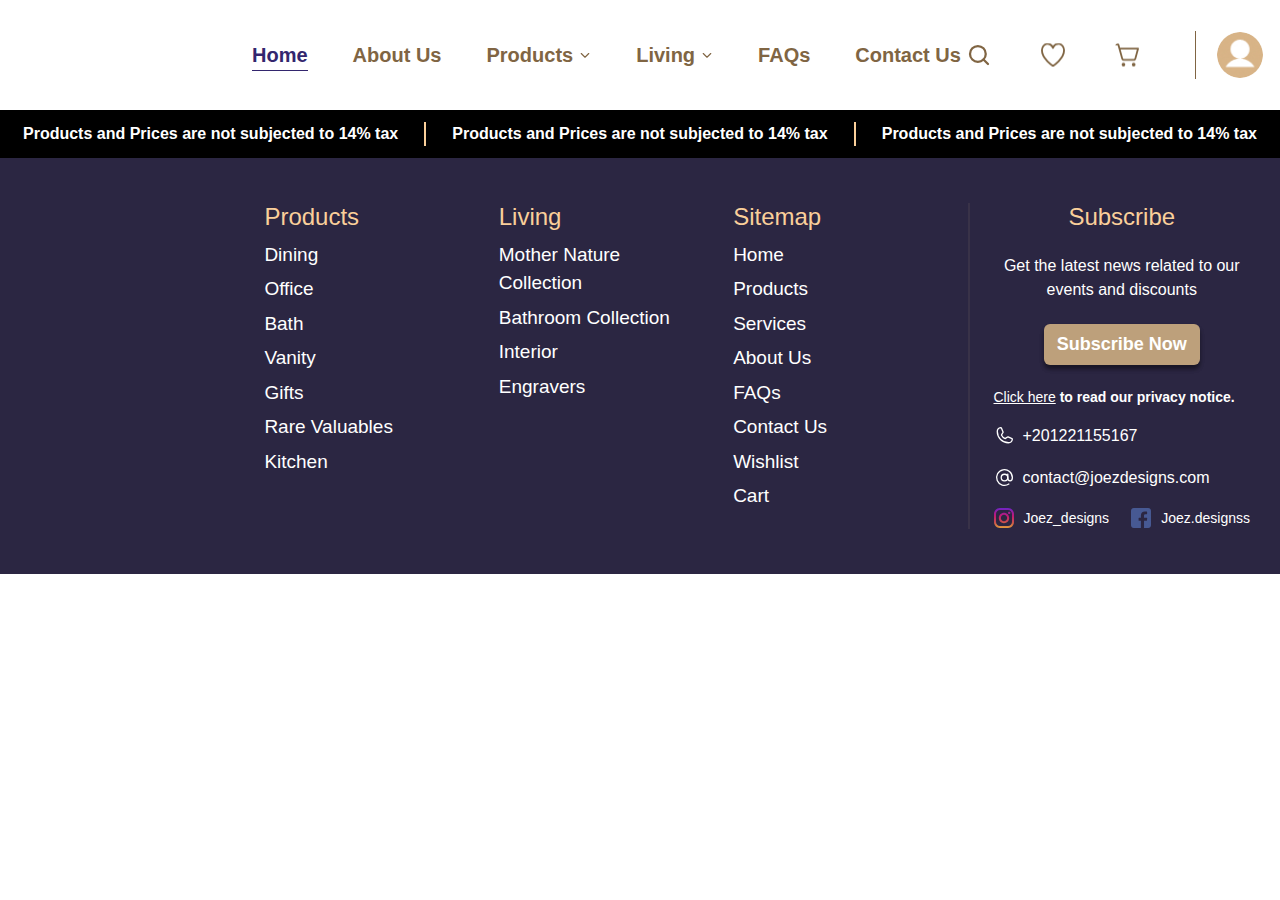
<file: blank.html>
<!doctype html>
<html lang="en">

<head>
    <!-- Required meta tags -->
    <meta charset="utf-8">
    <meta name="viewport" content="width=device-width, initial-scale=1, shrink-to-fit=no">
    <link rel="shortcut icon" type="image/png" href="images/favicon.ico" />

    <title>Blank Page</title>
    <!-- BASE CSS-->
    <link rel="stylesheet" href="vendors/fontawesome/css/all.min.css">
    <link rel="stylesheet" href="css/main.css?v=20">
    <!-- END BASE CSS-->

    <!-- PAGE CSS-->
    <!-- END PAGE CCS-->
</head>

<body>
    <div class="pre-loader">
        <div class="pre-loader-object"></div>
    </div>
    <!-- HEADER-->
    <header>
        <!-- desktop header -->
        <div id="desktop_header" class="d-none d-md-flex">
            <!-- logo -->
            <a href="index.html" class="logo-container">
                <img class="lazy" data-src="https://via.placeholder.com/230x90" alt="">
            </a>
            <!-- end logo -->
            <!-- header links -->
            <ul class="header-links">
                <li class="header-item active">
                    <a class="link" href="index.html">Home</a>
                </li>
                <li class="header-item">
                    <a class="link" href="about-us.html">About Us</a>
                </li>
                <li class="header-item dropdown">
                    <a class="link" href="#">
                        <span>Products</span>
                        <i class="convert-svg" data-src="images/icons/caret-down.svg"></i>
                    </a>
                    <div class="dropdown-menu-container pt-3 pb-2">
                        <div class="container">
                            <div class="row">
                                <!-- main category -->
                                <div class="col-4 pb-2">
                                    <div class="main-category-container">
                                        <h2 class="title">Dining</h2>
                                        <div class="links-container">
                                            <a href="products-list.html" class="subcategory-link">Coasters</a>
                                            <a href="products-list.html" class="subcategory-link">Serving Trays</a>
                                            <a href="products-list.html" class="subcategory-link">Customized Serving Trays</a>
                                            <a href="products-list.html" class="subcategory-link">Best Sellers</a>
                                        </div>
                                    </div>
                                </div>
                                <!-- end main category -->
                                <!-- main category -->
                                <div class="col-4 pb-2">
                                    <div class="main-category-container">
                                        <h2 class="title">Kitchen</h2>
                                        <div class="links-container">
                                            <a href="products-list.html" class="subcategory-link">Soap Dishes</a>
                                            <a href="products-list.html" class="subcategory-link">Platters</a>
                                            <a href="products-list.html" class="subcategory-link">Customized Platters</a>
                                            <a href="products-list.html" class="subcategory-link">Cutting Boards</a>
                                            <a href="products-list.html" class="subcategory-link">Customized Cutting Boards</a>
                                            <a href="products-list.html" class="subcategory-link">Kitchen Sets</a>
                                            <a href="products-list.html" class="subcategory-link">Best Sellers</a>
                                        </div>
                                    </div>
                                </div>
                                <!-- end main category -->
                                <!-- main category -->
                                <div class="col-4 pb-2">
                                    <div class="main-category-container">
                                        <h2 class="title">Office</h2>
                                        <div class="links-container">
                                            <a href="products-list.html" class="subcategory-link">Trash Bins</a>
                                            <a href="products-list.html" class="subcategory-link">Tissue Box</a>
                                            <a href="products-list.html" class="subcategory-link">Pen Holders</a>
                                            <a href="products-list.html" class="subcategory-link">Document Holder</a>
                                        </div>
                                    </div>
                                </div>
                                <!-- end main category -->
                                <!-- main category -->
                                <div class="col-4 pb-2">
                                    <div class="main-category-container">
                                        <h2 class="title">Bath</h2>
                                        <div class="links-container">
                                            <a href="products-list.html" class="subcategory-link">Soap Plates</a>
                                            <a href="products-list.html" class="subcategory-link">Soap Dispensers</a>
                                            <a href="products-list.html" class="subcategory-link">Trash Bins</a>
                                            <a href="products-list.html" class="subcategory-link">Toothbrush Holders</a>
                                            <a href="products-list.html" class="subcategory-link">Tissue Boxes</a>
                                            <a href="products-list.html" class="subcategory-link">Vanity Trays</a>
                                            <a href="products-list.html" class="subcategory-link">Bathroom Sets</a>
                                        </div>
                                    </div>
                                </div>
                                <!-- end main category -->
                                <!-- main category -->
                                <div class="col-4 pb-2">
                                    <div class="main-category-container">
                                        <h2 class="title">Vanity</h2>
                                        <div class="links-container">
                                            <a href="products-list.html" class="subcategory-link">Vanity Trays</a>
                                            <a href="products-list.html" class="subcategory-link">Jewellery Boxes</a>
                                        </div>
                                    </div>
                                </div>
                                <!-- end main category -->
                                <!-- main category -->
                                <div class="col-4 pb-2">
                                    <div class="main-category-container">
                                        <h2 class="title">Gifts</h2>
                                        <div class="links-container">
                                            <a href="products-list.html" class="subcategory-link">Coasters Sets</a>
                                            <a href="products-list.html" class="subcategory-link">Customized Coasters</a>
                                            <a href="products-list.html" class="subcategory-link">Jewellery Boxes</a>
                                        </div>
                                    </div>
                                </div>
                                <!-- end main category -->
                            </div>
                        </div>
                    </div>
                </li>
                <li class="header-item dropdown">
                    <a class="link" href="#">
                        <span>Living</span>
                        <i class="convert-svg" data-src="images/icons/caret-down.svg"></i>
                    </a>
                    <div class="dropdown-menu-container pt-3 pb-2">
                        <div class="container">
                            <div class="row">
                                <!-- main category -->
                                <div class="col-6 pb-2">
                                    <div class="main-category-container">
                                        <h2 class="title">Mother Nature Collection</h2>
                                        <div class="links-container">
                                            <a href="products-list.html" class="subcategory-link">Center & Side Tables</a>
                                        </div>
                                    </div>
                                </div>
                                <!-- end main category -->
                                <!-- main category -->
                                <div class="col-6 pb-2">
                                    <div class="main-category-container">
                                        <h2 class="title">Bathroom Collection</h2>
                                        <div class="links-container">
                                            <a href="products-list.html" class="subcategory-link">Sinks</a>
                                        </div>
                                    </div>
                                </div>
                                <!-- end main category -->
                                <!-- main category -->
                                <div class="col-6 pb-2">
                                    <div class="main-category-container">
                                        <h2 class="title">Interior</h2>
                                        <div class="links-container">
                                            <a href="products-list.html" class="subcategory-link">Wall Cladding</a>
                                            <a href="products-list.html" class="subcategory-link">Floor Cladding</a>
                                            <a href="products-list.html" class="subcategory-link">Customized Platters</a>
                                            <a href="products-list.html" class="subcategory-link">Cutting Boards</a>
                                            <a href="products-list.html" class="subcategory-link">Customized Cutting Boards</a>
                                            <a href="products-list.html" class="subcategory-link">Kitchen Sets</a>
                                            <a href="products-list.html" class="subcategory-link">Best Sellers</a>
                                        </div>
                                    </div>
                                </div>
                                <!-- end main category -->
                                <!-- main category -->
                                <div class="col-6 pb-2">
                                    <div class="main-category-container">
                                        <h2 class="title">Engravers</h2>
                                        <div class="links-container">
                                            <a href="products-list.html" class="subcategory-link">Alters</a>
                                            <a href="products-list.html" class="subcategory-link">Memorials</a>
                                            <a href="products-list.html" class="subcategory-link">Signs</a>
                                        </div>
                                    </div>
                                </div>
                                <!-- end main category -->
                            </div>
                        </div>
                    </div>
                </li>
                <li class="header-item">
                    <a class="link" href="faqs.html">FAQs</a>
                </li>
                <li class="header-item">
                    <a class="link" href="contact-us.html">Contact Us</a>
                </li>
            </ul>
            <!-- end header links -->
            <!-- icons -->
            <div class="icons-container">
                <button type="button" class="btn icon-btn" id="desktop_search_btn">
                    <i class="convert-svg" data-src="images/icons/magnifying-glass.svg"></i>
                </button>
                <a href="wishlist.html" class="btn icon-btn has-active-icon fav-icon" id="desktop_favorite_btn"></a>
                <div class="cart-main-container">
                    <button type="button" class="btn icon-btn has-active-icon cart-icon" id="desktop_cart_btn">
                    </button>
                    <form action="#" id="desktop_cart" class="desktop-cart d-none">
                        <div class="title-container">
                            <h3 class="cart-title">Your Cart</h3>
                        </div>
                        <!-- cart items -->
                        <div class="items-container">
                            <!-- cart item -->
                            <div class="cart-item-container">
                                <button type="button" class="btn remove-item-btn">
                                    <i class="convert-svg" data-src="images/icons/x.svg"></i>
                                </button>
                                <div class="item-img-container">
                                    <img class="lazy" data-src="https://via.placeholder.com/100x100" alt="">
                                </div>
                                <div class="item-details">
                                    <h2 class="item-title">Coaster</h2>
                                    <p class="item-description">Lorem Ipsum</p>
                                    <div class="pricing-container">
                                        <div class="input-group incrementor incrementor-style-1">
                                            <button type="button" class="btn minus">
                                                <i class="convert-svg" data-src="images/icons/minus.svg"></i>
                                            </button>
                                            <input type="number" id="items_number" value="1" name="qty">
                                            <button type="button" class="btn plus">
                                                <i class="convert-svg" data-src="images/icons/plus.svg"></i>
                                            </button>
                                        </div>
                                        <p class="item-price">250.00 EGP</p>
                                    </div>
                                </div>
                            </div>
                            <!-- end cart item -->
                            <!-- cart item -->
                            <div class="cart-item-container">
                                <button type="button" class="btn remove-item-btn">
                                    <i class="convert-svg" data-src="images/icons/x.svg"></i>
                                </button>
                                <div class="item-img-container">
                                    <img class="lazy" data-src="https://via.placeholder.com/100x100" alt="">
                                </div>
                                <div class="item-details">
                                    <h2 class="item-title">Coaster</h2>
                                    <p class="item-description">Lorem Ipsum</p>
                                    <div class="pricing-container">
                                        <div class="input-group incrementor incrementor-style-1">
                                            <button type="button" class="btn minus">
                                                <i class="convert-svg" data-src="images/icons/minus.svg"></i>
                                            </button>
                                            <input type="number" id="items_number" value="1" name="qty">
                                            <button type="button" class="btn plus">
                                                <i class="convert-svg" data-src="images/icons/plus.svg"></i>
                                            </button>
                                        </div>
                                        <p class="item-price">250.00 EGP</p>
                                    </div>
                                </div>
                            </div>
                            <!-- end cart item -->
                            <!-- cart item -->
                            <div class="cart-item-container">
                                <button type="button" class="btn remove-item-btn">
                                    <i class="convert-svg" data-src="images/icons/x.svg"></i>
                                </button>
                                <div class="item-img-container">
                                    <img class="lazy" data-src="https://via.placeholder.com/100x100" alt="">
                                </div>
                                <div class="item-details">
                                    <h2 class="item-title">Coaster</h2>
                                    <p class="item-description">Lorem Ipsum</p>
                                    <div class="pricing-container">
                                        <div class="input-group incrementor incrementor-style-1">
                                            <button type="button" class="btn minus">
                                                <i class="convert-svg" data-src="images/icons/minus.svg"></i>
                                            </button>
                                            <input type="number" id="items_number" value="1" name="qty">
                                            <button type="button" class="btn plus">
                                                <i class="convert-svg" data-src="images/icons/plus.svg"></i>
                                            </button>
                                        </div>
                                        <p class="item-price">250.00 EGP</p>
                                    </div>
                                </div>
                            </div>
                            <!-- end cart item -->
                            <!-- cart item -->
                            <div class="cart-item-container">
                                <button type="button" class="btn remove-item-btn">
                                    <i class="convert-svg" data-src="images/icons/x.svg"></i>
                                </button>
                                <div class="item-img-container">
                                    <img class="lazy" data-src="https://via.placeholder.com/100x100" alt="">
                                </div>
                                <div class="item-details">
                                    <h2 class="item-title">Coaster</h2>
                                    <p class="item-description">Lorem Ipsum</p>
                                    <div class="pricing-container">
                                        <div class="input-group incrementor incrementor-style-1">
                                            <button type="button" class="btn minus">
                                                <i class="convert-svg" data-src="images/icons/minus.svg"></i>
                                            </button>
                                            <input type="number" id="items_number" value="1" name="qty">
                                            <button type="button" class="btn plus">
                                                <i class="convert-svg" data-src="images/icons/plus.svg"></i>
                                            </button>
                                        </div>
                                        <p class="item-price">250.00 EGP</p>
                                    </div>
                                </div>
                            </div>
                            <!-- end cart item -->
                        </div>
                        <!-- end cart items -->
                        <div class="cart-total-container">
                            <p class="text mb-0">TOTAL</p>
                            <p class="amount mb-0">750.00 EGP</p>
                        </div>
                        <button type="button" id="close_cart_btn" class="btn close-cart-btn">
                            <i class="convert-svg" data-src="images/icons/x.svg"></i>
                        </button>
                        <button type="submit" class="btn btn-style-1 w-100">CHECK OUT</button>
                    </form>
                </div>
            </div>
            <!-- end icons -->
            <!-- profile section -->
            <div class="profile-section">
                <button type="button" id="desktop_profile_btn" class="btn profile-btn">
                    <img class="lazy" data-src="images/profile-placeholder.jpg" alt="">
                </button>
                <div id="desktop_profile_dropdown" class="d-none">
                    <ul class="links-container">
                        <!-- link -->
                        <li class="link-container">
                            <div class="icon-container">
                                <i class="convert-svg" data-src="images/icons/user.svg"></i>
                            </div>
                            <div class="link-text-container">
                                <span class="link-text">Joe Roman</span>
                                <a class="edit-profile-link" href="#" data-toggle="modal" data-target="#editProfileModal">Edit your profile</a>
                            </div>
                        </li>
                        <!-- end link -->
                        <!-- link -->
                        <li class="link-container">
                            <div class="icon-container">
                                <i class="convert-svg" data-src="images/icons/shopping-bag.svg"></i>
                            </div>
                            <div class="link-text-container">
                                <a class="link-text" href="orders-history.html">My orders</a>
                            </div>
                        </li>
                        <!-- end link -->
                        <!-- link -->
                        <li class="link-container">
                            <div class="icon-container">
                                <i class="convert-svg" data-src="images/icons/currency-gbp-bold.svg"></i>
                            </div>
                            <div class="link-text-container">
                                <a class="link-text" href="#" data-toggle="modal" data-target="#currencyModal">Currency</a>
                            </div>
                        </li>
                        <!-- end link -->
                        <!-- link -->
                        <li class="link-container">
                            <div class="icon-container">
                                <i class="convert-svg" data-src="images/icons/log-out.svg"></i>
                            </div>
                            <div class="link-text-container">
                                <a class="link-text" href="#">Log out</a>
                            </div>
                        </li>
                        <!-- end link -->
                    </ul>
                </div>
            </div>
            <!-- end profile section -->
        </div>
        <!-- end desktop header -->
        <!-- mobile header -->
        <div id="mobile_header" class="d-flex d-md-none">
            <button type="button" id="mobile_menu_btn" class="btn">
                <i class="convert-svg" data-src="images/icons/mobile-menu.svg"></i>
            </button>
            <a href="index.html" class="mobile-logo">
                <img class="lazy" data-src="https://via.placeholder.com/155x50" alt="">
            </a>
            <div class="mobile-icons-container">
                <button type="button" class="btn mobile-icon-btn search-icon" id="mobile_search_btn">
                    <i class="convert-svg" data-src="images/icons/magnifying-glass.svg"></i>
                </button>
                <button type="button" class="btn mobile-icon-btn" id="mobile_cart_btn">
                    <i class="convert-svg" data-src="images/icons/cart.svg"></i>
                </button>
            </div>
            <form action="#" id="mobile_cart" class="mobile-cart">
                <div class="title-container">
                    <h3 class="cart-title">Your Cart</h3>
                </div>
                <!-- cart items -->
                <div class="items-container">
                    <!-- cart item -->
                    <div class="cart-item-container">
                        <button type="button" class="btn remove-item-btn">
                            <i class="convert-svg" data-src="images/icons/x.svg"></i>
                        </button>
                        <div class="item-img-container">
                            <img class="lazy" data-src="https://via.placeholder.com/100x100" alt="">
                        </div>
                        <div class="item-details">
                            <h2 class="item-title">Coaster</h2>
                            <p class="item-description">Lorem Ipsum</p>
                            <div class="pricing-container">
                                <div class="input-group incrementor incrementor-style-1">
                                    <button type="button" class="btn minus">
                                        <i class="convert-svg" data-src="images/icons/minus.svg"></i>
                                    </button>
                                    <input type="number" id="items_number" value="1" name="qty">
                                    <button type="button" class="btn plus">
                                        <i class="convert-svg" data-src="images/icons/plus.svg"></i>
                                    </button>
                                </div>
                                <p class="item-price">250.00 EGP</p>
                            </div>
                        </div>
                    </div>
                    <!-- end cart item -->
                    <!-- cart item -->
                    <div class="cart-item-container">
                        <button type="button" class="btn remove-item-btn">
                            <i class="convert-svg" data-src="images/icons/x.svg"></i>
                        </button>
                        <div class="item-img-container">
                            <img class="lazy" data-src="https://via.placeholder.com/100x100" alt="">
                        </div>
                        <div class="item-details">
                            <h2 class="item-title">Coaster</h2>
                            <p class="item-description">Lorem Ipsum</p>
                            <div class="pricing-container">
                                <div class="input-group incrementor incrementor-style-1">
                                    <button type="button" class="btn minus">
                                        <i class="convert-svg" data-src="images/icons/minus.svg"></i>
                                    </button>
                                    <input type="number" id="items_number" value="1" name="qty">
                                    <button type="button" class="btn plus">
                                        <i class="convert-svg" data-src="images/icons/plus.svg"></i>
                                    </button>
                                </div>
                                <p class="item-price">250.00 EGP</p>
                            </div>
                        </div>
                    </div>
                    <!-- end cart item -->
                    <!-- cart item -->
                    <div class="cart-item-container">
                        <button type="button" class="btn remove-item-btn">
                            <i class="convert-svg" data-src="images/icons/x.svg"></i>
                        </button>
                        <div class="item-img-container">
                            <img class="lazy" data-src="https://via.placeholder.com/100x100" alt="">
                        </div>
                        <div class="item-details">
                            <h2 class="item-title">Coaster</h2>
                            <p class="item-description">Lorem Ipsum</p>
                            <div class="pricing-container">
                                <div class="input-group incrementor incrementor-style-1">
                                    <button type="button" class="btn minus">
                                        <i class="convert-svg" data-src="images/icons/minus.svg"></i>
                                    </button>
                                    <input type="number" id="items_number" value="1" name="qty">
                                    <button type="button" class="btn plus">
                                        <i class="convert-svg" data-src="images/icons/plus.svg"></i>
                                    </button>
                                </div>
                                <p class="item-price">250.00 EGP</p>
                            </div>
                        </div>
                    </div>
                    <!-- end cart item -->
                    <!-- cart item -->
                    <div class="cart-item-container">
                        <button type="button" class="btn remove-item-btn">
                            <i class="convert-svg" data-src="images/icons/x.svg"></i>
                        </button>
                        <div class="item-img-container">
                            <img class="lazy" data-src="https://via.placeholder.com/100x100" alt="">
                        </div>
                        <div class="item-details">
                            <h2 class="item-title">Coaster</h2>
                            <p class="item-description">Lorem Ipsum</p>
                            <div class="pricing-container">
                                <div class="input-group incrementor incrementor-style-1">
                                    <button type="button" class="btn minus">
                                        <i class="convert-svg" data-src="images/icons/minus.svg"></i>
                                    </button>
                                    <input type="number" id="items_number" value="1" name="qty">
                                    <button type="button" class="btn plus">
                                        <i class="convert-svg" data-src="images/icons/plus.svg"></i>
                                    </button>
                                </div>
                                <p class="item-price">250.00 EGP</p>
                            </div>
                        </div>
                    </div>
                    <!-- end cart item -->
                </div>
                <!-- end cart items -->
                <div class="cart-total-container">
                    <p class="text mb-0">TOTAL</p>
                    <p class="amount mb-0">750.00 EGP</p>
                </div>
                <button type="button" id="close_cart_btn" class="btn close-cart-btn">
                    <i class="convert-svg" data-src="images/icons/x.svg"></i>
                </button>
                <button type="submit" class="btn btn-style-1 w-100">CHECK OUT</button>
            </form>
        </div>
        <!-- end mobile header -->
    </header>
    <!--END HEADER -->

    <main>
        <!--BODY-->
        <!--END BODY-->
    </main>

    <!-- MOBILE MENU -->
    <div id="mobile_menu_wrapper">
        <div id="mobile_menu">
            <button type="button" id="close_mobile_menu_btn" class="btn close-mobile-menu-btn">
                <i class="convert-svg" data-src="images/icons/x.svg"></i>
            </button>
            <div class="mobile-menu-body">
                <ul class="mobile-menu-links">
                    <li class="mobile-menu-link active">
                        <a href="index.html" class="link">Home</a>
                    </li>
                    <li class="mobile-menu-link">
                        <a href="wishlist.html" class="link">Wishlist</a>
                    </li>
                    <li class="mobile-menu-link">
                        <a href="about-us.html" class="link">About Us</a>
                    </li>
                    <div id="mobile_menu_accordion">
                        <div class="card">
                            <div class="card-header mobile-menu-link" id="headingThree">
                                <button class="btn link collapsed" data-toggle="collapse" data-target="#collapseThree" aria-expanded="false" aria-controls="collapseThree">
                                <span>Profile</span>
                                <i class="convert-svg" data-src="images/icons/plus.svg"></i>
                            </button>
                            </div>
                            <div id="collapseThree" class="collapse" aria-labelledby="headingThree" data-parent="#mobile_menu_accordion">
                                <div class="card-body">
                                    <ul class="mobile-menu-dropdown-links">
                                        <li class="mobile-menu-dropdown-group">
                                            <a href="#" data-toggle="modal" data-target="#editProfileModal" class="link-text">Edit Profile</a>
                                            <a href="orders.html" class="link-text">My orders</a>
                                            <a href="#" class="link-text">Log out</a>
                                        </li>
                                    </ul>
                                </div>
                            </div>
                        </div>
                        <div class="card">
                            <div class="card-header mobile-menu-link" id="headingOne">
                                <button class="btn link collapsed" data-toggle="collapse" data-target="#collapseOne" aria-expanded="true" aria-controls="collapseOne">
                                <span>Products</span>
                                <i class="convert-svg" data-src="images/icons/plus.svg"></i>
                            </button>
                            </div>
                            <div id="collapseOne" class="collapse" aria-labelledby="headingOne" data-parent="#mobile_menu_accordion">
                                <div class="card-body">
                                    <ul class="mobile-menu-dropdown-links">
                                        <li class="mobile-menu-dropdown-group">
                                            <h6 class="main-category-title">Dining</h6>
                                            <a href="filter.html" class="link-text">Coasters</a>
                                            <a href="filter.html" class="link-text">Serving Trays</a>
                                            <a href="filter.html" class="link-text">Customized Serving Trays</a>
                                            <a href="filter.html" class="link-text">Best Sellers</a>
                                        </li>
                                        <li class="mobile-menu-dropdown-group">
                                            <h6 class="main-category-title">Kitchen</h6>
                                            <a href="filter.html" class="link-text">Platters</a>
                                            <a href="filter.html" class="link-text">Serving Trays</a>
                                            <a href="filter.html" class="link-text">Customized Platters</a>
                                            <a href="filter.html" class="link-text">Cutting Boards</a>
                                            <a href="filter.html" class="link-text">Customized Cutting Boards</a>
                                            <a href="filter.html" class="link-text">Kitchen Sets</a>
                                            <a href="filter.html" class="link-text">Best Sellers</a>
                                        </li>
                                    </ul>
                                </div>
                            </div>
                        </div>
                        <div class="card">
                            <div class="card-header mobile-menu-link" id="headingTwo">
                                <button class="btn link collapsed" data-toggle="collapse" data-target="#collapseTwo" aria-expanded="false" aria-controls="collapseTwo">
                                <span>Joez Living</span>
                                <i class="convert-svg" data-src="images/icons/plus.svg"></i>
                            </button>
                            </div>
                            <div id="collapseTwo" class="collapse" aria-labelledby="headingTwo" data-parent="#mobile_menu_accordion">
                                <div class="card-body">
                                    <ul class="mobile-menu-dropdown-links">
                                        <li class="mobile-menu-dropdown-group">
                                            <h6 class="main-category-title">Mother Nature Collection</h6>
                                            <a href="filter.html" class="link-text">Center & Side Tables</a>
                                        </li>
                                        <li class="mobile-menu-dropdown-group">
                                            <h6 class="main-category-title">Interior</h6>
                                            <a href="filter.html" class="link-text">Wall Cladding</a>
                                            <a href="filter.html" class="link-text">Floor Cladding</a>
                                        </li>
                                    </ul>
                                </div>
                            </div>
                        </div>
                    </div>
                    <li class="mobile-menu-link">
                        <a href="faqs.html" class="link">FAQs</a>
                    </li>
                    <li class="mobile-menu-link">
                        <a href="contact-us.html" class="link">Contact Us</a>
                    </li>
                </ul>
                <form action="#" id="mobile_currency_form" class="mobile-currency-form">
                    <p class="form-title">Currency</p>
                    <div class="form-group">
                        <select class="form-control" id="exampleFormControlSelect1">
                        <option value="egp">EGP</option>
                        <option value="usd">USD</option>
                        <option value="cad">CAD</option>
                    </select>
                        <i class="convert-svg" data-src="images/icons/caret-right.svg"></i>
                    </div>
                </form>
            </div>
        </div>
    </div>
    <!-- END MOBILE MENU -->

    <!--FOOTER-->
    <footer>
        <div id="desktop_footer" class="d-none d-md-block">
            <div class="tax-info">
                <p class="tax-text mb-0">Products and Prices are not subjected to 14% tax</p>
                <div class="line"></div>
                <p class="tax-text mb-0">Products and Prices are not subjected to 14% tax</p>
                <div class="line"></div>
                <p class="tax-text mb-0">Products and Prices are not subjected to 14% tax</p>
            </div>
            <div class="footer-body">
                <div class="row">
                    <div class="col-9">
                        <div class="row">
                            <div class="col-3">
                                <a href="index.html" class="footer-logo h-100 w-100">
                                    <img class="lazy" data-src="https://via.placeholder.com/275x335" alt="">
                                </a>
                            </div>
                            <div class="col-3">
                                <h5 class="desktop-footer-title">Products</h5>
                                <a href="filter.html" class="footer-link">Dining</a>
                                <a href="filter.html" class="footer-link">Office</a>
                                <a href="filter.html" class="footer-link">Bath</a>
                                <a href="filter.html" class="footer-link">Vanity</a>
                                <a href="filter.html" class="footer-link">Gifts</a>
                                <a href="filter.html" class="footer-link">Rare Valuables</a>
                                <a href="filter.html" class="footer-link">Kitchen</a>
                            </div>
                            <div class="col-3">
                                <h5 class="desktop-footer-title">Living</h5>
                                <a href="filter.html" class="footer-link">Mother Nature Collection</a>
                                <a href="filter.html" class="footer-link">Bathroom Collection</a>
                                <a href="filter.html" class="footer-link">Interior</a>
                                <a href="filter.html" class="footer-link">Engravers</a>
                            </div>
                            <div class="col-3">
                                <h5 class="desktop-footer-title">Sitemap</h5>
                                <a href="index.html" class="footer-link">Home</a>
                                <a href="filter.html" class="footer-link">Products</a>
                                <a href="living.html" class="footer-link">Services</a>
                                <a href="about-us.html" class="footer-link">About Us</a>
                                <a href="faqs.html" class="footer-link">FAQs</a>
                                <a href="contact-us.html" class="footer-link">Contact Us</a>
                                <a href="wishlist.html" class="footer-link">Wishlist</a>
                                <a href="cart.html" class="footer-link">Cart</a>
                            </div>
                        </div>
                    </div>
                    <div class="col-3">
                        <div class="last-desktop-footer-section h-100">
                            <h5 class="desktop-footer-title text-center">Subscribe</h5>
                            <p class="text-center subscription-text">Get the latest news related to our events and discounts</p>
                            <div class="subscription-btn d-flex justify-content-center align-items-center" data-toggle="modal" data-target="#subscriptionModal">
                                <button type="button" class="btn btn-style-2">Subscribe Now</button>
                            </div>
                            <div class="privacy-policy-text">
                                <a href="#" class="link" data-toggle="modal" data-target="#privacyPolicyModal">Click here</a>
                                <span>to read our privacy notice.</span>
                            </div>
                            <div class="desktop-footer-contact-info-section">
                                <div class="contact-info">
                                    <i class="convert-svg" data-src="images/icons/phone.svg"></i>
                                    <p class="contact-text mb-0">+201221155167</p>
                                </div>
                                <div class="contact-info">
                                    <i class="convert-svg" data-src="images/icons/at.svg"></i>
                                    <p class="contact-text mb-0">contact@joezdesigns.com</p>
                                </div>
                            </div>
                            <div class="desktop-footer-social-media-section">
                                <a href="https://instagram.com/joez_designs?igshid=4i3gl74qsucd" target="_blank" class="social-media-item">
                                    <i class="convert-svg" data-src="images/icons/instagram.svg"></i>
                                    <span class="item-text">Joez_designs</span>
                                </a>
                                <a href="https://www.facebook.com/Joez.Designss" target="_blank" class="social-media-item">
                                    <i class="convert-svg" data-src="images/icons/facebook-colored.svg"></i>
                                    <span class="item-text">Joez.designss</span>
                                </a>
                            </div>
                        </div>
                    </div>
                </div>
            </div>
        </div>
        <div id="mobile_footer" class="d-block d-md-none">
            <div class="mobile-footer-info-container">
                <form action="#" id="mobile_subscription_form">
                    <h6 class="form-title">SIGN UP FOR EMAILS</h6>
                    <div class="form-field-container">
                        <div class="form-group">
                            <input class="form-control" type="email" name="email" placeholder="ENTER EMAIL ADDRESS" required>
                        </div>
                        <button type="submit" class="btn btn-style-1">SUBMIT</button>
                    </div>
                </form>
                <div class="privacy-info">
                    <a href="#" class="info-link" data-toggle="modal" data-target="#privacyPolicyModal">Click here</a>
                    <span>to read our privacy notice. Or</span>
                    <a href="contact-us.html" class="info-link">Contact Us</a>
                </div>
                <div id="mobile_footer_accordion">
                    <!-- mobile footer card btn -->
                    <div class="card">
                        <div class="card-header" id="mobileFooterBtnOne">
                            <button class="btn mobile-footer-btn collapsed" data-toggle="collapse" data-target="#mobileFooterCollapseOne" aria-expanded="true" aria-controls="mobileFooterCollapseOne">
                                <span>Products</span>
                                <i class="convert-svg" data-src="images/icons/plus.svg"></i>
                            </button>
                        </div>
                        <div id="mobileFooterCollapseOne" class="collapse" aria-labelledby="mobileFooterBtnOne" data-parent="#mobile_footer_accordion">
                            <div class="card-body">
                                <ul class="mobile-footer-links-container">
                                    <li class="mobile-footer-link-container">
                                        <a href="filter.html" class="mobile-footer-link">Dining</a>
                                        <a href="filter.html" class="mobile-footer-link">Office</a>
                                        <a href="filter.html" class="mobile-footer-link">Bath</a>
                                        <a href="filter.html" class="mobile-footer-link">Vanity</a>
                                        <a href="filter.html" class="mobile-footer-link">Gifts</a>
                                        <a href="filter.html" class="mobile-footer-link">Rare Valuables</a>
                                        <a href="filter.html" class="mobile-footer-link">Kitchen</a>
                                    </li>
                                </ul>
                            </div>
                        </div>
                    </div>
                    <!-- end mobile footer card btn -->
                    <!-- mobile footer card btn -->
                    <div class="card">
                        <div class="card-header" id="mobileFooterBtnTwo">
                            <button class="btn mobile-footer-btn collapsed" data-toggle="collapse" data-target="#mobileFooterCollapseTwo" aria-expanded="true" aria-controls="mobileFooterCollapseTwo">
                                <span>Living</span>
                                <i class="convert-svg" data-src="images/icons/plus.svg"></i>
                            </button>
                        </div>
                        <div id="mobileFooterCollapseTwo" class="collapse" aria-labelledby="mobileFooterBtnTwo" data-parent="#mobile_footer_accordion">
                            <div class="card-body">
                                <ul class="mobile-footer-links-container">
                                    <li class="mobile-footer-link-container">
                                        <a href="filter.html" class="mobile-footer-link">Mother Nature Collection</a>
                                        <a href="filter.html" class="mobile-footer-link">Bathroom Collection</a>
                                        <a href="filter.html" class="mobile-footer-link">Interior</a>
                                        <a href="filter.html" class="mobile-footer-link">Engravers</a>
                                    </li>
                                </ul>
                            </div>
                        </div>
                    </div>
                    <!-- end mobile footer card btn -->
                    <!-- mobile footer card btn -->
                    <div class="card">
                        <div class="card-header" id="mobileFooterBtnThree">
                            <button class="btn mobile-footer-btn collapsed" data-toggle="collapse" data-target="#mobileFooterCollapseThree" aria-expanded="true" aria-controls="mobileFooterCollapseThree">
                                <span>Sitemap</span>
                                <i class="convert-svg" data-src="images/icons/plus.svg"></i>
                            </button>
                        </div>
                        <div id="mobileFooterCollapseThree" class="collapse" aria-labelledby="mobileFooterBtnThree" data-parent="#mobile_footer_accordion">
                            <div class="card-body">
                                <ul class="mobile-footer-links-container">
                                    <li class="mobile-footer-link-container">
                                        <a href="index.html" class="mobile-footer-link">Home</a>
                                        <a href="filter.html" class="mobile-footer-link">Products</a>
                                        <a href="living.html" class="mobile-footer-link">Living</a>
                                        <a href="about-us.html" class="mobile-footer-link">About Us</a>
                                        <a href="faqs.html" class="mobile-footer-link">FAQs</a>
                                        <a href="contact-us.html" class="mobile-footer-link">Contact Us</a>
                                        <a href="wishlist.html" class="mobile-footer-link">Wishlist</a>
                                        <a href="cart.html" class="mobile-footer-link">Cart</a>
                                    </li>
                                </ul>
                            </div>
                        </div>
                    </div>
                    <!-- end mobile footer card btn -->
                </div>
                <div class="mobile-footer-logo-container d-flex justify-content-center align-items-center">
                    <a href="index.html" class="mobile-footer-logo">
                        <img class="lazy" data-src="https://via.placeholder.com/155x50" alt="">
                    </a>
                </div>
                <div class="mobile-footer-social-media-icons">
                    <a href="https://instagram.com/joez_designs?igshid=4i3gl74qsucd" target="_blank" class="social-media-item">
                        <i class="convert-svg" data-src="images/icons/instagram.svg"></i>
                        <span class="social-media-text">Joez_designs</span>
                    </a>
                    <a href="https://www.facebook.com/Joez.Designss" target="_blank" class="social-media-item">
                        <i class="convert-svg" data-src="images/icons/facebook-colored.svg"></i>
                        <span class="social-media-text">Joez.designss</span>
                    </a>
                </div>
            </div>
            <div class="mobile-footer-last-section"></div>
        </div>
    </footer>
    <!--END FOOTER-->

    <!-- CURRENCY MODAL -->
    <div class="modal fade modal-style-1" id="currencyModal" tabindex="-1" role="dialog" aria-labelledby="currencyModalLabel" aria-hidden="true">
        <div class="modal-dialog modal-dialog-centered" role="document">
            <div class="modal-content">
                <div class="modal-body">
                    <button type="button" class="btn close-modal-btn" data-dismiss="modal">
                        <i class="convert-svg" data-src="images/icons/x.svg"></i>
                    </button>
                    <p class="modal-text">Current Currency</p>
                    <div class="current-currency-container">
                        <p class="current-currency mb-0">Egyptian Pound</p>
                    </div>
                    <form action="#" id="currency_form">
                        <p class="modal-text text-center">Choose Currency</p>
                        <div class="input-container">
                            <select class="form-control" id="exampleFormControlSelect1">
                                <option value="egp">Egyptian Pound</option>
                                <option value="usd">US Dollars</option>
                                <option value="cad">Canadian Dollars</option>
                            </select>
                            <i class="convert-svg" data-src="images/icons/caret-down.svg"></i>
                        </div>
                        <div class="submit-btn-container d-flex justify-content-center">
                            <button type="submit" class="btn btn-style-1 w-50">Save</button>
                        </div>
                    </form>
                </div>
            </div>
        </div>
    </div>
    <!-- END CURRENCY MODAL -->

    <!-- SUBSCRIPTION MODAL -->
    <div class="modal fade modal-style-2" id="subscriptionModal" tabindex="-1" role="dialog" aria-labelledby="subscriptionModalLabel" aria-hidden="true">
        <div class="modal-dialog modal-dialog-centered" role="document">
            <div class="modal-content">
                <div class="modal-body">
                    <button type="button" class="btn close-modal-btn" data-dismiss="modal">
                        <i class="convert-svg" data-src="images/icons/x.svg"></i>
                    </button>
                    <div class="modal-img-container">
                        <div class="img-container">
                            <img class="lazy" data-src="images/subscription-img.png" alt="">
                        </div>
                    </div>
                    <div class="modal-info-container">
                        <h6 class="modal-title">Subscribe!</h6>
                        <p class="modal-text">Sit obcaecati similique eos debitis fugiat est eligendi molestiae sit similique quia. Sed quae galisum ex dolore nostrum ut obcaecati quaerat sit nihil dolor. Nam velit magni ab voluptas. Lorem ipsum dolor sit amet. Ab excepturi
                            deleniti
                        </p>
                        <form action="" id="desktop_subscription_form">
                            <div class="form-group">
                                <input class="form-control" type="email" name="email" placeholder="Enter Email Address" required>
                            </div>
                            <div class="submit-btn-container d-flex justify-content-center align-items-center">
                                <button type="submit" class="btn btn-style-2">Subscribe</button>
                            </div>
                        </form>
                    </div>
                </div>
            </div>
        </div>
    </div>
    <!-- END SUBSCRIPTION MODAL -->

    <!-- PRIVACY POLICY MODAL -->
    <div class="modal fade modal-style-3" id="privacyPolicyModal" tabindex="-1" role="dialog" aria-labelledby="privacyPolicyModalLabel" aria-hidden="true">
        <div class="modal-dialog modal-dialog-centered" role="document">
            <div class="modal-content">
                <div class="modal-body">
                    <button type="button" class="btn close-modal-btn" data-dismiss="modal">
                        <i class="convert-svg" data-src="images/icons/x.svg"></i>
                    </button>
                    <div class="modal-links-container">
                        <ul class="nav nav-pills mb-3" id="pills-tab" role="tablist">
                            <li class="nav-item">
                                <a class="nav-link active" id="pills-privacy-policy-tab" data-toggle="pill" href="#pills-privacy-policy" role="tab" aria-controls="pills-privacy-policy" aria-selected="true">1. Privacy Policy</a>
                            </li>
                            <li class="nav-item">
                                <a class="nav-link" id="pills-user-rights-tab" data-toggle="pill" href="#pills-user-rights" role="tab" aria-controls="pills-user-rights" aria-selected="false">2. User Rights</a>
                            </li>
                            <li class="nav-item">
                                <a class="nav-link" id="pills-orders-tab" data-toggle="pill" href="#pills-orders" role="tab" aria-controls="pills-orders" aria-selected="false">3. Orders</a>
                            </li>
                            <li class="nav-item">
                                <a class="nav-link" id="pills-payment-methods-tab" data-toggle="pill" href="#pills-payment-methods" role="tab" aria-controls="pills-payment-methods" aria-selected="false">4. Payment Methods</a>
                            </li>
                            <li class="nav-item">
                                <a class="nav-link" id="pills-return-and-cancellation-tab" data-toggle="pill" href="#pills-return-and-cancellation" role="tab" aria-controls="pills-return-and-cancellation" aria-selected="false">5. Return & Cancellation</a>
                            </li>
                            <li class="nav-item">
                                <a class="nav-link" id="pills-subscriptions-tab" data-toggle="pill" href="#pills-subscriptions" role="tab" aria-controls="pills-subscriptions" aria-selected="false">6. Subscriptions</a>
                            </li>
                        </ul>
                    </div>
                    <div class="modal-description-container">
                        <div class="tab-content" id="pills-tabContent">
                            <div class="tab-pane fade show active" id="pills-privacy-policy" role="tabpanel" aria-labelledby="pills-privacy-policy-tab">
                                <h6 class="tab-title">Privacy Policy</h6>
                                <p class="mb-0 tab-description">
                                    Sit obcaecati similique eos debitis fugiat est eligendi molestiae sit similique quia. Sed quae galisum ex dolore nostrum ut obcaecati quaerat sit nihil dolor. Nam velit magni ab voluptas. Lorem ipsum dolor sit amet. Ab excepturi deleniti
                                    <br><br>Sit obcaecati similique eos debitis fugiat est eligendi molestiae sit similique quia. Sed quae galisum ex dolore nostrum ut obcaecati quaerat sit nihil dolor. Nam velit magni ab voluptas. Lorem ipsum dolor sit
                                    amet. Ab excepturi deleniti<br><br>Sit obcaecati similique eos debitis fugiat est eligendi molestiae sit similique quia. Sed quae galisum ex dolore nostrum ut obcaecati quaerat sit nihil dolor. Nam velit magni ab voluptas.
                                    Lorem ipsum dolor sit amet. Ab excepturi deleniti Sit obcaecati similique eos debitis fugiat est eligendi molestiae sit similique quia. Sed quae galisum ex dolore nostrum ut obcaecati quaerat sit nihil dolor. Nam velit
                                    magni ab voluptas. Lorem ipsum dolor sit amet. Ab excepturi deleniti
                                    <br><br>Sit obcaecati similique eos debitis fugiat est eligendi molestiae sit similique quia. Sed quae galisum ex dolore nostrum ut obcaecati quaerat sit nihil dolor. Nam velit magni ab voluptas. Lorem ipsum dolor sit
                                    amet. Ab excepturi deleniti<br><br>Sit obcaecati similique eos debitis fugiat est eligendi molestiae sit similique quia. Sed quae galisum ex dolore nostrum ut obcaecati quaerat sit nihil dolor. Nam velit magni ab voluptas.
                                    Lorem ipsum dolor sit amet. Ab excepturi deleniti Sit obcaecati similique eos debitis fugiat est eligendi molestiae sit similique quia. Sed quae galisum ex dolore nostrum ut obcaecati quaerat sit nihil dolor. Nam velit
                                    magni ab voluptas. Lorem ipsum dolor sit amet. Ab excepturi deleniti
                                    <br><br>Sit obcaecati similique eos debitis fugiat est eligendi molestiae sit similique quia. Sed quae galisum ex dolore nostrum ut obcaecati quaerat sit nihil dolor. Nam velit magni ab voluptas. Lorem ipsum dolor sit
                                    amet. Ab excepturi deleniti<br><br>Sit obcaecati similique eos debitis fugiat est eligendi molestiae sit similique quia. Sed quae galisum ex dolore nostrum ut obcaecati quaerat sit nihil dolor. Nam velit magni ab voluptas.
                                    Lorem ipsum dolor sit amet. Ab excepturi deleniti
                                </p>
                            </div>
                            <div class="tab-pane fade" id="pills-user-rights" role="tabpanel" aria-labelledby="pills-user-rights-tab">
                                <h6 class="tab-title">User Rights</h6>
                                <p class="mb-0 tab-description">
                                    Sit obcaecati similique eos debitis fugiat est eligendi molestiae sit similique quia. Sed quae galisum ex dolore nostrum ut obcaecati quaerat sit nihil dolor. Nam velit magni ab voluptas. Lorem ipsum dolor sit amet. Ab excepturi deleniti
                                    <br><br>Sit obcaecati similique eos debitis fugiat est eligendi molestiae sit similique quia. Sed quae galisum ex dolore nostrum ut obcaecati quaerat sit nihil dolor. Nam velit magni ab voluptas. Lorem ipsum dolor sit
                                    amet. Ab excepturi deleniti<br><br>Sit obcaecati similique eos debitis fugiat est eligendi molestiae sit similique quia. Sed quae galisum ex dolore nostrum ut obcaecati quaerat sit nihil dolor. Nam velit magni ab voluptas.
                                    Lorem ipsum dolor sit amet. Ab excepturi deleniti
                                </p>
                            </div>
                            <div class="tab-pane fade" id="pills-orders" role="tabpanel" aria-labelledby="pills-orders-tab">
                                <h6 class="tab-title">Orders</h6>
                                <p class="mb-0 tab-description">
                                    Sit obcaecati similique eos debitis fugiat est eligendi molestiae sit similique quia. Sed quae galisum ex dolore nostrum ut obcaecati quaerat sit nihil dolor. Nam velit magni ab voluptas. Lorem ipsum dolor sit amet. Ab excepturi deleniti
                                    <br><br>Sit obcaecati similique eos debitis fugiat est eligendi molestiae sit similique quia. Sed quae galisum ex dolore nostrum ut obcaecati quaerat sit nihil dolor. Nam velit magni ab voluptas. Lorem ipsum dolor sit
                                    amet. Ab excepturi deleniti<br><br>Sit obcaecati similique eos debitis fugiat est eligendi molestiae sit similique quia. Sed quae galisum ex dolore nostrum ut obcaecati quaerat sit nihil dolor. Nam velit magni ab voluptas.
                                    Lorem ipsum dolor sit amet. Ab excepturi deleniti
                                </p>
                            </div>
                            <div class="tab-pane fade" id="pills-payment-methods" role="tabpanel" aria-labelledby="pills-payment-methods-tab">
                                <h6 class="tab-title">Payment Methods</h6>
                                <p class="mb-0 tab-description">
                                    Sit obcaecati similique eos debitis fugiat est eligendi molestiae sit similique quia. Sed quae galisum ex dolore nostrum ut obcaecati quaerat sit nihil dolor. Nam velit magni ab voluptas. Lorem ipsum dolor sit amet. Ab excepturi deleniti
                                    <br><br>Sit obcaecati similique eos debitis fugiat est eligendi molestiae sit similique quia. Sed quae galisum ex dolore nostrum ut obcaecati quaerat sit nihil dolor. Nam velit magni ab voluptas. Lorem ipsum dolor sit
                                    amet. Ab excepturi deleniti<br><br>Sit obcaecati similique eos debitis fugiat est eligendi molestiae sit similique quia. Sed quae galisum ex dolore nostrum ut obcaecati quaerat sit nihil dolor. Nam velit magni ab voluptas.
                                    Lorem ipsum dolor sit amet. Ab excepturi deleniti
                                </p>
                            </div>
                            <div class="tab-pane fade" id="pills-return-and-cancellation" role="tabpanel" aria-labelledby="pills-return-and-cancellation-tab">
                                <h6 class="tab-title">Return & Cancellation</h6>
                                <p class="mb-0 tab-description">
                                    Sit obcaecati similique eos debitis fugiat est eligendi molestiae sit similique quia. Sed quae galisum ex dolore nostrum ut obcaecati quaerat sit nihil dolor. Nam velit magni ab voluptas. Lorem ipsum dolor sit amet. Ab excepturi deleniti
                                    <br><br>Sit obcaecati similique eos debitis fugiat est eligendi molestiae sit similique quia. Sed quae galisum ex dolore nostrum ut obcaecati quaerat sit nihil dolor. Nam velit magni ab voluptas. Lorem ipsum dolor sit
                                    amet. Ab excepturi deleniti<br><br>Sit obcaecati similique eos debitis fugiat est eligendi molestiae sit similique quia. Sed quae galisum ex dolore nostrum ut obcaecati quaerat sit nihil dolor. Nam velit magni ab voluptas.
                                    Lorem ipsum dolor sit amet. Ab excepturi deleniti
                                </p>
                            </div>
                            <div class="tab-pane fade" id="pills-subscriptions" role="tabpanel" aria-labelledby="pills-subscriptions-tab">
                                <h6 class="tab-title">Subscriptions</h6>
                                <p class="mb-0 tab-description">
                                    Sit obcaecati similique eos debitis fugiat est eligendi molestiae sit similique quia. Sed quae galisum ex dolore nostrum ut obcaecati quaerat sit nihil dolor. Nam velit magni ab voluptas. Lorem ipsum dolor sit amet. Ab excepturi deleniti
                                    <br><br>Sit obcaecati similique eos debitis fugiat est eligendi molestiae sit similique quia. Sed quae galisum ex dolore nostrum ut obcaecati quaerat sit nihil dolor. Nam velit magni ab voluptas. Lorem ipsum dolor sit
                                    amet. Ab excepturi deleniti<br><br>Sit obcaecati similique eos debitis fugiat est eligendi molestiae sit similique quia. Sed quae galisum ex dolore nostrum ut obcaecati quaerat sit nihil dolor. Nam velit magni ab voluptas.
                                    Lorem ipsum dolor sit amet. Ab excepturi deleniti
                                </p>
                            </div>
                        </div>
                    </div>
                </div>
            </div>
        </div>
    </div>
    <!-- END SUBSCRIPTION MODAL -->

    <!-- EDIT PROFILE MODAL -->
    <div class="modal fade modal-style-4" id="editProfileModal" tabindex="-1" role="dialog" aria-labelledby="editProfileModalLabel" aria-hidden="true">
        <div class="modal-dialog modal-dialog-centered" role="document">
            <div class="modal-content">
                <div class="modal-body">
                    <button type="button" class="btn close-modal-btn" data-dismiss="modal">
                        <i class="convert-svg" data-src="images/icons/x.svg"></i>
                    </button>
                </div>
            </div>
        </div>
    </div>
    <!-- END SUBSCRIPTION MODAL -->

    <!-- SEARCH POPUP -->
    <div id="search_popup">
        <button type="button" class="btn close-search-btn">
            <i class="convert-svg" data-src="images/icons/x.svg"></i>
        </button>
        <form action="#" id="search_form">
            <div class="input-container">
                <input class="form-control" type="text" placeholder="Search..">
                <i class="convert-svg" data-src="images/icons/magnifying-glass.svg"></i>
            </div>
        </form>
        <p class="search-results-text no-results-text d-none">No Resuls Found</p>
        <p class="search-results-text">Results for <span id="search_keyword">“Bathroom”</span></p>
        <div class="search-results">
            <!-- group -->
            <div class="search-result-group">
                <h6 class="group-title">Products</h6>
                <!-- item -->
                <div class="group-item">
                    <a href="product-details.html" class="img-container">
                        <img class="lazy" data-src="https://via.placeholder.com/97x97" alt="">
                    </a>
                    <div class="item-text-container">
                        <a href="filter.html" class="item-category">Soap Plates</a>
                        <a href="product-details.html" class="item-title mb-0">Lorem Ipsum</a>
                    </div>
                </div>
                <!-- end item -->
                <!-- item -->
                <div class="group-item">
                    <a href="product-details.html" class="img-container">
                        <img class="lazy" data-src="https://via.placeholder.com/97x97" alt="">
                    </a>
                    <div class="item-text-container">
                        <a href="filter.html" class="item-category">Bathroom Sets</a>
                        <a href="product-details.html" class="item-title mb-0">Lorem Ipsum</a>
                    </div>
                </div>
                <!-- end item -->
            </div>
            <!-- end group -->
            <!-- group -->
            <div class="search-result-group">
                <h6 class="group-title">Living</h6>
                <!-- item -->
                <div class="group-item">
                    <a href="product-details.html" class="img-container">
                        <img class="lazy" data-src="https://via.placeholder.com/97x97" alt="">
                    </a>
                    <div class="item-text-container">
                        <a href="filter.html" class="item-category">Sinks</a>
                        <a href="product-details.html" class="item-title mb-0">Lorem Ipsum</a>
                    </div>
                </div>
                <!-- end item -->
                <!-- item -->
                <div class="group-item">
                    <a href="product-details.html" class="img-container">
                        <img class="lazy" data-src="https://via.placeholder.com/97x97" alt="">
                    </a>
                    <div class="item-text-container">
                        <a href="filter.html" class="item-category">Engravers</a>
                        <a href="product-details.html" class="item-title mb-0">Lorem Ipsum</a>
                    </div>
                </div>
                <!-- end item -->
            </div>
            <!-- end group -->
        </div>
    </div>
    <!-- END SEARCH POPUP -->

    <!-- BASE JS-->
    <script src="js/jquery-3.4.1.min.js"></script>
    <script src="vendors/bootstrap/js/bootstrap.bundle.min.js"></script>
    <script src="vendors/jquery-validation/jquery.validate.min.js"></script>
    <script src="vendors/jquery.lazy/jquery.lazy.min.js"></script>
    <script src="js/app.js?v=20"></script>
    <!-- END BASE JS-->

    <!-- PAGE JS-->
    <!-- END PAGE JS-->

</body>

</html>
</file>
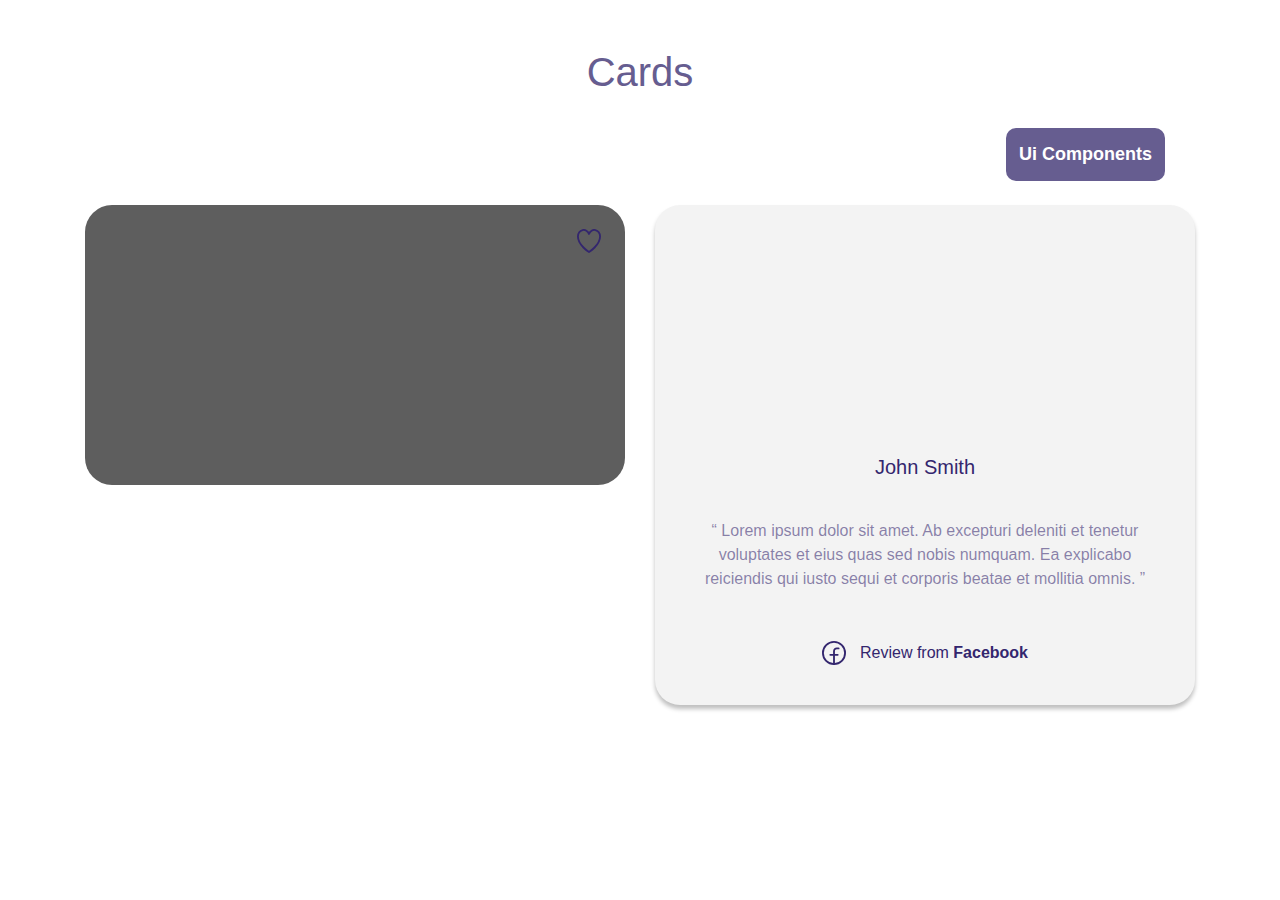
<file: ui-components/cards.html>
<!doctype html>
<html lang="en">

<head>
    <!-- Required meta tags -->
    <meta charset="utf-8">
    <meta name="viewport" content="width=device-width, initial-scale=1, shrink-to-fit=no">
    <link rel="shortcut icon" type="image/png" href="../images/favicon.ico" />

    <title>Cards Page</title>
    <!-- BASE CSS-->
    <link rel="stylesheet" href="../vendors/fontawesome/css/all.min.css">
    <link rel="stylesheet" href="../css/main.css">
    <!-- END BASE CSS-->

    <!-- PAGE CSS-->
    <style>
        .page-title {
            color: #665D90;
            font-size: 40px;
        }
    </style>
    <!-- END PAGE CCS-->
</head>

<body>
    <main>
        <!--BODY-->
        <div class="container mt-5 mb-5">
            <div class="row">
                <div class="col-12 mb-4">
                    <h1 class="page-title text-center">Cards</h1>
                </div>
            </div>
            <div class="row w-100 mb-4">
                <div class="col-12 w-100 d-flex justify-content-end">
                    <a href="ui-components.html" class="btn btn-style-1">Ui Components</a>
                </div>
            </div>
            <div class="row">
                <!-- card 1 -->
                <div class="col-6 mb-4">
                    <div class="card card-style-1">
                        <a href="#" class="card-link">
                            <img class="lazy card-img" data-src="https://via.placeholder.com/345x345" alt="">
                            <button type="button" class="card-fav-icon has-active-icon card-btn"></button>
                        </a>
                    </div>
                </div>
                <!-- end card 1 -->
                <!-- card 2 -->
                <div class="col-6 mb-4">
                    <div class="card card-style-2">
                        <div class="img-container">
                            <img class="lazy" data-src="https://via.placeholder.com/210x210" alt="">
                        </div>
                        <h6 class="card-title">John Smith</h6>
                        <p class="card-description">
                            “ Lorem ipsum dolor sit amet. Ab excepturi deleniti et tenetur voluptates et eius quas sed nobis numquam. Ea explicabo reiciendis qui iusto sequi et corporis beatae et mollitia omnis. ”
                        </p>
                        <a href="#" class="card-link">
                            <i class="convert-svg" data-src="../images/icons/facebook-logo.svg"></i>
                            <span class="link-text">
                                Review from 
                                <span class="vip-word">Facebook</span>
                            </span>
                        </a>
                    </div>
                </div>
                <!-- end card 2 -->
            </div>
        </div>
        <!--END BODY-->
    </main>

    <!-- BASE JS-->
    <script src="../js/jquery-3.4.1.min.js"></script>
    <script src="../vendors/bootstrap/js/bootstrap.bundle.min.js"></script>
    <script src="../vendors/jquery-validation/jquery.validate.min.js"></script>
    <script src="../vendors/jquery.lazy/jquery.lazy.min.js"></script>
    <script src="../js/app.js"></script>
    <!-- END BASE JS-->

    <!-- PAGE JS-->
    <!-- END PAGE JS-->

</body>

</html>
</file>
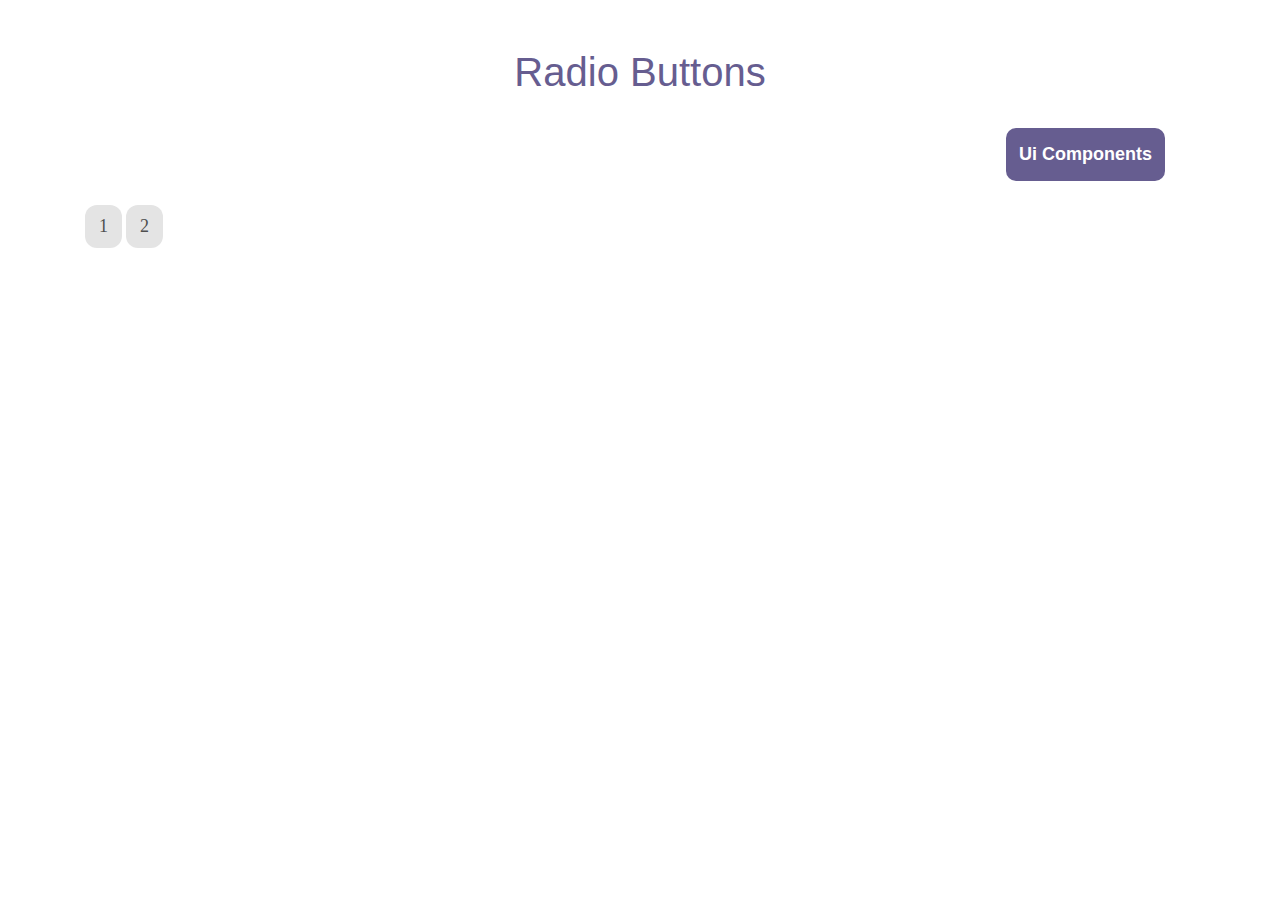
<file: ui-components/radios.html>
<!doctype html>
<html lang="en">

<head>
    <!-- Required meta tags -->
    <meta charset="utf-8">
    <meta name="viewport" content="width=device-width, initial-scale=1, shrink-to-fit=no">
    <link rel="shortcut icon" type="image/png" href="../images/favicon.ico" />

    <title>Radio Buttons Page</title>
    <!-- BASE CSS-->
    <link rel="stylesheet" href="../vendors/fontawesome/css/all.min.css">
    <link rel="stylesheet" href="../css/main.css">
    <!-- END BASE CSS-->

    <!-- PAGE CSS-->
    <style>
        .page-title {
            color: #665D90;
            font-size: 40px;
        }
    </style>
    <!-- END PAGE CCS-->
</head>

<body>
    <main>
        <!--BODY-->
        <div class="container mt-5 mb-5">
            <div class="row">
                <div class="col-12 mb-4">
                    <h1 class="page-title text-center">Radio Buttons</h1>
                </div>
            </div>
            <div class="row w-100 mb-4">
                <div class="col-12 w-100 d-flex justify-content-end">
                    <a href="ui-components.html" class="btn btn-style-1">Ui Components</a>
                </div>
            </div>
            <div class="row">
                <!-- radio 1 -->
                <div class="col-6">
                    <input type="radio" class="radio radio-style-1" name="feedback" value="1" />
                    <input type="radio" class="radio radio-style-1" name="feedback" value="2" />
                </div>
                <!-- end radio 1 -->
            </div>
        </div>
        <!--END BODY-->
    </main>

    <!-- BASE JS-->
    <script src="../js/jquery-3.4.1.min.js"></script>
    <script src="../vendors/bootstrap/js/bootstrap.bundle.min.js"></script>
    <script src="../vendors/jquery-validation/jquery.validate.min.js"></script>
    <script src="../vendors/jquery.lazy/jquery.lazy.min.js"></script>
    <script src="../js/app.js"></script>
    <!-- END BASE JS-->

    <!-- PAGE JS-->
    <!-- END PAGE JS-->

</body>

</html>
</file>
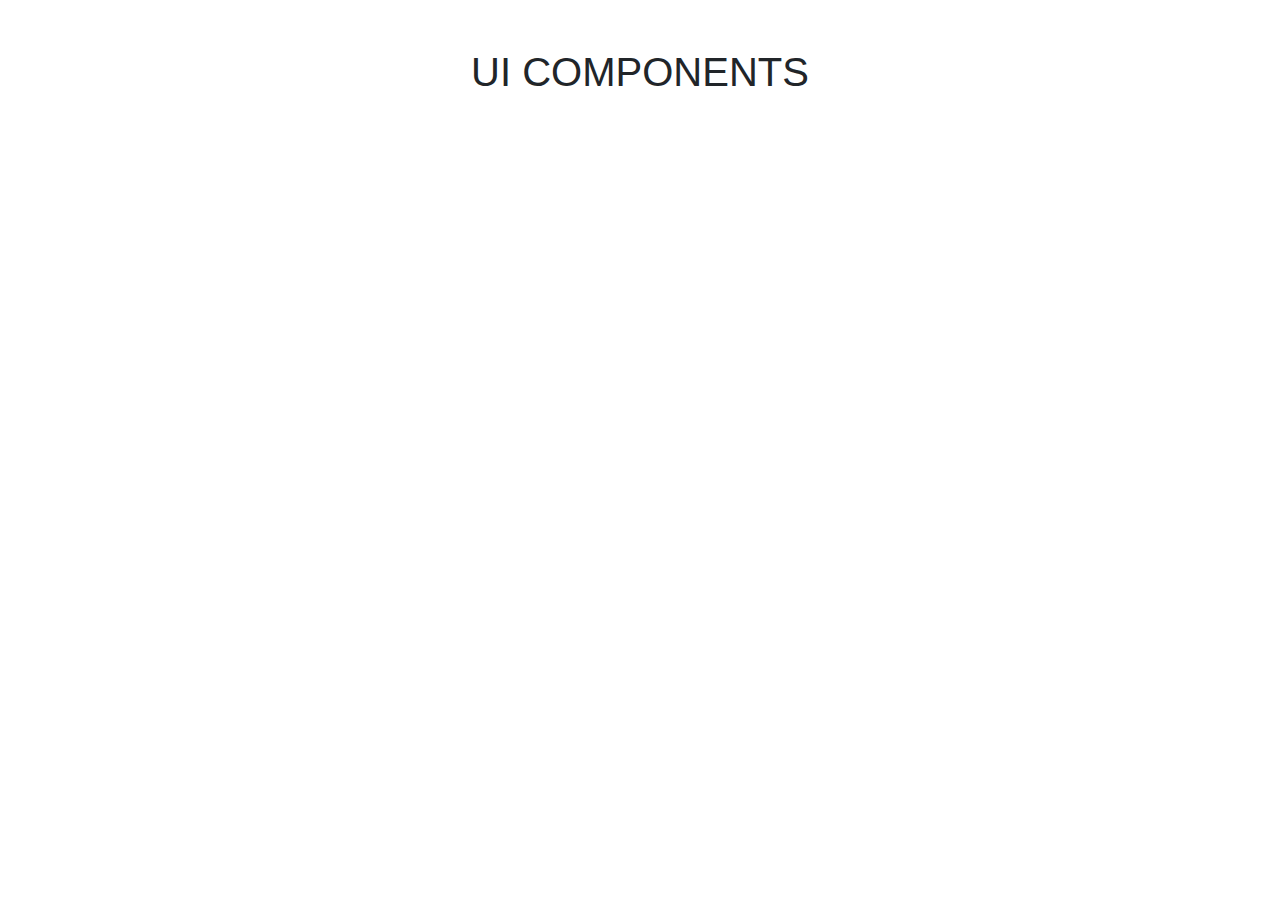
<file: ui-components/ui-components.html>
<!doctype html>
<html lang="en">

<head>
    <!-- Required meta tags -->
    <meta charset="utf-8">
    <meta name="viewport" content="width=device-width, initial-scale=1, shrink-to-fit=no">
    <link rel="shortcut icon" type="image/png" href="../images/favicon.ico" />

    <title>UI Components Page</title>
    <!-- BASE CSS-->
    <link rel="stylesheet" href="../vendors/fontawesome/css/all.min.css">
    <link rel="stylesheet" href="../css/main.css">
    <!-- END BASE CSS-->

    <!-- PAGE CSS-->
    <style>

    </style>
    <!-- END PAGE CCS-->
</head>

<body>
    <main>
        <!--BODY-->
        <div class="container mt-5 mb-5">
            <div class="row">
                <div class="col-12 mb-4">
                    <h1 class="page-title text-center">UI COMPONENTS</h1>
                </div>
            </div>
        </div>
        <!--END BODY-->
    </main>

    <!-- BASE JS-->
    <script src="../js/jquery-3.4.1.min.js"></script>
    <script src="../vendors/bootstrap/js/bootstrap.bundle.min.js"></script>
    <script src="../vendors/jquery-validation/jquery.validate.min.js"></script>
    <script src="../vendors/jquery.lazy/jquery.lazy.min.js"></script>
    <script src="../js/app.js"></script>
    <!-- END BASE JS-->

    <!-- PAGE JS-->
    <script src="js/ui-components.js"></script>
    <!-- END PAGE JS-->

</body>

</html>
</file>
<file: vendors/fontawesome/css/all.min.css>
/*!
 *  Font Awesome 4.7.0 by @davegandy - http://fontawesome.io - @fontawesome
 *  License - http://fontawesome.io/license (Font: SIL OFL 1.1, CSS: MIT License)
 */

@font-face {
    font-family: 'FontAwesome';
    src: url('../webfonts/fontawesome-webfont.eot?v=4.7.0');
    src: url('../webfonts/fontawesome-webfont.eot_#iefix&v=4.7.0') format('embedded-opentype'), url('../webfonts/fontawesome-webfont.woff2?v=4.7.0') format('woff2'), url('../webfonts/fontawesome-webfont.woff?v=4.7.0') format('woff'), url('../webfonts/fontawesome-webfont.ttf?v=4.7.0') format('truetype'), url('../webfonts/fontawesome-webfont.svg?v=4.7.0#fontawesomeregular') format('svg');
    font-weight: normal;
    font-style: normal
}

.fa {
    display: inline-block;
    font: normal normal normal 14px/1 FontAwesome;
    font-size: inherit;
    text-rendering: auto;
    -webkit-font-smoothing: antialiased;
    -moz-osx-font-smoothing: grayscale
}

.fa-lg {
    font-size: 1.33333333em;
    line-height: .75em;
    vertical-align: -15%
}

.fa-2x {
    font-size: 2em
}

.fa-3x {
    font-size: 3em
}

.fa-4x {
    font-size: 4em
}

.fa-5x {
    font-size: 5em
}

.fa-fw {
    width: 1.28571429em;
    text-align: center
}

.fa-ul {
    padding-left: 0;
    margin-left: 2.14285714em;
    list-style-type: none
}

.fa-ul>li {
    position: relative
}

.fa-li {
    position: absolute;
    left: -2.14285714em;
    width: 2.14285714em;
    top: .14285714em;
    text-align: center
}

.fa-li.fa-lg {
    left: -1.85714286em
}

.fa-border {
    padding: .2em .25em .15em;
    border: solid .08em #eee;
    border-radius: .1em
}

.fa-pull-left {
    float: left
}

.fa-pull-right {
    float: right
}

.fa.fa-pull-left {
    margin-right: .3em
}

.fa.fa-pull-right {
    margin-left: .3em
}

.pull-right {
    float: right
}

.pull-left {
    float: left
}

.fa.pull-left {
    margin-right: .3em
}

.fa.pull-right {
    margin-left: .3em
}

.fa-spin {
    -webkit-animation: fa-spin 2s infinite linear;
    animation: fa-spin 2s infinite linear
}

.fa-pulse {
    -webkit-animation: fa-spin 1s infinite steps(8);
    animation: fa-spin 1s infinite steps(8)
}

@-webkit-keyframes fa-spin {
    0% {
        -webkit-transform: rotate(0deg);
        transform: rotate(0deg)
    }
    100% {
        -webkit-transform: rotate(359deg);
        transform: rotate(359deg)
    }
}

@keyframes fa-spin {
    0% {
        -webkit-transform: rotate(0deg);
        transform: rotate(0deg)
    }
    100% {
        -webkit-transform: rotate(359deg);
        transform: rotate(359deg)
    }
}

.fa-rotate-90 {
    -ms-filter: "progid:DXImageTransform.Microsoft.BasicImage(rotation=1)";
    -webkit-transform: rotate(90deg);
    -ms-transform: rotate(90deg);
    transform: rotate(90deg)
}

.fa-rotate-180 {
    -ms-filter: "progid:DXImageTransform.Microsoft.BasicImage(rotation=2)";
    -webkit-transform: rotate(180deg);
    -ms-transform: rotate(180deg);
    transform: rotate(180deg)
}

.fa-rotate-270 {
    -ms-filter: "progid:DXImageTransform.Microsoft.BasicImage(rotation=3)";
    -webkit-transform: rotate(270deg);
    -ms-transform: rotate(270deg);
    transform: rotate(270deg)
}

.fa-flip-horizontal {
    -ms-filter: "progid:DXImageTransform.Microsoft.BasicImage(rotation=0, mirror=1)";
    -webkit-transform: scale(-1, 1);
    -ms-transform: scale(-1, 1);
    transform: scale(-1, 1)
}

.fa-flip-vertical {
    -ms-filter: "progid:DXImageTransform.Microsoft.BasicImage(rotation=2, mirror=1)";
    -webkit-transform: scale(1, -1);
    -ms-transform: scale(1, -1);
    transform: scale(1, -1)
}

:root .fa-rotate-90,
:root .fa-rotate-180,
:root .fa-rotate-270,
:root .fa-flip-horizontal,
:root .fa-flip-vertical {
    filter: none
}

.fa-stack {
    position: relative;
    display: inline-block;
    width: 2em;
    height: 2em;
    line-height: 2em;
    vertical-align: middle
}

.fa-stack-1x,
.fa-stack-2x {
    position: absolute;
    left: 0;
    width: 100%;
    text-align: center
}

.fa-stack-1x {
    line-height: inherit
}

.fa-stack-2x {
    font-size: 2em
}

.fa-inverse {
    color: #fff
}

.fa-glass:before {
    content: "\f000"
}

.fa-music:before {
    content: "\f001"
}

.fa-search:before {
    content: "\f002"
}

.fa-envelope-o:before {
    content: "\f003"
}

.fa-heart:before {
    content: "\f004"
}

.fa-star:before {
    content: "\f005"
}

.fa-star-o:before {
    content: "\f006"
}

.fa-user:before {
    content: "\f007"
}

.fa-film:before {
    content: "\f008"
}

.fa-th-large:before {
    content: "\f009"
}

.fa-th:before {
    content: "\f00a"
}

.fa-th-list:before {
    content: "\f00b"
}

.fa-check:before {
    content: "\f00c"
}

.fa-remove:before,
.fa-close:before,
.fa-times:before {
    content: "\f00d"
}

.fa-search-plus:before {
    content: "\f00e"
}

.fa-search-minus:before {
    content: "\f010"
}

.fa-power-off:before {
    content: "\f011"
}

.fa-signal:before {
    content: "\f012"
}

.fa-gear:before,
.fa-cog:before {
    content: "\f013"
}

.fa-trash-o:before {
    content: "\f014"
}

.fa-home:before {
    content: "\f015"
}

.fa-file-o:before {
    content: "\f016"
}

.fa-clock-o:before {
    content: "\f017"
}

.fa-road:before {
    content: "\f018"
}

.fa-download:before {
    content: "\f019"
}

.fa-arrow-circle-o-down:before {
    content: "\f01a"
}

.fa-arrow-circle-o-up:before {
    content: "\f01b"
}

.fa-inbox:before {
    content: "\f01c"
}

.fa-play-circle-o:before {
    content: "\f01d"
}

.fa-rotate-right:before,
.fa-repeat:before {
    content: "\f01e"
}

.fa-refresh:before {
    content: "\f021"
}

.fa-list-alt:before {
    content: "\f022"
}

.fa-lock:before {
    content: "\f023"
}

.fa-flag:before {
    content: "\f024"
}

.fa-headphones:before {
    content: "\f025"
}

.fa-volume-off:before {
    content: "\f026"
}

.fa-volume-down:before {
    content: "\f027"
}

.fa-volume-up:before {
    content: "\f028"
}

.fa-qrcode:before {
    content: "\f029"
}

.fa-barcode:before {
    content: "\f02a"
}

.fa-tag:before {
    content: "\f02b"
}

.fa-tags:before {
    content: "\f02c"
}

.fa-book:before {
    content: "\f02d"
}

.fa-bookmark:before {
    content: "\f02e"
}

.fa-print:before {
    content: "\f02f"
}

.fa-camera:before {
    content: "\f030"
}

.fa-font:before {
    content: "\f031"
}

.fa-bold:before {
    content: "\f032"
}

.fa-italic:before {
    content: "\f033"
}

.fa-text-height:before {
    content: "\f034"
}

.fa-text-width:before {
    content: "\f035"
}

.fa-align-left:before {
    content: "\f036"
}

.fa-align-center:before {
    content: "\f037"
}

.fa-align-right:before {
    content: "\f038"
}

.fa-align-justify:before {
    content: "\f039"
}

.fa-list:before {
    content: "\f03a"
}

.fa-dedent:before,
.fa-outdent:before {
    content: "\f03b"
}

.fa-indent:before {
    content: "\f03c"
}

.fa-video-camera:before {
    content: "\f03d"
}

.fa-photo:before,
.fa-image:before,
.fa-picture-o:before {
    content: "\f03e"
}

.fa-pencil:before {
    content: "\f040"
}

.fa-map-marker:before {
    content: "\f041"
}

.fa-adjust:before {
    content: "\f042"
}

.fa-tint:before {
    content: "\f043"
}

.fa-edit:before,
.fa-pencil-square-o:before {
    content: "\f044"
}

.fa-share-square-o:before {
    content: "\f045"
}

.fa-check-square-o:before {
    content: "\f046"
}

.fa-arrows:before {
    content: "\f047"
}

.fa-step-backward:before {
    content: "\f048"
}

.fa-fast-backward:before {
    content: "\f049"
}

.fa-backward:before {
    content: "\f04a"
}

.fa-play:before {
    content: "\f04b"
}

.fa-pause:before {
    content: "\f04c"
}

.fa-stop:before {
    content: "\f04d"
}

.fa-forward:before {
    content: "\f04e"
}

.fa-fast-forward:before {
    content: "\f050"
}

.fa-step-forward:before {
    content: "\f051"
}

.fa-eject:before {
    content: "\f052"
}

.fa-chevron-left:before {
    content: "\f053"
}

.fa-chevron-right:before {
    content: "\f054"
}

.fa-plus-circle:before {
    content: "\f055"
}

.fa-minus-circle:before {
    content: "\f056"
}

.fa-times-circle:before {
    content: "\f057"
}

.fa-check-circle:before {
    content: "\f058"
}

.fa-question-circle:before {
    content: "\f059"
}

.fa-info-circle:before {
    content: "\f05a"
}

.fa-crosshairs:before {
    content: "\f05b"
}

.fa-times-circle-o:before {
    content: "\f05c"
}

.fa-check-circle-o:before {
    content: "\f05d"
}

.fa-ban:before {
    content: "\f05e"
}

.fa-arrow-left:before {
    content: "\f060"
}

.fa-arrow-right:before {
    content: "\f061"
}

.fa-arrow-up:before {
    content: "\f062"
}

.fa-arrow-down:before {
    content: "\f063"
}

.fa-mail-forward:before,
.fa-share:before {
    content: "\f064"
}

.fa-expand:before {
    content: "\f065"
}

.fa-compress:before {
    content: "\f066"
}

.fa-plus:before {
    content: "\f067"
}

.fa-minus:before {
    content: "\f068"
}

.fa-asterisk:before {
    content: "\f069"
}

.fa-exclamation-circle:before {
    content: "\f06a"
}

.fa-gift:before {
    content: "\f06b"
}

.fa-leaf:before {
    content: "\f06c"
}

.fa-fire:before {
    content: "\f06d"
}

.fa-eye:before {
    content: "\f06e"
}

.fa-eye-slash:before {
    content: "\f070"
}

.fa-warning:before,
.fa-exclamation-triangle:before {
    content: "\f071"
}

.fa-plane:before {
    content: "\f072"
}

.fa-calendar:before {
    content: "\f073"
}

.fa-random:before {
    content: "\f074"
}

.fa-comment:before {
    content: "\f075"
}

.fa-magnet:before {
    content: "\f076"
}

.fa-chevron-up:before {
    content: "\f077"
}

.fa-chevron-down:before {
    content: "\f078"
}

.fa-retweet:before {
    content: "\f079"
}

.fa-shopping-cart:before {
    content: "\f07a"
}

.fa-folder:before {
    content: "\f07b"
}

.fa-folder-open:before {
    content: "\f07c"
}

.fa-arrows-v:before {
    content: "\f07d"
}

.fa-arrows-h:before {
    content: "\f07e"
}

.fa-bar-chart-o:before,
.fa-bar-chart:before {
    content: "\f080"
}

.fa-twitter-square:before {
    content: "\f081"
}

.fa-facebook-square:before {
    content: "\f082"
}

.fa-camera-retro:before {
    content: "\f083"
}

.fa-key:before {
    content: "\f084"
}

.fa-gears:before,
.fa-cogs:before {
    content: "\f085"
}

.fa-comments:before {
    content: "\f086"
}

.fa-thumbs-o-up:before {
    content: "\f087"
}

.fa-thumbs-o-down:before {
    content: "\f088"
}

.fa-star-half:before {
    content: "\f089"
}

.fa-heart-o:before {
    content: "\f08a"
}

.fa-sign-out:before {
    content: "\f08b"
}

.fa-linkedin-square:before {
    content: "\f08c"
}

.fa-thumb-tack:before {
    content: "\f08d"
}

.fa-external-link:before {
    content: "\f08e"
}

.fa-sign-in:before {
    content: "\f090"
}

.fa-trophy:before {
    content: "\f091"
}

.fa-github-square:before {
    content: "\f092"
}

.fa-upload:before {
    content: "\f093"
}

.fa-lemon-o:before {
    content: "\f094"
}

.fa-phone:before {
    content: "\f095"
}

.fa-square-o:before {
    content: "\f096"
}

.fa-bookmark-o:before {
    content: "\f097"
}

.fa-phone-square:before {
    content: "\f098"
}

.fa-twitter:before {
    content: "\f099"
}

.fa-facebook-f:before,
.fa-facebook:before {
    content: "\f09a"
}

.fa-github:before {
    content: "\f09b"
}

.fa-unlock:before {
    content: "\f09c"
}

.fa-credit-card:before {
    content: "\f09d"
}

.fa-feed:before,
.fa-rss:before {
    content: "\f09e"
}

.fa-hdd-o:before {
    content: "\f0a0"
}

.fa-bullhorn:before {
    content: "\f0a1"
}

.fa-bell:before {
    content: "\f0f3"
}

.fa-certificate:before {
    content: "\f0a3"
}

.fa-hand-o-right:before {
    content: "\f0a4"
}

.fa-hand-o-left:before {
    content: "\f0a5"
}

.fa-hand-o-up:before {
    content: "\f0a6"
}

.fa-hand-o-down:before {
    content: "\f0a7"
}

.fa-arrow-circle-left:before {
    content: "\f0a8"
}

.fa-arrow-circle-right:before {
    content: "\f0a9"
}

.fa-arrow-circle-up:before {
    content: "\f0aa"
}

.fa-arrow-circle-down:before {
    content: "\f0ab"
}

.fa-globe:before {
    content: "\f0ac"
}

.fa-wrench:before {
    content: "\f0ad"
}

.fa-tasks:before {
    content: "\f0ae"
}

.fa-filter:before {
    content: "\f0b0"
}

.fa-briefcase:before {
    content: "\f0b1"
}

.fa-arrows-alt:before {
    content: "\f0b2"
}

.fa-group:before,
.fa-users:before {
    content: "\f0c0"
}

.fa-chain:before,
.fa-link:before {
    content: "\f0c1"
}

.fa-cloud:before {
    content: "\f0c2"
}

.fa-flask:before {
    content: "\f0c3"
}

.fa-cut:before,
.fa-scissors:before {
    content: "\f0c4"
}

.fa-copy:before,
.fa-files-o:before {
    content: "\f0c5"
}

.fa-paperclip:before {
    content: "\f0c6"
}

.fa-save:before,
.fa-floppy-o:before {
    content: "\f0c7"
}

.fa-square:before {
    content: "\f0c8"
}

.fa-navicon:before,
.fa-reorder:before,
.fa-bars:before {
    content: "\f0c9"
}

.fa-list-ul:before {
    content: "\f0ca"
}

.fa-list-ol:before {
    content: "\f0cb"
}

.fa-strikethrough:before {
    content: "\f0cc"
}

.fa-underline:before {
    content: "\f0cd"
}

.fa-table:before {
    content: "\f0ce"
}

.fa-magic:before {
    content: "\f0d0"
}

.fa-truck:before {
    content: "\f0d1"
}

.fa-pinterest:before {
    content: "\f0d2"
}

.fa-pinterest-square:before {
    content: "\f0d3"
}

.fa-google-plus-square:before {
    content: "\f0d4"
}

.fa-google-plus:before {
    content: "\f0d5"
}

.fa-money:before {
    content: "\f0d6"
}

.fa-caret-down:before {
    content: "\f0d7"
}

.fa-caret-up:before {
    content: "\f0d8"
}

.fa-caret-left:before {
    content: "\f0d9"
}

.fa-caret-right:before {
    content: "\f0da"
}

.fa-columns:before {
    content: "\f0db"
}

.fa-unsorted:before,
.fa-sort:before {
    content: "\f0dc"
}

.fa-sort-down:before,
.fa-sort-desc:before {
    content: "\f0dd"
}

.fa-sort-up:before,
.fa-sort-asc:before {
    content: "\f0de"
}

.fa-envelope:before {
    content: "\f0e0"
}

.fa-linkedin:before {
    content: "\f0e1"
}

.fa-rotate-left:before,
.fa-undo:before {
    content: "\f0e2"
}

.fa-legal:before,
.fa-gavel:before {
    content: "\f0e3"
}

.fa-dashboard:before,
.fa-tachometer:before {
    content: "\f0e4"
}

.fa-comment-o:before {
    content: "\f0e5"
}

.fa-comments-o:before {
    content: "\f0e6"
}

.fa-flash:before,
.fa-bolt:before {
    content: "\f0e7"
}

.fa-sitemap:before {
    content: "\f0e8"
}

.fa-umbrella:before {
    content: "\f0e9"
}

.fa-paste:before,
.fa-clipboard:before {
    content: "\f0ea"
}

.fa-lightbulb-o:before {
    content: "\f0eb"
}

.fa-exchange:before {
    content: "\f0ec"
}

.fa-cloud-download:before {
    content: "\f0ed"
}

.fa-cloud-upload:before {
    content: "\f0ee"
}

.fa-user-md:before {
    content: "\f0f0"
}

.fa-stethoscope:before {
    content: "\f0f1"
}

.fa-suitcase:before {
    content: "\f0f2"
}

.fa-bell-o:before {
    content: "\f0a2"
}

.fa-coffee:before {
    content: "\f0f4"
}

.fa-cutlery:before {
    content: "\f0f5"
}

.fa-file-text-o:before {
    content: "\f0f6"
}

.fa-building-o:before {
    content: "\f0f7"
}

.fa-hospital-o:before {
    content: "\f0f8"
}

.fa-ambulance:before {
    content: "\f0f9"
}

.fa-medkit:before {
    content: "\f0fa"
}

.fa-fighter-jet:before {
    content: "\f0fb"
}

.fa-beer:before {
    content: "\f0fc"
}

.fa-h-square:before {
    content: "\f0fd"
}

.fa-plus-square:before {
    content: "\f0fe"
}

.fa-angle-double-left:before {
    content: "\f100"
}

.fa-angle-double-right:before {
    content: "\f101"
}

.fa-angle-double-up:before {
    content: "\f102"
}

.fa-angle-double-down:before {
    content: "\f103"
}

.fa-angle-left:before {
    content: "\f104"
}

.fa-angle-right:before {
    content: "\f105"
}

.fa-angle-up:before {
    content: "\f106"
}

.fa-angle-down:before {
    content: "\f107"
}

.fa-desktop:before {
    content: "\f108"
}

.fa-laptop:before {
    content: "\f109"
}

.fa-tablet:before {
    content: "\f10a"
}

.fa-mobile-phone:before,
.fa-mobile:before {
    content: "\f10b"
}

.fa-circle-o:before {
    content: "\f10c"
}

.fa-quote-left:before {
    content: "\f10d"
}

.fa-quote-right:before {
    content: "\f10e"
}

.fa-spinner:before {
    content: "\f110"
}

.fa-circle:before {
    content: "\f111"
}

.fa-mail-reply:before,
.fa-reply:before {
    content: "\f112"
}

.fa-github-alt:before {
    content: "\f113"
}

.fa-folder-o:before {
    content: "\f114"
}

.fa-folder-open-o:before {
    content: "\f115"
}

.fa-smile-o:before {
    content: "\f118"
}

.fa-frown-o:before {
    content: "\f119"
}

.fa-meh-o:before {
    content: "\f11a"
}

.fa-gamepad:before {
    content: "\f11b"
}

.fa-keyboard-o:before {
    content: "\f11c"
}

.fa-flag-o:before {
    content: "\f11d"
}

.fa-flag-checkered:before {
    content: "\f11e"
}

.fa-terminal:before {
    content: "\f120"
}

.fa-code:before {
    content: "\f121"
}

.fa-mail-reply-all:before,
.fa-reply-all:before {
    content: "\f122"
}

.fa-star-half-empty:before,
.fa-star-half-full:before,
.fa-star-half-o:before {
    content: "\f123"
}

.fa-location-arrow:before {
    content: "\f124"
}

.fa-crop:before {
    content: "\f125"
}

.fa-code-fork:before {
    content: "\f126"
}

.fa-unlink:before,
.fa-chain-broken:before {
    content: "\f127"
}

.fa-question:before {
    content: "\f128"
}

.fa-info:before {
    content: "\f129"
}

.fa-exclamation:before {
    content: "\f12a"
}

.fa-superscript:before {
    content: "\f12b"
}

.fa-subscript:before {
    content: "\f12c"
}

.fa-eraser:before {
    content: "\f12d"
}

.fa-puzzle-piece:before {
    content: "\f12e"
}

.fa-microphone:before {
    content: "\f130"
}

.fa-microphone-slash:before {
    content: "\f131"
}

.fa-shield:before {
    content: "\f132"
}

.fa-calendar-o:before {
    content: "\f133"
}

.fa-fire-extinguisher:before {
    content: "\f134"
}

.fa-rocket:before {
    content: "\f135"
}

.fa-maxcdn:before {
    content: "\f136"
}

.fa-chevron-circle-left:before {
    content: "\f137"
}

.fa-chevron-circle-right:before {
    content: "\f138"
}

.fa-chevron-circle-up:before {
    content: "\f139"
}

.fa-chevron-circle-down:before {
    content: "\f13a"
}

.fa-html5:before {
    content: "\f13b"
}

.fa-css3:before {
    content: "\f13c"
}

.fa-anchor:before {
    content: "\f13d"
}

.fa-unlock-alt:before {
    content: "\f13e"
}

.fa-bullseye:before {
    content: "\f140"
}

.fa-ellipsis-h:before {
    content: "\f141"
}

.fa-ellipsis-v:before {
    content: "\f142"
}

.fa-rss-square:before {
    content: "\f143"
}

.fa-play-circle:before {
    content: "\f144"
}

.fa-ticket:before {
    content: "\f145"
}

.fa-minus-square:before {
    content: "\f146"
}

.fa-minus-square-o:before {
    content: "\f147"
}

.fa-level-up:before {
    content: "\f148"
}

.fa-level-down:before {
    content: "\f149"
}

.fa-check-square:before {
    content: "\f14a"
}

.fa-pencil-square:before {
    content: "\f14b"
}

.fa-external-link-square:before {
    content: "\f14c"
}

.fa-share-square:before {
    content: "\f14d"
}

.fa-compass:before {
    content: "\f14e"
}

.fa-toggle-down:before,
.fa-caret-square-o-down:before {
    content: "\f150"
}

.fa-toggle-up:before,
.fa-caret-square-o-up:before {
    content: "\f151"
}

.fa-toggle-right:before,
.fa-caret-square-o-right:before {
    content: "\f152"
}

.fa-euro:before,
.fa-eur:before {
    content: "\f153"
}

.fa-gbp:before {
    content: "\f154"
}

.fa-dollar:before,
.fa-usd:before {
    content: "\f155"
}

.fa-rupee:before,
.fa-inr:before {
    content: "\f156"
}

.fa-cny:before,
.fa-rmb:before,
.fa-yen:before,
.fa-jpy:before {
    content: "\f157"
}

.fa-ruble:before,
.fa-rouble:before,
.fa-rub:before {
    content: "\f158"
}

.fa-won:before,
.fa-krw:before {
    content: "\f159"
}

.fa-bitcoin:before,
.fa-btc:before {
    content: "\f15a"
}

.fa-file:before {
    content: "\f15b"
}

.fa-file-text:before {
    content: "\f15c"
}

.fa-sort-alpha-asc:before {
    content: "\f15d"
}

.fa-sort-alpha-desc:before {
    content: "\f15e"
}

.fa-sort-amount-asc:before {
    content: "\f160"
}

.fa-sort-amount-desc:before {
    content: "\f161"
}

.fa-sort-numeric-asc:before {
    content: "\f162"
}

.fa-sort-numeric-desc:before {
    content: "\f163"
}

.fa-thumbs-up:before {
    content: "\f164"
}

.fa-thumbs-down:before {
    content: "\f165"
}

.fa-youtube-square:before {
    content: "\f166"
}

.fa-youtube:before {
    content: "\f167"
}

.fa-xing:before {
    content: "\f168"
}

.fa-xing-square:before {
    content: "\f169"
}

.fa-youtube-play:before {
    content: "\f16a"
}

.fa-dropbox:before {
    content: "\f16b"
}

.fa-stack-overflow:before {
    content: "\f16c"
}

.fa-instagram:before {
    content: "\f16d"
}

.fa-flickr:before {
    content: "\f16e"
}

.fa-adn:before {
    content: "\f170"
}

.fa-bitbucket:before {
    content: "\f171"
}

.fa-bitbucket-square:before {
    content: "\f172"
}

.fa-tumblr:before {
    content: "\f173"
}

.fa-tumblr-square:before {
    content: "\f174"
}

.fa-long-arrow-down:before {
    content: "\f175"
}

.fa-long-arrow-up:before {
    content: "\f176"
}

.fa-long-arrow-left:before {
    content: "\f177"
}

.fa-long-arrow-right:before {
    content: "\f178"
}

.fa-apple:before {
    content: "\f179"
}

.fa-windows:before {
    content: "\f17a"
}

.fa-android:before {
    content: "\f17b"
}

.fa-linux:before {
    content: "\f17c"
}

.fa-dribbble:before {
    content: "\f17d"
}

.fa-skype:before {
    content: "\f17e"
}

.fa-foursquare:before {
    content: "\f180"
}

.fa-trello:before {
    content: "\f181"
}

.fa-female:before {
    content: "\f182"
}

.fa-male:before {
    content: "\f183"
}

.fa-gittip:before,
.fa-gratipay:before {
    content: "\f184"
}

.fa-sun-o:before {
    content: "\f185"
}

.fa-moon-o:before {
    content: "\f186"
}

.fa-archive:before {
    content: "\f187"
}

.fa-bug:before {
    content: "\f188"
}

.fa-vk:before {
    content: "\f189"
}

.fa-weibo:before {
    content: "\f18a"
}

.fa-renren:before {
    content: "\f18b"
}

.fa-pagelines:before {
    content: "\f18c"
}

.fa-stack-exchange:before {
    content: "\f18d"
}

.fa-arrow-circle-o-right:before {
    content: "\f18e"
}

.fa-arrow-circle-o-left:before {
    content: "\f190"
}

.fa-toggle-left:before,
.fa-caret-square-o-left:before {
    content: "\f191"
}

.fa-dot-circle-o:before {
    content: "\f192"
}

.fa-wheelchair:before {
    content: "\f193"
}

.fa-vimeo-square:before {
    content: "\f194"
}

.fa-turkish-lira:before,
.fa-try:before {
    content: "\f195"
}

.fa-plus-square-o:before {
    content: "\f196"
}

.fa-space-shuttle:before {
    content: "\f197"
}

.fa-slack:before {
    content: "\f198"
}

.fa-envelope-square:before {
    content: "\f199"
}

.fa-wordpress:before {
    content: "\f19a"
}

.fa-openid:before {
    content: "\f19b"
}

.fa-institution:before,
.fa-bank:before,
.fa-university:before {
    content: "\f19c"
}

.fa-mortar-board:before,
.fa-graduation-cap:before {
    content: "\f19d"
}

.fa-yahoo:before {
    content: "\f19e"
}

.fa-google:before {
    content: "\f1a0"
}

.fa-reddit:before {
    content: "\f1a1"
}

.fa-reddit-square:before {
    content: "\f1a2"
}

.fa-stumbleupon-circle:before {
    content: "\f1a3"
}

.fa-stumbleupon:before {
    content: "\f1a4"
}

.fa-delicious:before {
    content: "\f1a5"
}

.fa-digg:before {
    content: "\f1a6"
}

.fa-pied-piper-pp:before {
    content: "\f1a7"
}

.fa-pied-piper-alt:before {
    content: "\f1a8"
}

.fa-drupal:before {
    content: "\f1a9"
}

.fa-joomla:before {
    content: "\f1aa"
}

.fa-language:before {
    content: "\f1ab"
}

.fa-fax:before {
    content: "\f1ac"
}

.fa-building:before {
    content: "\f1ad"
}

.fa-child:before {
    content: "\f1ae"
}

.fa-paw:before {
    content: "\f1b0"
}

.fa-spoon:before {
    content: "\f1b1"
}

.fa-cube:before {
    content: "\f1b2"
}

.fa-cubes:before {
    content: "\f1b3"
}

.fa-behance:before {
    content: "\f1b4"
}

.fa-behance-square:before {
    content: "\f1b5"
}

.fa-steam:before {
    content: "\f1b6"
}

.fa-steam-square:before {
    content: "\f1b7"
}

.fa-recycle:before {
    content: "\f1b8"
}

.fa-automobile:before,
.fa-car:before {
    content: "\f1b9"
}

.fa-cab:before,
.fa-taxi:before {
    content: "\f1ba"
}

.fa-tree:before {
    content: "\f1bb"
}

.fa-spotify:before {
    content: "\f1bc"
}

.fa-deviantart:before {
    content: "\f1bd"
}

.fa-soundcloud:before {
    content: "\f1be"
}

.fa-database:before {
    content: "\f1c0"
}

.fa-file-pdf-o:before {
    content: "\f1c1"
}

.fa-file-word-o:before {
    content: "\f1c2"
}

.fa-file-excel-o:before {
    content: "\f1c3"
}

.fa-file-powerpoint-o:before {
    content: "\f1c4"
}

.fa-file-photo-o:before,
.fa-file-picture-o:before,
.fa-file-image-o:before {
    content: "\f1c5"
}

.fa-file-zip-o:before,
.fa-file-archive-o:before {
    content: "\f1c6"
}

.fa-file-sound-o:before,
.fa-file-audio-o:before {
    content: "\f1c7"
}

.fa-file-movie-o:before,
.fa-file-video-o:before {
    content: "\f1c8"
}

.fa-file-code-o:before {
    content: "\f1c9"
}

.fa-vine:before {
    content: "\f1ca"
}

.fa-codepen:before {
    content: "\f1cb"
}

.fa-jsfiddle:before {
    content: "\f1cc"
}

.fa-life-bouy:before,
.fa-life-buoy:before,
.fa-life-saver:before,
.fa-support:before,
.fa-life-ring:before {
    content: "\f1cd"
}

.fa-circle-o-notch:before {
    content: "\f1ce"
}

.fa-ra:before,
.fa-resistance:before,
.fa-rebel:before {
    content: "\f1d0"
}

.fa-ge:before,
.fa-empire:before {
    content: "\f1d1"
}

.fa-git-square:before {
    content: "\f1d2"
}

.fa-git:before {
    content: "\f1d3"
}

.fa-y-combinator-square:before,
.fa-yc-square:before,
.fa-hacker-news:before {
    content: "\f1d4"
}

.fa-tencent-weibo:before {
    content: "\f1d5"
}

.fa-qq:before {
    content: "\f1d6"
}

.fa-wechat:before,
.fa-weixin:before {
    content: "\f1d7"
}

.fa-send:before,
.fa-paper-plane:before {
    content: "\f1d8"
}

.fa-send-o:before,
.fa-paper-plane-o:before {
    content: "\f1d9"
}

.fa-history:before {
    content: "\f1da"
}

.fa-circle-thin:before {
    content: "\f1db"
}

.fa-header:before {
    content: "\f1dc"
}

.fa-paragraph:before {
    content: "\f1dd"
}

.fa-sliders:before {
    content: "\f1de"
}

.fa-share-alt:before {
    content: "\f1e0"
}

.fa-share-alt-square:before {
    content: "\f1e1"
}

.fa-bomb:before {
    content: "\f1e2"
}

.fa-soccer-ball-o:before,
.fa-futbol-o:before {
    content: "\f1e3"
}

.fa-tty:before {
    content: "\f1e4"
}

.fa-binoculars:before {
    content: "\f1e5"
}

.fa-plug:before {
    content: "\f1e6"
}

.fa-slideshare:before {
    content: "\f1e7"
}

.fa-twitch:before {
    content: "\f1e8"
}

.fa-yelp:before {
    content: "\f1e9"
}

.fa-newspaper-o:before {
    content: "\f1ea"
}

.fa-wifi:before {
    content: "\f1eb"
}

.fa-calculator:before {
    content: "\f1ec"
}

.fa-paypal:before {
    content: "\f1ed"
}

.fa-google-wallet:before {
    content: "\f1ee"
}

.fa-cc-visa:before {
    content: "\f1f0"
}

.fa-cc-mastercard:before {
    content: "\f1f1"
}

.fa-cc-discover:before {
    content: "\f1f2"
}

.fa-cc-amex:before {
    content: "\f1f3"
}

.fa-cc-paypal:before {
    content: "\f1f4"
}

.fa-cc-stripe:before {
    content: "\f1f5"
}

.fa-bell-slash:before {
    content: "\f1f6"
}

.fa-bell-slash-o:before {
    content: "\f1f7"
}

.fa-trash:before {
    content: "\f1f8"
}

.fa-copyright:before {
    content: "\f1f9"
}

.fa-at:before {
    content: "\f1fa"
}

.fa-eyedropper:before {
    content: "\f1fb"
}

.fa-paint-brush:before {
    content: "\f1fc"
}

.fa-birthday-cake:before {
    content: "\f1fd"
}

.fa-area-chart:before {
    content: "\f1fe"
}

.fa-pie-chart:before {
    content: "\f200"
}

.fa-line-chart:before {
    content: "\f201"
}

.fa-lastfm:before {
    content: "\f202"
}

.fa-lastfm-square:before {
    content: "\f203"
}

.fa-toggle-off:before {
    content: "\f204"
}

.fa-toggle-on:before {
    content: "\f205"
}

.fa-bicycle:before {
    content: "\f206"
}

.fa-bus:before {
    content: "\f207"
}

.fa-ioxhost:before {
    content: "\f208"
}

.fa-angellist:before {
    content: "\f209"
}

.fa-cc:before {
    content: "\f20a"
}

.fa-shekel:before,
.fa-sheqel:before,
.fa-ils:before {
    content: "\f20b"
}

.fa-meanpath:before {
    content: "\f20c"
}

.fa-buysellads:before {
    content: "\f20d"
}

.fa-connectdevelop:before {
    content: "\f20e"
}

.fa-dashcube:before {
    content: "\f210"
}

.fa-forumbee:before {
    content: "\f211"
}

.fa-leanpub:before {
    content: "\f212"
}

.fa-sellsy:before {
    content: "\f213"
}

.fa-shirtsinbulk:before {
    content: "\f214"
}

.fa-simplybuilt:before {
    content: "\f215"
}

.fa-skyatlas:before {
    content: "\f216"
}

.fa-cart-plus:before {
    content: "\f217"
}

.fa-cart-arrow-down:before {
    content: "\f218"
}

.fa-diamond:before {
    content: "\f219"
}

.fa-ship:before {
    content: "\f21a"
}

.fa-user-secret:before {
    content: "\f21b"
}

.fa-motorcycle:before {
    content: "\f21c"
}

.fa-street-view:before {
    content: "\f21d"
}

.fa-heartbeat:before {
    content: "\f21e"
}

.fa-venus:before {
    content: "\f221"
}

.fa-mars:before {
    content: "\f222"
}

.fa-mercury:before {
    content: "\f223"
}

.fa-intersex:before,
.fa-transgender:before {
    content: "\f224"
}

.fa-transgender-alt:before {
    content: "\f225"
}

.fa-venus-double:before {
    content: "\f226"
}

.fa-mars-double:before {
    content: "\f227"
}

.fa-venus-mars:before {
    content: "\f228"
}

.fa-mars-stroke:before {
    content: "\f229"
}

.fa-mars-stroke-v:before {
    content: "\f22a"
}

.fa-mars-stroke-h:before {
    content: "\f22b"
}

.fa-neuter:before {
    content: "\f22c"
}

.fa-genderless:before {
    content: "\f22d"
}

.fa-facebook-official:before {
    content: "\f230"
}

.fa-pinterest-p:before {
    content: "\f231"
}

.fa-whatsapp:before {
    content: "\f232"
}

.fa-server:before {
    content: "\f233"
}

.fa-user-plus:before {
    content: "\f234"
}

.fa-user-times:before {
    content: "\f235"
}

.fa-hotel:before,
.fa-bed:before {
    content: "\f236"
}

.fa-viacoin:before {
    content: "\f237"
}

.fa-train:before {
    content: "\f238"
}

.fa-subway:before {
    content: "\f239"
}

.fa-medium:before {
    content: "\f23a"
}

.fa-yc:before,
.fa-y-combinator:before {
    content: "\f23b"
}

.fa-optin-monster:before {
    content: "\f23c"
}

.fa-opencart:before {
    content: "\f23d"
}

.fa-expeditedssl:before {
    content: "\f23e"
}

.fa-battery-4:before,
.fa-battery:before,
.fa-battery-full:before {
    content: "\f240"
}

.fa-battery-3:before,
.fa-battery-three-quarters:before {
    content: "\f241"
}

.fa-battery-2:before,
.fa-battery-half:before {
    content: "\f242"
}

.fa-battery-1:before,
.fa-battery-quarter:before {
    content: "\f243"
}

.fa-battery-0:before,
.fa-battery-empty:before {
    content: "\f244"
}

.fa-mouse-pointer:before {
    content: "\f245"
}

.fa-i-cursor:before {
    content: "\f246"
}

.fa-object-group:before {
    content: "\f247"
}

.fa-object-ungroup:before {
    content: "\f248"
}

.fa-sticky-note:before {
    content: "\f249"
}

.fa-sticky-note-o:before {
    content: "\f24a"
}

.fa-cc-jcb:before {
    content: "\f24b"
}

.fa-cc-diners-club:before {
    content: "\f24c"
}

.fa-clone:before {
    content: "\f24d"
}

.fa-balance-scale:before {
    content: "\f24e"
}

.fa-hourglass-o:before {
    content: "\f250"
}

.fa-hourglass-1:before,
.fa-hourglass-start:before {
    content: "\f251"
}

.fa-hourglass-2:before,
.fa-hourglass-half:before {
    content: "\f252"
}

.fa-hourglass-3:before,
.fa-hourglass-end:before {
    content: "\f253"
}

.fa-hourglass:before {
    content: "\f254"
}

.fa-hand-grab-o:before,
.fa-hand-rock-o:before {
    content: "\f255"
}

.fa-hand-stop-o:before,
.fa-hand-paper-o:before {
    content: "\f256"
}

.fa-hand-scissors-o:before {
    content: "\f257"
}

.fa-hand-lizard-o:before {
    content: "\f258"
}

.fa-hand-spock-o:before {
    content: "\f259"
}

.fa-hand-pointer-o:before {
    content: "\f25a"
}

.fa-hand-peace-o:before {
    content: "\f25b"
}

.fa-trademark:before {
    content: "\f25c"
}

.fa-registered:before {
    content: "\f25d"
}

.fa-creative-commons:before {
    content: "\f25e"
}

.fa-gg:before {
    content: "\f260"
}

.fa-gg-circle:before {
    content: "\f261"
}

.fa-tripadvisor:before {
    content: "\f262"
}

.fa-odnoklassniki:before {
    content: "\f263"
}

.fa-odnoklassniki-square:before {
    content: "\f264"
}

.fa-get-pocket:before {
    content: "\f265"
}

.fa-wikipedia-w:before {
    content: "\f266"
}

.fa-safari:before {
    content: "\f267"
}

.fa-chrome:before {
    content: "\f268"
}

.fa-firefox:before {
    content: "\f269"
}

.fa-opera:before {
    content: "\f26a"
}

.fa-internet-explorer:before {
    content: "\f26b"
}

.fa-tv:before,
.fa-television:before {
    content: "\f26c"
}

.fa-contao:before {
    content: "\f26d"
}

.fa-500px:before {
    content: "\f26e"
}

.fa-amazon:before {
    content: "\f270"
}

.fa-calendar-plus-o:before {
    content: "\f271"
}

.fa-calendar-minus-o:before {
    content: "\f272"
}

.fa-calendar-times-o:before {
    content: "\f273"
}

.fa-calendar-check-o:before {
    content: "\f274"
}

.fa-industry:before {
    content: "\f275"
}

.fa-map-pin:before {
    content: "\f276"
}

.fa-map-signs:before {
    content: "\f277"
}

.fa-map-o:before {
    content: "\f278"
}

.fa-map:before {
    content: "\f279"
}

.fa-commenting:before {
    content: "\f27a"
}

.fa-commenting-o:before {
    content: "\f27b"
}

.fa-houzz:before {
    content: "\f27c"
}

.fa-vimeo:before {
    content: "\f27d"
}

.fa-black-tie:before {
    content: "\f27e"
}

.fa-fonticons:before {
    content: "\f280"
}

.fa-reddit-alien:before {
    content: "\f281"
}

.fa-edge:before {
    content: "\f282"
}

.fa-credit-card-alt:before {
    content: "\f283"
}

.fa-codiepie:before {
    content: "\f284"
}

.fa-modx:before {
    content: "\f285"
}

.fa-fort-awesome:before {
    content: "\f286"
}

.fa-usb:before {
    content: "\f287"
}

.fa-product-hunt:before {
    content: "\f288"
}

.fa-mixcloud:before {
    content: "\f289"
}

.fa-scribd:before {
    content: "\f28a"
}

.fa-pause-circle:before {
    content: "\f28b"
}

.fa-pause-circle-o:before {
    content: "\f28c"
}

.fa-stop-circle:before {
    content: "\f28d"
}

.fa-stop-circle-o:before {
    content: "\f28e"
}

.fa-shopping-bag:before {
    content: "\f290"
}

.fa-shopping-basket:before {
    content: "\f291"
}

.fa-hashtag:before {
    content: "\f292"
}

.fa-bluetooth:before {
    content: "\f293"
}

.fa-bluetooth-b:before {
    content: "\f294"
}

.fa-percent:before {
    content: "\f295"
}

.fa-gitlab:before {
    content: "\f296"
}

.fa-wpbeginner:before {
    content: "\f297"
}

.fa-wpforms:before {
    content: "\f298"
}

.fa-envira:before {
    content: "\f299"
}

.fa-universal-access:before {
    content: "\f29a"
}

.fa-wheelchair-alt:before {
    content: "\f29b"
}

.fa-question-circle-o:before {
    content: "\f29c"
}

.fa-blind:before {
    content: "\f29d"
}

.fa-audio-description:before {
    content: "\f29e"
}

.fa-volume-control-phone:before {
    content: "\f2a0"
}

.fa-braille:before {
    content: "\f2a1"
}

.fa-assistive-listening-systems:before {
    content: "\f2a2"
}

.fa-asl-interpreting:before,
.fa-american-sign-language-interpreting:before {
    content: "\f2a3"
}

.fa-deafness:before,
.fa-hard-of-hearing:before,
.fa-deaf:before {
    content: "\f2a4"
}

.fa-glide:before {
    content: "\f2a5"
}

.fa-glide-g:before {
    content: "\f2a6"
}

.fa-signing:before,
.fa-sign-language:before {
    content: "\f2a7"
}

.fa-low-vision:before {
    content: "\f2a8"
}

.fa-viadeo:before {
    content: "\f2a9"
}

.fa-viadeo-square:before {
    content: "\f2aa"
}

.fa-snapchat:before {
    content: "\f2ab"
}

.fa-snapchat-ghost:before {
    content: "\f2ac"
}

.fa-snapchat-square:before {
    content: "\f2ad"
}

.fa-pied-piper:before {
    content: "\f2ae"
}

.fa-first-order:before {
    content: "\f2b0"
}

.fa-yoast:before {
    content: "\f2b1"
}

.fa-themeisle:before {
    content: "\f2b2"
}

.fa-google-plus-circle:before,
.fa-google-plus-official:before {
    content: "\f2b3"
}

.fa-fa:before,
.fa-font-awesome:before {
    content: "\f2b4"
}

.fa-handshake-o:before {
    content: "\f2b5"
}

.fa-envelope-open:before {
    content: "\f2b6"
}

.fa-envelope-open-o:before {
    content: "\f2b7"
}

.fa-linode:before {
    content: "\f2b8"
}

.fa-address-book:before {
    content: "\f2b9"
}

.fa-address-book-o:before {
    content: "\f2ba"
}

.fa-vcard:before,
.fa-address-card:before {
    content: "\f2bb"
}

.fa-vcard-o:before,
.fa-address-card-o:before {
    content: "\f2bc"
}

.fa-user-circle:before {
    content: "\f2bd"
}

.fa-user-circle-o:before {
    content: "\f2be"
}

.fa-user-o:before {
    content: "\f2c0"
}

.fa-id-badge:before {
    content: "\f2c1"
}

.fa-drivers-license:before,
.fa-id-card:before {
    content: "\f2c2"
}

.fa-drivers-license-o:before,
.fa-id-card-o:before {
    content: "\f2c3"
}

.fa-quora:before {
    content: "\f2c4"
}

.fa-free-code-camp:before {
    content: "\f2c5"
}

.fa-telegram:before {
    content: "\f2c6"
}

.fa-thermometer-4:before,
.fa-thermometer:before,
.fa-thermometer-full:before {
    content: "\f2c7"
}

.fa-thermometer-3:before,
.fa-thermometer-three-quarters:before {
    content: "\f2c8"
}

.fa-thermometer-2:before,
.fa-thermometer-half:before {
    content: "\f2c9"
}

.fa-thermometer-1:before,
.fa-thermometer-quarter:before {
    content: "\f2ca"
}

.fa-thermometer-0:before,
.fa-thermometer-empty:before {
    content: "\f2cb"
}

.fa-shower:before {
    content: "\f2cc"
}

.fa-bathtub:before,
.fa-s15:before,
.fa-bath:before {
    content: "\f2cd"
}

.fa-podcast:before {
    content: "\f2ce"
}

.fa-window-maximize:before {
    content: "\f2d0"
}

.fa-window-minimize:before {
    content: "\f2d1"
}

.fa-window-restore:before {
    content: "\f2d2"
}

.fa-times-rectangle:before,
.fa-window-close:before {
    content: "\f2d3"
}

.fa-times-rectangle-o:before,
.fa-window-close-o:before {
    content: "\f2d4"
}

.fa-bandcamp:before {
    content: "\f2d5"
}

.fa-grav:before {
    content: "\f2d6"
}

.fa-etsy:before {
    content: "\f2d7"
}

.fa-imdb:before {
    content: "\f2d8"
}

.fa-ravelry:before {
    content: "\f2d9"
}

.fa-eercast:before {
    content: "\f2da"
}

.fa-microchip:before {
    content: "\f2db"
}

.fa-snowflake-o:before {
    content: "\f2dc"
}

.fa-superpowers:before {
    content: "\f2dd"
}

.fa-wpexplorer:before {
    content: "\f2de"
}

.fa-meetup:before {
    content: "\f2e0"
}

.sr-only {
    position: absolute;
    width: 1px;
    height: 1px;
    padding: 0;
    margin: -1px;
    overflow: hidden;
    clip: rect(0, 0, 0, 0);
    border: 0
}

.sr-only-focusable:active,
.sr-only-focusable:focus {
    position: static;
    width: auto;
    height: auto;
    margin: 0;
    overflow: visible;
    clip: auto
}
</file>
<file: css/main.css>
@charset "UTF-8";
/*** LTR websites ***/
/*!
 * Bootstrap v4.3.1 (https://getbootstrap.com/)
 * Copyright 2011-2019 The Bootstrap Authors
 * Copyright 2011-2019 Twitter, Inc.
 * Licensed under MIT (https://github.com/twbs/bootstrap/blob/master/LICENSE)
 */
:root {
  --blue: #007bff;
  --indigo: #6610f2;
  --purple: #6f42c1;
  --pink: #e83e8c;
  --red: #dc3545;
  --orange: #fd7e14;
  --yellow: #ffc107;
  --green: #28a745;
  --teal: #20c997;
  --cyan: #17a2b8;
  --white: #fff;
  --gray: #6c757d;
  --gray-dark: #343a40;
  --primary: #007bff;
  --secondary: #6c757d;
  --success: #28a745;
  --info: #17a2b8;
  --warning: #ffc107;
  --danger: #dc3545;
  --light: #f8f9fa;
  --dark: #343a40;
  --breakpoint-xs: 0;
  --breakpoint-sm: 576px;
  --breakpoint-md: 768px;
  --breakpoint-lg: 992px;
  --breakpoint-xl: 1200px;
  --breakpoint-xxl: 1400px;
  --font-family-sans-serif: -apple-system, BlinkMacSystemFont, "Segoe UI", Roboto, "Helvetica Neue", Arial, "Noto Sans", sans-serif, "Apple Color Emoji", "Segoe UI Emoji", "Segoe UI Symbol", "Noto Color Emoji";
  --font-family-monospace: SFMono-Regular, Menlo, Monaco, Consolas, "Liberation Mono", "Courier New", monospace;
}

*,
*::before,
*::after {
  box-sizing: border-box;
}

html {
  font-family: sans-serif;
  line-height: 1.15;
  -webkit-text-size-adjust: 100%;
  -webkit-tap-highlight-color: rgba(0, 0, 0, 0);
}

article, aside, figcaption, figure, footer, header, hgroup, main, nav, section {
  display: block;
}

body {
  margin: 0;
  font-family: -apple-system, BlinkMacSystemFont, "Segoe UI", Roboto, "Helvetica Neue", Arial, "Noto Sans", sans-serif, "Apple Color Emoji", "Segoe UI Emoji", "Segoe UI Symbol", "Noto Color Emoji";
  font-size: 1rem;
  font-weight: 400;
  line-height: 1.5;
  color: #212529;
  text-align: left;
  background-color: #fff;
}

[tabindex="-1"]:focus {
  outline: 0 !important;
}

hr {
  box-sizing: content-box;
  height: 0;
  overflow: visible;
}

h1, h2, h3, h4, h5, h6 {
  margin-top: 0;
  margin-bottom: 0.5rem;
}

p {
  margin-top: 0;
  margin-bottom: 1rem;
}

abbr[title],
abbr[data-original-title] {
  text-decoration: underline;
  text-decoration: underline dotted;
  cursor: help;
  border-bottom: 0;
  text-decoration-skip-ink: none;
}

address {
  margin-bottom: 1rem;
  font-style: normal;
  line-height: inherit;
}

ol,
ul,
dl {
  margin-top: 0;
  margin-bottom: 1rem;
}

ol ol,
ul ul,
ol ul,
ul ol {
  margin-bottom: 0;
}

dt {
  font-weight: 700;
}

dd {
  margin-bottom: 0.5rem;
  margin-left: 0;
}

blockquote {
  margin: 0 0 1rem;
}

b,
strong {
  font-weight: bolder;
}

small {
  font-size: 80%;
}

sub,
sup {
  position: relative;
  font-size: 75%;
  line-height: 0;
  vertical-align: baseline;
}

sub {
  bottom: -0.25em;
}

sup {
  top: -0.5em;
}

a {
  color: #007bff;
  text-decoration: none;
  background-color: transparent;
}
a:hover {
  color: #0056b3;
  text-decoration: underline;
}

a:not([href]):not([tabindex]) {
  color: inherit;
  text-decoration: none;
}
a:not([href]):not([tabindex]):hover, a:not([href]):not([tabindex]):focus {
  color: inherit;
  text-decoration: none;
}
a:not([href]):not([tabindex]):focus {
  outline: 0;
}

pre,
code,
kbd,
samp {
  font-family: SFMono-Regular, Menlo, Monaco, Consolas, "Liberation Mono", "Courier New", monospace;
  font-size: 1em;
}

pre {
  margin-top: 0;
  margin-bottom: 1rem;
  overflow: auto;
}

figure {
  margin: 0 0 1rem;
}

img {
  vertical-align: middle;
  border-style: none;
}

svg {
  overflow: hidden;
  vertical-align: middle;
}

table {
  border-collapse: collapse;
}

caption {
  padding-top: 0.75rem;
  padding-bottom: 0.75rem;
  color: #6c757d;
  text-align: left;
  caption-side: bottom;
}

th {
  text-align: inherit;
}

label {
  display: inline-block;
  margin-bottom: 0.5rem;
}

button {
  border-radius: 0;
}

button:focus {
  outline: 1px dotted;
  outline: 5px auto -webkit-focus-ring-color;
}

input,
button,
select,
optgroup,
textarea {
  margin: 0;
  font-family: inherit;
  font-size: inherit;
  line-height: inherit;
}

button,
input {
  overflow: visible;
}

button,
select {
  text-transform: none;
}

select {
  word-wrap: normal;
}

button,
[type=button],
[type=reset],
[type=submit] {
  -webkit-appearance: button;
}

button:not(:disabled),
[type=button]:not(:disabled),
[type=reset]:not(:disabled),
[type=submit]:not(:disabled) {
  cursor: pointer;
}

button::-moz-focus-inner,
[type=button]::-moz-focus-inner,
[type=reset]::-moz-focus-inner,
[type=submit]::-moz-focus-inner {
  padding: 0;
  border-style: none;
}

input[type=radio],
input[type=checkbox] {
  box-sizing: border-box;
  padding: 0;
}

input[type=date],
input[type=time],
input[type=datetime-local],
input[type=month] {
  -webkit-appearance: listbox;
}

textarea {
  overflow: auto;
  resize: vertical;
}

fieldset {
  min-width: 0;
  padding: 0;
  margin: 0;
  border: 0;
}

legend {
  display: block;
  width: 100%;
  max-width: 100%;
  padding: 0;
  margin-bottom: 0.5rem;
  font-size: 1.5rem;
  line-height: inherit;
  color: inherit;
  white-space: normal;
}

progress {
  vertical-align: baseline;
}

[type=number]::-webkit-inner-spin-button,
[type=number]::-webkit-outer-spin-button {
  height: auto;
}

[type=search] {
  outline-offset: -2px;
  -webkit-appearance: none;
}

[type=search]::-webkit-search-decoration {
  -webkit-appearance: none;
}

::-webkit-file-upload-button {
  font: inherit;
  -webkit-appearance: button;
}

output {
  display: inline-block;
}

summary {
  display: list-item;
  cursor: pointer;
}

template {
  display: none;
}

[hidden] {
  display: none !important;
}

h1, h2, h3, h4, h5, h6,
.h1, .h2, .h3, .h4, .h5, .h6 {
  margin-bottom: 0.5rem;
  font-weight: 500;
  line-height: 1.2;
}

h1, .h1 {
  font-size: 2.5rem;
}

h2, .h2 {
  font-size: 2rem;
}

h3, .h3 {
  font-size: 1.75rem;
}

h4, .h4 {
  font-size: 1.5rem;
}

h5, .h5 {
  font-size: 1.25rem;
}

h6, .h6 {
  font-size: 1rem;
}

.lead {
  font-size: 1.25rem;
  font-weight: 300;
}

.display-1 {
  font-size: 6rem;
  font-weight: 300;
  line-height: 1.2;
}

.display-2 {
  font-size: 5.5rem;
  font-weight: 300;
  line-height: 1.2;
}

.display-3 {
  font-size: 4.5rem;
  font-weight: 300;
  line-height: 1.2;
}

.display-4 {
  font-size: 3.5rem;
  font-weight: 300;
  line-height: 1.2;
}

hr {
  margin-top: 1rem;
  margin-bottom: 1rem;
  border: 0;
  border-top: 1px solid rgba(0, 0, 0, 0.1);
}

small,
.small {
  font-size: 80%;
  font-weight: 400;
}

mark,
.mark {
  padding: 0.2em;
  background-color: #fcf8e3;
}

.list-unstyled {
  padding-left: 0;
  list-style: none;
}

.list-inline {
  padding-left: 0;
  list-style: none;
}

.list-inline-item {
  display: inline-block;
}
.list-inline-item:not(:last-child) {
  margin-right: 0.5rem;
}

.initialism {
  font-size: 90%;
  text-transform: uppercase;
}

.blockquote {
  margin-bottom: 1rem;
  font-size: 1.25rem;
}

.blockquote-footer {
  display: block;
  font-size: 80%;
  color: #6c757d;
}
.blockquote-footer::before {
  content: "— ";
}

.img-fluid {
  max-width: 100%;
  height: auto;
}

.img-thumbnail {
  padding: 0.25rem;
  background-color: #fff;
  border: 1px solid #dee2e6;
  border-radius: 0.25rem;
  max-width: 100%;
  height: auto;
}

.figure {
  display: inline-block;
}

.figure-img {
  margin-bottom: 0.5rem;
  line-height: 1;
}

.figure-caption {
  font-size: 90%;
  color: #6c757d;
}

code {
  font-size: 87.5%;
  color: #e83e8c;
  word-break: break-word;
}
a > code {
  color: inherit;
}

kbd {
  padding: 0.2rem 0.4rem;
  font-size: 87.5%;
  color: #fff;
  background-color: #212529;
  border-radius: 0.2rem;
}
kbd kbd {
  padding: 0;
  font-size: 100%;
  font-weight: 700;
}

pre {
  display: block;
  font-size: 87.5%;
  color: #212529;
}
pre code {
  font-size: inherit;
  color: inherit;
  word-break: normal;
}

.pre-scrollable {
  max-height: 340px;
  overflow-y: scroll;
}

.container {
  width: 100%;
  padding-right: 15px;
  padding-left: 15px;
  margin-right: auto;
  margin-left: auto;
}
@media (min-width: 576px) {
  .container {
    max-width: 540px;
  }
}
@media (min-width: 768px) {
  .container {
    max-width: 720px;
  }
}
@media (min-width: 992px) {
  .container {
    max-width: 960px;
  }
}
@media (min-width: 1200px) {
  .container {
    max-width: 1140px;
  }
}
@media (min-width: 1400px) {
  .container {
    max-width: 1320px;
  }
}

.container-fluid {
  width: 100%;
  padding-right: 15px;
  padding-left: 15px;
  margin-right: auto;
  margin-left: auto;
}

.row {
  display: flex;
  flex-wrap: wrap;
  margin-right: -15px;
  margin-left: -15px;
}

.no-gutters {
  margin-right: 0;
  margin-left: 0;
}
.no-gutters > .col,
.no-gutters > [class*=col-] {
  padding-right: 0;
  padding-left: 0;
}

.col-xxl,
.col-xxl-auto, .col-xxl-12, .col-xxl-11, .col-xxl-10, .col-xxl-9, .col-xxl-8, .col-xxl-7, .col-xxl-6, .col-xxl-5, .col-xxl-4, .col-xxl-3, .col-xxl-2, .col-xxl-1, .col-xl,
.col-xl-auto, .col-xl-12, .col-xl-11, .col-xl-10, .col-xl-9, .col-xl-8, .col-xl-7, .col-xl-6, .col-xl-5, .col-xl-4, .col-xl-3, .col-xl-2, .col-xl-1, .col-lg,
.col-lg-auto, .col-lg-12, .col-lg-11, .col-lg-10, .col-lg-9, .col-lg-8, .col-lg-7, .col-lg-6, .col-lg-5, .col-lg-4, .col-lg-3, .col-lg-2, .col-lg-1, .col-md,
.col-md-auto, .col-md-12, .col-md-11, .col-md-10, .col-md-9, .col-md-8, .col-md-7, .col-md-6, .col-md-5, .col-md-4, .col-md-3, .col-md-2, .col-md-1, .col-sm,
.col-sm-auto, .col-sm-12, .col-sm-11, .col-sm-10, .col-sm-9, .col-sm-8, .col-sm-7, .col-sm-6, .col-sm-5, .col-sm-4, .col-sm-3, .col-sm-2, .col-sm-1, .col,
.col-auto, .col-12, .col-11, .col-10, .col-9, .col-8, .col-7, .col-6, .col-5, .col-4, .col-3, .col-2, .col-1 {
  position: relative;
  width: 100%;
  padding-right: 15px;
  padding-left: 15px;
}

.col {
  flex-basis: 0;
  flex-grow: 1;
  max-width: 100%;
}

.col-auto {
  flex: 0 0 auto;
  width: auto;
  max-width: 100%;
}

.col-1 {
  flex: 0 0 8.3333333333%;
  max-width: 8.3333333333%;
}

.col-2 {
  flex: 0 0 16.6666666667%;
  max-width: 16.6666666667%;
}

.col-3 {
  flex: 0 0 25%;
  max-width: 25%;
}

.col-4 {
  flex: 0 0 33.3333333333%;
  max-width: 33.3333333333%;
}

.col-5 {
  flex: 0 0 41.6666666667%;
  max-width: 41.6666666667%;
}

.col-6 {
  flex: 0 0 50%;
  max-width: 50%;
}

.col-7 {
  flex: 0 0 58.3333333333%;
  max-width: 58.3333333333%;
}

.col-8 {
  flex: 0 0 66.6666666667%;
  max-width: 66.6666666667%;
}

.col-9 {
  flex: 0 0 75%;
  max-width: 75%;
}

.col-10 {
  flex: 0 0 83.3333333333%;
  max-width: 83.3333333333%;
}

.col-11 {
  flex: 0 0 91.6666666667%;
  max-width: 91.6666666667%;
}

.col-12 {
  flex: 0 0 100%;
  max-width: 100%;
}

.order-first {
  order: -1;
}

.order-last {
  order: 13;
}

.order-0 {
  order: 0;
}

.order-1 {
  order: 1;
}

.order-2 {
  order: 2;
}

.order-3 {
  order: 3;
}

.order-4 {
  order: 4;
}

.order-5 {
  order: 5;
}

.order-6 {
  order: 6;
}

.order-7 {
  order: 7;
}

.order-8 {
  order: 8;
}

.order-9 {
  order: 9;
}

.order-10 {
  order: 10;
}

.order-11 {
  order: 11;
}

.order-12 {
  order: 12;
}

.offset-1 {
  margin-left: 8.3333333333%;
}

.offset-2 {
  margin-left: 16.6666666667%;
}

.offset-3 {
  margin-left: 25%;
}

.offset-4 {
  margin-left: 33.3333333333%;
}

.offset-5 {
  margin-left: 41.6666666667%;
}

.offset-6 {
  margin-left: 50%;
}

.offset-7 {
  margin-left: 58.3333333333%;
}

.offset-8 {
  margin-left: 66.6666666667%;
}

.offset-9 {
  margin-left: 75%;
}

.offset-10 {
  margin-left: 83.3333333333%;
}

.offset-11 {
  margin-left: 91.6666666667%;
}

@media (min-width: 576px) {
  .col-sm {
    flex-basis: 0;
    flex-grow: 1;
    max-width: 100%;
  }

  .col-sm-auto {
    flex: 0 0 auto;
    width: auto;
    max-width: 100%;
  }

  .col-sm-1 {
    flex: 0 0 8.3333333333%;
    max-width: 8.3333333333%;
  }

  .col-sm-2 {
    flex: 0 0 16.6666666667%;
    max-width: 16.6666666667%;
  }

  .col-sm-3 {
    flex: 0 0 25%;
    max-width: 25%;
  }

  .col-sm-4 {
    flex: 0 0 33.3333333333%;
    max-width: 33.3333333333%;
  }

  .col-sm-5 {
    flex: 0 0 41.6666666667%;
    max-width: 41.6666666667%;
  }

  .col-sm-6 {
    flex: 0 0 50%;
    max-width: 50%;
  }

  .col-sm-7 {
    flex: 0 0 58.3333333333%;
    max-width: 58.3333333333%;
  }

  .col-sm-8 {
    flex: 0 0 66.6666666667%;
    max-width: 66.6666666667%;
  }

  .col-sm-9 {
    flex: 0 0 75%;
    max-width: 75%;
  }

  .col-sm-10 {
    flex: 0 0 83.3333333333%;
    max-width: 83.3333333333%;
  }

  .col-sm-11 {
    flex: 0 0 91.6666666667%;
    max-width: 91.6666666667%;
  }

  .col-sm-12 {
    flex: 0 0 100%;
    max-width: 100%;
  }

  .order-sm-first {
    order: -1;
  }

  .order-sm-last {
    order: 13;
  }

  .order-sm-0 {
    order: 0;
  }

  .order-sm-1 {
    order: 1;
  }

  .order-sm-2 {
    order: 2;
  }

  .order-sm-3 {
    order: 3;
  }

  .order-sm-4 {
    order: 4;
  }

  .order-sm-5 {
    order: 5;
  }

  .order-sm-6 {
    order: 6;
  }

  .order-sm-7 {
    order: 7;
  }

  .order-sm-8 {
    order: 8;
  }

  .order-sm-9 {
    order: 9;
  }

  .order-sm-10 {
    order: 10;
  }

  .order-sm-11 {
    order: 11;
  }

  .order-sm-12 {
    order: 12;
  }

  .offset-sm-0 {
    margin-left: 0;
  }

  .offset-sm-1 {
    margin-left: 8.3333333333%;
  }

  .offset-sm-2 {
    margin-left: 16.6666666667%;
  }

  .offset-sm-3 {
    margin-left: 25%;
  }

  .offset-sm-4 {
    margin-left: 33.3333333333%;
  }

  .offset-sm-5 {
    margin-left: 41.6666666667%;
  }

  .offset-sm-6 {
    margin-left: 50%;
  }

  .offset-sm-7 {
    margin-left: 58.3333333333%;
  }

  .offset-sm-8 {
    margin-left: 66.6666666667%;
  }

  .offset-sm-9 {
    margin-left: 75%;
  }

  .offset-sm-10 {
    margin-left: 83.3333333333%;
  }

  .offset-sm-11 {
    margin-left: 91.6666666667%;
  }
}
@media (min-width: 768px) {
  .col-md {
    flex-basis: 0;
    flex-grow: 1;
    max-width: 100%;
  }

  .col-md-auto {
    flex: 0 0 auto;
    width: auto;
    max-width: 100%;
  }

  .col-md-1 {
    flex: 0 0 8.3333333333%;
    max-width: 8.3333333333%;
  }

  .col-md-2 {
    flex: 0 0 16.6666666667%;
    max-width: 16.6666666667%;
  }

  .col-md-3 {
    flex: 0 0 25%;
    max-width: 25%;
  }

  .col-md-4 {
    flex: 0 0 33.3333333333%;
    max-width: 33.3333333333%;
  }

  .col-md-5 {
    flex: 0 0 41.6666666667%;
    max-width: 41.6666666667%;
  }

  .col-md-6 {
    flex: 0 0 50%;
    max-width: 50%;
  }

  .col-md-7 {
    flex: 0 0 58.3333333333%;
    max-width: 58.3333333333%;
  }

  .col-md-8 {
    flex: 0 0 66.6666666667%;
    max-width: 66.6666666667%;
  }

  .col-md-9 {
    flex: 0 0 75%;
    max-width: 75%;
  }

  .col-md-10 {
    flex: 0 0 83.3333333333%;
    max-width: 83.3333333333%;
  }

  .col-md-11 {
    flex: 0 0 91.6666666667%;
    max-width: 91.6666666667%;
  }

  .col-md-12 {
    flex: 0 0 100%;
    max-width: 100%;
  }

  .order-md-first {
    order: -1;
  }

  .order-md-last {
    order: 13;
  }

  .order-md-0 {
    order: 0;
  }

  .order-md-1 {
    order: 1;
  }

  .order-md-2 {
    order: 2;
  }

  .order-md-3 {
    order: 3;
  }

  .order-md-4 {
    order: 4;
  }

  .order-md-5 {
    order: 5;
  }

  .order-md-6 {
    order: 6;
  }

  .order-md-7 {
    order: 7;
  }

  .order-md-8 {
    order: 8;
  }

  .order-md-9 {
    order: 9;
  }

  .order-md-10 {
    order: 10;
  }

  .order-md-11 {
    order: 11;
  }

  .order-md-12 {
    order: 12;
  }

  .offset-md-0 {
    margin-left: 0;
  }

  .offset-md-1 {
    margin-left: 8.3333333333%;
  }

  .offset-md-2 {
    margin-left: 16.6666666667%;
  }

  .offset-md-3 {
    margin-left: 25%;
  }

  .offset-md-4 {
    margin-left: 33.3333333333%;
  }

  .offset-md-5 {
    margin-left: 41.6666666667%;
  }

  .offset-md-6 {
    margin-left: 50%;
  }

  .offset-md-7 {
    margin-left: 58.3333333333%;
  }

  .offset-md-8 {
    margin-left: 66.6666666667%;
  }

  .offset-md-9 {
    margin-left: 75%;
  }

  .offset-md-10 {
    margin-left: 83.3333333333%;
  }

  .offset-md-11 {
    margin-left: 91.6666666667%;
  }
}
@media (min-width: 992px) {
  .col-lg {
    flex-basis: 0;
    flex-grow: 1;
    max-width: 100%;
  }

  .col-lg-auto {
    flex: 0 0 auto;
    width: auto;
    max-width: 100%;
  }

  .col-lg-1 {
    flex: 0 0 8.3333333333%;
    max-width: 8.3333333333%;
  }

  .col-lg-2 {
    flex: 0 0 16.6666666667%;
    max-width: 16.6666666667%;
  }

  .col-lg-3 {
    flex: 0 0 25%;
    max-width: 25%;
  }

  .col-lg-4 {
    flex: 0 0 33.3333333333%;
    max-width: 33.3333333333%;
  }

  .col-lg-5 {
    flex: 0 0 41.6666666667%;
    max-width: 41.6666666667%;
  }

  .col-lg-6 {
    flex: 0 0 50%;
    max-width: 50%;
  }

  .col-lg-7 {
    flex: 0 0 58.3333333333%;
    max-width: 58.3333333333%;
  }

  .col-lg-8 {
    flex: 0 0 66.6666666667%;
    max-width: 66.6666666667%;
  }

  .col-lg-9 {
    flex: 0 0 75%;
    max-width: 75%;
  }

  .col-lg-10 {
    flex: 0 0 83.3333333333%;
    max-width: 83.3333333333%;
  }

  .col-lg-11 {
    flex: 0 0 91.6666666667%;
    max-width: 91.6666666667%;
  }

  .col-lg-12 {
    flex: 0 0 100%;
    max-width: 100%;
  }

  .order-lg-first {
    order: -1;
  }

  .order-lg-last {
    order: 13;
  }

  .order-lg-0 {
    order: 0;
  }

  .order-lg-1 {
    order: 1;
  }

  .order-lg-2 {
    order: 2;
  }

  .order-lg-3 {
    order: 3;
  }

  .order-lg-4 {
    order: 4;
  }

  .order-lg-5 {
    order: 5;
  }

  .order-lg-6 {
    order: 6;
  }

  .order-lg-7 {
    order: 7;
  }

  .order-lg-8 {
    order: 8;
  }

  .order-lg-9 {
    order: 9;
  }

  .order-lg-10 {
    order: 10;
  }

  .order-lg-11 {
    order: 11;
  }

  .order-lg-12 {
    order: 12;
  }

  .offset-lg-0 {
    margin-left: 0;
  }

  .offset-lg-1 {
    margin-left: 8.3333333333%;
  }

  .offset-lg-2 {
    margin-left: 16.6666666667%;
  }

  .offset-lg-3 {
    margin-left: 25%;
  }

  .offset-lg-4 {
    margin-left: 33.3333333333%;
  }

  .offset-lg-5 {
    margin-left: 41.6666666667%;
  }

  .offset-lg-6 {
    margin-left: 50%;
  }

  .offset-lg-7 {
    margin-left: 58.3333333333%;
  }

  .offset-lg-8 {
    margin-left: 66.6666666667%;
  }

  .offset-lg-9 {
    margin-left: 75%;
  }

  .offset-lg-10 {
    margin-left: 83.3333333333%;
  }

  .offset-lg-11 {
    margin-left: 91.6666666667%;
  }
}
@media (min-width: 1200px) {
  .col-xl {
    flex-basis: 0;
    flex-grow: 1;
    max-width: 100%;
  }

  .col-xl-auto {
    flex: 0 0 auto;
    width: auto;
    max-width: 100%;
  }

  .col-xl-1 {
    flex: 0 0 8.3333333333%;
    max-width: 8.3333333333%;
  }

  .col-xl-2 {
    flex: 0 0 16.6666666667%;
    max-width: 16.6666666667%;
  }

  .col-xl-3 {
    flex: 0 0 25%;
    max-width: 25%;
  }

  .col-xl-4 {
    flex: 0 0 33.3333333333%;
    max-width: 33.3333333333%;
  }

  .col-xl-5 {
    flex: 0 0 41.6666666667%;
    max-width: 41.6666666667%;
  }

  .col-xl-6 {
    flex: 0 0 50%;
    max-width: 50%;
  }

  .col-xl-7 {
    flex: 0 0 58.3333333333%;
    max-width: 58.3333333333%;
  }

  .col-xl-8 {
    flex: 0 0 66.6666666667%;
    max-width: 66.6666666667%;
  }

  .col-xl-9 {
    flex: 0 0 75%;
    max-width: 75%;
  }

  .col-xl-10 {
    flex: 0 0 83.3333333333%;
    max-width: 83.3333333333%;
  }

  .col-xl-11 {
    flex: 0 0 91.6666666667%;
    max-width: 91.6666666667%;
  }

  .col-xl-12 {
    flex: 0 0 100%;
    max-width: 100%;
  }

  .order-xl-first {
    order: -1;
  }

  .order-xl-last {
    order: 13;
  }

  .order-xl-0 {
    order: 0;
  }

  .order-xl-1 {
    order: 1;
  }

  .order-xl-2 {
    order: 2;
  }

  .order-xl-3 {
    order: 3;
  }

  .order-xl-4 {
    order: 4;
  }

  .order-xl-5 {
    order: 5;
  }

  .order-xl-6 {
    order: 6;
  }

  .order-xl-7 {
    order: 7;
  }

  .order-xl-8 {
    order: 8;
  }

  .order-xl-9 {
    order: 9;
  }

  .order-xl-10 {
    order: 10;
  }

  .order-xl-11 {
    order: 11;
  }

  .order-xl-12 {
    order: 12;
  }

  .offset-xl-0 {
    margin-left: 0;
  }

  .offset-xl-1 {
    margin-left: 8.3333333333%;
  }

  .offset-xl-2 {
    margin-left: 16.6666666667%;
  }

  .offset-xl-3 {
    margin-left: 25%;
  }

  .offset-xl-4 {
    margin-left: 33.3333333333%;
  }

  .offset-xl-5 {
    margin-left: 41.6666666667%;
  }

  .offset-xl-6 {
    margin-left: 50%;
  }

  .offset-xl-7 {
    margin-left: 58.3333333333%;
  }

  .offset-xl-8 {
    margin-left: 66.6666666667%;
  }

  .offset-xl-9 {
    margin-left: 75%;
  }

  .offset-xl-10 {
    margin-left: 83.3333333333%;
  }

  .offset-xl-11 {
    margin-left: 91.6666666667%;
  }
}
@media (min-width: 1400px) {
  .col-xxl {
    flex-basis: 0;
    flex-grow: 1;
    max-width: 100%;
  }

  .col-xxl-auto {
    flex: 0 0 auto;
    width: auto;
    max-width: 100%;
  }

  .col-xxl-1 {
    flex: 0 0 8.3333333333%;
    max-width: 8.3333333333%;
  }

  .col-xxl-2 {
    flex: 0 0 16.6666666667%;
    max-width: 16.6666666667%;
  }

  .col-xxl-3 {
    flex: 0 0 25%;
    max-width: 25%;
  }

  .col-xxl-4 {
    flex: 0 0 33.3333333333%;
    max-width: 33.3333333333%;
  }

  .col-xxl-5 {
    flex: 0 0 41.6666666667%;
    max-width: 41.6666666667%;
  }

  .col-xxl-6 {
    flex: 0 0 50%;
    max-width: 50%;
  }

  .col-xxl-7 {
    flex: 0 0 58.3333333333%;
    max-width: 58.3333333333%;
  }

  .col-xxl-8 {
    flex: 0 0 66.6666666667%;
    max-width: 66.6666666667%;
  }

  .col-xxl-9 {
    flex: 0 0 75%;
    max-width: 75%;
  }

  .col-xxl-10 {
    flex: 0 0 83.3333333333%;
    max-width: 83.3333333333%;
  }

  .col-xxl-11 {
    flex: 0 0 91.6666666667%;
    max-width: 91.6666666667%;
  }

  .col-xxl-12 {
    flex: 0 0 100%;
    max-width: 100%;
  }

  .order-xxl-first {
    order: -1;
  }

  .order-xxl-last {
    order: 13;
  }

  .order-xxl-0 {
    order: 0;
  }

  .order-xxl-1 {
    order: 1;
  }

  .order-xxl-2 {
    order: 2;
  }

  .order-xxl-3 {
    order: 3;
  }

  .order-xxl-4 {
    order: 4;
  }

  .order-xxl-5 {
    order: 5;
  }

  .order-xxl-6 {
    order: 6;
  }

  .order-xxl-7 {
    order: 7;
  }

  .order-xxl-8 {
    order: 8;
  }

  .order-xxl-9 {
    order: 9;
  }

  .order-xxl-10 {
    order: 10;
  }

  .order-xxl-11 {
    order: 11;
  }

  .order-xxl-12 {
    order: 12;
  }

  .offset-xxl-0 {
    margin-left: 0;
  }

  .offset-xxl-1 {
    margin-left: 8.3333333333%;
  }

  .offset-xxl-2 {
    margin-left: 16.6666666667%;
  }

  .offset-xxl-3 {
    margin-left: 25%;
  }

  .offset-xxl-4 {
    margin-left: 33.3333333333%;
  }

  .offset-xxl-5 {
    margin-left: 41.6666666667%;
  }

  .offset-xxl-6 {
    margin-left: 50%;
  }

  .offset-xxl-7 {
    margin-left: 58.3333333333%;
  }

  .offset-xxl-8 {
    margin-left: 66.6666666667%;
  }

  .offset-xxl-9 {
    margin-left: 75%;
  }

  .offset-xxl-10 {
    margin-left: 83.3333333333%;
  }

  .offset-xxl-11 {
    margin-left: 91.6666666667%;
  }
}
.table {
  width: 100%;
  margin-bottom: 1rem;
  color: #212529;
}
.table th,
.table td {
  padding: 0.75rem;
  vertical-align: top;
  border-top: 1px solid #dee2e6;
}
.table thead th {
  vertical-align: bottom;
  border-bottom: 2px solid #dee2e6;
}
.table tbody + tbody {
  border-top: 2px solid #dee2e6;
}

.table-sm th,
.table-sm td {
  padding: 0.3rem;
}

.table-bordered {
  border: 1px solid #dee2e6;
}
.table-bordered th,
.table-bordered td {
  border: 1px solid #dee2e6;
}
.table-bordered thead th,
.table-bordered thead td {
  border-bottom-width: 2px;
}

.table-borderless th,
.table-borderless td,
.table-borderless thead th,
.table-borderless tbody + tbody {
  border: 0;
}

.table-striped tbody tr:nth-of-type(odd) {
  background-color: rgba(0, 0, 0, 0.05);
}

.table-hover tbody tr:hover {
  color: #212529;
  background-color: rgba(0, 0, 0, 0.075);
}

.table-primary,
.table-primary > th,
.table-primary > td {
  background-color: #b8daff;
}
.table-primary th,
.table-primary td,
.table-primary thead th,
.table-primary tbody + tbody {
  border-color: #7abaff;
}

.table-hover .table-primary:hover {
  background-color: #9fcdff;
}
.table-hover .table-primary:hover > td,
.table-hover .table-primary:hover > th {
  background-color: #9fcdff;
}

.table-secondary,
.table-secondary > th,
.table-secondary > td {
  background-color: #d6d8db;
}
.table-secondary th,
.table-secondary td,
.table-secondary thead th,
.table-secondary tbody + tbody {
  border-color: #b3b7bb;
}

.table-hover .table-secondary:hover {
  background-color: #c8cbcf;
}
.table-hover .table-secondary:hover > td,
.table-hover .table-secondary:hover > th {
  background-color: #c8cbcf;
}

.table-success,
.table-success > th,
.table-success > td {
  background-color: #c3e6cb;
}
.table-success th,
.table-success td,
.table-success thead th,
.table-success tbody + tbody {
  border-color: #8fd19e;
}

.table-hover .table-success:hover {
  background-color: #b1dfbb;
}
.table-hover .table-success:hover > td,
.table-hover .table-success:hover > th {
  background-color: #b1dfbb;
}

.table-info,
.table-info > th,
.table-info > td {
  background-color: #bee5eb;
}
.table-info th,
.table-info td,
.table-info thead th,
.table-info tbody + tbody {
  border-color: #86cfda;
}

.table-hover .table-info:hover {
  background-color: #abdde5;
}
.table-hover .table-info:hover > td,
.table-hover .table-info:hover > th {
  background-color: #abdde5;
}

.table-warning,
.table-warning > th,
.table-warning > td {
  background-color: #ffeeba;
}
.table-warning th,
.table-warning td,
.table-warning thead th,
.table-warning tbody + tbody {
  border-color: #ffdf7e;
}

.table-hover .table-warning:hover {
  background-color: #ffe8a1;
}
.table-hover .table-warning:hover > td,
.table-hover .table-warning:hover > th {
  background-color: #ffe8a1;
}

.table-danger,
.table-danger > th,
.table-danger > td {
  background-color: #f5c6cb;
}
.table-danger th,
.table-danger td,
.table-danger thead th,
.table-danger tbody + tbody {
  border-color: #ed969e;
}

.table-hover .table-danger:hover {
  background-color: #f1b0b7;
}
.table-hover .table-danger:hover > td,
.table-hover .table-danger:hover > th {
  background-color: #f1b0b7;
}

.table-light,
.table-light > th,
.table-light > td {
  background-color: #fdfdfe;
}
.table-light th,
.table-light td,
.table-light thead th,
.table-light tbody + tbody {
  border-color: #fbfcfc;
}

.table-hover .table-light:hover {
  background-color: #ececf6;
}
.table-hover .table-light:hover > td,
.table-hover .table-light:hover > th {
  background-color: #ececf6;
}

.table-dark,
.table-dark > th,
.table-dark > td {
  background-color: #c6c8ca;
}
.table-dark th,
.table-dark td,
.table-dark thead th,
.table-dark tbody + tbody {
  border-color: #95999c;
}

.table-hover .table-dark:hover {
  background-color: #b9bbbe;
}
.table-hover .table-dark:hover > td,
.table-hover .table-dark:hover > th {
  background-color: #b9bbbe;
}

.table-active,
.table-active > th,
.table-active > td {
  background-color: rgba(0, 0, 0, 0.075);
}

.table-hover .table-active:hover {
  background-color: rgba(0, 0, 0, 0.075);
}
.table-hover .table-active:hover > td,
.table-hover .table-active:hover > th {
  background-color: rgba(0, 0, 0, 0.075);
}

.table .thead-dark th {
  color: #fff;
  background-color: #343a40;
  border-color: #454d55;
}
.table .thead-light th {
  color: #495057;
  background-color: #e9ecef;
  border-color: #dee2e6;
}

.table-dark {
  color: #fff;
  background-color: #343a40;
}
.table-dark th,
.table-dark td,
.table-dark thead th {
  border-color: #454d55;
}
.table-dark.table-bordered {
  border: 0;
}
.table-dark.table-striped tbody tr:nth-of-type(odd) {
  background-color: rgba(255, 255, 255, 0.05);
}
.table-dark.table-hover tbody tr:hover {
  color: #fff;
  background-color: rgba(255, 255, 255, 0.075);
}

@media (max-width: 575.98px) {
  .table-responsive-sm {
    display: block;
    width: 100%;
    overflow-x: auto;
    -webkit-overflow-scrolling: touch;
  }
  .table-responsive-sm > .table-bordered {
    border: 0;
  }
}
@media (max-width: 767.98px) {
  .table-responsive-md {
    display: block;
    width: 100%;
    overflow-x: auto;
    -webkit-overflow-scrolling: touch;
  }
  .table-responsive-md > .table-bordered {
    border: 0;
  }
}
@media (max-width: 991.98px) {
  .table-responsive-lg {
    display: block;
    width: 100%;
    overflow-x: auto;
    -webkit-overflow-scrolling: touch;
  }
  .table-responsive-lg > .table-bordered {
    border: 0;
  }
}
@media (max-width: 1199.98px) {
  .table-responsive-xl {
    display: block;
    width: 100%;
    overflow-x: auto;
    -webkit-overflow-scrolling: touch;
  }
  .table-responsive-xl > .table-bordered {
    border: 0;
  }
}
@media (max-width: 1399.98px) {
  .table-responsive-xxl {
    display: block;
    width: 100%;
    overflow-x: auto;
    -webkit-overflow-scrolling: touch;
  }
  .table-responsive-xxl > .table-bordered {
    border: 0;
  }
}
.table-responsive {
  display: block;
  width: 100%;
  overflow-x: auto;
  -webkit-overflow-scrolling: touch;
}
.table-responsive > .table-bordered {
  border: 0;
}

.form-control {
  display: block;
  width: 100%;
  height: calc(1.5em + 0.75rem + 2px);
  padding: 0.375rem 0.75rem;
  font-size: 1rem;
  font-weight: 400;
  line-height: 1.5;
  color: #495057;
  background-color: #fff;
  background-clip: padding-box;
  border: 1px solid #ced4da;
  border-radius: 0.25rem;
  transition: border-color 0.15s ease-in-out, box-shadow 0.15s ease-in-out;
}
@media (prefers-reduced-motion: reduce) {
  .form-control {
    transition: none;
  }
}
.form-control::-ms-expand {
  background-color: transparent;
  border: 0;
}
.form-control:focus {
  color: #495057;
  background-color: #fff;
  border-color: #80bdff;
  outline: 0;
  box-shadow: 0 0 0 0.2rem rgba(0, 123, 255, 0.25);
}
.form-control::placeholder {
  color: #6c757d;
  opacity: 1;
}
.form-control:disabled, .form-control[readonly] {
  background-color: #e9ecef;
  opacity: 1;
}

select.form-control:focus::-ms-value {
  color: #495057;
  background-color: #fff;
}

.form-control-file,
.form-control-range {
  display: block;
  width: 100%;
}

.col-form-label {
  padding-top: calc(0.375rem + 1px);
  padding-bottom: calc(0.375rem + 1px);
  margin-bottom: 0;
  font-size: inherit;
  line-height: 1.5;
}

.col-form-label-lg {
  padding-top: calc(0.5rem + 1px);
  padding-bottom: calc(0.5rem + 1px);
  font-size: 1.25rem;
  line-height: 1.5;
}

.col-form-label-sm {
  padding-top: calc(0.25rem + 1px);
  padding-bottom: calc(0.25rem + 1px);
  font-size: 0.875rem;
  line-height: 1.5;
}

.form-control-plaintext {
  display: block;
  width: 100%;
  padding-top: 0.375rem;
  padding-bottom: 0.375rem;
  margin-bottom: 0;
  line-height: 1.5;
  color: #212529;
  background-color: transparent;
  border: solid transparent;
  border-width: 1px 0;
}
.form-control-plaintext.form-control-sm, .form-control-plaintext.form-control-lg {
  padding-right: 0;
  padding-left: 0;
}

.form-control-sm {
  height: calc(1.5em + 0.5rem + 2px);
  padding: 0.25rem 0.5rem;
  font-size: 0.875rem;
  line-height: 1.5;
  border-radius: 0.2rem;
}

.form-control-lg {
  height: calc(1.5em + 1rem + 2px);
  padding: 0.5rem 1rem;
  font-size: 1.25rem;
  line-height: 1.5;
  border-radius: 0.3rem;
}

select.form-control[size], select.form-control[multiple] {
  height: auto;
}

textarea.form-control {
  height: auto;
}

.form-group {
  margin-bottom: 1rem;
}

.form-text {
  display: block;
  margin-top: 0.25rem;
}

.form-row {
  display: flex;
  flex-wrap: wrap;
  margin-right: -5px;
  margin-left: -5px;
}
.form-row > .col,
.form-row > [class*=col-] {
  padding-right: 5px;
  padding-left: 5px;
}

.form-check {
  position: relative;
  display: block;
  padding-left: 1.25rem;
}

.form-check-input {
  position: absolute;
  margin-top: 0.3rem;
  margin-left: -1.25rem;
}
.form-check-input:disabled ~ .form-check-label {
  color: #6c757d;
}

.form-check-label {
  margin-bottom: 0;
}

.form-check-inline {
  display: inline-flex;
  align-items: center;
  padding-left: 0;
  margin-right: 0.75rem;
}
.form-check-inline .form-check-input {
  position: static;
  margin-top: 0;
  margin-right: 0.3125rem;
  margin-left: 0;
}

.valid-feedback {
  display: none;
  width: 100%;
  margin-top: 0.25rem;
  font-size: 80%;
  color: #28a745;
}

.valid-tooltip {
  position: absolute;
  top: 100%;
  z-index: 5;
  display: none;
  max-width: 100%;
  padding: 0.25rem 0.5rem;
  margin-top: 0.1rem;
  font-size: 0.875rem;
  line-height: 1.5;
  color: #fff;
  background-color: rgba(40, 167, 69, 0.9);
  border-radius: 0.25rem;
}

.was-validated .form-control:valid, .form-control.is-valid {
  border-color: #28a745;
  padding-right: calc(1.5em + 0.75rem);
  background-image: url("data:image/svg+xml,%3csvg xmlns='http://www.w3.org/2000/svg' viewBox='0 0 8 8'%3e%3cpath fill='%2328a745' d='M2.3 6.73L.6 4.53c-.4-1.04.46-1.4 1.1-.8l1.1 1.4 3.4-3.8c.6-.63 1.6-.27 1.2.7l-4 4.6c-.43.5-.8.4-1.1.1z'/%3e%3c/svg%3e");
  background-repeat: no-repeat;
  background-position: center right calc(0.375em + 0.1875rem);
  background-size: calc(0.75em + 0.375rem) calc(0.75em + 0.375rem);
}
.was-validated .form-control:valid:focus, .form-control.is-valid:focus {
  border-color: #28a745;
  box-shadow: 0 0 0 0.2rem rgba(40, 167, 69, 0.25);
}
.was-validated .form-control:valid ~ .valid-feedback,
.was-validated .form-control:valid ~ .valid-tooltip, .form-control.is-valid ~ .valid-feedback,
.form-control.is-valid ~ .valid-tooltip {
  display: block;
}

.was-validated textarea.form-control:valid, textarea.form-control.is-valid {
  padding-right: calc(1.5em + 0.75rem);
  background-position: top calc(0.375em + 0.1875rem) right calc(0.375em + 0.1875rem);
}

.was-validated .custom-select:valid, .custom-select.is-valid {
  border-color: #28a745;
  padding-right: calc((1em + 0.75rem) * 3 / 4 + 1.75rem);
  background: url("data:image/svg+xml,%3csvg xmlns='http://www.w3.org/2000/svg' viewBox='0 0 4 5'%3e%3cpath fill='%23343a40' d='M2 0L0 2h4zm0 5L0 3h4z'/%3e%3c/svg%3e") no-repeat right 0.75rem center/8px 10px, url("data:image/svg+xml,%3csvg xmlns='http://www.w3.org/2000/svg' viewBox='0 0 8 8'%3e%3cpath fill='%2328a745' d='M2.3 6.73L.6 4.53c-.4-1.04.46-1.4 1.1-.8l1.1 1.4 3.4-3.8c.6-.63 1.6-.27 1.2.7l-4 4.6c-.43.5-.8.4-1.1.1z'/%3e%3c/svg%3e") #fff no-repeat center right 1.75rem/calc(0.75em + 0.375rem) calc(0.75em + 0.375rem);
}
.was-validated .custom-select:valid:focus, .custom-select.is-valid:focus {
  border-color: #28a745;
  box-shadow: 0 0 0 0.2rem rgba(40, 167, 69, 0.25);
}
.was-validated .custom-select:valid ~ .valid-feedback,
.was-validated .custom-select:valid ~ .valid-tooltip, .custom-select.is-valid ~ .valid-feedback,
.custom-select.is-valid ~ .valid-tooltip {
  display: block;
}

.was-validated .form-control-file:valid ~ .valid-feedback,
.was-validated .form-control-file:valid ~ .valid-tooltip, .form-control-file.is-valid ~ .valid-feedback,
.form-control-file.is-valid ~ .valid-tooltip {
  display: block;
}

.was-validated .form-check-input:valid ~ .form-check-label, .form-check-input.is-valid ~ .form-check-label {
  color: #28a745;
}
.was-validated .form-check-input:valid ~ .valid-feedback,
.was-validated .form-check-input:valid ~ .valid-tooltip, .form-check-input.is-valid ~ .valid-feedback,
.form-check-input.is-valid ~ .valid-tooltip {
  display: block;
}

.was-validated .custom-control-input:valid ~ .custom-control-label, .custom-control-input.is-valid ~ .custom-control-label {
  color: #28a745;
}
.was-validated .custom-control-input:valid ~ .custom-control-label::before, .custom-control-input.is-valid ~ .custom-control-label::before {
  border-color: #28a745;
}
.was-validated .custom-control-input:valid ~ .valid-feedback,
.was-validated .custom-control-input:valid ~ .valid-tooltip, .custom-control-input.is-valid ~ .valid-feedback,
.custom-control-input.is-valid ~ .valid-tooltip {
  display: block;
}
.was-validated .custom-control-input:valid:checked ~ .custom-control-label::before, .custom-control-input.is-valid:checked ~ .custom-control-label::before {
  border-color: #34ce57;
  background-color: #34ce57;
}
.was-validated .custom-control-input:valid:focus ~ .custom-control-label::before, .custom-control-input.is-valid:focus ~ .custom-control-label::before {
  box-shadow: 0 0 0 0.2rem rgba(40, 167, 69, 0.25);
}
.was-validated .custom-control-input:valid:focus:not(:checked) ~ .custom-control-label::before, .custom-control-input.is-valid:focus:not(:checked) ~ .custom-control-label::before {
  border-color: #28a745;
}

.was-validated .custom-file-input:valid ~ .custom-file-label, .custom-file-input.is-valid ~ .custom-file-label {
  border-color: #28a745;
}
.was-validated .custom-file-input:valid ~ .valid-feedback,
.was-validated .custom-file-input:valid ~ .valid-tooltip, .custom-file-input.is-valid ~ .valid-feedback,
.custom-file-input.is-valid ~ .valid-tooltip {
  display: block;
}
.was-validated .custom-file-input:valid:focus ~ .custom-file-label, .custom-file-input.is-valid:focus ~ .custom-file-label {
  border-color: #28a745;
  box-shadow: 0 0 0 0.2rem rgba(40, 167, 69, 0.25);
}

.invalid-feedback {
  display: none;
  width: 100%;
  margin-top: 0.25rem;
  font-size: 80%;
  color: #dc3545;
}

.invalid-tooltip {
  position: absolute;
  top: 100%;
  z-index: 5;
  display: none;
  max-width: 100%;
  padding: 0.25rem 0.5rem;
  margin-top: 0.1rem;
  font-size: 0.875rem;
  line-height: 1.5;
  color: #fff;
  background-color: rgba(220, 53, 69, 0.9);
  border-radius: 0.25rem;
}

.was-validated .form-control:invalid, .form-control.is-invalid {
  border-color: #dc3545;
  padding-right: calc(1.5em + 0.75rem);
  background-image: url("data:image/svg+xml,%3csvg xmlns='http://www.w3.org/2000/svg' fill='%23dc3545' viewBox='-2 -2 7 7'%3e%3cpath stroke='%23dc3545' d='M0 0l3 3m0-3L0 3'/%3e%3ccircle r='.5'/%3e%3ccircle cx='3' r='.5'/%3e%3ccircle cy='3' r='.5'/%3e%3ccircle cx='3' cy='3' r='.5'/%3e%3c/svg%3E");
  background-repeat: no-repeat;
  background-position: center right calc(0.375em + 0.1875rem);
  background-size: calc(0.75em + 0.375rem) calc(0.75em + 0.375rem);
}
.was-validated .form-control:invalid:focus, .form-control.is-invalid:focus {
  border-color: #dc3545;
  box-shadow: 0 0 0 0.2rem rgba(220, 53, 69, 0.25);
}
.was-validated .form-control:invalid ~ .invalid-feedback,
.was-validated .form-control:invalid ~ .invalid-tooltip, .form-control.is-invalid ~ .invalid-feedback,
.form-control.is-invalid ~ .invalid-tooltip {
  display: block;
}

.was-validated textarea.form-control:invalid, textarea.form-control.is-invalid {
  padding-right: calc(1.5em + 0.75rem);
  background-position: top calc(0.375em + 0.1875rem) right calc(0.375em + 0.1875rem);
}

.was-validated .custom-select:invalid, .custom-select.is-invalid {
  border-color: #dc3545;
  padding-right: calc((1em + 0.75rem) * 3 / 4 + 1.75rem);
  background: url("data:image/svg+xml,%3csvg xmlns='http://www.w3.org/2000/svg' viewBox='0 0 4 5'%3e%3cpath fill='%23343a40' d='M2 0L0 2h4zm0 5L0 3h4z'/%3e%3c/svg%3e") no-repeat right 0.75rem center/8px 10px, url("data:image/svg+xml,%3csvg xmlns='http://www.w3.org/2000/svg' fill='%23dc3545' viewBox='-2 -2 7 7'%3e%3cpath stroke='%23dc3545' d='M0 0l3 3m0-3L0 3'/%3e%3ccircle r='.5'/%3e%3ccircle cx='3' r='.5'/%3e%3ccircle cy='3' r='.5'/%3e%3ccircle cx='3' cy='3' r='.5'/%3e%3c/svg%3E") #fff no-repeat center right 1.75rem/calc(0.75em + 0.375rem) calc(0.75em + 0.375rem);
}
.was-validated .custom-select:invalid:focus, .custom-select.is-invalid:focus {
  border-color: #dc3545;
  box-shadow: 0 0 0 0.2rem rgba(220, 53, 69, 0.25);
}
.was-validated .custom-select:invalid ~ .invalid-feedback,
.was-validated .custom-select:invalid ~ .invalid-tooltip, .custom-select.is-invalid ~ .invalid-feedback,
.custom-select.is-invalid ~ .invalid-tooltip {
  display: block;
}

.was-validated .form-control-file:invalid ~ .invalid-feedback,
.was-validated .form-control-file:invalid ~ .invalid-tooltip, .form-control-file.is-invalid ~ .invalid-feedback,
.form-control-file.is-invalid ~ .invalid-tooltip {
  display: block;
}

.was-validated .form-check-input:invalid ~ .form-check-label, .form-check-input.is-invalid ~ .form-check-label {
  color: #dc3545;
}
.was-validated .form-check-input:invalid ~ .invalid-feedback,
.was-validated .form-check-input:invalid ~ .invalid-tooltip, .form-check-input.is-invalid ~ .invalid-feedback,
.form-check-input.is-invalid ~ .invalid-tooltip {
  display: block;
}

.was-validated .custom-control-input:invalid ~ .custom-control-label, .custom-control-input.is-invalid ~ .custom-control-label {
  color: #dc3545;
}
.was-validated .custom-control-input:invalid ~ .custom-control-label::before, .custom-control-input.is-invalid ~ .custom-control-label::before {
  border-color: #dc3545;
}
.was-validated .custom-control-input:invalid ~ .invalid-feedback,
.was-validated .custom-control-input:invalid ~ .invalid-tooltip, .custom-control-input.is-invalid ~ .invalid-feedback,
.custom-control-input.is-invalid ~ .invalid-tooltip {
  display: block;
}
.was-validated .custom-control-input:invalid:checked ~ .custom-control-label::before, .custom-control-input.is-invalid:checked ~ .custom-control-label::before {
  border-color: #e4606d;
  background-color: #e4606d;
}
.was-validated .custom-control-input:invalid:focus ~ .custom-control-label::before, .custom-control-input.is-invalid:focus ~ .custom-control-label::before {
  box-shadow: 0 0 0 0.2rem rgba(220, 53, 69, 0.25);
}
.was-validated .custom-control-input:invalid:focus:not(:checked) ~ .custom-control-label::before, .custom-control-input.is-invalid:focus:not(:checked) ~ .custom-control-label::before {
  border-color: #dc3545;
}

.was-validated .custom-file-input:invalid ~ .custom-file-label, .custom-file-input.is-invalid ~ .custom-file-label {
  border-color: #dc3545;
}
.was-validated .custom-file-input:invalid ~ .invalid-feedback,
.was-validated .custom-file-input:invalid ~ .invalid-tooltip, .custom-file-input.is-invalid ~ .invalid-feedback,
.custom-file-input.is-invalid ~ .invalid-tooltip {
  display: block;
}
.was-validated .custom-file-input:invalid:focus ~ .custom-file-label, .custom-file-input.is-invalid:focus ~ .custom-file-label {
  border-color: #dc3545;
  box-shadow: 0 0 0 0.2rem rgba(220, 53, 69, 0.25);
}

.form-inline {
  display: flex;
  flex-flow: row wrap;
  align-items: center;
}
.form-inline .form-check {
  width: 100%;
}
@media (min-width: 576px) {
  .form-inline label {
    display: flex;
    align-items: center;
    justify-content: center;
    margin-bottom: 0;
  }
  .form-inline .form-group {
    display: flex;
    flex: 0 0 auto;
    flex-flow: row wrap;
    align-items: center;
    margin-bottom: 0;
  }
  .form-inline .form-control {
    display: inline-block;
    width: auto;
    vertical-align: middle;
  }
  .form-inline .form-control-plaintext {
    display: inline-block;
  }
  .form-inline .input-group,
.form-inline .custom-select {
    width: auto;
  }
  .form-inline .form-check {
    display: flex;
    align-items: center;
    justify-content: center;
    width: auto;
    padding-left: 0;
  }
  .form-inline .form-check-input {
    position: relative;
    flex-shrink: 0;
    margin-top: 0;
    margin-right: 0.25rem;
    margin-left: 0;
  }
  .form-inline .custom-control {
    align-items: center;
    justify-content: center;
  }
  .form-inline .custom-control-label {
    margin-bottom: 0;
  }
}

.btn {
  display: inline-block;
  font-weight: 400;
  color: #212529;
  text-align: center;
  vertical-align: middle;
  user-select: none;
  background-color: transparent;
  border: 1px solid transparent;
  padding: 0.375rem 0.75rem;
  font-size: 1rem;
  line-height: 1.5;
  border-radius: 0.25rem;
  transition: color 0.15s ease-in-out, background-color 0.15s ease-in-out, border-color 0.15s ease-in-out, box-shadow 0.15s ease-in-out;
}
@media (prefers-reduced-motion: reduce) {
  .btn {
    transition: none;
  }
}
.btn:hover {
  color: #212529;
  text-decoration: none;
}
.btn:focus, .btn.focus {
  outline: 0;
  box-shadow: 0 0 0 0.2rem rgba(0, 123, 255, 0.25);
}
.btn.disabled, .btn:disabled {
  opacity: 0.65;
}
a.btn.disabled,
fieldset:disabled a.btn {
  pointer-events: none;
}

.btn-primary {
  color: #fff;
  background-color: #007bff;
  border-color: #007bff;
}
.btn-primary:hover {
  color: #fff;
  background-color: #0069d9;
  border-color: #0062cc;
}
.btn-primary:focus, .btn-primary.focus {
  box-shadow: 0 0 0 0.2rem rgba(38, 143, 255, 0.5);
}
.btn-primary.disabled, .btn-primary:disabled {
  color: #fff;
  background-color: #007bff;
  border-color: #007bff;
}
.btn-primary:not(:disabled):not(.disabled):active, .btn-primary:not(:disabled):not(.disabled).active, .show > .btn-primary.dropdown-toggle {
  color: #fff;
  background-color: #0062cc;
  border-color: #005cbf;
}
.btn-primary:not(:disabled):not(.disabled):active:focus, .btn-primary:not(:disabled):not(.disabled).active:focus, .show > .btn-primary.dropdown-toggle:focus {
  box-shadow: 0 0 0 0.2rem rgba(38, 143, 255, 0.5);
}

.btn-secondary {
  color: #fff;
  background-color: #6c757d;
  border-color: #6c757d;
}
.btn-secondary:hover {
  color: #fff;
  background-color: #5a6268;
  border-color: #545b62;
}
.btn-secondary:focus, .btn-secondary.focus {
  box-shadow: 0 0 0 0.2rem rgba(130, 138, 145, 0.5);
}
.btn-secondary.disabled, .btn-secondary:disabled {
  color: #fff;
  background-color: #6c757d;
  border-color: #6c757d;
}
.btn-secondary:not(:disabled):not(.disabled):active, .btn-secondary:not(:disabled):not(.disabled).active, .show > .btn-secondary.dropdown-toggle {
  color: #fff;
  background-color: #545b62;
  border-color: #4e555b;
}
.btn-secondary:not(:disabled):not(.disabled):active:focus, .btn-secondary:not(:disabled):not(.disabled).active:focus, .show > .btn-secondary.dropdown-toggle:focus {
  box-shadow: 0 0 0 0.2rem rgba(130, 138, 145, 0.5);
}

.btn-success {
  color: #fff;
  background-color: #28a745;
  border-color: #28a745;
}
.btn-success:hover {
  color: #fff;
  background-color: #218838;
  border-color: #1e7e34;
}
.btn-success:focus, .btn-success.focus {
  box-shadow: 0 0 0 0.2rem rgba(72, 180, 97, 0.5);
}
.btn-success.disabled, .btn-success:disabled {
  color: #fff;
  background-color: #28a745;
  border-color: #28a745;
}
.btn-success:not(:disabled):not(.disabled):active, .btn-success:not(:disabled):not(.disabled).active, .show > .btn-success.dropdown-toggle {
  color: #fff;
  background-color: #1e7e34;
  border-color: #1c7430;
}
.btn-success:not(:disabled):not(.disabled):active:focus, .btn-success:not(:disabled):not(.disabled).active:focus, .show > .btn-success.dropdown-toggle:focus {
  box-shadow: 0 0 0 0.2rem rgba(72, 180, 97, 0.5);
}

.btn-info {
  color: #fff;
  background-color: #17a2b8;
  border-color: #17a2b8;
}
.btn-info:hover {
  color: #fff;
  background-color: #138496;
  border-color: #117a8b;
}
.btn-info:focus, .btn-info.focus {
  box-shadow: 0 0 0 0.2rem rgba(58, 176, 195, 0.5);
}
.btn-info.disabled, .btn-info:disabled {
  color: #fff;
  background-color: #17a2b8;
  border-color: #17a2b8;
}
.btn-info:not(:disabled):not(.disabled):active, .btn-info:not(:disabled):not(.disabled).active, .show > .btn-info.dropdown-toggle {
  color: #fff;
  background-color: #117a8b;
  border-color: #10707f;
}
.btn-info:not(:disabled):not(.disabled):active:focus, .btn-info:not(:disabled):not(.disabled).active:focus, .show > .btn-info.dropdown-toggle:focus {
  box-shadow: 0 0 0 0.2rem rgba(58, 176, 195, 0.5);
}

.btn-warning {
  color: #212529;
  background-color: #ffc107;
  border-color: #ffc107;
}
.btn-warning:hover {
  color: #212529;
  background-color: #e0a800;
  border-color: #d39e00;
}
.btn-warning:focus, .btn-warning.focus {
  box-shadow: 0 0 0 0.2rem rgba(222, 170, 12, 0.5);
}
.btn-warning.disabled, .btn-warning:disabled {
  color: #212529;
  background-color: #ffc107;
  border-color: #ffc107;
}
.btn-warning:not(:disabled):not(.disabled):active, .btn-warning:not(:disabled):not(.disabled).active, .show > .btn-warning.dropdown-toggle {
  color: #212529;
  background-color: #d39e00;
  border-color: #c69500;
}
.btn-warning:not(:disabled):not(.disabled):active:focus, .btn-warning:not(:disabled):not(.disabled).active:focus, .show > .btn-warning.dropdown-toggle:focus {
  box-shadow: 0 0 0 0.2rem rgba(222, 170, 12, 0.5);
}

.btn-danger {
  color: #fff;
  background-color: #dc3545;
  border-color: #dc3545;
}
.btn-danger:hover {
  color: #fff;
  background-color: #c82333;
  border-color: #bd2130;
}
.btn-danger:focus, .btn-danger.focus {
  box-shadow: 0 0 0 0.2rem rgba(225, 83, 97, 0.5);
}
.btn-danger.disabled, .btn-danger:disabled {
  color: #fff;
  background-color: #dc3545;
  border-color: #dc3545;
}
.btn-danger:not(:disabled):not(.disabled):active, .btn-danger:not(:disabled):not(.disabled).active, .show > .btn-danger.dropdown-toggle {
  color: #fff;
  background-color: #bd2130;
  border-color: #b21f2d;
}
.btn-danger:not(:disabled):not(.disabled):active:focus, .btn-danger:not(:disabled):not(.disabled).active:focus, .show > .btn-danger.dropdown-toggle:focus {
  box-shadow: 0 0 0 0.2rem rgba(225, 83, 97, 0.5);
}

.btn-light {
  color: #212529;
  background-color: #f8f9fa;
  border-color: #f8f9fa;
}
.btn-light:hover {
  color: #212529;
  background-color: #e2e6ea;
  border-color: #dae0e5;
}
.btn-light:focus, .btn-light.focus {
  box-shadow: 0 0 0 0.2rem rgba(216, 217, 219, 0.5);
}
.btn-light.disabled, .btn-light:disabled {
  color: #212529;
  background-color: #f8f9fa;
  border-color: #f8f9fa;
}
.btn-light:not(:disabled):not(.disabled):active, .btn-light:not(:disabled):not(.disabled).active, .show > .btn-light.dropdown-toggle {
  color: #212529;
  background-color: #dae0e5;
  border-color: #d3d9df;
}
.btn-light:not(:disabled):not(.disabled):active:focus, .btn-light:not(:disabled):not(.disabled).active:focus, .show > .btn-light.dropdown-toggle:focus {
  box-shadow: 0 0 0 0.2rem rgba(216, 217, 219, 0.5);
}

.btn-dark {
  color: #fff;
  background-color: #343a40;
  border-color: #343a40;
}
.btn-dark:hover {
  color: #fff;
  background-color: #23272b;
  border-color: #1d2124;
}
.btn-dark:focus, .btn-dark.focus {
  box-shadow: 0 0 0 0.2rem rgba(82, 88, 93, 0.5);
}
.btn-dark.disabled, .btn-dark:disabled {
  color: #fff;
  background-color: #343a40;
  border-color: #343a40;
}
.btn-dark:not(:disabled):not(.disabled):active, .btn-dark:not(:disabled):not(.disabled).active, .show > .btn-dark.dropdown-toggle {
  color: #fff;
  background-color: #1d2124;
  border-color: #171a1d;
}
.btn-dark:not(:disabled):not(.disabled):active:focus, .btn-dark:not(:disabled):not(.disabled).active:focus, .show > .btn-dark.dropdown-toggle:focus {
  box-shadow: 0 0 0 0.2rem rgba(82, 88, 93, 0.5);
}

.btn-outline-primary {
  color: #007bff;
  border-color: #007bff;
}
.btn-outline-primary:hover {
  color: #fff;
  background-color: #007bff;
  border-color: #007bff;
}
.btn-outline-primary:focus, .btn-outline-primary.focus {
  box-shadow: 0 0 0 0.2rem rgba(0, 123, 255, 0.5);
}
.btn-outline-primary.disabled, .btn-outline-primary:disabled {
  color: #007bff;
  background-color: transparent;
}
.btn-outline-primary:not(:disabled):not(.disabled):active, .btn-outline-primary:not(:disabled):not(.disabled).active, .show > .btn-outline-primary.dropdown-toggle {
  color: #fff;
  background-color: #007bff;
  border-color: #007bff;
}
.btn-outline-primary:not(:disabled):not(.disabled):active:focus, .btn-outline-primary:not(:disabled):not(.disabled).active:focus, .show > .btn-outline-primary.dropdown-toggle:focus {
  box-shadow: 0 0 0 0.2rem rgba(0, 123, 255, 0.5);
}

.btn-outline-secondary {
  color: #6c757d;
  border-color: #6c757d;
}
.btn-outline-secondary:hover {
  color: #fff;
  background-color: #6c757d;
  border-color: #6c757d;
}
.btn-outline-secondary:focus, .btn-outline-secondary.focus {
  box-shadow: 0 0 0 0.2rem rgba(108, 117, 125, 0.5);
}
.btn-outline-secondary.disabled, .btn-outline-secondary:disabled {
  color: #6c757d;
  background-color: transparent;
}
.btn-outline-secondary:not(:disabled):not(.disabled):active, .btn-outline-secondary:not(:disabled):not(.disabled).active, .show > .btn-outline-secondary.dropdown-toggle {
  color: #fff;
  background-color: #6c757d;
  border-color: #6c757d;
}
.btn-outline-secondary:not(:disabled):not(.disabled):active:focus, .btn-outline-secondary:not(:disabled):not(.disabled).active:focus, .show > .btn-outline-secondary.dropdown-toggle:focus {
  box-shadow: 0 0 0 0.2rem rgba(108, 117, 125, 0.5);
}

.btn-outline-success {
  color: #28a745;
  border-color: #28a745;
}
.btn-outline-success:hover {
  color: #fff;
  background-color: #28a745;
  border-color: #28a745;
}
.btn-outline-success:focus, .btn-outline-success.focus {
  box-shadow: 0 0 0 0.2rem rgba(40, 167, 69, 0.5);
}
.btn-outline-success.disabled, .btn-outline-success:disabled {
  color: #28a745;
  background-color: transparent;
}
.btn-outline-success:not(:disabled):not(.disabled):active, .btn-outline-success:not(:disabled):not(.disabled).active, .show > .btn-outline-success.dropdown-toggle {
  color: #fff;
  background-color: #28a745;
  border-color: #28a745;
}
.btn-outline-success:not(:disabled):not(.disabled):active:focus, .btn-outline-success:not(:disabled):not(.disabled).active:focus, .show > .btn-outline-success.dropdown-toggle:focus {
  box-shadow: 0 0 0 0.2rem rgba(40, 167, 69, 0.5);
}

.btn-outline-info {
  color: #17a2b8;
  border-color: #17a2b8;
}
.btn-outline-info:hover {
  color: #fff;
  background-color: #17a2b8;
  border-color: #17a2b8;
}
.btn-outline-info:focus, .btn-outline-info.focus {
  box-shadow: 0 0 0 0.2rem rgba(23, 162, 184, 0.5);
}
.btn-outline-info.disabled, .btn-outline-info:disabled {
  color: #17a2b8;
  background-color: transparent;
}
.btn-outline-info:not(:disabled):not(.disabled):active, .btn-outline-info:not(:disabled):not(.disabled).active, .show > .btn-outline-info.dropdown-toggle {
  color: #fff;
  background-color: #17a2b8;
  border-color: #17a2b8;
}
.btn-outline-info:not(:disabled):not(.disabled):active:focus, .btn-outline-info:not(:disabled):not(.disabled).active:focus, .show > .btn-outline-info.dropdown-toggle:focus {
  box-shadow: 0 0 0 0.2rem rgba(23, 162, 184, 0.5);
}

.btn-outline-warning {
  color: #ffc107;
  border-color: #ffc107;
}
.btn-outline-warning:hover {
  color: #212529;
  background-color: #ffc107;
  border-color: #ffc107;
}
.btn-outline-warning:focus, .btn-outline-warning.focus {
  box-shadow: 0 0 0 0.2rem rgba(255, 193, 7, 0.5);
}
.btn-outline-warning.disabled, .btn-outline-warning:disabled {
  color: #ffc107;
  background-color: transparent;
}
.btn-outline-warning:not(:disabled):not(.disabled):active, .btn-outline-warning:not(:disabled):not(.disabled).active, .show > .btn-outline-warning.dropdown-toggle {
  color: #212529;
  background-color: #ffc107;
  border-color: #ffc107;
}
.btn-outline-warning:not(:disabled):not(.disabled):active:focus, .btn-outline-warning:not(:disabled):not(.disabled).active:focus, .show > .btn-outline-warning.dropdown-toggle:focus {
  box-shadow: 0 0 0 0.2rem rgba(255, 193, 7, 0.5);
}

.btn-outline-danger {
  color: #dc3545;
  border-color: #dc3545;
}
.btn-outline-danger:hover {
  color: #fff;
  background-color: #dc3545;
  border-color: #dc3545;
}
.btn-outline-danger:focus, .btn-outline-danger.focus {
  box-shadow: 0 0 0 0.2rem rgba(220, 53, 69, 0.5);
}
.btn-outline-danger.disabled, .btn-outline-danger:disabled {
  color: #dc3545;
  background-color: transparent;
}
.btn-outline-danger:not(:disabled):not(.disabled):active, .btn-outline-danger:not(:disabled):not(.disabled).active, .show > .btn-outline-danger.dropdown-toggle {
  color: #fff;
  background-color: #dc3545;
  border-color: #dc3545;
}
.btn-outline-danger:not(:disabled):not(.disabled):active:focus, .btn-outline-danger:not(:disabled):not(.disabled).active:focus, .show > .btn-outline-danger.dropdown-toggle:focus {
  box-shadow: 0 0 0 0.2rem rgba(220, 53, 69, 0.5);
}

.btn-outline-light {
  color: #f8f9fa;
  border-color: #f8f9fa;
}
.btn-outline-light:hover {
  color: #212529;
  background-color: #f8f9fa;
  border-color: #f8f9fa;
}
.btn-outline-light:focus, .btn-outline-light.focus {
  box-shadow: 0 0 0 0.2rem rgba(248, 249, 250, 0.5);
}
.btn-outline-light.disabled, .btn-outline-light:disabled {
  color: #f8f9fa;
  background-color: transparent;
}
.btn-outline-light:not(:disabled):not(.disabled):active, .btn-outline-light:not(:disabled):not(.disabled).active, .show > .btn-outline-light.dropdown-toggle {
  color: #212529;
  background-color: #f8f9fa;
  border-color: #f8f9fa;
}
.btn-outline-light:not(:disabled):not(.disabled):active:focus, .btn-outline-light:not(:disabled):not(.disabled).active:focus, .show > .btn-outline-light.dropdown-toggle:focus {
  box-shadow: 0 0 0 0.2rem rgba(248, 249, 250, 0.5);
}

.btn-outline-dark {
  color: #343a40;
  border-color: #343a40;
}
.btn-outline-dark:hover {
  color: #fff;
  background-color: #343a40;
  border-color: #343a40;
}
.btn-outline-dark:focus, .btn-outline-dark.focus {
  box-shadow: 0 0 0 0.2rem rgba(52, 58, 64, 0.5);
}
.btn-outline-dark.disabled, .btn-outline-dark:disabled {
  color: #343a40;
  background-color: transparent;
}
.btn-outline-dark:not(:disabled):not(.disabled):active, .btn-outline-dark:not(:disabled):not(.disabled).active, .show > .btn-outline-dark.dropdown-toggle {
  color: #fff;
  background-color: #343a40;
  border-color: #343a40;
}
.btn-outline-dark:not(:disabled):not(.disabled):active:focus, .btn-outline-dark:not(:disabled):not(.disabled).active:focus, .show > .btn-outline-dark.dropdown-toggle:focus {
  box-shadow: 0 0 0 0.2rem rgba(52, 58, 64, 0.5);
}

.btn-link {
  font-weight: 400;
  color: #007bff;
  text-decoration: none;
}
.btn-link:hover {
  color: #0056b3;
  text-decoration: underline;
}
.btn-link:focus, .btn-link.focus {
  text-decoration: underline;
  box-shadow: none;
}
.btn-link:disabled, .btn-link.disabled {
  color: #6c757d;
  pointer-events: none;
}

.btn-lg, .btn-group-lg > .btn {
  padding: 0.5rem 1rem;
  font-size: 1.25rem;
  line-height: 1.5;
  border-radius: 0.3rem;
}

.btn-sm, .btn-group-sm > .btn {
  padding: 0.25rem 0.5rem;
  font-size: 0.875rem;
  line-height: 1.5;
  border-radius: 0.2rem;
}

.btn-block {
  display: block;
  width: 100%;
}
.btn-block + .btn-block {
  margin-top: 0.5rem;
}

input[type=submit].btn-block,
input[type=reset].btn-block,
input[type=button].btn-block {
  width: 100%;
}

.fade {
  transition: opacity 0.15s linear;
}
@media (prefers-reduced-motion: reduce) {
  .fade {
    transition: none;
  }
}
.fade:not(.show) {
  opacity: 0;
}

.collapse:not(.show) {
  display: none;
}

.collapsing {
  position: relative;
  height: 0;
  overflow: hidden;
  transition: height 0.35s ease;
}
@media (prefers-reduced-motion: reduce) {
  .collapsing {
    transition: none;
  }
}

.dropup,
.dropright,
.dropdown,
.dropleft {
  position: relative;
}

.dropdown-toggle {
  white-space: nowrap;
}
.dropdown-toggle::after {
  display: inline-block;
  margin-left: 0.255em;
  vertical-align: 0.255em;
  content: "";
  border-top: 0.3em solid;
  border-right: 0.3em solid transparent;
  border-bottom: 0;
  border-left: 0.3em solid transparent;
}
.dropdown-toggle:empty::after {
  margin-left: 0;
}

.dropdown-menu {
  position: absolute;
  top: 100%;
  left: 0;
  z-index: 1000;
  display: none;
  float: left;
  min-width: 10rem;
  padding: 0.5rem 0;
  margin: 0.125rem 0 0;
  font-size: 1rem;
  color: #212529;
  text-align: left;
  list-style: none;
  background-color: #fff;
  background-clip: padding-box;
  border: 1px solid rgba(0, 0, 0, 0.15);
  border-radius: 0.25rem;
}

.dropdown-menu-left {
  right: auto;
  left: 0;
}

.dropdown-menu-right {
  right: 0;
  left: auto;
}

@media (min-width: 576px) {
  .dropdown-menu-sm-left {
    right: auto;
    left: 0;
  }

  .dropdown-menu-sm-right {
    right: 0;
    left: auto;
  }
}
@media (min-width: 768px) {
  .dropdown-menu-md-left {
    right: auto;
    left: 0;
  }

  .dropdown-menu-md-right {
    right: 0;
    left: auto;
  }
}
@media (min-width: 992px) {
  .dropdown-menu-lg-left {
    right: auto;
    left: 0;
  }

  .dropdown-menu-lg-right {
    right: 0;
    left: auto;
  }
}
@media (min-width: 1200px) {
  .dropdown-menu-xl-left {
    right: auto;
    left: 0;
  }

  .dropdown-menu-xl-right {
    right: 0;
    left: auto;
  }
}
@media (min-width: 1400px) {
  .dropdown-menu-xxl-left {
    right: auto;
    left: 0;
  }

  .dropdown-menu-xxl-right {
    right: 0;
    left: auto;
  }
}
.dropup .dropdown-menu {
  top: auto;
  bottom: 100%;
  margin-top: 0;
  margin-bottom: 0.125rem;
}
.dropup .dropdown-toggle::after {
  display: inline-block;
  margin-left: 0.255em;
  vertical-align: 0.255em;
  content: "";
  border-top: 0;
  border-right: 0.3em solid transparent;
  border-bottom: 0.3em solid;
  border-left: 0.3em solid transparent;
}
.dropup .dropdown-toggle:empty::after {
  margin-left: 0;
}

.dropright .dropdown-menu {
  top: 0;
  right: auto;
  left: 100%;
  margin-top: 0;
  margin-left: 0.125rem;
}
.dropright .dropdown-toggle::after {
  display: inline-block;
  margin-left: 0.255em;
  vertical-align: 0.255em;
  content: "";
  border-top: 0.3em solid transparent;
  border-right: 0;
  border-bottom: 0.3em solid transparent;
  border-left: 0.3em solid;
}
.dropright .dropdown-toggle:empty::after {
  margin-left: 0;
}
.dropright .dropdown-toggle::after {
  vertical-align: 0;
}

.dropleft .dropdown-menu {
  top: 0;
  right: 100%;
  left: auto;
  margin-top: 0;
  margin-right: 0.125rem;
}
.dropleft .dropdown-toggle::after {
  display: inline-block;
  margin-left: 0.255em;
  vertical-align: 0.255em;
  content: "";
}
.dropleft .dropdown-toggle::after {
  display: none;
}
.dropleft .dropdown-toggle::before {
  display: inline-block;
  margin-right: 0.255em;
  vertical-align: 0.255em;
  content: "";
  border-top: 0.3em solid transparent;
  border-right: 0.3em solid;
  border-bottom: 0.3em solid transparent;
}
.dropleft .dropdown-toggle:empty::after {
  margin-left: 0;
}
.dropleft .dropdown-toggle::before {
  vertical-align: 0;
}

.dropdown-menu[x-placement^=top], .dropdown-menu[x-placement^=right], .dropdown-menu[x-placement^=bottom], .dropdown-menu[x-placement^=left] {
  right: auto;
  bottom: auto;
}

.dropdown-divider {
  height: 0;
  margin: 0.5rem 0;
  overflow: hidden;
  border-top: 1px solid #e9ecef;
}

.dropdown-item {
  display: block;
  width: 100%;
  padding: 0.25rem 1.5rem;
  clear: both;
  font-weight: 400;
  color: #212529;
  text-align: inherit;
  white-space: nowrap;
  background-color: transparent;
  border: 0;
}
.dropdown-item:hover, .dropdown-item:focus {
  color: #16181b;
  text-decoration: none;
  background-color: #f8f9fa;
}
.dropdown-item.active, .dropdown-item:active {
  color: #fff;
  text-decoration: none;
  background-color: #007bff;
}
.dropdown-item.disabled, .dropdown-item:disabled {
  color: #6c757d;
  pointer-events: none;
  background-color: transparent;
}

.dropdown-menu.show {
  display: block;
}

.dropdown-header {
  display: block;
  padding: 0.5rem 1.5rem;
  margin-bottom: 0;
  font-size: 0.875rem;
  color: #6c757d;
  white-space: nowrap;
}

.dropdown-item-text {
  display: block;
  padding: 0.25rem 1.5rem;
  color: #212529;
}

.btn-group,
.btn-group-vertical {
  position: relative;
  display: inline-flex;
  vertical-align: middle;
}
.btn-group > .btn,
.btn-group-vertical > .btn {
  position: relative;
  flex: 1 1 auto;
}
.btn-group > .btn:hover,
.btn-group-vertical > .btn:hover {
  z-index: 1;
}
.btn-group > .btn:focus, .btn-group > .btn:active, .btn-group > .btn.active,
.btn-group-vertical > .btn:focus,
.btn-group-vertical > .btn:active,
.btn-group-vertical > .btn.active {
  z-index: 1;
}

.btn-toolbar {
  display: flex;
  flex-wrap: wrap;
  justify-content: flex-start;
}
.btn-toolbar .input-group {
  width: auto;
}

.btn-group > .btn:not(:first-child),
.btn-group > .btn-group:not(:first-child) {
  margin-left: -1px;
}
.btn-group > .btn:not(:last-child):not(.dropdown-toggle),
.btn-group > .btn-group:not(:last-child) > .btn {
  border-top-right-radius: 0;
  border-bottom-right-radius: 0;
}
.btn-group > .btn:not(:first-child),
.btn-group > .btn-group:not(:first-child) > .btn {
  border-top-left-radius: 0;
  border-bottom-left-radius: 0;
}

.dropdown-toggle-split {
  padding-right: 0.5625rem;
  padding-left: 0.5625rem;
}
.dropdown-toggle-split::after, .dropup .dropdown-toggle-split::after, .dropright .dropdown-toggle-split::after {
  margin-left: 0;
}
.dropleft .dropdown-toggle-split::before {
  margin-right: 0;
}

.btn-sm + .dropdown-toggle-split, .btn-group-sm > .btn + .dropdown-toggle-split {
  padding-right: 0.375rem;
  padding-left: 0.375rem;
}

.btn-lg + .dropdown-toggle-split, .btn-group-lg > .btn + .dropdown-toggle-split {
  padding-right: 0.75rem;
  padding-left: 0.75rem;
}

.btn-group-vertical {
  flex-direction: column;
  align-items: flex-start;
  justify-content: center;
}
.btn-group-vertical > .btn,
.btn-group-vertical > .btn-group {
  width: 100%;
}
.btn-group-vertical > .btn:not(:first-child),
.btn-group-vertical > .btn-group:not(:first-child) {
  margin-top: -1px;
}
.btn-group-vertical > .btn:not(:last-child):not(.dropdown-toggle),
.btn-group-vertical > .btn-group:not(:last-child) > .btn {
  border-bottom-right-radius: 0;
  border-bottom-left-radius: 0;
}
.btn-group-vertical > .btn:not(:first-child),
.btn-group-vertical > .btn-group:not(:first-child) > .btn {
  border-top-left-radius: 0;
  border-top-right-radius: 0;
}

.btn-group-toggle > .btn,
.btn-group-toggle > .btn-group > .btn {
  margin-bottom: 0;
}
.btn-group-toggle > .btn input[type=radio],
.btn-group-toggle > .btn input[type=checkbox],
.btn-group-toggle > .btn-group > .btn input[type=radio],
.btn-group-toggle > .btn-group > .btn input[type=checkbox] {
  position: absolute;
  clip: rect(0, 0, 0, 0);
  pointer-events: none;
}

.input-group {
  position: relative;
  display: flex;
  flex-wrap: wrap;
  align-items: stretch;
  width: 100%;
}
.input-group > .form-control,
.input-group > .form-control-plaintext,
.input-group > .custom-select,
.input-group > .custom-file {
  position: relative;
  flex: 1 1 auto;
  width: 1%;
  margin-bottom: 0;
}
.input-group > .form-control + .form-control,
.input-group > .form-control + .custom-select,
.input-group > .form-control + .custom-file,
.input-group > .form-control-plaintext + .form-control,
.input-group > .form-control-plaintext + .custom-select,
.input-group > .form-control-plaintext + .custom-file,
.input-group > .custom-select + .form-control,
.input-group > .custom-select + .custom-select,
.input-group > .custom-select + .custom-file,
.input-group > .custom-file + .form-control,
.input-group > .custom-file + .custom-select,
.input-group > .custom-file + .custom-file {
  margin-left: -1px;
}
.input-group > .form-control:focus,
.input-group > .custom-select:focus,
.input-group > .custom-file .custom-file-input:focus ~ .custom-file-label {
  z-index: 3;
}
.input-group > .custom-file .custom-file-input:focus {
  z-index: 4;
}
.input-group > .form-control:not(:last-child),
.input-group > .custom-select:not(:last-child) {
  border-top-right-radius: 0;
  border-bottom-right-radius: 0;
}
.input-group > .form-control:not(:first-child),
.input-group > .custom-select:not(:first-child) {
  border-top-left-radius: 0;
  border-bottom-left-radius: 0;
}
.input-group > .custom-file {
  display: flex;
  align-items: center;
}
.input-group > .custom-file:not(:last-child) .custom-file-label, .input-group > .custom-file:not(:last-child) .custom-file-label::after {
  border-top-right-radius: 0;
  border-bottom-right-radius: 0;
}
.input-group > .custom-file:not(:first-child) .custom-file-label {
  border-top-left-radius: 0;
  border-bottom-left-radius: 0;
}

.input-group-prepend,
.input-group-append {
  display: flex;
}
.input-group-prepend .btn,
.input-group-append .btn {
  position: relative;
  z-index: 2;
}
.input-group-prepend .btn:focus,
.input-group-append .btn:focus {
  z-index: 3;
}
.input-group-prepend .btn + .btn,
.input-group-prepend .btn + .input-group-text,
.input-group-prepend .input-group-text + .input-group-text,
.input-group-prepend .input-group-text + .btn,
.input-group-append .btn + .btn,
.input-group-append .btn + .input-group-text,
.input-group-append .input-group-text + .input-group-text,
.input-group-append .input-group-text + .btn {
  margin-left: -1px;
}

.input-group-prepend {
  margin-right: -1px;
}

.input-group-append {
  margin-left: -1px;
}

.input-group-text {
  display: flex;
  align-items: center;
  padding: 0.375rem 0.75rem;
  margin-bottom: 0;
  font-size: 1rem;
  font-weight: 400;
  line-height: 1.5;
  color: #495057;
  text-align: center;
  white-space: nowrap;
  background-color: #e9ecef;
  border: 1px solid #ced4da;
  border-radius: 0.25rem;
}
.input-group-text input[type=radio],
.input-group-text input[type=checkbox] {
  margin-top: 0;
}

.input-group-lg > .form-control:not(textarea),
.input-group-lg > .custom-select {
  height: calc(1.5em + 1rem + 2px);
}

.input-group-lg > .form-control,
.input-group-lg > .custom-select,
.input-group-lg > .input-group-prepend > .input-group-text,
.input-group-lg > .input-group-append > .input-group-text,
.input-group-lg > .input-group-prepend > .btn,
.input-group-lg > .input-group-append > .btn {
  padding: 0.5rem 1rem;
  font-size: 1.25rem;
  line-height: 1.5;
  border-radius: 0.3rem;
}

.input-group-sm > .form-control:not(textarea),
.input-group-sm > .custom-select {
  height: calc(1.5em + 0.5rem + 2px);
}

.input-group-sm > .form-control,
.input-group-sm > .custom-select,
.input-group-sm > .input-group-prepend > .input-group-text,
.input-group-sm > .input-group-append > .input-group-text,
.input-group-sm > .input-group-prepend > .btn,
.input-group-sm > .input-group-append > .btn {
  padding: 0.25rem 0.5rem;
  font-size: 0.875rem;
  line-height: 1.5;
  border-radius: 0.2rem;
}

.input-group-lg > .custom-select,
.input-group-sm > .custom-select {
  padding-right: 1.75rem;
}

.input-group > .input-group-prepend > .btn,
.input-group > .input-group-prepend > .input-group-text,
.input-group > .input-group-append:not(:last-child) > .btn,
.input-group > .input-group-append:not(:last-child) > .input-group-text,
.input-group > .input-group-append:last-child > .btn:not(:last-child):not(.dropdown-toggle),
.input-group > .input-group-append:last-child > .input-group-text:not(:last-child) {
  border-top-right-radius: 0;
  border-bottom-right-radius: 0;
}

.input-group > .input-group-append > .btn,
.input-group > .input-group-append > .input-group-text,
.input-group > .input-group-prepend:not(:first-child) > .btn,
.input-group > .input-group-prepend:not(:first-child) > .input-group-text,
.input-group > .input-group-prepend:first-child > .btn:not(:first-child),
.input-group > .input-group-prepend:first-child > .input-group-text:not(:first-child) {
  border-top-left-radius: 0;
  border-bottom-left-radius: 0;
}

.custom-control {
  position: relative;
  display: block;
  min-height: 1.5rem;
  padding-left: 1.5rem;
}

.custom-control-inline {
  display: inline-flex;
  margin-right: 1rem;
}

.custom-control-input {
  position: absolute;
  z-index: -1;
  opacity: 0;
}
.custom-control-input:checked ~ .custom-control-label::before {
  color: #fff;
  border-color: #007bff;
  background-color: #007bff;
}
.custom-control-input:focus ~ .custom-control-label::before {
  box-shadow: 0 0 0 0.2rem rgba(0, 123, 255, 0.25);
}
.custom-control-input:focus:not(:checked) ~ .custom-control-label::before {
  border-color: #80bdff;
}
.custom-control-input:not(:disabled):active ~ .custom-control-label::before {
  color: #fff;
  background-color: #b3d7ff;
  border-color: #b3d7ff;
}
.custom-control-input:disabled ~ .custom-control-label {
  color: #6c757d;
}
.custom-control-input:disabled ~ .custom-control-label::before {
  background-color: #e9ecef;
}

.custom-control-label {
  position: relative;
  margin-bottom: 0;
  vertical-align: top;
}
.custom-control-label::before {
  position: absolute;
  top: 0.25rem;
  left: -1.5rem;
  display: block;
  width: 1rem;
  height: 1rem;
  pointer-events: none;
  content: "";
  background-color: #fff;
  border: #adb5bd solid 1px;
}
.custom-control-label::after {
  position: absolute;
  top: 0.25rem;
  left: -1.5rem;
  display: block;
  width: 1rem;
  height: 1rem;
  content: "";
  background: no-repeat 50%/50% 50%;
}

.custom-checkbox .custom-control-label::before {
  border-radius: 0.25rem;
}
.custom-checkbox .custom-control-input:checked ~ .custom-control-label::after {
  background-image: url("data:image/svg+xml,%3csvg xmlns='http://www.w3.org/2000/svg' viewBox='0 0 8 8'%3e%3cpath fill='%23fff' d='M6.564.75l-3.59 3.612-1.538-1.55L0 4.26 2.974 7.25 8 2.193z'/%3e%3c/svg%3e");
}
.custom-checkbox .custom-control-input:indeterminate ~ .custom-control-label::before {
  border-color: #007bff;
  background-color: #007bff;
}
.custom-checkbox .custom-control-input:indeterminate ~ .custom-control-label::after {
  background-image: url("data:image/svg+xml,%3csvg xmlns='http://www.w3.org/2000/svg' viewBox='0 0 4 4'%3e%3cpath stroke='%23fff' d='M0 2h4'/%3e%3c/svg%3e");
}
.custom-checkbox .custom-control-input:disabled:checked ~ .custom-control-label::before {
  background-color: rgba(0, 123, 255, 0.5);
}
.custom-checkbox .custom-control-input:disabled:indeterminate ~ .custom-control-label::before {
  background-color: rgba(0, 123, 255, 0.5);
}

.custom-radio .custom-control-label::before {
  border-radius: 50%;
}
.custom-radio .custom-control-input:checked ~ .custom-control-label::after {
  background-image: url("data:image/svg+xml,%3csvg xmlns='http://www.w3.org/2000/svg' viewBox='-4 -4 8 8'%3e%3ccircle r='3' fill='%23fff'/%3e%3c/svg%3e");
}
.custom-radio .custom-control-input:disabled:checked ~ .custom-control-label::before {
  background-color: rgba(0, 123, 255, 0.5);
}

.custom-switch {
  padding-left: 2.25rem;
}
.custom-switch .custom-control-label::before {
  left: -2.25rem;
  width: 1.75rem;
  pointer-events: all;
  border-radius: 0.5rem;
}
.custom-switch .custom-control-label::after {
  top: calc(0.25rem + 2px);
  left: calc(-2.25rem + 2px);
  width: calc(1rem - 4px);
  height: calc(1rem - 4px);
  background-color: #adb5bd;
  border-radius: 0.5rem;
  transition: transform 0.15s ease-in-out, background-color 0.15s ease-in-out, border-color 0.15s ease-in-out, box-shadow 0.15s ease-in-out;
}
@media (prefers-reduced-motion: reduce) {
  .custom-switch .custom-control-label::after {
    transition: none;
  }
}
.custom-switch .custom-control-input:checked ~ .custom-control-label::after {
  background-color: #fff;
  transform: translateX(0.75rem);
}
.custom-switch .custom-control-input:disabled:checked ~ .custom-control-label::before {
  background-color: rgba(0, 123, 255, 0.5);
}

.custom-select {
  display: inline-block;
  width: 100%;
  height: calc(1.5em + 0.75rem + 2px);
  padding: 0.375rem 1.75rem 0.375rem 0.75rem;
  font-size: 1rem;
  font-weight: 400;
  line-height: 1.5;
  color: #495057;
  vertical-align: middle;
  background: url("data:image/svg+xml,%3csvg xmlns='http://www.w3.org/2000/svg' viewBox='0 0 4 5'%3e%3cpath fill='%23343a40' d='M2 0L0 2h4zm0 5L0 3h4z'/%3e%3c/svg%3e") no-repeat right 0.75rem center/8px 10px;
  background-color: #fff;
  border: 1px solid #ced4da;
  border-radius: 0.25rem;
  appearance: none;
}
.custom-select:focus {
  border-color: #80bdff;
  outline: 0;
  box-shadow: 0 0 0 0.2rem rgba(0, 123, 255, 0.25);
}
.custom-select:focus::-ms-value {
  color: #495057;
  background-color: #fff;
}
.custom-select[multiple], .custom-select[size]:not([size="1"]) {
  height: auto;
  padding-right: 0.75rem;
  background-image: none;
}
.custom-select:disabled {
  color: #6c757d;
  background-color: #e9ecef;
}
.custom-select::-ms-expand {
  display: none;
}

.custom-select-sm {
  height: calc(1.5em + 0.5rem + 2px);
  padding-top: 0.25rem;
  padding-bottom: 0.25rem;
  padding-left: 0.5rem;
  font-size: 0.875rem;
}

.custom-select-lg {
  height: calc(1.5em + 1rem + 2px);
  padding-top: 0.5rem;
  padding-bottom: 0.5rem;
  padding-left: 1rem;
  font-size: 1.25rem;
}

.custom-file {
  position: relative;
  display: inline-block;
  width: 100%;
  height: calc(1.5em + 0.75rem + 2px);
  margin-bottom: 0;
}

.custom-file-input {
  position: relative;
  z-index: 2;
  width: 100%;
  height: calc(1.5em + 0.75rem + 2px);
  margin: 0;
  opacity: 0;
}
.custom-file-input:focus ~ .custom-file-label {
  border-color: #80bdff;
  box-shadow: 0 0 0 0.2rem rgba(0, 123, 255, 0.25);
}
.custom-file-input:disabled ~ .custom-file-label {
  background-color: #e9ecef;
}
.custom-file-input:lang(en) ~ .custom-file-label::after {
  content: "Browse";
}
.custom-file-input ~ .custom-file-label[data-browse]::after {
  content: attr(data-browse);
}

.custom-file-label {
  position: absolute;
  top: 0;
  right: 0;
  left: 0;
  z-index: 1;
  height: calc(1.5em + 0.75rem + 2px);
  padding: 0.375rem 0.75rem;
  font-weight: 400;
  line-height: 1.5;
  color: #495057;
  background-color: #fff;
  border: 1px solid #ced4da;
  border-radius: 0.25rem;
}
.custom-file-label::after {
  position: absolute;
  top: 0;
  right: 0;
  bottom: 0;
  z-index: 3;
  display: block;
  height: calc(1.5em + 0.75rem);
  padding: 0.375rem 0.75rem;
  line-height: 1.5;
  color: #495057;
  content: "Browse";
  background-color: #e9ecef;
  border-left: inherit;
  border-radius: 0 0.25rem 0.25rem 0;
}

.custom-range {
  width: 100%;
  height: calc(1rem + 0.4rem);
  padding: 0;
  background-color: transparent;
  appearance: none;
}
.custom-range:focus {
  outline: none;
}
.custom-range:focus::-webkit-slider-thumb {
  box-shadow: 0 0 0 1px #fff, 0 0 0 0.2rem rgba(0, 123, 255, 0.25);
}
.custom-range:focus::-moz-range-thumb {
  box-shadow: 0 0 0 1px #fff, 0 0 0 0.2rem rgba(0, 123, 255, 0.25);
}
.custom-range:focus::-ms-thumb {
  box-shadow: 0 0 0 1px #fff, 0 0 0 0.2rem rgba(0, 123, 255, 0.25);
}
.custom-range::-moz-focus-outer {
  border: 0;
}
.custom-range::-webkit-slider-thumb {
  width: 1rem;
  height: 1rem;
  margin-top: -0.25rem;
  background-color: #007bff;
  border: 0;
  border-radius: 1rem;
  transition: background-color 0.15s ease-in-out, border-color 0.15s ease-in-out, box-shadow 0.15s ease-in-out;
  appearance: none;
}
@media (prefers-reduced-motion: reduce) {
  .custom-range::-webkit-slider-thumb {
    transition: none;
  }
}
.custom-range::-webkit-slider-thumb:active {
  background-color: #b3d7ff;
}
.custom-range::-webkit-slider-runnable-track {
  width: 100%;
  height: 0.5rem;
  color: transparent;
  cursor: pointer;
  background-color: #dee2e6;
  border-color: transparent;
  border-radius: 1rem;
}
.custom-range::-moz-range-thumb {
  width: 1rem;
  height: 1rem;
  background-color: #007bff;
  border: 0;
  border-radius: 1rem;
  transition: background-color 0.15s ease-in-out, border-color 0.15s ease-in-out, box-shadow 0.15s ease-in-out;
  appearance: none;
}
@media (prefers-reduced-motion: reduce) {
  .custom-range::-moz-range-thumb {
    transition: none;
  }
}
.custom-range::-moz-range-thumb:active {
  background-color: #b3d7ff;
}
.custom-range::-moz-range-track {
  width: 100%;
  height: 0.5rem;
  color: transparent;
  cursor: pointer;
  background-color: #dee2e6;
  border-color: transparent;
  border-radius: 1rem;
}
.custom-range::-ms-thumb {
  width: 1rem;
  height: 1rem;
  margin-top: 0;
  margin-right: 0.2rem;
  margin-left: 0.2rem;
  background-color: #007bff;
  border: 0;
  border-radius: 1rem;
  transition: background-color 0.15s ease-in-out, border-color 0.15s ease-in-out, box-shadow 0.15s ease-in-out;
  appearance: none;
}
@media (prefers-reduced-motion: reduce) {
  .custom-range::-ms-thumb {
    transition: none;
  }
}
.custom-range::-ms-thumb:active {
  background-color: #b3d7ff;
}
.custom-range::-ms-track {
  width: 100%;
  height: 0.5rem;
  color: transparent;
  cursor: pointer;
  background-color: transparent;
  border-color: transparent;
  border-width: 0.5rem;
}
.custom-range::-ms-fill-lower {
  background-color: #dee2e6;
  border-radius: 1rem;
}
.custom-range::-ms-fill-upper {
  margin-right: 15px;
  background-color: #dee2e6;
  border-radius: 1rem;
}
.custom-range:disabled::-webkit-slider-thumb {
  background-color: #adb5bd;
}
.custom-range:disabled::-webkit-slider-runnable-track {
  cursor: default;
}
.custom-range:disabled::-moz-range-thumb {
  background-color: #adb5bd;
}
.custom-range:disabled::-moz-range-track {
  cursor: default;
}
.custom-range:disabled::-ms-thumb {
  background-color: #adb5bd;
}

.custom-control-label::before,
.custom-file-label,
.custom-select {
  transition: background-color 0.15s ease-in-out, border-color 0.15s ease-in-out, box-shadow 0.15s ease-in-out;
}
@media (prefers-reduced-motion: reduce) {
  .custom-control-label::before,
.custom-file-label,
.custom-select {
    transition: none;
  }
}

.nav {
  display: flex;
  flex-wrap: wrap;
  padding-left: 0;
  margin-bottom: 0;
  list-style: none;
}

.nav-link {
  display: block;
  padding: 0.5rem 1rem;
}
.nav-link:hover, .nav-link:focus {
  text-decoration: none;
}
.nav-link.disabled {
  color: #6c757d;
  pointer-events: none;
  cursor: default;
}

.nav-tabs {
  border-bottom: 1px solid #dee2e6;
}
.nav-tabs .nav-item {
  margin-bottom: -1px;
}
.nav-tabs .nav-link {
  border: 1px solid transparent;
  border-top-left-radius: 0.25rem;
  border-top-right-radius: 0.25rem;
}
.nav-tabs .nav-link:hover, .nav-tabs .nav-link:focus {
  border-color: #e9ecef #e9ecef #dee2e6;
}
.nav-tabs .nav-link.disabled {
  color: #6c757d;
  background-color: transparent;
  border-color: transparent;
}
.nav-tabs .nav-link.active,
.nav-tabs .nav-item.show .nav-link {
  color: #495057;
  background-color: #fff;
  border-color: #dee2e6 #dee2e6 #fff;
}
.nav-tabs .dropdown-menu {
  margin-top: -1px;
  border-top-left-radius: 0;
  border-top-right-radius: 0;
}

.nav-pills .nav-link {
  border-radius: 0.25rem;
}
.nav-pills .nav-link.active,
.nav-pills .show > .nav-link {
  color: #fff;
  background-color: #007bff;
}

.nav-fill .nav-item {
  flex: 1 1 auto;
  text-align: center;
}

.nav-justified .nav-item {
  flex-basis: 0;
  flex-grow: 1;
  text-align: center;
}

.tab-content > .tab-pane {
  display: none;
}
.tab-content > .active {
  display: block;
}

.navbar {
  position: relative;
  display: flex;
  flex-wrap: wrap;
  align-items: center;
  justify-content: space-between;
  padding: 0.5rem 1rem;
}
.navbar > .container,
.navbar > .container-fluid {
  display: flex;
  flex-wrap: wrap;
  align-items: center;
  justify-content: space-between;
}

.navbar-brand {
  display: inline-block;
  padding-top: 0.3125rem;
  padding-bottom: 0.3125rem;
  margin-right: 1rem;
  font-size: 1.25rem;
  line-height: inherit;
  white-space: nowrap;
}
.navbar-brand:hover, .navbar-brand:focus {
  text-decoration: none;
}

.navbar-nav {
  display: flex;
  flex-direction: column;
  padding-left: 0;
  margin-bottom: 0;
  list-style: none;
}
.navbar-nav .nav-link {
  padding-right: 0;
  padding-left: 0;
}
.navbar-nav .dropdown-menu {
  position: static;
  float: none;
}

.navbar-text {
  display: inline-block;
  padding-top: 0.5rem;
  padding-bottom: 0.5rem;
}

.navbar-collapse {
  flex-basis: 100%;
  flex-grow: 1;
  align-items: center;
}

.navbar-toggler {
  padding: 0.25rem 0.75rem;
  font-size: 1.25rem;
  line-height: 1;
  background-color: transparent;
  border: 1px solid transparent;
  border-radius: 0.25rem;
}
.navbar-toggler:hover, .navbar-toggler:focus {
  text-decoration: none;
}

.navbar-toggler-icon {
  display: inline-block;
  width: 1.5em;
  height: 1.5em;
  vertical-align: middle;
  content: "";
  background: no-repeat center center;
  background-size: 100% 100%;
}

@media (max-width: 575.98px) {
  .navbar-expand-sm > .container,
.navbar-expand-sm > .container-fluid {
    padding-right: 0;
    padding-left: 0;
  }
}
@media (min-width: 576px) {
  .navbar-expand-sm {
    flex-flow: row nowrap;
    justify-content: flex-start;
  }
  .navbar-expand-sm .navbar-nav {
    flex-direction: row;
  }
  .navbar-expand-sm .navbar-nav .dropdown-menu {
    position: absolute;
  }
  .navbar-expand-sm .navbar-nav .nav-link {
    padding-right: 0.5rem;
    padding-left: 0.5rem;
  }
  .navbar-expand-sm > .container,
.navbar-expand-sm > .container-fluid {
    flex-wrap: nowrap;
  }
  .navbar-expand-sm .navbar-collapse {
    display: flex !important;
    flex-basis: auto;
  }
  .navbar-expand-sm .navbar-toggler {
    display: none;
  }
}
@media (max-width: 767.98px) {
  .navbar-expand-md > .container,
.navbar-expand-md > .container-fluid {
    padding-right: 0;
    padding-left: 0;
  }
}
@media (min-width: 768px) {
  .navbar-expand-md {
    flex-flow: row nowrap;
    justify-content: flex-start;
  }
  .navbar-expand-md .navbar-nav {
    flex-direction: row;
  }
  .navbar-expand-md .navbar-nav .dropdown-menu {
    position: absolute;
  }
  .navbar-expand-md .navbar-nav .nav-link {
    padding-right: 0.5rem;
    padding-left: 0.5rem;
  }
  .navbar-expand-md > .container,
.navbar-expand-md > .container-fluid {
    flex-wrap: nowrap;
  }
  .navbar-expand-md .navbar-collapse {
    display: flex !important;
    flex-basis: auto;
  }
  .navbar-expand-md .navbar-toggler {
    display: none;
  }
}
@media (max-width: 991.98px) {
  .navbar-expand-lg > .container,
.navbar-expand-lg > .container-fluid {
    padding-right: 0;
    padding-left: 0;
  }
}
@media (min-width: 992px) {
  .navbar-expand-lg {
    flex-flow: row nowrap;
    justify-content: flex-start;
  }
  .navbar-expand-lg .navbar-nav {
    flex-direction: row;
  }
  .navbar-expand-lg .navbar-nav .dropdown-menu {
    position: absolute;
  }
  .navbar-expand-lg .navbar-nav .nav-link {
    padding-right: 0.5rem;
    padding-left: 0.5rem;
  }
  .navbar-expand-lg > .container,
.navbar-expand-lg > .container-fluid {
    flex-wrap: nowrap;
  }
  .navbar-expand-lg .navbar-collapse {
    display: flex !important;
    flex-basis: auto;
  }
  .navbar-expand-lg .navbar-toggler {
    display: none;
  }
}
@media (max-width: 1199.98px) {
  .navbar-expand-xl > .container,
.navbar-expand-xl > .container-fluid {
    padding-right: 0;
    padding-left: 0;
  }
}
@media (min-width: 1200px) {
  .navbar-expand-xl {
    flex-flow: row nowrap;
    justify-content: flex-start;
  }
  .navbar-expand-xl .navbar-nav {
    flex-direction: row;
  }
  .navbar-expand-xl .navbar-nav .dropdown-menu {
    position: absolute;
  }
  .navbar-expand-xl .navbar-nav .nav-link {
    padding-right: 0.5rem;
    padding-left: 0.5rem;
  }
  .navbar-expand-xl > .container,
.navbar-expand-xl > .container-fluid {
    flex-wrap: nowrap;
  }
  .navbar-expand-xl .navbar-collapse {
    display: flex !important;
    flex-basis: auto;
  }
  .navbar-expand-xl .navbar-toggler {
    display: none;
  }
}
@media (max-width: 1399.98px) {
  .navbar-expand-xxl > .container,
.navbar-expand-xxl > .container-fluid {
    padding-right: 0;
    padding-left: 0;
  }
}
@media (min-width: 1400px) {
  .navbar-expand-xxl {
    flex-flow: row nowrap;
    justify-content: flex-start;
  }
  .navbar-expand-xxl .navbar-nav {
    flex-direction: row;
  }
  .navbar-expand-xxl .navbar-nav .dropdown-menu {
    position: absolute;
  }
  .navbar-expand-xxl .navbar-nav .nav-link {
    padding-right: 0.5rem;
    padding-left: 0.5rem;
  }
  .navbar-expand-xxl > .container,
.navbar-expand-xxl > .container-fluid {
    flex-wrap: nowrap;
  }
  .navbar-expand-xxl .navbar-collapse {
    display: flex !important;
    flex-basis: auto;
  }
  .navbar-expand-xxl .navbar-toggler {
    display: none;
  }
}
.navbar-expand {
  flex-flow: row nowrap;
  justify-content: flex-start;
}
.navbar-expand > .container,
.navbar-expand > .container-fluid {
  padding-right: 0;
  padding-left: 0;
}
.navbar-expand .navbar-nav {
  flex-direction: row;
}
.navbar-expand .navbar-nav .dropdown-menu {
  position: absolute;
}
.navbar-expand .navbar-nav .nav-link {
  padding-right: 0.5rem;
  padding-left: 0.5rem;
}
.navbar-expand > .container,
.navbar-expand > .container-fluid {
  flex-wrap: nowrap;
}
.navbar-expand .navbar-collapse {
  display: flex !important;
  flex-basis: auto;
}
.navbar-expand .navbar-toggler {
  display: none;
}

.navbar-light .navbar-brand {
  color: rgba(0, 0, 0, 0.9);
}
.navbar-light .navbar-brand:hover, .navbar-light .navbar-brand:focus {
  color: rgba(0, 0, 0, 0.9);
}
.navbar-light .navbar-nav .nav-link {
  color: rgba(0, 0, 0, 0.5);
}
.navbar-light .navbar-nav .nav-link:hover, .navbar-light .navbar-nav .nav-link:focus {
  color: rgba(0, 0, 0, 0.7);
}
.navbar-light .navbar-nav .nav-link.disabled {
  color: rgba(0, 0, 0, 0.3);
}
.navbar-light .navbar-nav .show > .nav-link,
.navbar-light .navbar-nav .active > .nav-link,
.navbar-light .navbar-nav .nav-link.show,
.navbar-light .navbar-nav .nav-link.active {
  color: rgba(0, 0, 0, 0.9);
}
.navbar-light .navbar-toggler {
  color: rgba(0, 0, 0, 0.5);
  border-color: rgba(0, 0, 0, 0.1);
}
.navbar-light .navbar-toggler-icon {
  background-image: url("data:image/svg+xml,%3csvg viewBox='0 0 30 30' xmlns='http://www.w3.org/2000/svg'%3e%3cpath stroke='rgba(0, 0, 0, 0.5)' stroke-width='2' stroke-linecap='round' stroke-miterlimit='10' d='M4 7h22M4 15h22M4 23h22'/%3e%3c/svg%3e");
}
.navbar-light .navbar-text {
  color: rgba(0, 0, 0, 0.5);
}
.navbar-light .navbar-text a {
  color: rgba(0, 0, 0, 0.9);
}
.navbar-light .navbar-text a:hover, .navbar-light .navbar-text a:focus {
  color: rgba(0, 0, 0, 0.9);
}

.navbar-dark .navbar-brand {
  color: #fff;
}
.navbar-dark .navbar-brand:hover, .navbar-dark .navbar-brand:focus {
  color: #fff;
}
.navbar-dark .navbar-nav .nav-link {
  color: rgba(255, 255, 255, 0.5);
}
.navbar-dark .navbar-nav .nav-link:hover, .navbar-dark .navbar-nav .nav-link:focus {
  color: rgba(255, 255, 255, 0.75);
}
.navbar-dark .navbar-nav .nav-link.disabled {
  color: rgba(255, 255, 255, 0.25);
}
.navbar-dark .navbar-nav .show > .nav-link,
.navbar-dark .navbar-nav .active > .nav-link,
.navbar-dark .navbar-nav .nav-link.show,
.navbar-dark .navbar-nav .nav-link.active {
  color: #fff;
}
.navbar-dark .navbar-toggler {
  color: rgba(255, 255, 255, 0.5);
  border-color: rgba(255, 255, 255, 0.1);
}
.navbar-dark .navbar-toggler-icon {
  background-image: url("data:image/svg+xml,%3csvg viewBox='0 0 30 30' xmlns='http://www.w3.org/2000/svg'%3e%3cpath stroke='rgba(255, 255, 255, 0.5)' stroke-width='2' stroke-linecap='round' stroke-miterlimit='10' d='M4 7h22M4 15h22M4 23h22'/%3e%3c/svg%3e");
}
.navbar-dark .navbar-text {
  color: rgba(255, 255, 255, 0.5);
}
.navbar-dark .navbar-text a {
  color: #fff;
}
.navbar-dark .navbar-text a:hover, .navbar-dark .navbar-text a:focus {
  color: #fff;
}

.card {
  position: relative;
  display: flex;
  flex-direction: column;
  min-width: 0;
  word-wrap: break-word;
  background-color: #fff;
  background-clip: border-box;
  border: 1px solid rgba(0, 0, 0, 0.125);
  border-radius: 0.25rem;
}
.card > hr {
  margin-right: 0;
  margin-left: 0;
}
.card > .list-group:first-child .list-group-item:first-child {
  border-top-left-radius: 0.25rem;
  border-top-right-radius: 0.25rem;
}
.card > .list-group:last-child .list-group-item:last-child {
  border-bottom-right-radius: 0.25rem;
  border-bottom-left-radius: 0.25rem;
}

.card-body {
  flex: 1 1 auto;
  padding: 1.25rem;
}

.card-title {
  margin-bottom: 0.75rem;
}

.card-subtitle {
  margin-top: -0.375rem;
  margin-bottom: 0;
}

.card-text:last-child {
  margin-bottom: 0;
}

.card-link:hover {
  text-decoration: none;
}
.card-link + .card-link {
  margin-left: 1.25rem;
}

.card-header {
  padding: 0.75rem 1.25rem;
  margin-bottom: 0;
  background-color: rgba(0, 0, 0, 0.03);
  border-bottom: 1px solid rgba(0, 0, 0, 0.125);
}
.card-header:first-child {
  border-radius: calc(0.25rem - 1px) calc(0.25rem - 1px) 0 0;
}
.card-header + .list-group .list-group-item:first-child {
  border-top: 0;
}

.card-footer {
  padding: 0.75rem 1.25rem;
  background-color: rgba(0, 0, 0, 0.03);
  border-top: 1px solid rgba(0, 0, 0, 0.125);
}
.card-footer:last-child {
  border-radius: 0 0 calc(0.25rem - 1px) calc(0.25rem - 1px);
}

.card-header-tabs {
  margin-right: -0.625rem;
  margin-bottom: -0.75rem;
  margin-left: -0.625rem;
  border-bottom: 0;
}

.card-header-pills {
  margin-right: -0.625rem;
  margin-left: -0.625rem;
}

.card-img-overlay {
  position: absolute;
  top: 0;
  right: 0;
  bottom: 0;
  left: 0;
  padding: 1.25rem;
}

.card-img {
  width: 100%;
  border-radius: calc(0.25rem - 1px);
}

.card-img-top {
  width: 100%;
  border-top-left-radius: calc(0.25rem - 1px);
  border-top-right-radius: calc(0.25rem - 1px);
}

.card-img-bottom {
  width: 100%;
  border-bottom-right-radius: calc(0.25rem - 1px);
  border-bottom-left-radius: calc(0.25rem - 1px);
}

.card-deck {
  display: flex;
  flex-direction: column;
}
.card-deck .card {
  margin-bottom: 15px;
}
@media (min-width: 576px) {
  .card-deck {
    flex-flow: row wrap;
    margin-right: -15px;
    margin-left: -15px;
  }
  .card-deck .card {
    display: flex;
    flex: 1 0 0%;
    flex-direction: column;
    margin-right: 15px;
    margin-bottom: 0;
    margin-left: 15px;
  }
}

.card-group {
  display: flex;
  flex-direction: column;
}
.card-group > .card {
  margin-bottom: 15px;
}
@media (min-width: 576px) {
  .card-group {
    flex-flow: row wrap;
  }
  .card-group > .card {
    flex: 1 0 0%;
    margin-bottom: 0;
  }
  .card-group > .card + .card {
    margin-left: 0;
    border-left: 0;
  }
  .card-group > .card:not(:last-child) {
    border-top-right-radius: 0;
    border-bottom-right-radius: 0;
  }
  .card-group > .card:not(:last-child) .card-img-top,
.card-group > .card:not(:last-child) .card-header {
    border-top-right-radius: 0;
  }
  .card-group > .card:not(:last-child) .card-img-bottom,
.card-group > .card:not(:last-child) .card-footer {
    border-bottom-right-radius: 0;
  }
  .card-group > .card:not(:first-child) {
    border-top-left-radius: 0;
    border-bottom-left-radius: 0;
  }
  .card-group > .card:not(:first-child) .card-img-top,
.card-group > .card:not(:first-child) .card-header {
    border-top-left-radius: 0;
  }
  .card-group > .card:not(:first-child) .card-img-bottom,
.card-group > .card:not(:first-child) .card-footer {
    border-bottom-left-radius: 0;
  }
}

.card-columns .card {
  margin-bottom: 0.75rem;
}
@media (min-width: 576px) {
  .card-columns {
    column-count: 3;
    column-gap: 1.25rem;
    orphans: 1;
    widows: 1;
  }
  .card-columns .card {
    display: inline-block;
    width: 100%;
  }
}

.accordion > .card {
  overflow: hidden;
}
.accordion > .card:not(:first-of-type) .card-header:first-child {
  border-radius: 0;
}
.accordion > .card:not(:first-of-type):not(:last-of-type) {
  border-bottom: 0;
  border-radius: 0;
}
.accordion > .card:first-of-type {
  border-bottom: 0;
  border-bottom-right-radius: 0;
  border-bottom-left-radius: 0;
}
.accordion > .card:last-of-type {
  border-top-left-radius: 0;
  border-top-right-radius: 0;
}
.accordion > .card .card-header {
  margin-bottom: -1px;
}

.breadcrumb {
  display: flex;
  flex-wrap: wrap;
  padding: 0.75rem 1rem;
  margin-bottom: 1rem;
  list-style: none;
  background-color: #e9ecef;
  border-radius: 0.25rem;
}

.breadcrumb-item + .breadcrumb-item {
  padding-left: 0.5rem;
}
.breadcrumb-item + .breadcrumb-item::before {
  display: inline-block;
  padding-right: 0.5rem;
  color: #6c757d;
  content: "/";
}
.breadcrumb-item + .breadcrumb-item:hover::before {
  text-decoration: underline;
}
.breadcrumb-item + .breadcrumb-item:hover::before {
  text-decoration: none;
}
.breadcrumb-item.active {
  color: #6c757d;
}

.pagination {
  display: flex;
  padding-left: 0;
  list-style: none;
  border-radius: 0.25rem;
}

.page-link {
  position: relative;
  display: block;
  padding: 0.5rem 0.75rem;
  margin-left: -1px;
  line-height: 1.25;
  color: #007bff;
  background-color: #fff;
  border: 1px solid #dee2e6;
}
.page-link:hover {
  z-index: 2;
  color: #0056b3;
  text-decoration: none;
  background-color: #e9ecef;
  border-color: #dee2e6;
}
.page-link:focus {
  z-index: 2;
  outline: 0;
  box-shadow: 0 0 0 0.2rem rgba(0, 123, 255, 0.25);
}

.page-item:first-child .page-link {
  margin-left: 0;
  border-top-left-radius: 0.25rem;
  border-bottom-left-radius: 0.25rem;
}
.page-item:last-child .page-link {
  border-top-right-radius: 0.25rem;
  border-bottom-right-radius: 0.25rem;
}
.page-item.active .page-link {
  z-index: 1;
  color: #fff;
  background-color: #007bff;
  border-color: #007bff;
}
.page-item.disabled .page-link {
  color: #6c757d;
  pointer-events: none;
  cursor: auto;
  background-color: #fff;
  border-color: #dee2e6;
}

.pagination-lg .page-link {
  padding: 0.75rem 1.5rem;
  font-size: 1.25rem;
  line-height: 1.5;
}
.pagination-lg .page-item:first-child .page-link {
  border-top-left-radius: 0.3rem;
  border-bottom-left-radius: 0.3rem;
}
.pagination-lg .page-item:last-child .page-link {
  border-top-right-radius: 0.3rem;
  border-bottom-right-radius: 0.3rem;
}

.pagination-sm .page-link {
  padding: 0.25rem 0.5rem;
  font-size: 0.875rem;
  line-height: 1.5;
}
.pagination-sm .page-item:first-child .page-link {
  border-top-left-radius: 0.2rem;
  border-bottom-left-radius: 0.2rem;
}
.pagination-sm .page-item:last-child .page-link {
  border-top-right-radius: 0.2rem;
  border-bottom-right-radius: 0.2rem;
}

.badge {
  display: inline-block;
  padding: 0.25em 0.4em;
  font-size: 75%;
  font-weight: 700;
  line-height: 1;
  text-align: center;
  white-space: nowrap;
  vertical-align: baseline;
  border-radius: 0.25rem;
  transition: color 0.15s ease-in-out, background-color 0.15s ease-in-out, border-color 0.15s ease-in-out, box-shadow 0.15s ease-in-out;
}
@media (prefers-reduced-motion: reduce) {
  .badge {
    transition: none;
  }
}
a.badge:hover, a.badge:focus {
  text-decoration: none;
}

.badge:empty {
  display: none;
}

.btn .badge {
  position: relative;
  top: -1px;
}

.badge-pill {
  padding-right: 0.6em;
  padding-left: 0.6em;
  border-radius: 10rem;
}

.badge-primary {
  color: #fff;
  background-color: #007bff;
}
a.badge-primary:hover, a.badge-primary:focus {
  color: #fff;
  background-color: #0062cc;
}
a.badge-primary:focus, a.badge-primary.focus {
  outline: 0;
  box-shadow: 0 0 0 0.2rem rgba(0, 123, 255, 0.5);
}

.badge-secondary {
  color: #fff;
  background-color: #6c757d;
}
a.badge-secondary:hover, a.badge-secondary:focus {
  color: #fff;
  background-color: #545b62;
}
a.badge-secondary:focus, a.badge-secondary.focus {
  outline: 0;
  box-shadow: 0 0 0 0.2rem rgba(108, 117, 125, 0.5);
}

.badge-success {
  color: #fff;
  background-color: #28a745;
}
a.badge-success:hover, a.badge-success:focus {
  color: #fff;
  background-color: #1e7e34;
}
a.badge-success:focus, a.badge-success.focus {
  outline: 0;
  box-shadow: 0 0 0 0.2rem rgba(40, 167, 69, 0.5);
}

.badge-info {
  color: #fff;
  background-color: #17a2b8;
}
a.badge-info:hover, a.badge-info:focus {
  color: #fff;
  background-color: #117a8b;
}
a.badge-info:focus, a.badge-info.focus {
  outline: 0;
  box-shadow: 0 0 0 0.2rem rgba(23, 162, 184, 0.5);
}

.badge-warning {
  color: #212529;
  background-color: #ffc107;
}
a.badge-warning:hover, a.badge-warning:focus {
  color: #212529;
  background-color: #d39e00;
}
a.badge-warning:focus, a.badge-warning.focus {
  outline: 0;
  box-shadow: 0 0 0 0.2rem rgba(255, 193, 7, 0.5);
}

.badge-danger {
  color: #fff;
  background-color: #dc3545;
}
a.badge-danger:hover, a.badge-danger:focus {
  color: #fff;
  background-color: #bd2130;
}
a.badge-danger:focus, a.badge-danger.focus {
  outline: 0;
  box-shadow: 0 0 0 0.2rem rgba(220, 53, 69, 0.5);
}

.badge-light {
  color: #212529;
  background-color: #f8f9fa;
}
a.badge-light:hover, a.badge-light:focus {
  color: #212529;
  background-color: #dae0e5;
}
a.badge-light:focus, a.badge-light.focus {
  outline: 0;
  box-shadow: 0 0 0 0.2rem rgba(248, 249, 250, 0.5);
}

.badge-dark {
  color: #fff;
  background-color: #343a40;
}
a.badge-dark:hover, a.badge-dark:focus {
  color: #fff;
  background-color: #1d2124;
}
a.badge-dark:focus, a.badge-dark.focus {
  outline: 0;
  box-shadow: 0 0 0 0.2rem rgba(52, 58, 64, 0.5);
}

.jumbotron {
  padding: 2rem 1rem;
  margin-bottom: 2rem;
  background-color: #e9ecef;
  border-radius: 0.3rem;
}
@media (min-width: 576px) {
  .jumbotron {
    padding: 4rem 2rem;
  }
}

.jumbotron-fluid {
  padding-right: 0;
  padding-left: 0;
  border-radius: 0;
}

.alert {
  position: relative;
  padding: 0.75rem 1.25rem;
  margin-bottom: 1rem;
  border: 1px solid transparent;
  border-radius: 0.25rem;
}

.alert-heading {
  color: inherit;
}

.alert-link {
  font-weight: 700;
}

.alert-dismissible {
  padding-right: 4rem;
}
.alert-dismissible .close {
  position: absolute;
  top: 0;
  right: 0;
  padding: 0.75rem 1.25rem;
  color: inherit;
}

.alert-primary {
  color: #004085;
  background-color: #cce5ff;
  border-color: #b8daff;
}
.alert-primary hr {
  border-top-color: #9fcdff;
}
.alert-primary .alert-link {
  color: #002752;
}

.alert-secondary {
  color: #383d41;
  background-color: #e2e3e5;
  border-color: #d6d8db;
}
.alert-secondary hr {
  border-top-color: #c8cbcf;
}
.alert-secondary .alert-link {
  color: #202326;
}

.alert-success {
  color: #155724;
  background-color: #d4edda;
  border-color: #c3e6cb;
}
.alert-success hr {
  border-top-color: #b1dfbb;
}
.alert-success .alert-link {
  color: #0b2e13;
}

.alert-info {
  color: #0c5460;
  background-color: #d1ecf1;
  border-color: #bee5eb;
}
.alert-info hr {
  border-top-color: #abdde5;
}
.alert-info .alert-link {
  color: #062c33;
}

.alert-warning {
  color: #856404;
  background-color: #fff3cd;
  border-color: #ffeeba;
}
.alert-warning hr {
  border-top-color: #ffe8a1;
}
.alert-warning .alert-link {
  color: #533f03;
}

.alert-danger {
  color: #721c24;
  background-color: #f8d7da;
  border-color: #f5c6cb;
}
.alert-danger hr {
  border-top-color: #f1b0b7;
}
.alert-danger .alert-link {
  color: #491217;
}

.alert-light {
  color: #818182;
  background-color: #fefefe;
  border-color: #fdfdfe;
}
.alert-light hr {
  border-top-color: #ececf6;
}
.alert-light .alert-link {
  color: #686868;
}

.alert-dark {
  color: #1b1e21;
  background-color: #d6d8d9;
  border-color: #c6c8ca;
}
.alert-dark hr {
  border-top-color: #b9bbbe;
}
.alert-dark .alert-link {
  color: #040505;
}

@keyframes progress-bar-stripes {
  from {
    background-position: 1rem 0;
  }
  to {
    background-position: 0 0;
  }
}
.progress {
  display: flex;
  height: 1rem;
  overflow: hidden;
  font-size: 0.75rem;
  background-color: #e9ecef;
  border-radius: 0.25rem;
}

.progress-bar {
  display: flex;
  flex-direction: column;
  justify-content: center;
  color: #fff;
  text-align: center;
  white-space: nowrap;
  background-color: #007bff;
  transition: width 0.6s ease;
}
@media (prefers-reduced-motion: reduce) {
  .progress-bar {
    transition: none;
  }
}

.progress-bar-striped {
  background-image: linear-gradient(45deg, rgba(255, 255, 255, 0.15) 25%, transparent 25%, transparent 50%, rgba(255, 255, 255, 0.15) 50%, rgba(255, 255, 255, 0.15) 75%, transparent 75%, transparent);
  background-size: 1rem 1rem;
}

.progress-bar-animated {
  animation: progress-bar-stripes 1s linear infinite;
}
@media (prefers-reduced-motion: reduce) {
  .progress-bar-animated {
    animation: none;
  }
}

.media {
  display: flex;
  align-items: flex-start;
}

.media-body {
  flex: 1;
}

.list-group {
  display: flex;
  flex-direction: column;
  padding-left: 0;
  margin-bottom: 0;
}

.list-group-item-action {
  width: 100%;
  color: #495057;
  text-align: inherit;
}
.list-group-item-action:hover, .list-group-item-action:focus {
  z-index: 1;
  color: #495057;
  text-decoration: none;
  background-color: #f8f9fa;
}
.list-group-item-action:active {
  color: #212529;
  background-color: #e9ecef;
}

.list-group-item {
  position: relative;
  display: block;
  padding: 0.75rem 1.25rem;
  margin-bottom: -1px;
  background-color: #fff;
  border: 1px solid rgba(0, 0, 0, 0.125);
}
.list-group-item:first-child {
  border-top-left-radius: 0.25rem;
  border-top-right-radius: 0.25rem;
}
.list-group-item:last-child {
  margin-bottom: 0;
  border-bottom-right-radius: 0.25rem;
  border-bottom-left-radius: 0.25rem;
}
.list-group-item.disabled, .list-group-item:disabled {
  color: #6c757d;
  pointer-events: none;
  background-color: #fff;
}
.list-group-item.active {
  z-index: 2;
  color: #fff;
  background-color: #007bff;
  border-color: #007bff;
}

.list-group-horizontal {
  flex-direction: row;
}
.list-group-horizontal .list-group-item {
  margin-right: -1px;
  margin-bottom: 0;
}
.list-group-horizontal .list-group-item:first-child {
  border-top-left-radius: 0.25rem;
  border-bottom-left-radius: 0.25rem;
  border-top-right-radius: 0;
}
.list-group-horizontal .list-group-item:last-child {
  margin-right: 0;
  border-top-right-radius: 0.25rem;
  border-bottom-right-radius: 0.25rem;
  border-bottom-left-radius: 0;
}

@media (min-width: 576px) {
  .list-group-horizontal-sm {
    flex-direction: row;
  }
  .list-group-horizontal-sm .list-group-item {
    margin-right: -1px;
    margin-bottom: 0;
  }
  .list-group-horizontal-sm .list-group-item:first-child {
    border-top-left-radius: 0.25rem;
    border-bottom-left-radius: 0.25rem;
    border-top-right-radius: 0;
  }
  .list-group-horizontal-sm .list-group-item:last-child {
    margin-right: 0;
    border-top-right-radius: 0.25rem;
    border-bottom-right-radius: 0.25rem;
    border-bottom-left-radius: 0;
  }
}
@media (min-width: 768px) {
  .list-group-horizontal-md {
    flex-direction: row;
  }
  .list-group-horizontal-md .list-group-item {
    margin-right: -1px;
    margin-bottom: 0;
  }
  .list-group-horizontal-md .list-group-item:first-child {
    border-top-left-radius: 0.25rem;
    border-bottom-left-radius: 0.25rem;
    border-top-right-radius: 0;
  }
  .list-group-horizontal-md .list-group-item:last-child {
    margin-right: 0;
    border-top-right-radius: 0.25rem;
    border-bottom-right-radius: 0.25rem;
    border-bottom-left-radius: 0;
  }
}
@media (min-width: 992px) {
  .list-group-horizontal-lg {
    flex-direction: row;
  }
  .list-group-horizontal-lg .list-group-item {
    margin-right: -1px;
    margin-bottom: 0;
  }
  .list-group-horizontal-lg .list-group-item:first-child {
    border-top-left-radius: 0.25rem;
    border-bottom-left-radius: 0.25rem;
    border-top-right-radius: 0;
  }
  .list-group-horizontal-lg .list-group-item:last-child {
    margin-right: 0;
    border-top-right-radius: 0.25rem;
    border-bottom-right-radius: 0.25rem;
    border-bottom-left-radius: 0;
  }
}
@media (min-width: 1200px) {
  .list-group-horizontal-xl {
    flex-direction: row;
  }
  .list-group-horizontal-xl .list-group-item {
    margin-right: -1px;
    margin-bottom: 0;
  }
  .list-group-horizontal-xl .list-group-item:first-child {
    border-top-left-radius: 0.25rem;
    border-bottom-left-radius: 0.25rem;
    border-top-right-radius: 0;
  }
  .list-group-horizontal-xl .list-group-item:last-child {
    margin-right: 0;
    border-top-right-radius: 0.25rem;
    border-bottom-right-radius: 0.25rem;
    border-bottom-left-radius: 0;
  }
}
@media (min-width: 1400px) {
  .list-group-horizontal-xxl {
    flex-direction: row;
  }
  .list-group-horizontal-xxl .list-group-item {
    margin-right: -1px;
    margin-bottom: 0;
  }
  .list-group-horizontal-xxl .list-group-item:first-child {
    border-top-left-radius: 0.25rem;
    border-bottom-left-radius: 0.25rem;
    border-top-right-radius: 0;
  }
  .list-group-horizontal-xxl .list-group-item:last-child {
    margin-right: 0;
    border-top-right-radius: 0.25rem;
    border-bottom-right-radius: 0.25rem;
    border-bottom-left-radius: 0;
  }
}
.list-group-flush .list-group-item {
  border-right: 0;
  border-left: 0;
  border-radius: 0;
}
.list-group-flush .list-group-item:last-child {
  margin-bottom: -1px;
}
.list-group-flush:first-child .list-group-item:first-child {
  border-top: 0;
}
.list-group-flush:last-child .list-group-item:last-child {
  margin-bottom: 0;
  border-bottom: 0;
}

.list-group-item-primary {
  color: #004085;
  background-color: #b8daff;
}
.list-group-item-primary.list-group-item-action:hover, .list-group-item-primary.list-group-item-action:focus {
  color: #004085;
  background-color: #9fcdff;
}
.list-group-item-primary.list-group-item-action.active {
  color: #fff;
  background-color: #004085;
  border-color: #004085;
}

.list-group-item-secondary {
  color: #383d41;
  background-color: #d6d8db;
}
.list-group-item-secondary.list-group-item-action:hover, .list-group-item-secondary.list-group-item-action:focus {
  color: #383d41;
  background-color: #c8cbcf;
}
.list-group-item-secondary.list-group-item-action.active {
  color: #fff;
  background-color: #383d41;
  border-color: #383d41;
}

.list-group-item-success {
  color: #155724;
  background-color: #c3e6cb;
}
.list-group-item-success.list-group-item-action:hover, .list-group-item-success.list-group-item-action:focus {
  color: #155724;
  background-color: #b1dfbb;
}
.list-group-item-success.list-group-item-action.active {
  color: #fff;
  background-color: #155724;
  border-color: #155724;
}

.list-group-item-info {
  color: #0c5460;
  background-color: #bee5eb;
}
.list-group-item-info.list-group-item-action:hover, .list-group-item-info.list-group-item-action:focus {
  color: #0c5460;
  background-color: #abdde5;
}
.list-group-item-info.list-group-item-action.active {
  color: #fff;
  background-color: #0c5460;
  border-color: #0c5460;
}

.list-group-item-warning {
  color: #856404;
  background-color: #ffeeba;
}
.list-group-item-warning.list-group-item-action:hover, .list-group-item-warning.list-group-item-action:focus {
  color: #856404;
  background-color: #ffe8a1;
}
.list-group-item-warning.list-group-item-action.active {
  color: #fff;
  background-color: #856404;
  border-color: #856404;
}

.list-group-item-danger {
  color: #721c24;
  background-color: #f5c6cb;
}
.list-group-item-danger.list-group-item-action:hover, .list-group-item-danger.list-group-item-action:focus {
  color: #721c24;
  background-color: #f1b0b7;
}
.list-group-item-danger.list-group-item-action.active {
  color: #fff;
  background-color: #721c24;
  border-color: #721c24;
}

.list-group-item-light {
  color: #818182;
  background-color: #fdfdfe;
}
.list-group-item-light.list-group-item-action:hover, .list-group-item-light.list-group-item-action:focus {
  color: #818182;
  background-color: #ececf6;
}
.list-group-item-light.list-group-item-action.active {
  color: #fff;
  background-color: #818182;
  border-color: #818182;
}

.list-group-item-dark {
  color: #1b1e21;
  background-color: #c6c8ca;
}
.list-group-item-dark.list-group-item-action:hover, .list-group-item-dark.list-group-item-action:focus {
  color: #1b1e21;
  background-color: #b9bbbe;
}
.list-group-item-dark.list-group-item-action.active {
  color: #fff;
  background-color: #1b1e21;
  border-color: #1b1e21;
}

.close {
  float: right;
  font-size: 1.5rem;
  font-weight: 700;
  line-height: 1;
  color: #000;
  text-shadow: 0 1px 0 #fff;
  opacity: 0.5;
}
.close:hover {
  color: #000;
  text-decoration: none;
}
.close:not(:disabled):not(.disabled):hover, .close:not(:disabled):not(.disabled):focus {
  opacity: 0.75;
}

button.close {
  padding: 0;
  background-color: transparent;
  border: 0;
  appearance: none;
}

a.close.disabled {
  pointer-events: none;
}

.toast {
  max-width: 350px;
  overflow: hidden;
  font-size: 0.875rem;
  background-color: rgba(255, 255, 255, 0.85);
  background-clip: padding-box;
  border: 1px solid rgba(0, 0, 0, 0.1);
  box-shadow: 0 0.25rem 0.75rem rgba(0, 0, 0, 0.1);
  backdrop-filter: blur(10px);
  opacity: 0;
  border-radius: 0.25rem;
}
.toast:not(:last-child) {
  margin-bottom: 0.75rem;
}
.toast.showing {
  opacity: 1;
}
.toast.show {
  display: block;
  opacity: 1;
}
.toast.hide {
  display: none;
}

.toast-header {
  display: flex;
  align-items: center;
  padding: 0.25rem 0.75rem;
  color: #6c757d;
  background-color: rgba(255, 255, 255, 0.85);
  background-clip: padding-box;
  border-bottom: 1px solid rgba(0, 0, 0, 0.05);
}

.toast-body {
  padding: 0.75rem;
}

.modal-open {
  overflow: hidden;
}
.modal-open .modal {
  overflow-x: hidden;
  overflow-y: auto;
}

.modal {
  position: fixed;
  top: 0;
  left: 0;
  z-index: 1050;
  display: none;
  width: 100%;
  height: 100%;
  overflow: hidden;
  outline: 0;
}

.modal-dialog {
  position: relative;
  width: auto;
  margin: 0.5rem;
  pointer-events: none;
}
.modal.fade .modal-dialog {
  transition: transform 0.3s ease-out;
  transform: translate(0, -50px);
}
@media (prefers-reduced-motion: reduce) {
  .modal.fade .modal-dialog {
    transition: none;
  }
}
.modal.show .modal-dialog {
  transform: none;
}

.modal-dialog-scrollable {
  display: flex;
  max-height: calc(100% - 1rem);
}
.modal-dialog-scrollable .modal-content {
  max-height: calc(100vh - 1rem);
  overflow: hidden;
}
.modal-dialog-scrollable .modal-header,
.modal-dialog-scrollable .modal-footer {
  flex-shrink: 0;
}
.modal-dialog-scrollable .modal-body {
  overflow-y: auto;
}

.modal-dialog-centered {
  display: flex;
  align-items: center;
  min-height: calc(100% - 1rem);
}
.modal-dialog-centered::before {
  display: block;
  height: calc(100vh - 1rem);
  content: "";
}
.modal-dialog-centered.modal-dialog-scrollable {
  flex-direction: column;
  justify-content: center;
  height: 100%;
}
.modal-dialog-centered.modal-dialog-scrollable .modal-content {
  max-height: none;
}
.modal-dialog-centered.modal-dialog-scrollable::before {
  content: none;
}

.modal-content {
  position: relative;
  display: flex;
  flex-direction: column;
  width: 100%;
  pointer-events: auto;
  background-color: #fff;
  background-clip: padding-box;
  border: 1px solid rgba(0, 0, 0, 0.2);
  border-radius: 0.3rem;
  outline: 0;
}

.modal-backdrop {
  position: fixed;
  top: 0;
  left: 0;
  z-index: 1040;
  width: 100vw;
  height: 100vh;
  background-color: #000;
}
.modal-backdrop.fade {
  opacity: 0;
}
.modal-backdrop.show {
  opacity: 0.5;
}

.modal-header {
  display: flex;
  align-items: flex-start;
  justify-content: space-between;
  padding: 1rem 1rem;
  border-bottom: 1px solid #dee2e6;
  border-top-left-radius: 0.3rem;
  border-top-right-radius: 0.3rem;
}
.modal-header .close {
  padding: 1rem 1rem;
  margin: -1rem -1rem -1rem auto;
}

.modal-title {
  margin-bottom: 0;
  line-height: 1.5;
}

.modal-body {
  position: relative;
  flex: 1 1 auto;
  padding: 1rem;
}

.modal-footer {
  display: flex;
  align-items: center;
  justify-content: flex-end;
  padding: 1rem;
  border-top: 1px solid #dee2e6;
  border-bottom-right-radius: 0.3rem;
  border-bottom-left-radius: 0.3rem;
}
.modal-footer > :not(:first-child) {
  margin-left: 0.25rem;
}
.modal-footer > :not(:last-child) {
  margin-right: 0.25rem;
}

.modal-scrollbar-measure {
  position: absolute;
  top: -9999px;
  width: 50px;
  height: 50px;
  overflow: scroll;
}

@media (min-width: 576px) {
  .modal-dialog {
    max-width: 500px;
    margin: 1.75rem auto;
  }

  .modal-dialog-scrollable {
    max-height: calc(100% - 3.5rem);
  }
  .modal-dialog-scrollable .modal-content {
    max-height: calc(100vh - 3.5rem);
  }

  .modal-dialog-centered {
    min-height: calc(100% - 3.5rem);
  }
  .modal-dialog-centered::before {
    height: calc(100vh - 3.5rem);
  }

  .modal-sm {
    max-width: 300px;
  }
}
@media (min-width: 992px) {
  .modal-lg,
.modal-xl {
    max-width: 800px;
  }
}
@media (min-width: 1200px) {
  .modal-xl {
    max-width: 1140px;
  }
}
.tooltip {
  position: absolute;
  z-index: 1070;
  display: block;
  margin: 0;
  font-family: -apple-system, BlinkMacSystemFont, "Segoe UI", Roboto, "Helvetica Neue", Arial, "Noto Sans", sans-serif, "Apple Color Emoji", "Segoe UI Emoji", "Segoe UI Symbol", "Noto Color Emoji";
  font-style: normal;
  font-weight: 400;
  line-height: 1.5;
  text-align: left;
  text-align: start;
  text-decoration: none;
  text-shadow: none;
  text-transform: none;
  letter-spacing: normal;
  word-break: normal;
  word-spacing: normal;
  white-space: normal;
  line-break: auto;
  font-size: 0.875rem;
  word-wrap: break-word;
  opacity: 0;
}
.tooltip.show {
  opacity: 0.9;
}
.tooltip .arrow {
  position: absolute;
  display: block;
  width: 0.8rem;
  height: 0.4rem;
}
.tooltip .arrow::before {
  position: absolute;
  content: "";
  border-color: transparent;
  border-style: solid;
}

.bs-tooltip-top, .bs-tooltip-auto[x-placement^=top] {
  padding: 0.4rem 0;
}
.bs-tooltip-top .arrow, .bs-tooltip-auto[x-placement^=top] .arrow {
  bottom: 0;
}
.bs-tooltip-top .arrow::before, .bs-tooltip-auto[x-placement^=top] .arrow::before {
  top: 0;
  border-width: 0.4rem 0.4rem 0;
  border-top-color: #000;
}

.bs-tooltip-right, .bs-tooltip-auto[x-placement^=right] {
  padding: 0 0.4rem;
}
.bs-tooltip-right .arrow, .bs-tooltip-auto[x-placement^=right] .arrow {
  left: 0;
  width: 0.4rem;
  height: 0.8rem;
}
.bs-tooltip-right .arrow::before, .bs-tooltip-auto[x-placement^=right] .arrow::before {
  right: 0;
  border-width: 0.4rem 0.4rem 0.4rem 0;
  border-right-color: #000;
}

.bs-tooltip-bottom, .bs-tooltip-auto[x-placement^=bottom] {
  padding: 0.4rem 0;
}
.bs-tooltip-bottom .arrow, .bs-tooltip-auto[x-placement^=bottom] .arrow {
  top: 0;
}
.bs-tooltip-bottom .arrow::before, .bs-tooltip-auto[x-placement^=bottom] .arrow::before {
  bottom: 0;
  border-width: 0 0.4rem 0.4rem;
  border-bottom-color: #000;
}

.bs-tooltip-left, .bs-tooltip-auto[x-placement^=left] {
  padding: 0 0.4rem;
}
.bs-tooltip-left .arrow, .bs-tooltip-auto[x-placement^=left] .arrow {
  right: 0;
  width: 0.4rem;
  height: 0.8rem;
}
.bs-tooltip-left .arrow::before, .bs-tooltip-auto[x-placement^=left] .arrow::before {
  left: 0;
  border-width: 0.4rem 0 0.4rem 0.4rem;
  border-left-color: #000;
}

.tooltip-inner {
  max-width: 200px;
  padding: 0.25rem 0.5rem;
  color: #fff;
  text-align: center;
  background-color: #000;
  border-radius: 0.25rem;
}

.popover {
  position: absolute;
  top: 0;
  left: 0;
  z-index: 1060;
  display: block;
  max-width: 276px;
  font-family: -apple-system, BlinkMacSystemFont, "Segoe UI", Roboto, "Helvetica Neue", Arial, "Noto Sans", sans-serif, "Apple Color Emoji", "Segoe UI Emoji", "Segoe UI Symbol", "Noto Color Emoji";
  font-style: normal;
  font-weight: 400;
  line-height: 1.5;
  text-align: left;
  text-align: start;
  text-decoration: none;
  text-shadow: none;
  text-transform: none;
  letter-spacing: normal;
  word-break: normal;
  word-spacing: normal;
  white-space: normal;
  line-break: auto;
  font-size: 0.875rem;
  word-wrap: break-word;
  background-color: #fff;
  background-clip: padding-box;
  border: 1px solid rgba(0, 0, 0, 0.2);
  border-radius: 0.3rem;
}
.popover .arrow {
  position: absolute;
  display: block;
  width: 1rem;
  height: 0.5rem;
  margin: 0 0.3rem;
}
.popover .arrow::before, .popover .arrow::after {
  position: absolute;
  display: block;
  content: "";
  border-color: transparent;
  border-style: solid;
}

.bs-popover-top, .bs-popover-auto[x-placement^=top] {
  margin-bottom: 0.5rem;
}
.bs-popover-top > .arrow, .bs-popover-auto[x-placement^=top] > .arrow {
  bottom: calc((0.5rem + 1px) * -1);
}
.bs-popover-top > .arrow::before, .bs-popover-auto[x-placement^=top] > .arrow::before {
  bottom: 0;
  border-width: 0.5rem 0.5rem 0;
  border-top-color: rgba(0, 0, 0, 0.25);
}
.bs-popover-top > .arrow::after, .bs-popover-auto[x-placement^=top] > .arrow::after {
  bottom: 1px;
  border-width: 0.5rem 0.5rem 0;
  border-top-color: #fff;
}

.bs-popover-right, .bs-popover-auto[x-placement^=right] {
  margin-left: 0.5rem;
}
.bs-popover-right > .arrow, .bs-popover-auto[x-placement^=right] > .arrow {
  left: calc((0.5rem + 1px) * -1);
  width: 0.5rem;
  height: 1rem;
  margin: 0.3rem 0;
}
.bs-popover-right > .arrow::before, .bs-popover-auto[x-placement^=right] > .arrow::before {
  left: 0;
  border-width: 0.5rem 0.5rem 0.5rem 0;
  border-right-color: rgba(0, 0, 0, 0.25);
}
.bs-popover-right > .arrow::after, .bs-popover-auto[x-placement^=right] > .arrow::after {
  left: 1px;
  border-width: 0.5rem 0.5rem 0.5rem 0;
  border-right-color: #fff;
}

.bs-popover-bottom, .bs-popover-auto[x-placement^=bottom] {
  margin-top: 0.5rem;
}
.bs-popover-bottom > .arrow, .bs-popover-auto[x-placement^=bottom] > .arrow {
  top: calc((0.5rem + 1px) * -1);
}
.bs-popover-bottom > .arrow::before, .bs-popover-auto[x-placement^=bottom] > .arrow::before {
  top: 0;
  border-width: 0 0.5rem 0.5rem 0.5rem;
  border-bottom-color: rgba(0, 0, 0, 0.25);
}
.bs-popover-bottom > .arrow::after, .bs-popover-auto[x-placement^=bottom] > .arrow::after {
  top: 1px;
  border-width: 0 0.5rem 0.5rem 0.5rem;
  border-bottom-color: #fff;
}
.bs-popover-bottom .popover-header::before, .bs-popover-auto[x-placement^=bottom] .popover-header::before {
  position: absolute;
  top: 0;
  left: 50%;
  display: block;
  width: 1rem;
  margin-left: -0.5rem;
  content: "";
  border-bottom: 1px solid #f7f7f7;
}

.bs-popover-left, .bs-popover-auto[x-placement^=left] {
  margin-right: 0.5rem;
}
.bs-popover-left > .arrow, .bs-popover-auto[x-placement^=left] > .arrow {
  right: calc((0.5rem + 1px) * -1);
  width: 0.5rem;
  height: 1rem;
  margin: 0.3rem 0;
}
.bs-popover-left > .arrow::before, .bs-popover-auto[x-placement^=left] > .arrow::before {
  right: 0;
  border-width: 0.5rem 0 0.5rem 0.5rem;
  border-left-color: rgba(0, 0, 0, 0.25);
}
.bs-popover-left > .arrow::after, .bs-popover-auto[x-placement^=left] > .arrow::after {
  right: 1px;
  border-width: 0.5rem 0 0.5rem 0.5rem;
  border-left-color: #fff;
}

.popover-header {
  padding: 0.5rem 0.75rem;
  margin-bottom: 0;
  font-size: 1rem;
  background-color: #f7f7f7;
  border-bottom: 1px solid #ebebeb;
  border-top-left-radius: calc(0.3rem - 1px);
  border-top-right-radius: calc(0.3rem - 1px);
}
.popover-header:empty {
  display: none;
}

.popover-body {
  padding: 0.5rem 0.75rem;
  color: #212529;
}

.carousel {
  position: relative;
}

.carousel.pointer-event {
  touch-action: pan-y;
}

.carousel-inner {
  position: relative;
  width: 100%;
  overflow: hidden;
}
.carousel-inner::after {
  display: block;
  clear: both;
  content: "";
}

.carousel-item {
  position: relative;
  display: none;
  float: left;
  width: 100%;
  margin-right: -100%;
  backface-visibility: hidden;
  transition: transform 0.6s ease-in-out;
}
@media (prefers-reduced-motion: reduce) {
  .carousel-item {
    transition: none;
  }
}

.carousel-item.active,
.carousel-item-next,
.carousel-item-prev {
  display: block;
}

.carousel-item-next:not(.carousel-item-left),
.active.carousel-item-right {
  transform: translateX(100%);
}

.carousel-item-prev:not(.carousel-item-right),
.active.carousel-item-left {
  transform: translateX(-100%);
}

.carousel-fade .carousel-item {
  opacity: 0;
  transition-property: opacity;
  transform: none;
}
.carousel-fade .carousel-item.active,
.carousel-fade .carousel-item-next.carousel-item-left,
.carousel-fade .carousel-item-prev.carousel-item-right {
  z-index: 1;
  opacity: 1;
}
.carousel-fade .active.carousel-item-left,
.carousel-fade .active.carousel-item-right {
  z-index: 0;
  opacity: 0;
  transition: 0s 0.6s opacity;
}
@media (prefers-reduced-motion: reduce) {
  .carousel-fade .active.carousel-item-left,
.carousel-fade .active.carousel-item-right {
    transition: none;
  }
}

.carousel-control-prev,
.carousel-control-next {
  position: absolute;
  top: 0;
  bottom: 0;
  z-index: 1;
  display: flex;
  align-items: center;
  justify-content: center;
  width: 15%;
  color: #fff;
  text-align: center;
  opacity: 0.5;
  transition: opacity 0.15s ease;
}
@media (prefers-reduced-motion: reduce) {
  .carousel-control-prev,
.carousel-control-next {
    transition: none;
  }
}
.carousel-control-prev:hover, .carousel-control-prev:focus,
.carousel-control-next:hover,
.carousel-control-next:focus {
  color: #fff;
  text-decoration: none;
  outline: 0;
  opacity: 0.9;
}

.carousel-control-prev {
  left: 0;
}

.carousel-control-next {
  right: 0;
}

.carousel-control-prev-icon,
.carousel-control-next-icon {
  display: inline-block;
  width: 20px;
  height: 20px;
  background: no-repeat 50%/100% 100%;
}

.carousel-control-prev-icon {
  background-image: url("data:image/svg+xml,%3csvg xmlns='http://www.w3.org/2000/svg' fill='%23fff' viewBox='0 0 8 8'%3e%3cpath d='M5.25 0l-4 4 4 4 1.5-1.5-2.5-2.5 2.5-2.5-1.5-1.5z'/%3e%3c/svg%3e");
}

.carousel-control-next-icon {
  background-image: url("data:image/svg+xml,%3csvg xmlns='http://www.w3.org/2000/svg' fill='%23fff' viewBox='0 0 8 8'%3e%3cpath d='M2.75 0l-1.5 1.5 2.5 2.5-2.5 2.5 1.5 1.5 4-4-4-4z'/%3e%3c/svg%3e");
}

.carousel-indicators {
  position: absolute;
  right: 0;
  bottom: 0;
  left: 0;
  z-index: 15;
  display: flex;
  justify-content: center;
  padding-left: 0;
  margin-right: 15%;
  margin-left: 15%;
  list-style: none;
}
.carousel-indicators li {
  box-sizing: content-box;
  flex: 0 1 auto;
  width: 30px;
  height: 3px;
  margin-right: 3px;
  margin-left: 3px;
  text-indent: -999px;
  cursor: pointer;
  background-color: #fff;
  background-clip: padding-box;
  border-top: 10px solid transparent;
  border-bottom: 10px solid transparent;
  opacity: 0.5;
  transition: opacity 0.6s ease;
}
@media (prefers-reduced-motion: reduce) {
  .carousel-indicators li {
    transition: none;
  }
}
.carousel-indicators .active {
  opacity: 1;
}

.carousel-caption {
  position: absolute;
  right: 15%;
  bottom: 20px;
  left: 15%;
  z-index: 10;
  padding-top: 20px;
  padding-bottom: 20px;
  color: #fff;
  text-align: center;
}

@keyframes spinner-border {
  to {
    transform: rotate(360deg);
  }
}
.spinner-border {
  display: inline-block;
  width: 2rem;
  height: 2rem;
  vertical-align: text-bottom;
  border: 0.25em solid currentColor;
  border-right-color: transparent;
  border-radius: 50%;
  animation: spinner-border 0.75s linear infinite;
}

.spinner-border-sm {
  width: 1rem;
  height: 1rem;
  border-width: 0.2em;
}

@keyframes spinner-grow {
  0% {
    transform: scale(0);
  }
  50% {
    opacity: 1;
  }
}
.spinner-grow {
  display: inline-block;
  width: 2rem;
  height: 2rem;
  vertical-align: text-bottom;
  background-color: currentColor;
  border-radius: 50%;
  opacity: 0;
  animation: spinner-grow 0.75s linear infinite;
}

.spinner-grow-sm {
  width: 1rem;
  height: 1rem;
}

.align-baseline {
  vertical-align: baseline !important;
}

.align-top {
  vertical-align: top !important;
}

.align-middle {
  vertical-align: middle !important;
}

.align-bottom {
  vertical-align: bottom !important;
}

.align-text-bottom {
  vertical-align: text-bottom !important;
}

.align-text-top {
  vertical-align: text-top !important;
}

.bg-primary {
  background-color: #007bff !important;
}

a.bg-primary:hover, a.bg-primary:focus,
button.bg-primary:hover,
button.bg-primary:focus {
  background-color: #0062cc !important;
}

.bg-secondary {
  background-color: #6c757d !important;
}

a.bg-secondary:hover, a.bg-secondary:focus,
button.bg-secondary:hover,
button.bg-secondary:focus {
  background-color: #545b62 !important;
}

.bg-success {
  background-color: #28a745 !important;
}

a.bg-success:hover, a.bg-success:focus,
button.bg-success:hover,
button.bg-success:focus {
  background-color: #1e7e34 !important;
}

.bg-info {
  background-color: #17a2b8 !important;
}

a.bg-info:hover, a.bg-info:focus,
button.bg-info:hover,
button.bg-info:focus {
  background-color: #117a8b !important;
}

.bg-warning {
  background-color: #ffc107 !important;
}

a.bg-warning:hover, a.bg-warning:focus,
button.bg-warning:hover,
button.bg-warning:focus {
  background-color: #d39e00 !important;
}

.bg-danger {
  background-color: #dc3545 !important;
}

a.bg-danger:hover, a.bg-danger:focus,
button.bg-danger:hover,
button.bg-danger:focus {
  background-color: #bd2130 !important;
}

.bg-light {
  background-color: #f8f9fa !important;
}

a.bg-light:hover, a.bg-light:focus,
button.bg-light:hover,
button.bg-light:focus {
  background-color: #dae0e5 !important;
}

.bg-dark {
  background-color: #343a40 !important;
}

a.bg-dark:hover, a.bg-dark:focus,
button.bg-dark:hover,
button.bg-dark:focus {
  background-color: #1d2124 !important;
}

.bg-white {
  background-color: #fff !important;
}

.bg-transparent {
  background-color: transparent !important;
}

.border {
  border: 1px solid #dee2e6 !important;
}

.border-top {
  border-top: 1px solid #dee2e6 !important;
}

.border-right {
  border-right: 1px solid #dee2e6 !important;
}

.border-bottom {
  border-bottom: 1px solid #dee2e6 !important;
}

.border-left {
  border-left: 1px solid #dee2e6 !important;
}

.border-0 {
  border: 0 !important;
}

.border-top-0 {
  border-top: 0 !important;
}

.border-right-0 {
  border-right: 0 !important;
}

.border-bottom-0 {
  border-bottom: 0 !important;
}

.border-left-0 {
  border-left: 0 !important;
}

.border-primary {
  border-color: #007bff !important;
}

.border-secondary {
  border-color: #6c757d !important;
}

.border-success {
  border-color: #28a745 !important;
}

.border-info {
  border-color: #17a2b8 !important;
}

.border-warning {
  border-color: #ffc107 !important;
}

.border-danger {
  border-color: #dc3545 !important;
}

.border-light {
  border-color: #f8f9fa !important;
}

.border-dark {
  border-color: #343a40 !important;
}

.border-white {
  border-color: #fff !important;
}

.rounded-sm {
  border-radius: 0.2rem !important;
}

.rounded {
  border-radius: 0.25rem !important;
}

.rounded-top {
  border-top-left-radius: 0.25rem !important;
  border-top-right-radius: 0.25rem !important;
}

.rounded-right {
  border-top-right-radius: 0.25rem !important;
  border-bottom-right-radius: 0.25rem !important;
}

.rounded-bottom {
  border-bottom-right-radius: 0.25rem !important;
  border-bottom-left-radius: 0.25rem !important;
}

.rounded-left {
  border-top-left-radius: 0.25rem !important;
  border-bottom-left-radius: 0.25rem !important;
}

.rounded-lg {
  border-radius: 0.3rem !important;
}

.rounded-circle {
  border-radius: 50% !important;
}

.rounded-pill {
  border-radius: 50rem !important;
}

.rounded-0 {
  border-radius: 0 !important;
}

.clearfix::after {
  display: block;
  clear: both;
  content: "";
}

.d-none {
  display: none !important;
}

.d-inline {
  display: inline !important;
}

.d-inline-block {
  display: inline-block !important;
}

.d-block {
  display: block !important;
}

.d-table {
  display: table !important;
}

.d-table-row {
  display: table-row !important;
}

.d-table-cell {
  display: table-cell !important;
}

.d-flex {
  display: flex !important;
}

.d-inline-flex {
  display: inline-flex !important;
}

@media (min-width: 576px) {
  .d-sm-none {
    display: none !important;
  }

  .d-sm-inline {
    display: inline !important;
  }

  .d-sm-inline-block {
    display: inline-block !important;
  }

  .d-sm-block {
    display: block !important;
  }

  .d-sm-table {
    display: table !important;
  }

  .d-sm-table-row {
    display: table-row !important;
  }

  .d-sm-table-cell {
    display: table-cell !important;
  }

  .d-sm-flex {
    display: flex !important;
  }

  .d-sm-inline-flex {
    display: inline-flex !important;
  }
}
@media (min-width: 768px) {
  .d-md-none {
    display: none !important;
  }

  .d-md-inline {
    display: inline !important;
  }

  .d-md-inline-block {
    display: inline-block !important;
  }

  .d-md-block {
    display: block !important;
  }

  .d-md-table {
    display: table !important;
  }

  .d-md-table-row {
    display: table-row !important;
  }

  .d-md-table-cell {
    display: table-cell !important;
  }

  .d-md-flex {
    display: flex !important;
  }

  .d-md-inline-flex {
    display: inline-flex !important;
  }
}
@media (min-width: 992px) {
  .d-lg-none {
    display: none !important;
  }

  .d-lg-inline {
    display: inline !important;
  }

  .d-lg-inline-block {
    display: inline-block !important;
  }

  .d-lg-block {
    display: block !important;
  }

  .d-lg-table {
    display: table !important;
  }

  .d-lg-table-row {
    display: table-row !important;
  }

  .d-lg-table-cell {
    display: table-cell !important;
  }

  .d-lg-flex {
    display: flex !important;
  }

  .d-lg-inline-flex {
    display: inline-flex !important;
  }
}
@media (min-width: 1200px) {
  .d-xl-none {
    display: none !important;
  }

  .d-xl-inline {
    display: inline !important;
  }

  .d-xl-inline-block {
    display: inline-block !important;
  }

  .d-xl-block {
    display: block !important;
  }

  .d-xl-table {
    display: table !important;
  }

  .d-xl-table-row {
    display: table-row !important;
  }

  .d-xl-table-cell {
    display: table-cell !important;
  }

  .d-xl-flex {
    display: flex !important;
  }

  .d-xl-inline-flex {
    display: inline-flex !important;
  }
}
@media (min-width: 1400px) {
  .d-xxl-none {
    display: none !important;
  }

  .d-xxl-inline {
    display: inline !important;
  }

  .d-xxl-inline-block {
    display: inline-block !important;
  }

  .d-xxl-block {
    display: block !important;
  }

  .d-xxl-table {
    display: table !important;
  }

  .d-xxl-table-row {
    display: table-row !important;
  }

  .d-xxl-table-cell {
    display: table-cell !important;
  }

  .d-xxl-flex {
    display: flex !important;
  }

  .d-xxl-inline-flex {
    display: inline-flex !important;
  }
}
@media print {
  .d-print-none {
    display: none !important;
  }

  .d-print-inline {
    display: inline !important;
  }

  .d-print-inline-block {
    display: inline-block !important;
  }

  .d-print-block {
    display: block !important;
  }

  .d-print-table {
    display: table !important;
  }

  .d-print-table-row {
    display: table-row !important;
  }

  .d-print-table-cell {
    display: table-cell !important;
  }

  .d-print-flex {
    display: flex !important;
  }

  .d-print-inline-flex {
    display: inline-flex !important;
  }
}
.embed-responsive {
  position: relative;
  display: block;
  width: 100%;
  padding: 0;
  overflow: hidden;
}
.embed-responsive::before {
  display: block;
  content: "";
}
.embed-responsive .embed-responsive-item,
.embed-responsive iframe,
.embed-responsive embed,
.embed-responsive object,
.embed-responsive video {
  position: absolute;
  top: 0;
  bottom: 0;
  left: 0;
  width: 100%;
  height: 100%;
  border: 0;
}

.embed-responsive-21by9::before {
  padding-top: 42.8571428571%;
}

.embed-responsive-16by9::before {
  padding-top: 56.25%;
}

.embed-responsive-4by3::before {
  padding-top: 75%;
}

.embed-responsive-1by1::before {
  padding-top: 100%;
}

.flex-row {
  flex-direction: row !important;
}

.flex-column {
  flex-direction: column !important;
}

.flex-row-reverse {
  flex-direction: row-reverse !important;
}

.flex-column-reverse {
  flex-direction: column-reverse !important;
}

.flex-wrap {
  flex-wrap: wrap !important;
}

.flex-nowrap {
  flex-wrap: nowrap !important;
}

.flex-wrap-reverse {
  flex-wrap: wrap-reverse !important;
}

.flex-fill {
  flex: 1 1 auto !important;
}

.flex-grow-0 {
  flex-grow: 0 !important;
}

.flex-grow-1 {
  flex-grow: 1 !important;
}

.flex-shrink-0 {
  flex-shrink: 0 !important;
}

.flex-shrink-1 {
  flex-shrink: 1 !important;
}

.justify-content-start {
  justify-content: flex-start !important;
}

.justify-content-end {
  justify-content: flex-end !important;
}

.justify-content-center {
  justify-content: center !important;
}

.justify-content-between {
  justify-content: space-between !important;
}

.justify-content-around {
  justify-content: space-around !important;
}

.align-items-start {
  align-items: flex-start !important;
}

.align-items-end {
  align-items: flex-end !important;
}

.align-items-center {
  align-items: center !important;
}

.align-items-baseline {
  align-items: baseline !important;
}

.align-items-stretch {
  align-items: stretch !important;
}

.align-content-start {
  align-content: flex-start !important;
}

.align-content-end {
  align-content: flex-end !important;
}

.align-content-center {
  align-content: center !important;
}

.align-content-between {
  align-content: space-between !important;
}

.align-content-around {
  align-content: space-around !important;
}

.align-content-stretch {
  align-content: stretch !important;
}

.align-self-auto {
  align-self: auto !important;
}

.align-self-start {
  align-self: flex-start !important;
}

.align-self-end {
  align-self: flex-end !important;
}

.align-self-center {
  align-self: center !important;
}

.align-self-baseline {
  align-self: baseline !important;
}

.align-self-stretch {
  align-self: stretch !important;
}

@media (min-width: 576px) {
  .flex-sm-row {
    flex-direction: row !important;
  }

  .flex-sm-column {
    flex-direction: column !important;
  }

  .flex-sm-row-reverse {
    flex-direction: row-reverse !important;
  }

  .flex-sm-column-reverse {
    flex-direction: column-reverse !important;
  }

  .flex-sm-wrap {
    flex-wrap: wrap !important;
  }

  .flex-sm-nowrap {
    flex-wrap: nowrap !important;
  }

  .flex-sm-wrap-reverse {
    flex-wrap: wrap-reverse !important;
  }

  .flex-sm-fill {
    flex: 1 1 auto !important;
  }

  .flex-sm-grow-0 {
    flex-grow: 0 !important;
  }

  .flex-sm-grow-1 {
    flex-grow: 1 !important;
  }

  .flex-sm-shrink-0 {
    flex-shrink: 0 !important;
  }

  .flex-sm-shrink-1 {
    flex-shrink: 1 !important;
  }

  .justify-content-sm-start {
    justify-content: flex-start !important;
  }

  .justify-content-sm-end {
    justify-content: flex-end !important;
  }

  .justify-content-sm-center {
    justify-content: center !important;
  }

  .justify-content-sm-between {
    justify-content: space-between !important;
  }

  .justify-content-sm-around {
    justify-content: space-around !important;
  }

  .align-items-sm-start {
    align-items: flex-start !important;
  }

  .align-items-sm-end {
    align-items: flex-end !important;
  }

  .align-items-sm-center {
    align-items: center !important;
  }

  .align-items-sm-baseline {
    align-items: baseline !important;
  }

  .align-items-sm-stretch {
    align-items: stretch !important;
  }

  .align-content-sm-start {
    align-content: flex-start !important;
  }

  .align-content-sm-end {
    align-content: flex-end !important;
  }

  .align-content-sm-center {
    align-content: center !important;
  }

  .align-content-sm-between {
    align-content: space-between !important;
  }

  .align-content-sm-around {
    align-content: space-around !important;
  }

  .align-content-sm-stretch {
    align-content: stretch !important;
  }

  .align-self-sm-auto {
    align-self: auto !important;
  }

  .align-self-sm-start {
    align-self: flex-start !important;
  }

  .align-self-sm-end {
    align-self: flex-end !important;
  }

  .align-self-sm-center {
    align-self: center !important;
  }

  .align-self-sm-baseline {
    align-self: baseline !important;
  }

  .align-self-sm-stretch {
    align-self: stretch !important;
  }
}
@media (min-width: 768px) {
  .flex-md-row {
    flex-direction: row !important;
  }

  .flex-md-column {
    flex-direction: column !important;
  }

  .flex-md-row-reverse {
    flex-direction: row-reverse !important;
  }

  .flex-md-column-reverse {
    flex-direction: column-reverse !important;
  }

  .flex-md-wrap {
    flex-wrap: wrap !important;
  }

  .flex-md-nowrap {
    flex-wrap: nowrap !important;
  }

  .flex-md-wrap-reverse {
    flex-wrap: wrap-reverse !important;
  }

  .flex-md-fill {
    flex: 1 1 auto !important;
  }

  .flex-md-grow-0 {
    flex-grow: 0 !important;
  }

  .flex-md-grow-1 {
    flex-grow: 1 !important;
  }

  .flex-md-shrink-0 {
    flex-shrink: 0 !important;
  }

  .flex-md-shrink-1 {
    flex-shrink: 1 !important;
  }

  .justify-content-md-start {
    justify-content: flex-start !important;
  }

  .justify-content-md-end {
    justify-content: flex-end !important;
  }

  .justify-content-md-center {
    justify-content: center !important;
  }

  .justify-content-md-between {
    justify-content: space-between !important;
  }

  .justify-content-md-around {
    justify-content: space-around !important;
  }

  .align-items-md-start {
    align-items: flex-start !important;
  }

  .align-items-md-end {
    align-items: flex-end !important;
  }

  .align-items-md-center {
    align-items: center !important;
  }

  .align-items-md-baseline {
    align-items: baseline !important;
  }

  .align-items-md-stretch {
    align-items: stretch !important;
  }

  .align-content-md-start {
    align-content: flex-start !important;
  }

  .align-content-md-end {
    align-content: flex-end !important;
  }

  .align-content-md-center {
    align-content: center !important;
  }

  .align-content-md-between {
    align-content: space-between !important;
  }

  .align-content-md-around {
    align-content: space-around !important;
  }

  .align-content-md-stretch {
    align-content: stretch !important;
  }

  .align-self-md-auto {
    align-self: auto !important;
  }

  .align-self-md-start {
    align-self: flex-start !important;
  }

  .align-self-md-end {
    align-self: flex-end !important;
  }

  .align-self-md-center {
    align-self: center !important;
  }

  .align-self-md-baseline {
    align-self: baseline !important;
  }

  .align-self-md-stretch {
    align-self: stretch !important;
  }
}
@media (min-width: 992px) {
  .flex-lg-row {
    flex-direction: row !important;
  }

  .flex-lg-column {
    flex-direction: column !important;
  }

  .flex-lg-row-reverse {
    flex-direction: row-reverse !important;
  }

  .flex-lg-column-reverse {
    flex-direction: column-reverse !important;
  }

  .flex-lg-wrap {
    flex-wrap: wrap !important;
  }

  .flex-lg-nowrap {
    flex-wrap: nowrap !important;
  }

  .flex-lg-wrap-reverse {
    flex-wrap: wrap-reverse !important;
  }

  .flex-lg-fill {
    flex: 1 1 auto !important;
  }

  .flex-lg-grow-0 {
    flex-grow: 0 !important;
  }

  .flex-lg-grow-1 {
    flex-grow: 1 !important;
  }

  .flex-lg-shrink-0 {
    flex-shrink: 0 !important;
  }

  .flex-lg-shrink-1 {
    flex-shrink: 1 !important;
  }

  .justify-content-lg-start {
    justify-content: flex-start !important;
  }

  .justify-content-lg-end {
    justify-content: flex-end !important;
  }

  .justify-content-lg-center {
    justify-content: center !important;
  }

  .justify-content-lg-between {
    justify-content: space-between !important;
  }

  .justify-content-lg-around {
    justify-content: space-around !important;
  }

  .align-items-lg-start {
    align-items: flex-start !important;
  }

  .align-items-lg-end {
    align-items: flex-end !important;
  }

  .align-items-lg-center {
    align-items: center !important;
  }

  .align-items-lg-baseline {
    align-items: baseline !important;
  }

  .align-items-lg-stretch {
    align-items: stretch !important;
  }

  .align-content-lg-start {
    align-content: flex-start !important;
  }

  .align-content-lg-end {
    align-content: flex-end !important;
  }

  .align-content-lg-center {
    align-content: center !important;
  }

  .align-content-lg-between {
    align-content: space-between !important;
  }

  .align-content-lg-around {
    align-content: space-around !important;
  }

  .align-content-lg-stretch {
    align-content: stretch !important;
  }

  .align-self-lg-auto {
    align-self: auto !important;
  }

  .align-self-lg-start {
    align-self: flex-start !important;
  }

  .align-self-lg-end {
    align-self: flex-end !important;
  }

  .align-self-lg-center {
    align-self: center !important;
  }

  .align-self-lg-baseline {
    align-self: baseline !important;
  }

  .align-self-lg-stretch {
    align-self: stretch !important;
  }
}
@media (min-width: 1200px) {
  .flex-xl-row {
    flex-direction: row !important;
  }

  .flex-xl-column {
    flex-direction: column !important;
  }

  .flex-xl-row-reverse {
    flex-direction: row-reverse !important;
  }

  .flex-xl-column-reverse {
    flex-direction: column-reverse !important;
  }

  .flex-xl-wrap {
    flex-wrap: wrap !important;
  }

  .flex-xl-nowrap {
    flex-wrap: nowrap !important;
  }

  .flex-xl-wrap-reverse {
    flex-wrap: wrap-reverse !important;
  }

  .flex-xl-fill {
    flex: 1 1 auto !important;
  }

  .flex-xl-grow-0 {
    flex-grow: 0 !important;
  }

  .flex-xl-grow-1 {
    flex-grow: 1 !important;
  }

  .flex-xl-shrink-0 {
    flex-shrink: 0 !important;
  }

  .flex-xl-shrink-1 {
    flex-shrink: 1 !important;
  }

  .justify-content-xl-start {
    justify-content: flex-start !important;
  }

  .justify-content-xl-end {
    justify-content: flex-end !important;
  }

  .justify-content-xl-center {
    justify-content: center !important;
  }

  .justify-content-xl-between {
    justify-content: space-between !important;
  }

  .justify-content-xl-around {
    justify-content: space-around !important;
  }

  .align-items-xl-start {
    align-items: flex-start !important;
  }

  .align-items-xl-end {
    align-items: flex-end !important;
  }

  .align-items-xl-center {
    align-items: center !important;
  }

  .align-items-xl-baseline {
    align-items: baseline !important;
  }

  .align-items-xl-stretch {
    align-items: stretch !important;
  }

  .align-content-xl-start {
    align-content: flex-start !important;
  }

  .align-content-xl-end {
    align-content: flex-end !important;
  }

  .align-content-xl-center {
    align-content: center !important;
  }

  .align-content-xl-between {
    align-content: space-between !important;
  }

  .align-content-xl-around {
    align-content: space-around !important;
  }

  .align-content-xl-stretch {
    align-content: stretch !important;
  }

  .align-self-xl-auto {
    align-self: auto !important;
  }

  .align-self-xl-start {
    align-self: flex-start !important;
  }

  .align-self-xl-end {
    align-self: flex-end !important;
  }

  .align-self-xl-center {
    align-self: center !important;
  }

  .align-self-xl-baseline {
    align-self: baseline !important;
  }

  .align-self-xl-stretch {
    align-self: stretch !important;
  }
}
@media (min-width: 1400px) {
  .flex-xxl-row {
    flex-direction: row !important;
  }

  .flex-xxl-column {
    flex-direction: column !important;
  }

  .flex-xxl-row-reverse {
    flex-direction: row-reverse !important;
  }

  .flex-xxl-column-reverse {
    flex-direction: column-reverse !important;
  }

  .flex-xxl-wrap {
    flex-wrap: wrap !important;
  }

  .flex-xxl-nowrap {
    flex-wrap: nowrap !important;
  }

  .flex-xxl-wrap-reverse {
    flex-wrap: wrap-reverse !important;
  }

  .flex-xxl-fill {
    flex: 1 1 auto !important;
  }

  .flex-xxl-grow-0 {
    flex-grow: 0 !important;
  }

  .flex-xxl-grow-1 {
    flex-grow: 1 !important;
  }

  .flex-xxl-shrink-0 {
    flex-shrink: 0 !important;
  }

  .flex-xxl-shrink-1 {
    flex-shrink: 1 !important;
  }

  .justify-content-xxl-start {
    justify-content: flex-start !important;
  }

  .justify-content-xxl-end {
    justify-content: flex-end !important;
  }

  .justify-content-xxl-center {
    justify-content: center !important;
  }

  .justify-content-xxl-between {
    justify-content: space-between !important;
  }

  .justify-content-xxl-around {
    justify-content: space-around !important;
  }

  .align-items-xxl-start {
    align-items: flex-start !important;
  }

  .align-items-xxl-end {
    align-items: flex-end !important;
  }

  .align-items-xxl-center {
    align-items: center !important;
  }

  .align-items-xxl-baseline {
    align-items: baseline !important;
  }

  .align-items-xxl-stretch {
    align-items: stretch !important;
  }

  .align-content-xxl-start {
    align-content: flex-start !important;
  }

  .align-content-xxl-end {
    align-content: flex-end !important;
  }

  .align-content-xxl-center {
    align-content: center !important;
  }

  .align-content-xxl-between {
    align-content: space-between !important;
  }

  .align-content-xxl-around {
    align-content: space-around !important;
  }

  .align-content-xxl-stretch {
    align-content: stretch !important;
  }

  .align-self-xxl-auto {
    align-self: auto !important;
  }

  .align-self-xxl-start {
    align-self: flex-start !important;
  }

  .align-self-xxl-end {
    align-self: flex-end !important;
  }

  .align-self-xxl-center {
    align-self: center !important;
  }

  .align-self-xxl-baseline {
    align-self: baseline !important;
  }

  .align-self-xxl-stretch {
    align-self: stretch !important;
  }
}
.float-left {
  float: left !important;
}

.float-right {
  float: right !important;
}

.float-none {
  float: none !important;
}

@media (min-width: 576px) {
  .float-sm-left {
    float: left !important;
  }

  .float-sm-right {
    float: right !important;
  }

  .float-sm-none {
    float: none !important;
  }
}
@media (min-width: 768px) {
  .float-md-left {
    float: left !important;
  }

  .float-md-right {
    float: right !important;
  }

  .float-md-none {
    float: none !important;
  }
}
@media (min-width: 992px) {
  .float-lg-left {
    float: left !important;
  }

  .float-lg-right {
    float: right !important;
  }

  .float-lg-none {
    float: none !important;
  }
}
@media (min-width: 1200px) {
  .float-xl-left {
    float: left !important;
  }

  .float-xl-right {
    float: right !important;
  }

  .float-xl-none {
    float: none !important;
  }
}
@media (min-width: 1400px) {
  .float-xxl-left {
    float: left !important;
  }

  .float-xxl-right {
    float: right !important;
  }

  .float-xxl-none {
    float: none !important;
  }
}
.overflow-auto {
  overflow: auto !important;
}

.overflow-hidden {
  overflow: hidden !important;
}

.position-static {
  position: static !important;
}

.position-relative {
  position: relative !important;
}

.position-absolute {
  position: absolute !important;
}

.position-fixed {
  position: fixed !important;
}

.position-sticky {
  position: sticky !important;
}

.fixed-top {
  position: fixed;
  top: 0;
  right: 0;
  left: 0;
  z-index: 1030;
}

.fixed-bottom {
  position: fixed;
  right: 0;
  bottom: 0;
  left: 0;
  z-index: 1030;
}

@supports (position: sticky) {
  .sticky-top {
    position: sticky;
    top: 0;
    z-index: 1020;
  }
}

.sr-only {
  position: absolute;
  width: 1px;
  height: 1px;
  padding: 0;
  overflow: hidden;
  clip: rect(0, 0, 0, 0);
  white-space: nowrap;
  border: 0;
}

.sr-only-focusable:active, .sr-only-focusable:focus {
  position: static;
  width: auto;
  height: auto;
  overflow: visible;
  clip: auto;
  white-space: normal;
}

.shadow-sm {
  box-shadow: 0 0.125rem 0.25rem rgba(0, 0, 0, 0.075) !important;
}

.shadow {
  box-shadow: 0 0.5rem 1rem rgba(0, 0, 0, 0.15) !important;
}

.shadow-lg {
  box-shadow: 0 1rem 3rem rgba(0, 0, 0, 0.175) !important;
}

.shadow-none {
  box-shadow: none !important;
}

.w-25 {
  width: 25% !important;
}

.w-50 {
  width: 50% !important;
}

.w-75 {
  width: 75% !important;
}

.w-100 {
  width: 100% !important;
}

.w-auto {
  width: auto !important;
}

.h-25 {
  height: 25% !important;
}

.h-50 {
  height: 50% !important;
}

.h-75 {
  height: 75% !important;
}

.h-100 {
  height: 100% !important;
}

.h-auto {
  height: auto !important;
}

.mw-100 {
  max-width: 100% !important;
}

.mh-100 {
  max-height: 100% !important;
}

.min-vw-100 {
  min-width: 100vw !important;
}

.min-vh-100 {
  min-height: 100vh !important;
}

.vw-100 {
  width: 100vw !important;
}

.vh-100 {
  height: 100vh !important;
}

.stretched-link::after {
  position: absolute;
  top: 0;
  right: 0;
  bottom: 0;
  left: 0;
  z-index: 1;
  pointer-events: auto;
  content: "";
  background-color: rgba(0, 0, 0, 0);
}

.m-0 {
  margin: 0 !important;
}

.mt-0,
.my-0 {
  margin-top: 0 !important;
}

.mr-0,
.mx-0 {
  margin-right: 0 !important;
}

.mb-0,
.my-0 {
  margin-bottom: 0 !important;
}

.ml-0,
.mx-0 {
  margin-left: 0 !important;
}

.m-1 {
  margin: 0.25rem !important;
}

.mt-1,
.my-1 {
  margin-top: 0.25rem !important;
}

.mr-1,
.mx-1 {
  margin-right: 0.25rem !important;
}

.mb-1,
.my-1 {
  margin-bottom: 0.25rem !important;
}

.ml-1,
.mx-1 {
  margin-left: 0.25rem !important;
}

.m-2 {
  margin: 0.5rem !important;
}

.mt-2,
.my-2 {
  margin-top: 0.5rem !important;
}

.mr-2,
.mx-2 {
  margin-right: 0.5rem !important;
}

.mb-2,
.my-2 {
  margin-bottom: 0.5rem !important;
}

.ml-2,
.mx-2 {
  margin-left: 0.5rem !important;
}

.m-3 {
  margin: 1rem !important;
}

.mt-3,
.my-3 {
  margin-top: 1rem !important;
}

.mr-3,
.mx-3 {
  margin-right: 1rem !important;
}

.mb-3,
.my-3 {
  margin-bottom: 1rem !important;
}

.ml-3,
.mx-3 {
  margin-left: 1rem !important;
}

.m-4 {
  margin: 1.5rem !important;
}

.mt-4,
.my-4 {
  margin-top: 1.5rem !important;
}

.mr-4,
.mx-4 {
  margin-right: 1.5rem !important;
}

.mb-4,
.my-4 {
  margin-bottom: 1.5rem !important;
}

.ml-4,
.mx-4 {
  margin-left: 1.5rem !important;
}

.m-5 {
  margin: 3rem !important;
}

.mt-5,
.my-5 {
  margin-top: 3rem !important;
}

.mr-5,
.mx-5 {
  margin-right: 3rem !important;
}

.mb-5,
.my-5 {
  margin-bottom: 3rem !important;
}

.ml-5,
.mx-5 {
  margin-left: 3rem !important;
}

.p-0 {
  padding: 0 !important;
}

.pt-0,
.py-0 {
  padding-top: 0 !important;
}

.pr-0,
.px-0 {
  padding-right: 0 !important;
}

.pb-0,
.py-0 {
  padding-bottom: 0 !important;
}

.pl-0,
.px-0 {
  padding-left: 0 !important;
}

.p-1 {
  padding: 0.25rem !important;
}

.pt-1,
.py-1 {
  padding-top: 0.25rem !important;
}

.pr-1,
.px-1 {
  padding-right: 0.25rem !important;
}

.pb-1,
.py-1 {
  padding-bottom: 0.25rem !important;
}

.pl-1,
.px-1 {
  padding-left: 0.25rem !important;
}

.p-2 {
  padding: 0.5rem !important;
}

.pt-2,
.py-2 {
  padding-top: 0.5rem !important;
}

.pr-2,
.px-2 {
  padding-right: 0.5rem !important;
}

.pb-2,
.py-2 {
  padding-bottom: 0.5rem !important;
}

.pl-2,
.px-2 {
  padding-left: 0.5rem !important;
}

.p-3 {
  padding: 1rem !important;
}

.pt-3,
.py-3 {
  padding-top: 1rem !important;
}

.pr-3,
.px-3 {
  padding-right: 1rem !important;
}

.pb-3,
.py-3 {
  padding-bottom: 1rem !important;
}

.pl-3,
.px-3 {
  padding-left: 1rem !important;
}

.p-4 {
  padding: 1.5rem !important;
}

.pt-4,
.py-4 {
  padding-top: 1.5rem !important;
}

.pr-4,
.px-4 {
  padding-right: 1.5rem !important;
}

.pb-4,
.py-4 {
  padding-bottom: 1.5rem !important;
}

.pl-4,
.px-4 {
  padding-left: 1.5rem !important;
}

.p-5 {
  padding: 3rem !important;
}

.pt-5,
.py-5 {
  padding-top: 3rem !important;
}

.pr-5,
.px-5 {
  padding-right: 3rem !important;
}

.pb-5,
.py-5 {
  padding-bottom: 3rem !important;
}

.pl-5,
.px-5 {
  padding-left: 3rem !important;
}

.m-n1 {
  margin: -0.25rem !important;
}

.mt-n1,
.my-n1 {
  margin-top: -0.25rem !important;
}

.mr-n1,
.mx-n1 {
  margin-right: -0.25rem !important;
}

.mb-n1,
.my-n1 {
  margin-bottom: -0.25rem !important;
}

.ml-n1,
.mx-n1 {
  margin-left: -0.25rem !important;
}

.m-n2 {
  margin: -0.5rem !important;
}

.mt-n2,
.my-n2 {
  margin-top: -0.5rem !important;
}

.mr-n2,
.mx-n2 {
  margin-right: -0.5rem !important;
}

.mb-n2,
.my-n2 {
  margin-bottom: -0.5rem !important;
}

.ml-n2,
.mx-n2 {
  margin-left: -0.5rem !important;
}

.m-n3 {
  margin: -1rem !important;
}

.mt-n3,
.my-n3 {
  margin-top: -1rem !important;
}

.mr-n3,
.mx-n3 {
  margin-right: -1rem !important;
}

.mb-n3,
.my-n3 {
  margin-bottom: -1rem !important;
}

.ml-n3,
.mx-n3 {
  margin-left: -1rem !important;
}

.m-n4 {
  margin: -1.5rem !important;
}

.mt-n4,
.my-n4 {
  margin-top: -1.5rem !important;
}

.mr-n4,
.mx-n4 {
  margin-right: -1.5rem !important;
}

.mb-n4,
.my-n4 {
  margin-bottom: -1.5rem !important;
}

.ml-n4,
.mx-n4 {
  margin-left: -1.5rem !important;
}

.m-n5 {
  margin: -3rem !important;
}

.mt-n5,
.my-n5 {
  margin-top: -3rem !important;
}

.mr-n5,
.mx-n5 {
  margin-right: -3rem !important;
}

.mb-n5,
.my-n5 {
  margin-bottom: -3rem !important;
}

.ml-n5,
.mx-n5 {
  margin-left: -3rem !important;
}

.m-auto {
  margin: auto !important;
}

.mt-auto,
.my-auto {
  margin-top: auto !important;
}

.mr-auto,
.mx-auto {
  margin-right: auto !important;
}

.mb-auto,
.my-auto {
  margin-bottom: auto !important;
}

.ml-auto,
.mx-auto {
  margin-left: auto !important;
}

@media (min-width: 576px) {
  .m-sm-0 {
    margin: 0 !important;
  }

  .mt-sm-0,
.my-sm-0 {
    margin-top: 0 !important;
  }

  .mr-sm-0,
.mx-sm-0 {
    margin-right: 0 !important;
  }

  .mb-sm-0,
.my-sm-0 {
    margin-bottom: 0 !important;
  }

  .ml-sm-0,
.mx-sm-0 {
    margin-left: 0 !important;
  }

  .m-sm-1 {
    margin: 0.25rem !important;
  }

  .mt-sm-1,
.my-sm-1 {
    margin-top: 0.25rem !important;
  }

  .mr-sm-1,
.mx-sm-1 {
    margin-right: 0.25rem !important;
  }

  .mb-sm-1,
.my-sm-1 {
    margin-bottom: 0.25rem !important;
  }

  .ml-sm-1,
.mx-sm-1 {
    margin-left: 0.25rem !important;
  }

  .m-sm-2 {
    margin: 0.5rem !important;
  }

  .mt-sm-2,
.my-sm-2 {
    margin-top: 0.5rem !important;
  }

  .mr-sm-2,
.mx-sm-2 {
    margin-right: 0.5rem !important;
  }

  .mb-sm-2,
.my-sm-2 {
    margin-bottom: 0.5rem !important;
  }

  .ml-sm-2,
.mx-sm-2 {
    margin-left: 0.5rem !important;
  }

  .m-sm-3 {
    margin: 1rem !important;
  }

  .mt-sm-3,
.my-sm-3 {
    margin-top: 1rem !important;
  }

  .mr-sm-3,
.mx-sm-3 {
    margin-right: 1rem !important;
  }

  .mb-sm-3,
.my-sm-3 {
    margin-bottom: 1rem !important;
  }

  .ml-sm-3,
.mx-sm-3 {
    margin-left: 1rem !important;
  }

  .m-sm-4 {
    margin: 1.5rem !important;
  }

  .mt-sm-4,
.my-sm-4 {
    margin-top: 1.5rem !important;
  }

  .mr-sm-4,
.mx-sm-4 {
    margin-right: 1.5rem !important;
  }

  .mb-sm-4,
.my-sm-4 {
    margin-bottom: 1.5rem !important;
  }

  .ml-sm-4,
.mx-sm-4 {
    margin-left: 1.5rem !important;
  }

  .m-sm-5 {
    margin: 3rem !important;
  }

  .mt-sm-5,
.my-sm-5 {
    margin-top: 3rem !important;
  }

  .mr-sm-5,
.mx-sm-5 {
    margin-right: 3rem !important;
  }

  .mb-sm-5,
.my-sm-5 {
    margin-bottom: 3rem !important;
  }

  .ml-sm-5,
.mx-sm-5 {
    margin-left: 3rem !important;
  }

  .p-sm-0 {
    padding: 0 !important;
  }

  .pt-sm-0,
.py-sm-0 {
    padding-top: 0 !important;
  }

  .pr-sm-0,
.px-sm-0 {
    padding-right: 0 !important;
  }

  .pb-sm-0,
.py-sm-0 {
    padding-bottom: 0 !important;
  }

  .pl-sm-0,
.px-sm-0 {
    padding-left: 0 !important;
  }

  .p-sm-1 {
    padding: 0.25rem !important;
  }

  .pt-sm-1,
.py-sm-1 {
    padding-top: 0.25rem !important;
  }

  .pr-sm-1,
.px-sm-1 {
    padding-right: 0.25rem !important;
  }

  .pb-sm-1,
.py-sm-1 {
    padding-bottom: 0.25rem !important;
  }

  .pl-sm-1,
.px-sm-1 {
    padding-left: 0.25rem !important;
  }

  .p-sm-2 {
    padding: 0.5rem !important;
  }

  .pt-sm-2,
.py-sm-2 {
    padding-top: 0.5rem !important;
  }

  .pr-sm-2,
.px-sm-2 {
    padding-right: 0.5rem !important;
  }

  .pb-sm-2,
.py-sm-2 {
    padding-bottom: 0.5rem !important;
  }

  .pl-sm-2,
.px-sm-2 {
    padding-left: 0.5rem !important;
  }

  .p-sm-3 {
    padding: 1rem !important;
  }

  .pt-sm-3,
.py-sm-3 {
    padding-top: 1rem !important;
  }

  .pr-sm-3,
.px-sm-3 {
    padding-right: 1rem !important;
  }

  .pb-sm-3,
.py-sm-3 {
    padding-bottom: 1rem !important;
  }

  .pl-sm-3,
.px-sm-3 {
    padding-left: 1rem !important;
  }

  .p-sm-4 {
    padding: 1.5rem !important;
  }

  .pt-sm-4,
.py-sm-4 {
    padding-top: 1.5rem !important;
  }

  .pr-sm-4,
.px-sm-4 {
    padding-right: 1.5rem !important;
  }

  .pb-sm-4,
.py-sm-4 {
    padding-bottom: 1.5rem !important;
  }

  .pl-sm-4,
.px-sm-4 {
    padding-left: 1.5rem !important;
  }

  .p-sm-5 {
    padding: 3rem !important;
  }

  .pt-sm-5,
.py-sm-5 {
    padding-top: 3rem !important;
  }

  .pr-sm-5,
.px-sm-5 {
    padding-right: 3rem !important;
  }

  .pb-sm-5,
.py-sm-5 {
    padding-bottom: 3rem !important;
  }

  .pl-sm-5,
.px-sm-5 {
    padding-left: 3rem !important;
  }

  .m-sm-n1 {
    margin: -0.25rem !important;
  }

  .mt-sm-n1,
.my-sm-n1 {
    margin-top: -0.25rem !important;
  }

  .mr-sm-n1,
.mx-sm-n1 {
    margin-right: -0.25rem !important;
  }

  .mb-sm-n1,
.my-sm-n1 {
    margin-bottom: -0.25rem !important;
  }

  .ml-sm-n1,
.mx-sm-n1 {
    margin-left: -0.25rem !important;
  }

  .m-sm-n2 {
    margin: -0.5rem !important;
  }

  .mt-sm-n2,
.my-sm-n2 {
    margin-top: -0.5rem !important;
  }

  .mr-sm-n2,
.mx-sm-n2 {
    margin-right: -0.5rem !important;
  }

  .mb-sm-n2,
.my-sm-n2 {
    margin-bottom: -0.5rem !important;
  }

  .ml-sm-n2,
.mx-sm-n2 {
    margin-left: -0.5rem !important;
  }

  .m-sm-n3 {
    margin: -1rem !important;
  }

  .mt-sm-n3,
.my-sm-n3 {
    margin-top: -1rem !important;
  }

  .mr-sm-n3,
.mx-sm-n3 {
    margin-right: -1rem !important;
  }

  .mb-sm-n3,
.my-sm-n3 {
    margin-bottom: -1rem !important;
  }

  .ml-sm-n3,
.mx-sm-n3 {
    margin-left: -1rem !important;
  }

  .m-sm-n4 {
    margin: -1.5rem !important;
  }

  .mt-sm-n4,
.my-sm-n4 {
    margin-top: -1.5rem !important;
  }

  .mr-sm-n4,
.mx-sm-n4 {
    margin-right: -1.5rem !important;
  }

  .mb-sm-n4,
.my-sm-n4 {
    margin-bottom: -1.5rem !important;
  }

  .ml-sm-n4,
.mx-sm-n4 {
    margin-left: -1.5rem !important;
  }

  .m-sm-n5 {
    margin: -3rem !important;
  }

  .mt-sm-n5,
.my-sm-n5 {
    margin-top: -3rem !important;
  }

  .mr-sm-n5,
.mx-sm-n5 {
    margin-right: -3rem !important;
  }

  .mb-sm-n5,
.my-sm-n5 {
    margin-bottom: -3rem !important;
  }

  .ml-sm-n5,
.mx-sm-n5 {
    margin-left: -3rem !important;
  }

  .m-sm-auto {
    margin: auto !important;
  }

  .mt-sm-auto,
.my-sm-auto {
    margin-top: auto !important;
  }

  .mr-sm-auto,
.mx-sm-auto {
    margin-right: auto !important;
  }

  .mb-sm-auto,
.my-sm-auto {
    margin-bottom: auto !important;
  }

  .ml-sm-auto,
.mx-sm-auto {
    margin-left: auto !important;
  }
}
@media (min-width: 768px) {
  .m-md-0 {
    margin: 0 !important;
  }

  .mt-md-0,
.my-md-0 {
    margin-top: 0 !important;
  }

  .mr-md-0,
.mx-md-0 {
    margin-right: 0 !important;
  }

  .mb-md-0,
.my-md-0 {
    margin-bottom: 0 !important;
  }

  .ml-md-0,
.mx-md-0 {
    margin-left: 0 !important;
  }

  .m-md-1 {
    margin: 0.25rem !important;
  }

  .mt-md-1,
.my-md-1 {
    margin-top: 0.25rem !important;
  }

  .mr-md-1,
.mx-md-1 {
    margin-right: 0.25rem !important;
  }

  .mb-md-1,
.my-md-1 {
    margin-bottom: 0.25rem !important;
  }

  .ml-md-1,
.mx-md-1 {
    margin-left: 0.25rem !important;
  }

  .m-md-2 {
    margin: 0.5rem !important;
  }

  .mt-md-2,
.my-md-2 {
    margin-top: 0.5rem !important;
  }

  .mr-md-2,
.mx-md-2 {
    margin-right: 0.5rem !important;
  }

  .mb-md-2,
.my-md-2 {
    margin-bottom: 0.5rem !important;
  }

  .ml-md-2,
.mx-md-2 {
    margin-left: 0.5rem !important;
  }

  .m-md-3 {
    margin: 1rem !important;
  }

  .mt-md-3,
.my-md-3 {
    margin-top: 1rem !important;
  }

  .mr-md-3,
.mx-md-3 {
    margin-right: 1rem !important;
  }

  .mb-md-3,
.my-md-3 {
    margin-bottom: 1rem !important;
  }

  .ml-md-3,
.mx-md-3 {
    margin-left: 1rem !important;
  }

  .m-md-4 {
    margin: 1.5rem !important;
  }

  .mt-md-4,
.my-md-4 {
    margin-top: 1.5rem !important;
  }

  .mr-md-4,
.mx-md-4 {
    margin-right: 1.5rem !important;
  }

  .mb-md-4,
.my-md-4 {
    margin-bottom: 1.5rem !important;
  }

  .ml-md-4,
.mx-md-4 {
    margin-left: 1.5rem !important;
  }

  .m-md-5 {
    margin: 3rem !important;
  }

  .mt-md-5,
.my-md-5 {
    margin-top: 3rem !important;
  }

  .mr-md-5,
.mx-md-5 {
    margin-right: 3rem !important;
  }

  .mb-md-5,
.my-md-5 {
    margin-bottom: 3rem !important;
  }

  .ml-md-5,
.mx-md-5 {
    margin-left: 3rem !important;
  }

  .p-md-0 {
    padding: 0 !important;
  }

  .pt-md-0,
.py-md-0 {
    padding-top: 0 !important;
  }

  .pr-md-0,
.px-md-0 {
    padding-right: 0 !important;
  }

  .pb-md-0,
.py-md-0 {
    padding-bottom: 0 !important;
  }

  .pl-md-0,
.px-md-0 {
    padding-left: 0 !important;
  }

  .p-md-1 {
    padding: 0.25rem !important;
  }

  .pt-md-1,
.py-md-1 {
    padding-top: 0.25rem !important;
  }

  .pr-md-1,
.px-md-1 {
    padding-right: 0.25rem !important;
  }

  .pb-md-1,
.py-md-1 {
    padding-bottom: 0.25rem !important;
  }

  .pl-md-1,
.px-md-1 {
    padding-left: 0.25rem !important;
  }

  .p-md-2 {
    padding: 0.5rem !important;
  }

  .pt-md-2,
.py-md-2 {
    padding-top: 0.5rem !important;
  }

  .pr-md-2,
.px-md-2 {
    padding-right: 0.5rem !important;
  }

  .pb-md-2,
.py-md-2 {
    padding-bottom: 0.5rem !important;
  }

  .pl-md-2,
.px-md-2 {
    padding-left: 0.5rem !important;
  }

  .p-md-3 {
    padding: 1rem !important;
  }

  .pt-md-3,
.py-md-3 {
    padding-top: 1rem !important;
  }

  .pr-md-3,
.px-md-3 {
    padding-right: 1rem !important;
  }

  .pb-md-3,
.py-md-3 {
    padding-bottom: 1rem !important;
  }

  .pl-md-3,
.px-md-3 {
    padding-left: 1rem !important;
  }

  .p-md-4 {
    padding: 1.5rem !important;
  }

  .pt-md-4,
.py-md-4 {
    padding-top: 1.5rem !important;
  }

  .pr-md-4,
.px-md-4 {
    padding-right: 1.5rem !important;
  }

  .pb-md-4,
.py-md-4 {
    padding-bottom: 1.5rem !important;
  }

  .pl-md-4,
.px-md-4 {
    padding-left: 1.5rem !important;
  }

  .p-md-5 {
    padding: 3rem !important;
  }

  .pt-md-5,
.py-md-5 {
    padding-top: 3rem !important;
  }

  .pr-md-5,
.px-md-5 {
    padding-right: 3rem !important;
  }

  .pb-md-5,
.py-md-5 {
    padding-bottom: 3rem !important;
  }

  .pl-md-5,
.px-md-5 {
    padding-left: 3rem !important;
  }

  .m-md-n1 {
    margin: -0.25rem !important;
  }

  .mt-md-n1,
.my-md-n1 {
    margin-top: -0.25rem !important;
  }

  .mr-md-n1,
.mx-md-n1 {
    margin-right: -0.25rem !important;
  }

  .mb-md-n1,
.my-md-n1 {
    margin-bottom: -0.25rem !important;
  }

  .ml-md-n1,
.mx-md-n1 {
    margin-left: -0.25rem !important;
  }

  .m-md-n2 {
    margin: -0.5rem !important;
  }

  .mt-md-n2,
.my-md-n2 {
    margin-top: -0.5rem !important;
  }

  .mr-md-n2,
.mx-md-n2 {
    margin-right: -0.5rem !important;
  }

  .mb-md-n2,
.my-md-n2 {
    margin-bottom: -0.5rem !important;
  }

  .ml-md-n2,
.mx-md-n2 {
    margin-left: -0.5rem !important;
  }

  .m-md-n3 {
    margin: -1rem !important;
  }

  .mt-md-n3,
.my-md-n3 {
    margin-top: -1rem !important;
  }

  .mr-md-n3,
.mx-md-n3 {
    margin-right: -1rem !important;
  }

  .mb-md-n3,
.my-md-n3 {
    margin-bottom: -1rem !important;
  }

  .ml-md-n3,
.mx-md-n3 {
    margin-left: -1rem !important;
  }

  .m-md-n4 {
    margin: -1.5rem !important;
  }

  .mt-md-n4,
.my-md-n4 {
    margin-top: -1.5rem !important;
  }

  .mr-md-n4,
.mx-md-n4 {
    margin-right: -1.5rem !important;
  }

  .mb-md-n4,
.my-md-n4 {
    margin-bottom: -1.5rem !important;
  }

  .ml-md-n4,
.mx-md-n4 {
    margin-left: -1.5rem !important;
  }

  .m-md-n5 {
    margin: -3rem !important;
  }

  .mt-md-n5,
.my-md-n5 {
    margin-top: -3rem !important;
  }

  .mr-md-n5,
.mx-md-n5 {
    margin-right: -3rem !important;
  }

  .mb-md-n5,
.my-md-n5 {
    margin-bottom: -3rem !important;
  }

  .ml-md-n5,
.mx-md-n5 {
    margin-left: -3rem !important;
  }

  .m-md-auto {
    margin: auto !important;
  }

  .mt-md-auto,
.my-md-auto {
    margin-top: auto !important;
  }

  .mr-md-auto,
.mx-md-auto {
    margin-right: auto !important;
  }

  .mb-md-auto,
.my-md-auto {
    margin-bottom: auto !important;
  }

  .ml-md-auto,
.mx-md-auto {
    margin-left: auto !important;
  }
}
@media (min-width: 992px) {
  .m-lg-0 {
    margin: 0 !important;
  }

  .mt-lg-0,
.my-lg-0 {
    margin-top: 0 !important;
  }

  .mr-lg-0,
.mx-lg-0 {
    margin-right: 0 !important;
  }

  .mb-lg-0,
.my-lg-0 {
    margin-bottom: 0 !important;
  }

  .ml-lg-0,
.mx-lg-0 {
    margin-left: 0 !important;
  }

  .m-lg-1 {
    margin: 0.25rem !important;
  }

  .mt-lg-1,
.my-lg-1 {
    margin-top: 0.25rem !important;
  }

  .mr-lg-1,
.mx-lg-1 {
    margin-right: 0.25rem !important;
  }

  .mb-lg-1,
.my-lg-1 {
    margin-bottom: 0.25rem !important;
  }

  .ml-lg-1,
.mx-lg-1 {
    margin-left: 0.25rem !important;
  }

  .m-lg-2 {
    margin: 0.5rem !important;
  }

  .mt-lg-2,
.my-lg-2 {
    margin-top: 0.5rem !important;
  }

  .mr-lg-2,
.mx-lg-2 {
    margin-right: 0.5rem !important;
  }

  .mb-lg-2,
.my-lg-2 {
    margin-bottom: 0.5rem !important;
  }

  .ml-lg-2,
.mx-lg-2 {
    margin-left: 0.5rem !important;
  }

  .m-lg-3 {
    margin: 1rem !important;
  }

  .mt-lg-3,
.my-lg-3 {
    margin-top: 1rem !important;
  }

  .mr-lg-3,
.mx-lg-3 {
    margin-right: 1rem !important;
  }

  .mb-lg-3,
.my-lg-3 {
    margin-bottom: 1rem !important;
  }

  .ml-lg-3,
.mx-lg-3 {
    margin-left: 1rem !important;
  }

  .m-lg-4 {
    margin: 1.5rem !important;
  }

  .mt-lg-4,
.my-lg-4 {
    margin-top: 1.5rem !important;
  }

  .mr-lg-4,
.mx-lg-4 {
    margin-right: 1.5rem !important;
  }

  .mb-lg-4,
.my-lg-4 {
    margin-bottom: 1.5rem !important;
  }

  .ml-lg-4,
.mx-lg-4 {
    margin-left: 1.5rem !important;
  }

  .m-lg-5 {
    margin: 3rem !important;
  }

  .mt-lg-5,
.my-lg-5 {
    margin-top: 3rem !important;
  }

  .mr-lg-5,
.mx-lg-5 {
    margin-right: 3rem !important;
  }

  .mb-lg-5,
.my-lg-5 {
    margin-bottom: 3rem !important;
  }

  .ml-lg-5,
.mx-lg-5 {
    margin-left: 3rem !important;
  }

  .p-lg-0 {
    padding: 0 !important;
  }

  .pt-lg-0,
.py-lg-0 {
    padding-top: 0 !important;
  }

  .pr-lg-0,
.px-lg-0 {
    padding-right: 0 !important;
  }

  .pb-lg-0,
.py-lg-0 {
    padding-bottom: 0 !important;
  }

  .pl-lg-0,
.px-lg-0 {
    padding-left: 0 !important;
  }

  .p-lg-1 {
    padding: 0.25rem !important;
  }

  .pt-lg-1,
.py-lg-1 {
    padding-top: 0.25rem !important;
  }

  .pr-lg-1,
.px-lg-1 {
    padding-right: 0.25rem !important;
  }

  .pb-lg-1,
.py-lg-1 {
    padding-bottom: 0.25rem !important;
  }

  .pl-lg-1,
.px-lg-1 {
    padding-left: 0.25rem !important;
  }

  .p-lg-2 {
    padding: 0.5rem !important;
  }

  .pt-lg-2,
.py-lg-2 {
    padding-top: 0.5rem !important;
  }

  .pr-lg-2,
.px-lg-2 {
    padding-right: 0.5rem !important;
  }

  .pb-lg-2,
.py-lg-2 {
    padding-bottom: 0.5rem !important;
  }

  .pl-lg-2,
.px-lg-2 {
    padding-left: 0.5rem !important;
  }

  .p-lg-3 {
    padding: 1rem !important;
  }

  .pt-lg-3,
.py-lg-3 {
    padding-top: 1rem !important;
  }

  .pr-lg-3,
.px-lg-3 {
    padding-right: 1rem !important;
  }

  .pb-lg-3,
.py-lg-3 {
    padding-bottom: 1rem !important;
  }

  .pl-lg-3,
.px-lg-3 {
    padding-left: 1rem !important;
  }

  .p-lg-4 {
    padding: 1.5rem !important;
  }

  .pt-lg-4,
.py-lg-4 {
    padding-top: 1.5rem !important;
  }

  .pr-lg-4,
.px-lg-4 {
    padding-right: 1.5rem !important;
  }

  .pb-lg-4,
.py-lg-4 {
    padding-bottom: 1.5rem !important;
  }

  .pl-lg-4,
.px-lg-4 {
    padding-left: 1.5rem !important;
  }

  .p-lg-5 {
    padding: 3rem !important;
  }

  .pt-lg-5,
.py-lg-5 {
    padding-top: 3rem !important;
  }

  .pr-lg-5,
.px-lg-5 {
    padding-right: 3rem !important;
  }

  .pb-lg-5,
.py-lg-5 {
    padding-bottom: 3rem !important;
  }

  .pl-lg-5,
.px-lg-5 {
    padding-left: 3rem !important;
  }

  .m-lg-n1 {
    margin: -0.25rem !important;
  }

  .mt-lg-n1,
.my-lg-n1 {
    margin-top: -0.25rem !important;
  }

  .mr-lg-n1,
.mx-lg-n1 {
    margin-right: -0.25rem !important;
  }

  .mb-lg-n1,
.my-lg-n1 {
    margin-bottom: -0.25rem !important;
  }

  .ml-lg-n1,
.mx-lg-n1 {
    margin-left: -0.25rem !important;
  }

  .m-lg-n2 {
    margin: -0.5rem !important;
  }

  .mt-lg-n2,
.my-lg-n2 {
    margin-top: -0.5rem !important;
  }

  .mr-lg-n2,
.mx-lg-n2 {
    margin-right: -0.5rem !important;
  }

  .mb-lg-n2,
.my-lg-n2 {
    margin-bottom: -0.5rem !important;
  }

  .ml-lg-n2,
.mx-lg-n2 {
    margin-left: -0.5rem !important;
  }

  .m-lg-n3 {
    margin: -1rem !important;
  }

  .mt-lg-n3,
.my-lg-n3 {
    margin-top: -1rem !important;
  }

  .mr-lg-n3,
.mx-lg-n3 {
    margin-right: -1rem !important;
  }

  .mb-lg-n3,
.my-lg-n3 {
    margin-bottom: -1rem !important;
  }

  .ml-lg-n3,
.mx-lg-n3 {
    margin-left: -1rem !important;
  }

  .m-lg-n4 {
    margin: -1.5rem !important;
  }

  .mt-lg-n4,
.my-lg-n4 {
    margin-top: -1.5rem !important;
  }

  .mr-lg-n4,
.mx-lg-n4 {
    margin-right: -1.5rem !important;
  }

  .mb-lg-n4,
.my-lg-n4 {
    margin-bottom: -1.5rem !important;
  }

  .ml-lg-n4,
.mx-lg-n4 {
    margin-left: -1.5rem !important;
  }

  .m-lg-n5 {
    margin: -3rem !important;
  }

  .mt-lg-n5,
.my-lg-n5 {
    margin-top: -3rem !important;
  }

  .mr-lg-n5,
.mx-lg-n5 {
    margin-right: -3rem !important;
  }

  .mb-lg-n5,
.my-lg-n5 {
    margin-bottom: -3rem !important;
  }

  .ml-lg-n5,
.mx-lg-n5 {
    margin-left: -3rem !important;
  }

  .m-lg-auto {
    margin: auto !important;
  }

  .mt-lg-auto,
.my-lg-auto {
    margin-top: auto !important;
  }

  .mr-lg-auto,
.mx-lg-auto {
    margin-right: auto !important;
  }

  .mb-lg-auto,
.my-lg-auto {
    margin-bottom: auto !important;
  }

  .ml-lg-auto,
.mx-lg-auto {
    margin-left: auto !important;
  }
}
@media (min-width: 1200px) {
  .m-xl-0 {
    margin: 0 !important;
  }

  .mt-xl-0,
.my-xl-0 {
    margin-top: 0 !important;
  }

  .mr-xl-0,
.mx-xl-0 {
    margin-right: 0 !important;
  }

  .mb-xl-0,
.my-xl-0 {
    margin-bottom: 0 !important;
  }

  .ml-xl-0,
.mx-xl-0 {
    margin-left: 0 !important;
  }

  .m-xl-1 {
    margin: 0.25rem !important;
  }

  .mt-xl-1,
.my-xl-1 {
    margin-top: 0.25rem !important;
  }

  .mr-xl-1,
.mx-xl-1 {
    margin-right: 0.25rem !important;
  }

  .mb-xl-1,
.my-xl-1 {
    margin-bottom: 0.25rem !important;
  }

  .ml-xl-1,
.mx-xl-1 {
    margin-left: 0.25rem !important;
  }

  .m-xl-2 {
    margin: 0.5rem !important;
  }

  .mt-xl-2,
.my-xl-2 {
    margin-top: 0.5rem !important;
  }

  .mr-xl-2,
.mx-xl-2 {
    margin-right: 0.5rem !important;
  }

  .mb-xl-2,
.my-xl-2 {
    margin-bottom: 0.5rem !important;
  }

  .ml-xl-2,
.mx-xl-2 {
    margin-left: 0.5rem !important;
  }

  .m-xl-3 {
    margin: 1rem !important;
  }

  .mt-xl-3,
.my-xl-3 {
    margin-top: 1rem !important;
  }

  .mr-xl-3,
.mx-xl-3 {
    margin-right: 1rem !important;
  }

  .mb-xl-3,
.my-xl-3 {
    margin-bottom: 1rem !important;
  }

  .ml-xl-3,
.mx-xl-3 {
    margin-left: 1rem !important;
  }

  .m-xl-4 {
    margin: 1.5rem !important;
  }

  .mt-xl-4,
.my-xl-4 {
    margin-top: 1.5rem !important;
  }

  .mr-xl-4,
.mx-xl-4 {
    margin-right: 1.5rem !important;
  }

  .mb-xl-4,
.my-xl-4 {
    margin-bottom: 1.5rem !important;
  }

  .ml-xl-4,
.mx-xl-4 {
    margin-left: 1.5rem !important;
  }

  .m-xl-5 {
    margin: 3rem !important;
  }

  .mt-xl-5,
.my-xl-5 {
    margin-top: 3rem !important;
  }

  .mr-xl-5,
.mx-xl-5 {
    margin-right: 3rem !important;
  }

  .mb-xl-5,
.my-xl-5 {
    margin-bottom: 3rem !important;
  }

  .ml-xl-5,
.mx-xl-5 {
    margin-left: 3rem !important;
  }

  .p-xl-0 {
    padding: 0 !important;
  }

  .pt-xl-0,
.py-xl-0 {
    padding-top: 0 !important;
  }

  .pr-xl-0,
.px-xl-0 {
    padding-right: 0 !important;
  }

  .pb-xl-0,
.py-xl-0 {
    padding-bottom: 0 !important;
  }

  .pl-xl-0,
.px-xl-0 {
    padding-left: 0 !important;
  }

  .p-xl-1 {
    padding: 0.25rem !important;
  }

  .pt-xl-1,
.py-xl-1 {
    padding-top: 0.25rem !important;
  }

  .pr-xl-1,
.px-xl-1 {
    padding-right: 0.25rem !important;
  }

  .pb-xl-1,
.py-xl-1 {
    padding-bottom: 0.25rem !important;
  }

  .pl-xl-1,
.px-xl-1 {
    padding-left: 0.25rem !important;
  }

  .p-xl-2 {
    padding: 0.5rem !important;
  }

  .pt-xl-2,
.py-xl-2 {
    padding-top: 0.5rem !important;
  }

  .pr-xl-2,
.px-xl-2 {
    padding-right: 0.5rem !important;
  }

  .pb-xl-2,
.py-xl-2 {
    padding-bottom: 0.5rem !important;
  }

  .pl-xl-2,
.px-xl-2 {
    padding-left: 0.5rem !important;
  }

  .p-xl-3 {
    padding: 1rem !important;
  }

  .pt-xl-3,
.py-xl-3 {
    padding-top: 1rem !important;
  }

  .pr-xl-3,
.px-xl-3 {
    padding-right: 1rem !important;
  }

  .pb-xl-3,
.py-xl-3 {
    padding-bottom: 1rem !important;
  }

  .pl-xl-3,
.px-xl-3 {
    padding-left: 1rem !important;
  }

  .p-xl-4 {
    padding: 1.5rem !important;
  }

  .pt-xl-4,
.py-xl-4 {
    padding-top: 1.5rem !important;
  }

  .pr-xl-4,
.px-xl-4 {
    padding-right: 1.5rem !important;
  }

  .pb-xl-4,
.py-xl-4 {
    padding-bottom: 1.5rem !important;
  }

  .pl-xl-4,
.px-xl-4 {
    padding-left: 1.5rem !important;
  }

  .p-xl-5 {
    padding: 3rem !important;
  }

  .pt-xl-5,
.py-xl-5 {
    padding-top: 3rem !important;
  }

  .pr-xl-5,
.px-xl-5 {
    padding-right: 3rem !important;
  }

  .pb-xl-5,
.py-xl-5 {
    padding-bottom: 3rem !important;
  }

  .pl-xl-5,
.px-xl-5 {
    padding-left: 3rem !important;
  }

  .m-xl-n1 {
    margin: -0.25rem !important;
  }

  .mt-xl-n1,
.my-xl-n1 {
    margin-top: -0.25rem !important;
  }

  .mr-xl-n1,
.mx-xl-n1 {
    margin-right: -0.25rem !important;
  }

  .mb-xl-n1,
.my-xl-n1 {
    margin-bottom: -0.25rem !important;
  }

  .ml-xl-n1,
.mx-xl-n1 {
    margin-left: -0.25rem !important;
  }

  .m-xl-n2 {
    margin: -0.5rem !important;
  }

  .mt-xl-n2,
.my-xl-n2 {
    margin-top: -0.5rem !important;
  }

  .mr-xl-n2,
.mx-xl-n2 {
    margin-right: -0.5rem !important;
  }

  .mb-xl-n2,
.my-xl-n2 {
    margin-bottom: -0.5rem !important;
  }

  .ml-xl-n2,
.mx-xl-n2 {
    margin-left: -0.5rem !important;
  }

  .m-xl-n3 {
    margin: -1rem !important;
  }

  .mt-xl-n3,
.my-xl-n3 {
    margin-top: -1rem !important;
  }

  .mr-xl-n3,
.mx-xl-n3 {
    margin-right: -1rem !important;
  }

  .mb-xl-n3,
.my-xl-n3 {
    margin-bottom: -1rem !important;
  }

  .ml-xl-n3,
.mx-xl-n3 {
    margin-left: -1rem !important;
  }

  .m-xl-n4 {
    margin: -1.5rem !important;
  }

  .mt-xl-n4,
.my-xl-n4 {
    margin-top: -1.5rem !important;
  }

  .mr-xl-n4,
.mx-xl-n4 {
    margin-right: -1.5rem !important;
  }

  .mb-xl-n4,
.my-xl-n4 {
    margin-bottom: -1.5rem !important;
  }

  .ml-xl-n4,
.mx-xl-n4 {
    margin-left: -1.5rem !important;
  }

  .m-xl-n5 {
    margin: -3rem !important;
  }

  .mt-xl-n5,
.my-xl-n5 {
    margin-top: -3rem !important;
  }

  .mr-xl-n5,
.mx-xl-n5 {
    margin-right: -3rem !important;
  }

  .mb-xl-n5,
.my-xl-n5 {
    margin-bottom: -3rem !important;
  }

  .ml-xl-n5,
.mx-xl-n5 {
    margin-left: -3rem !important;
  }

  .m-xl-auto {
    margin: auto !important;
  }

  .mt-xl-auto,
.my-xl-auto {
    margin-top: auto !important;
  }

  .mr-xl-auto,
.mx-xl-auto {
    margin-right: auto !important;
  }

  .mb-xl-auto,
.my-xl-auto {
    margin-bottom: auto !important;
  }

  .ml-xl-auto,
.mx-xl-auto {
    margin-left: auto !important;
  }
}
@media (min-width: 1400px) {
  .m-xxl-0 {
    margin: 0 !important;
  }

  .mt-xxl-0,
.my-xxl-0 {
    margin-top: 0 !important;
  }

  .mr-xxl-0,
.mx-xxl-0 {
    margin-right: 0 !important;
  }

  .mb-xxl-0,
.my-xxl-0 {
    margin-bottom: 0 !important;
  }

  .ml-xxl-0,
.mx-xxl-0 {
    margin-left: 0 !important;
  }

  .m-xxl-1 {
    margin: 0.25rem !important;
  }

  .mt-xxl-1,
.my-xxl-1 {
    margin-top: 0.25rem !important;
  }

  .mr-xxl-1,
.mx-xxl-1 {
    margin-right: 0.25rem !important;
  }

  .mb-xxl-1,
.my-xxl-1 {
    margin-bottom: 0.25rem !important;
  }

  .ml-xxl-1,
.mx-xxl-1 {
    margin-left: 0.25rem !important;
  }

  .m-xxl-2 {
    margin: 0.5rem !important;
  }

  .mt-xxl-2,
.my-xxl-2 {
    margin-top: 0.5rem !important;
  }

  .mr-xxl-2,
.mx-xxl-2 {
    margin-right: 0.5rem !important;
  }

  .mb-xxl-2,
.my-xxl-2 {
    margin-bottom: 0.5rem !important;
  }

  .ml-xxl-2,
.mx-xxl-2 {
    margin-left: 0.5rem !important;
  }

  .m-xxl-3 {
    margin: 1rem !important;
  }

  .mt-xxl-3,
.my-xxl-3 {
    margin-top: 1rem !important;
  }

  .mr-xxl-3,
.mx-xxl-3 {
    margin-right: 1rem !important;
  }

  .mb-xxl-3,
.my-xxl-3 {
    margin-bottom: 1rem !important;
  }

  .ml-xxl-3,
.mx-xxl-3 {
    margin-left: 1rem !important;
  }

  .m-xxl-4 {
    margin: 1.5rem !important;
  }

  .mt-xxl-4,
.my-xxl-4 {
    margin-top: 1.5rem !important;
  }

  .mr-xxl-4,
.mx-xxl-4 {
    margin-right: 1.5rem !important;
  }

  .mb-xxl-4,
.my-xxl-4 {
    margin-bottom: 1.5rem !important;
  }

  .ml-xxl-4,
.mx-xxl-4 {
    margin-left: 1.5rem !important;
  }

  .m-xxl-5 {
    margin: 3rem !important;
  }

  .mt-xxl-5,
.my-xxl-5 {
    margin-top: 3rem !important;
  }

  .mr-xxl-5,
.mx-xxl-5 {
    margin-right: 3rem !important;
  }

  .mb-xxl-5,
.my-xxl-5 {
    margin-bottom: 3rem !important;
  }

  .ml-xxl-5,
.mx-xxl-5 {
    margin-left: 3rem !important;
  }

  .p-xxl-0 {
    padding: 0 !important;
  }

  .pt-xxl-0,
.py-xxl-0 {
    padding-top: 0 !important;
  }

  .pr-xxl-0,
.px-xxl-0 {
    padding-right: 0 !important;
  }

  .pb-xxl-0,
.py-xxl-0 {
    padding-bottom: 0 !important;
  }

  .pl-xxl-0,
.px-xxl-0 {
    padding-left: 0 !important;
  }

  .p-xxl-1 {
    padding: 0.25rem !important;
  }

  .pt-xxl-1,
.py-xxl-1 {
    padding-top: 0.25rem !important;
  }

  .pr-xxl-1,
.px-xxl-1 {
    padding-right: 0.25rem !important;
  }

  .pb-xxl-1,
.py-xxl-1 {
    padding-bottom: 0.25rem !important;
  }

  .pl-xxl-1,
.px-xxl-1 {
    padding-left: 0.25rem !important;
  }

  .p-xxl-2 {
    padding: 0.5rem !important;
  }

  .pt-xxl-2,
.py-xxl-2 {
    padding-top: 0.5rem !important;
  }

  .pr-xxl-2,
.px-xxl-2 {
    padding-right: 0.5rem !important;
  }

  .pb-xxl-2,
.py-xxl-2 {
    padding-bottom: 0.5rem !important;
  }

  .pl-xxl-2,
.px-xxl-2 {
    padding-left: 0.5rem !important;
  }

  .p-xxl-3 {
    padding: 1rem !important;
  }

  .pt-xxl-3,
.py-xxl-3 {
    padding-top: 1rem !important;
  }

  .pr-xxl-3,
.px-xxl-3 {
    padding-right: 1rem !important;
  }

  .pb-xxl-3,
.py-xxl-3 {
    padding-bottom: 1rem !important;
  }

  .pl-xxl-3,
.px-xxl-3 {
    padding-left: 1rem !important;
  }

  .p-xxl-4 {
    padding: 1.5rem !important;
  }

  .pt-xxl-4,
.py-xxl-4 {
    padding-top: 1.5rem !important;
  }

  .pr-xxl-4,
.px-xxl-4 {
    padding-right: 1.5rem !important;
  }

  .pb-xxl-4,
.py-xxl-4 {
    padding-bottom: 1.5rem !important;
  }

  .pl-xxl-4,
.px-xxl-4 {
    padding-left: 1.5rem !important;
  }

  .p-xxl-5 {
    padding: 3rem !important;
  }

  .pt-xxl-5,
.py-xxl-5 {
    padding-top: 3rem !important;
  }

  .pr-xxl-5,
.px-xxl-5 {
    padding-right: 3rem !important;
  }

  .pb-xxl-5,
.py-xxl-5 {
    padding-bottom: 3rem !important;
  }

  .pl-xxl-5,
.px-xxl-5 {
    padding-left: 3rem !important;
  }

  .m-xxl-n1 {
    margin: -0.25rem !important;
  }

  .mt-xxl-n1,
.my-xxl-n1 {
    margin-top: -0.25rem !important;
  }

  .mr-xxl-n1,
.mx-xxl-n1 {
    margin-right: -0.25rem !important;
  }

  .mb-xxl-n1,
.my-xxl-n1 {
    margin-bottom: -0.25rem !important;
  }

  .ml-xxl-n1,
.mx-xxl-n1 {
    margin-left: -0.25rem !important;
  }

  .m-xxl-n2 {
    margin: -0.5rem !important;
  }

  .mt-xxl-n2,
.my-xxl-n2 {
    margin-top: -0.5rem !important;
  }

  .mr-xxl-n2,
.mx-xxl-n2 {
    margin-right: -0.5rem !important;
  }

  .mb-xxl-n2,
.my-xxl-n2 {
    margin-bottom: -0.5rem !important;
  }

  .ml-xxl-n2,
.mx-xxl-n2 {
    margin-left: -0.5rem !important;
  }

  .m-xxl-n3 {
    margin: -1rem !important;
  }

  .mt-xxl-n3,
.my-xxl-n3 {
    margin-top: -1rem !important;
  }

  .mr-xxl-n3,
.mx-xxl-n3 {
    margin-right: -1rem !important;
  }

  .mb-xxl-n3,
.my-xxl-n3 {
    margin-bottom: -1rem !important;
  }

  .ml-xxl-n3,
.mx-xxl-n3 {
    margin-left: -1rem !important;
  }

  .m-xxl-n4 {
    margin: -1.5rem !important;
  }

  .mt-xxl-n4,
.my-xxl-n4 {
    margin-top: -1.5rem !important;
  }

  .mr-xxl-n4,
.mx-xxl-n4 {
    margin-right: -1.5rem !important;
  }

  .mb-xxl-n4,
.my-xxl-n4 {
    margin-bottom: -1.5rem !important;
  }

  .ml-xxl-n4,
.mx-xxl-n4 {
    margin-left: -1.5rem !important;
  }

  .m-xxl-n5 {
    margin: -3rem !important;
  }

  .mt-xxl-n5,
.my-xxl-n5 {
    margin-top: -3rem !important;
  }

  .mr-xxl-n5,
.mx-xxl-n5 {
    margin-right: -3rem !important;
  }

  .mb-xxl-n5,
.my-xxl-n5 {
    margin-bottom: -3rem !important;
  }

  .ml-xxl-n5,
.mx-xxl-n5 {
    margin-left: -3rem !important;
  }

  .m-xxl-auto {
    margin: auto !important;
  }

  .mt-xxl-auto,
.my-xxl-auto {
    margin-top: auto !important;
  }

  .mr-xxl-auto,
.mx-xxl-auto {
    margin-right: auto !important;
  }

  .mb-xxl-auto,
.my-xxl-auto {
    margin-bottom: auto !important;
  }

  .ml-xxl-auto,
.mx-xxl-auto {
    margin-left: auto !important;
  }
}
.text-monospace {
  font-family: SFMono-Regular, Menlo, Monaco, Consolas, "Liberation Mono", "Courier New", monospace !important;
}

.text-justify {
  text-align: justify !important;
}

.text-wrap {
  white-space: normal !important;
}

.text-nowrap {
  white-space: nowrap !important;
}

.text-truncate {
  overflow: hidden;
  text-overflow: ellipsis;
  white-space: nowrap;
}

.text-left {
  text-align: left !important;
}

.text-right {
  text-align: right !important;
}

.text-center {
  text-align: center !important;
}

@media (min-width: 576px) {
  .text-sm-left {
    text-align: left !important;
  }

  .text-sm-right {
    text-align: right !important;
  }

  .text-sm-center {
    text-align: center !important;
  }
}
@media (min-width: 768px) {
  .text-md-left {
    text-align: left !important;
  }

  .text-md-right {
    text-align: right !important;
  }

  .text-md-center {
    text-align: center !important;
  }
}
@media (min-width: 992px) {
  .text-lg-left {
    text-align: left !important;
  }

  .text-lg-right {
    text-align: right !important;
  }

  .text-lg-center {
    text-align: center !important;
  }
}
@media (min-width: 1200px) {
  .text-xl-left {
    text-align: left !important;
  }

  .text-xl-right {
    text-align: right !important;
  }

  .text-xl-center {
    text-align: center !important;
  }
}
@media (min-width: 1400px) {
  .text-xxl-left {
    text-align: left !important;
  }

  .text-xxl-right {
    text-align: right !important;
  }

  .text-xxl-center {
    text-align: center !important;
  }
}
.text-lowercase {
  text-transform: lowercase !important;
}

.text-uppercase {
  text-transform: uppercase !important;
}

.text-capitalize {
  text-transform: capitalize !important;
}

.font-weight-light {
  font-weight: 300 !important;
}

.font-weight-lighter {
  font-weight: lighter !important;
}

.font-weight-normal {
  font-weight: 400 !important;
}

.font-weight-bold {
  font-weight: 700 !important;
}

.font-weight-bolder {
  font-weight: bolder !important;
}

.font-italic {
  font-style: italic !important;
}

.text-white {
  color: #fff !important;
}

.text-primary {
  color: #007bff !important;
}

a.text-primary:hover, a.text-primary:focus {
  color: #0056b3 !important;
}

.text-secondary {
  color: #6c757d !important;
}

a.text-secondary:hover, a.text-secondary:focus {
  color: #494f54 !important;
}

.text-success {
  color: #28a745 !important;
}

a.text-success:hover, a.text-success:focus {
  color: #19692c !important;
}

.text-info {
  color: #17a2b8 !important;
}

a.text-info:hover, a.text-info:focus {
  color: #0f6674 !important;
}

.text-warning {
  color: #ffc107 !important;
}

a.text-warning:hover, a.text-warning:focus {
  color: #ba8b00 !important;
}

.text-danger {
  color: #dc3545 !important;
}

a.text-danger:hover, a.text-danger:focus {
  color: #a71d2a !important;
}

.text-light {
  color: #f8f9fa !important;
}

a.text-light:hover, a.text-light:focus {
  color: #cbd3da !important;
}

.text-dark {
  color: #343a40 !important;
}

a.text-dark:hover, a.text-dark:focus {
  color: #121416 !important;
}

.text-body {
  color: #212529 !important;
}

.text-muted {
  color: #6c757d !important;
}

.text-black-50 {
  color: rgba(0, 0, 0, 0.5) !important;
}

.text-white-50 {
  color: rgba(255, 255, 255, 0.5) !important;
}

.text-hide {
  font: 0/0 a;
  color: transparent;
  text-shadow: none;
  background-color: transparent;
  border: 0;
}

.text-decoration-none {
  text-decoration: none !important;
}

.text-break {
  word-break: break-word !important;
  overflow-wrap: break-word !important;
}

.text-reset {
  color: inherit !important;
}

.visible {
  visibility: visible !important;
}

.invisible {
  visibility: hidden !important;
}

@media print {
  *,
*::before,
*::after {
    text-shadow: none !important;
    box-shadow: none !important;
  }

  a:not(.btn) {
    text-decoration: underline;
  }

  abbr[title]::after {
    content: " (" attr(title) ")";
  }

  pre {
    white-space: pre-wrap !important;
  }

  pre,
blockquote {
    border: 1px solid #adb5bd;
    page-break-inside: avoid;
  }

  thead {
    display: table-header-group;
  }

  tr,
img {
    page-break-inside: avoid;
  }

  p,
h2,
h3 {
    orphans: 3;
    widows: 3;
  }

  h2,
h3 {
    page-break-after: avoid;
  }

  @page {
    size: a3;
  }
  body {
    min-width: 992px !important;
  }

  .container {
    min-width: 992px !important;
  }

  .navbar {
    display: none;
  }

  .badge {
    border: 1px solid #000;
  }

  .table {
    border-collapse: collapse !important;
  }
  .table td,
.table th {
    background-color: #fff !important;
  }

  .table-bordered th,
.table-bordered td {
    border: 1px solid #dee2e6 !important;
  }

  .table-dark {
    color: inherit;
  }
  .table-dark th,
.table-dark td,
.table-dark thead th,
.table-dark tbody + tbody {
    border-color: #dee2e6;
  }

  .table .thead-dark th {
    color: inherit;
    border-color: #dee2e6;
  }
}
/* #### Generated By: http://www.cufonfonts.com #### */
@font-face {
  font-family: "Metropolis Regular";
  font-style: normal;
  font-weight: normal;
  src: local("Metropolis Regular"), url("../fonts/Metropolis-Regular.woff") format("woff");
}
@font-face {
  font-family: "Metropolis Regular Italic";
  font-style: normal;
  font-weight: normal;
  src: local("Metropolis Regular Italic"), url("../fonts/Metropolis-RegularItalic.woff") format("woff");
}
@font-face {
  font-family: "Metropolis Extra Light";
  font-style: normal;
  font-weight: normal;
  src: local("Metropolis Extra Light"), url("../fonts/Metropolis-ExtraLight.woff") format("woff");
}
@font-face {
  font-family: "Metropolis Light";
  font-style: normal;
  font-weight: normal;
  src: local("Metropolis Light"), url("../fonts/Metropolis-Light.woff") format("woff");
}
@font-face {
  font-family: "Metropolis Thin";
  font-style: normal;
  font-weight: normal;
  src: local("Metropolis Thin"), url("../fonts/Metropolis-Thin.woff") format("woff");
}
@font-face {
  font-family: "Metropolis Extra Light Italic";
  font-style: normal;
  font-weight: normal;
  src: local("Metropolis Extra Light Italic"), url("../fonts/Metropolis-ExtraLightItalic.woff") format("woff");
}
@font-face {
  font-family: "Metropolis Light Italic";
  font-style: normal;
  font-weight: normal;
  src: local("Metropolis Light Italic"), url("../fonts/Metropolis-LightItalic.woff") format("woff");
}
@font-face {
  font-family: "Metropolis Thin Italic";
  font-style: normal;
  font-weight: normal;
  src: local("Metropolis Thin Italic"), url("../fonts/Metropolis-ThinItalic.woff") format("woff");
}
@font-face {
  font-family: "Metropolis Medium";
  font-style: normal;
  font-weight: normal;
  src: local("Metropolis Medium"), url("../fonts/Metropolis-Medium.woff") format("woff");
}
@font-face {
  font-family: "Metropolis Semi Bold";
  font-style: normal;
  font-weight: normal;
  src: local("Metropolis Semi Bold"), url("../fonts/Metropolis-SemiBold.woff") format("woff");
}
@font-face {
  font-family: "Metropolis Bold";
  font-style: normal;
  font-weight: normal;
  src: local("Metropolis Bold"), url("../fonts/Metropolis-Bold.woff") format("woff");
}
@font-face {
  font-family: "Metropolis Bold Italic";
  font-style: normal;
  font-weight: normal;
  src: local("Metropolis Bold Italic"), url("../fonts/Metropolis-BoldItalic.woff") format("woff");
}
@font-face {
  font-family: "Metropolis Medium Italic";
  font-style: normal;
  font-weight: normal;
  src: local("Metropolis Medium Italic"), url("../fonts/Metropolis-MediumItalic.woff") format("woff");
}
@font-face {
  font-family: "Metropolis Semi Bold Italic";
  font-style: normal;
  font-weight: normal;
  src: local("Metropolis Semi Bold Italic"), url("../fonts/Metropolis-SemiBoldItalic.woff") format("woff");
}
@font-face {
  font-family: "Metropolis Extra Bold";
  font-style: normal;
  font-weight: normal;
  src: local("Metropolis Extra Bold"), url("../fonts/Metropolis-ExtraBold.woff") format("woff");
}
@font-face {
  font-family: "Metropolis Extra Bold Italic";
  font-style: normal;
  font-weight: normal;
  src: local("Metropolis Extra Bold Italic"), url("../fonts/Metropolis-ExtraBoldItalic.woff") format("woff");
}
@font-face {
  font-family: "Metropolis Black";
  font-style: normal;
  font-weight: normal;
  src: local("Metropolis Black"), url("../fonts/Metropolis-Black.woff") format("woff");
}
@font-face {
  font-family: "Metropolis Black Italic";
  font-style: normal;
  font-weight: normal;
  src: local("Metropolis Black Italic"), url("../fonts/Metropolis-BlackItalic.woff") format("woff");
}
@font-face {
  font-family: "Anglecia Pro Display";
  font-style: normal;
  font-weight: normal;
  src: local("Anglecia Pro Display"), url("../fonts/Anglecia-Pro-Display.otf") format("woff");
}
footer #desktop_footer .tax-info {
  width: 100%;
  background: #000000;
  padding: 12px 23px;
  display: flex;
  align-items: center;
  justify-content: space-between;
}
footer #desktop_footer .tax-info .tax-text {
  font-size: 16px;
  font-weight: 600;
  color: #FFFFFF;
  position: relative;
}
footer #desktop_footer .tax-info .line {
  width: 2px;
  height: 24px;
  background: #FACF9A;
}
footer #desktop_footer .footer-body {
  background: #2B2642;
  padding: 45px 30px;
}
footer #desktop_footer .footer-body .footer-logo {
  width: 275px;
  height: 335px;
}
footer #desktop_footer .footer-body .footer-logo img {
  width: 100%;
  height: 100%;
  object-fit: contain;
}
footer #desktop_footer .footer-body .desktop-footer-title {
  font-size: 24px;
  font-weight: 300;
  color: #FACF9A;
  margin-bottom: 9px;
}
footer #desktop_footer .footer-body .footer-link {
  display: block;
  color: #FFFFFF;
  font-size: 19px;
  font-weight: 300;
}
footer #desktop_footer .footer-body .footer-link:not(:last-child) {
  margin-bottom: 6px;
}
footer #desktop_footer .footer-body .last-desktop-footer-section {
  border-left: 2px solid rgba(250, 207, 154, 0.07);
  padding-left: 24px;
}
footer #desktop_footer .footer-body .last-desktop-footer-section .desktop-footer-title {
  margin-bottom: 22px;
}
footer #desktop_footer .footer-body .last-desktop-footer-section .subscription-text {
  font-size: 16px;
  color: #FFFFFF;
  font-weight: 300;
  margin-bottom: 22px;
}
footer #desktop_footer .footer-body .last-desktop-footer-section .subscription-btn {
  margin-bottom: 22px;
}
footer #desktop_footer .footer-body .last-desktop-footer-section .privacy-policy-text {
  margin-bottom: 16px;
}
footer #desktop_footer .footer-body .last-desktop-footer-section .privacy-policy-text .link {
  color: #FFFFFF;
  font-size: 14px;
  font-weight: 300;
  text-decoration: underline;
}
footer #desktop_footer .footer-body .last-desktop-footer-section .privacy-policy-text span {
  color: #FFFFFF;
  font-size: 14px;
  font-weight: 700;
}
footer #desktop_footer .footer-body .last-desktop-footer-section .desktop-footer-contact-info-section {
  margin-bottom: 18px;
}
footer #desktop_footer .footer-body .last-desktop-footer-section .desktop-footer-contact-info-section .contact-info {
  display: flex;
  align-items: center;
}
footer #desktop_footer .footer-body .last-desktop-footer-section .desktop-footer-contact-info-section .contact-info:not(:last-child) {
  margin-bottom: 18px;
}
footer #desktop_footer .footer-body .last-desktop-footer-section .desktop-footer-contact-info-section .contact-info svg {
  width: 21px;
  height: 21px;
  color: #FFFFFF;
  margin-right: 8px;
}
footer #desktop_footer .footer-body .last-desktop-footer-section .desktop-footer-contact-info-section .contact-info .contact-text {
  font-size: 16px;
  color: #FFFFFF;
  font-weight: 300;
}
footer #desktop_footer .footer-body .last-desktop-footer-section .desktop-footer-social-media-section {
  display: flex;
  align-items: center;
  justify-content: space-between;
}
footer #desktop_footer .footer-body .last-desktop-footer-section .desktop-footer-social-media-section .social-media-item {
  display: flex;
  align-items: center;
}
footer #desktop_footer .footer-body .last-desktop-footer-section .desktop-footer-social-media-section .social-media-item svg {
  width: 20px;
  height: 20px;
  margin-right: 10px;
}
footer #desktop_footer .footer-body .last-desktop-footer-section .desktop-footer-social-media-section .social-media-item .item-text {
  font-size: 14px;
  color: #FFFFFF;
  font-weight: 300;
}
footer #mobile_footer .mobile-footer-info-container {
  padding: 16px 12px;
  background: #FFFFFF;
}
footer #mobile_footer .mobile-footer-info-container form#mobile_subscription_form {
  margin-bottom: 16px;
}
footer #mobile_footer .mobile-footer-info-container form#mobile_subscription_form .form-title {
  font-size: 18px;
  color: #000000;
  font-weight: 600;
  margin-bottom: 16px;
}
footer #mobile_footer .mobile-footer-info-container form#mobile_subscription_form .form-field-container {
  width: 100%;
  display: flex;
  align-items: center;
  justify-content: space-between;
}
footer #mobile_footer .mobile-footer-info-container form#mobile_subscription_form .form-field-container .form-group {
  margin-bottom: 0;
  flex: 0 0 75%;
}
footer #mobile_footer .mobile-footer-info-container form#mobile_subscription_form .form-field-container .form-group .form-control {
  border: 1px solid #8B8B8B;
  border-radius: 8px;
  color: #C4C4C4;
  font-size: 14px;
  font-weight: 600;
}
footer #mobile_footer .mobile-footer-info-container form#mobile_subscription_form .form-field-container .form-group .form-control::placeholder {
  color: #C4C4C4;
  font-size: 14px;
  font-weight: 600;
}
footer #mobile_footer .mobile-footer-info-container form#mobile_subscription_form .form-field-container .form-group .form-control:focus {
  box-shadow: none;
}
footer #mobile_footer .mobile-footer-info-container form#mobile_subscription_form .form-field-container .form-group label.error {
  font-size: 14px;
  font-weight: 300;
  color: red;
}
footer #mobile_footer .mobile-footer-info-container .privacy-info {
  margin-bottom: 30px;
}
footer #mobile_footer .mobile-footer-info-container .privacy-info .info-link {
  color: #C4C4C4;
  font-size: 14px;
  font-weight: 600;
  text-decoration: underline;
}
footer #mobile_footer .mobile-footer-info-container .privacy-info span {
  font-size: 14px;
  font-weight: 600;
  color: #665D90;
}
footer #mobile_footer .mobile-footer-info-container #mobile_footer_accordion {
  margin-bottom: 30px;
}
footer #mobile_footer .mobile-footer-info-container #mobile_footer_accordion .card {
  padding: 16px 22px;
  border: none;
  border-bottom: 2px solid #E4E4E4;
}
footer #mobile_footer .mobile-footer-info-container #mobile_footer_accordion .card:first-child {
  border-top: 2px solid #E4E4E4;
}
footer #mobile_footer .mobile-footer-info-container #mobile_footer_accordion .card .card-header {
  padding: 0;
  background: transparent;
  border: none;
}
footer #mobile_footer .mobile-footer-info-container #mobile_footer_accordion .card .card-header .mobile-footer-btn {
  display: flex;
  align-items: center;
  justify-content: space-between;
  width: 100%;
  padding: 0;
}
footer #mobile_footer .mobile-footer-info-container #mobile_footer_accordion .card .card-header .mobile-footer-btn span {
  font-size: 16px;
  font-weight: 600;
  color: #000000;
}
footer #mobile_footer .mobile-footer-info-container #mobile_footer_accordion .card .card-header .mobile-footer-btn svg {
  width: 14px;
  height: 14px;
  color: #665D90;
  -webkit-transition: all 0.3s ease-in-out;
  -moz-transition: all 0.3s ease-in-out;
  -ms-transition: all 0.3s ease-in-out;
  -o-transition: all 0.3s ease-in-out;
  transition: all 0.3s ease-in-out;
}
footer #mobile_footer .mobile-footer-info-container #mobile_footer_accordion .card .card-header .mobile-footer-btn:not(.collapsed) svg {
  -webkit-transform: rotate(45deg);
  -ms-transform: rotate(45deg);
  transform: rotate(45deg);
}
footer #mobile_footer .mobile-footer-info-container #mobile_footer_accordion .card .card-body {
  padding: 0;
  padding-top: 12px;
  padding-left: 12px;
}
footer #mobile_footer .mobile-footer-info-container #mobile_footer_accordion .card .card-body .mobile-footer-links-container {
  margin: 0;
  padding: 0;
}
footer #mobile_footer .mobile-footer-info-container #mobile_footer_accordion .card .card-body .mobile-footer-links-container .mobile-footer-link-container {
  list-style: none;
}
footer #mobile_footer .mobile-footer-info-container #mobile_footer_accordion .card .card-body .mobile-footer-links-container .mobile-footer-link-container .mobile-footer-link {
  display: block;
  color: #665D90;
  font-weight: 300;
}
footer #mobile_footer .mobile-footer-info-container #mobile_footer_accordion .card .card-body .mobile-footer-links-container .mobile-footer-link-container .mobile-footer-link:not(:last-child) {
  margin-bottom: 8px;
}
footer #mobile_footer .mobile-footer-info-container .mobile-footer-logo-container {
  margin-bottom: 30px;
}
footer #mobile_footer .mobile-footer-info-container .mobile-footer-social-media-icons {
  margin-bottom: 16px;
  display: flex;
  align-items: center;
  justify-content: space-around;
}
footer #mobile_footer .mobile-footer-info-container .mobile-footer-social-media-icons .social-media-item {
  display: flex;
  align-items: center;
}
footer #mobile_footer .mobile-footer-info-container .mobile-footer-social-media-icons .social-media-item svg {
  width: 24px;
  height: 24px;
  margin-right: 10px;
}
footer #mobile_footer .mobile-footer-info-container .mobile-footer-social-media-icons .social-media-item .social-media-text {
  font-size: 14px;
  color: #000000;
}
footer #mobile_footer .mobile-footer-last-section {
  background: #665D90;
  height: 60px;
  width: 100%;
}

body {
  direction: ltr;
  text-align: left;
  font-size: 14px;
  position: relative;
  z-index: 10;
}

button:focus,
a:focus {
  outline: none !important;
  box-shadow: none !important;
}

a:hover {
  text-decoration: none;
}

.has-active-icon {
  width: 24px;
  height: 24px;
  padding: 0;
  background-color: transparent;
  border: 0;
  outline: none;
}
.has-active-icon.fav-icon {
  background-image: url(../images/icons/fav-icon.svg);
  background-size: 48px 25px;
  background-position: left;
  background-repeat: no-repeat;
}
.has-active-icon.fav-icon.active {
  background-position: right;
}
.has-active-icon.card-fav-icon {
  background-image: url(../images/icons/card-fav-icon.svg);
  background-size: 48px 25px;
  background-position: left;
  background-repeat: no-repeat;
  z-index: 9;
}
.has-active-icon.card-fav-icon.active {
  background-position: right;
}
.has-active-icon.cart-icon {
  background-image: url(../images/icons/cart-icon.svg);
  background-size: 48px 25px;
  background-position: left;
}
.has-active-icon.cart-icon.active {
  background-position: right;
}

.cart-total-container {
  display: flex;
  align-items: center;
  justify-content: space-between;
  margin-bottom: 20px;
}
.cart-total-container .text {
  font-size: 22px;
  font-weight: 700;
  color: #33266E;
}
.cart-total-container .amount {
  font-size: 22px;
  color: #000000;
  font-weight: 700;
}

.close-cart-btn {
  position: absolute;
  top: 25px;
  right: 25px;
  padding: 0;
  background: transparent;
  border: none;
  display: flex;
  justify-content: center;
  align-items: center;
  width: 22px;
  height: 22px;
}
.close-cart-btn svg {
  width: 100%;
  height: 100%;
  color: #665D90;
}

header #desktop_header {
  height: 110px;
  background: #FFFFFF;
  padding: 0 16px;
  align-items: center;
  justify-content: space-between;
}
header #desktop_header .logo-container {
  display: block;
  width: 230px;
  height: 90px;
}
header #desktop_header .logo-container img {
  width: 100%;
  height: 100%;
  object-fit: contain;
}
header #desktop_header .header-links {
  display: flex;
  align-items: center;
  margin-bottom: 0;
  padding: 0;
}
header #desktop_header .header-links .header-item {
  list-style: none;
  position: relative;
}
header #desktop_header .header-links .header-item:not(:last-child) {
  margin-right: 45px;
}
header #desktop_header .header-links .header-item::after {
  content: "";
  position: absolute;
  height: 1px;
  width: 0;
  background: #33266E;
  bottom: -1px;
  left: 0;
  -webkit-transition: all 0.2s ease-in-out;
  -moz-transition: all 0.2s ease-in-out;
  -ms-transition: all 0.2s ease-in-out;
  -o-transition: all 0.2s ease-in-out;
  transition: all 0.2s ease-in-out;
}
header #desktop_header .header-links .header-item .link {
  font-size: 20px;
  font-weight: 600;
  color: #806543;
  -webkit-transition: all 0.2s ease-in-out;
  -moz-transition: all 0.2s ease-in-out;
  -ms-transition: all 0.2s ease-in-out;
  -o-transition: all 0.2s ease-in-out;
  transition: all 0.2s ease-in-out;
}
header #desktop_header .header-links .header-item:hover::after {
  width: 100%;
}
header #desktop_header .header-links .header-item:hover .link {
  color: #33266E;
}
header #desktop_header .header-links .header-item.active::after {
  width: 100%;
}
header #desktop_header .header-links .header-item.active .link {
  color: #33266E;
}
header #desktop_header .header-links .header-item.dropdown {
  position: relative;
}
header #desktop_header .header-links .header-item.dropdown .link {
  display: flex;
  align-items: center;
}
header #desktop_header .header-links .header-item.dropdown .link span {
  margin-right: 6px;
}
header #desktop_header .header-links .header-item.dropdown .link svg {
  width: 12px;
  height: 12px;
  color: #806543;
}
header #desktop_header .header-links .header-item.dropdown:hover .link svg {
  color: #33266E;
}
header #desktop_header .header-links .header-item.dropdown.active .link svg {
  color: #33266E;
}
header #desktop_header .header-links .header-item.dropdown .dropdown-menu-container {
  position: absolute;
  z-index: 10;
  left: 50%;
  -webkit-transform: translateX(-50%);
  -ms-transform: translateX(-50%);
  transform: translateX(-50%);
  background: #FFFFFF;
  top: 50px;
  -webkit-box-shadow: 0px 3.4911px 44.7193px rgba(0, 0, 0, 0.12);
  -moz-box-shadow: 0px 3.4911px 44.7193px rgba(0, 0, 0, 0.12);
  box-shadow: 0px 3.4911px 44.7193px rgba(0, 0, 0, 0.12);
  margin: 0 auto;
  width: 780px;
  border-radius: 10px;
  white-space: nowrap;
  display: none;
}
header #desktop_header .header-links .header-item.dropdown .dropdown-menu-container.show {
  display: block;
}
header #desktop_header .header-links .header-item.dropdown .dropdown-menu-container .main-category-container .title {
  font-size: 20px;
  font-weight: 700;
  color: #806543;
  margin-bottom: 20px;
}
header #desktop_header .header-links .header-item.dropdown .dropdown-menu-container .main-category-container .links-container {
  display: flex;
  flex-direction: column;
  align-items: flex-start;
}
header #desktop_header .header-links .header-item.dropdown .dropdown-menu-container .main-category-container .subcategory-link {
  font-size: 16px;
  color: #665D90;
  font-weight: 300;
}
header #desktop_header .header-links .header-item.dropdown .dropdown-menu-container .main-category-container .subcategory-link:not(:last-child) {
  margin-bottom: 4px;
}
header #desktop_header .icons-container {
  display: flex;
  align-items: center;
}
header #desktop_header .icons-container .icon-btn {
  padding: 0;
  border: none;
}
header #desktop_header .icons-container .icon-btn:not(:last-child) {
  margin-right: 50px;
}
header #desktop_header .icons-container .icon-btn svg {
  width: 24px;
  height: 24px;
  color: #806543;
}
header #desktop_header .icons-container .cart-main-container {
  position: relative;
}
header #desktop_header .icons-container .cart-main-container .desktop-cart {
  position: absolute;
  top: 70px;
  width: 615px;
  right: 0;
  background: #FFFFFF;
  -webkit-box-shadow: 0px 3.4911px 44.7193px rgba(0, 0, 0, 0.12);
  -moz-box-shadow: 0px 3.4911px 44.7193px rgba(0, 0, 0, 0.12);
  box-shadow: 0px 3.4911px 44.7193px rgba(0, 0, 0, 0.12);
  padding: 25px;
  border-radius: 30px;
  z-index: 10;
}
header #desktop_header .icons-container .cart-main-container .desktop-cart .title-container {
  border-bottom: 2px solid rgba(0, 0, 0, 0.16);
  padding-bottom: 14px;
  margin-bottom: 25px;
}
header #desktop_header .icons-container .cart-main-container .desktop-cart .title-container .cart-title {
  font-size: 30px;
  color: #33266E;
  font-weight: 300;
  margin-bottom: 0;
}
header #desktop_header .icons-container .cart-main-container .desktop-cart .items-container {
  max-height: calc(100vh - 420px);
  overflow-y: auto;
  margin-bottom: 60px;
}
header #desktop_header .icons-container .cart-main-container .desktop-cart .items-container::-webkit-scrollbar {
  width: 0px;
  background: transparent;
  display: none;
}
header #desktop_header .icons-container .cart-main-container .desktop-cart .items-container .cart-item-container {
  display: flex;
  align-items: center;
  position: relative;
  margin: 20px;
  padding: -20px;
}
header #desktop_header .icons-container .cart-main-container .desktop-cart .items-container .cart-item-container:not(:last-child) {
  border-bottom: 2px solid rgba(0, 0, 0, 0.16);
  padding-bottom: 30px;
  margin-bottom: 30px;
}
header #desktop_header .icons-container .cart-main-container .desktop-cart .items-container .cart-item-container .remove-item-btn {
  position: absolute;
  top: -20px;
  left: -20px;
  padding: 0;
  background: transparent;
  border: none;
  display: flex;
  justify-content: center;
  align-items: center;
  width: 14px;
  height: 14px;
}
header #desktop_header .icons-container .cart-main-container .desktop-cart .items-container .cart-item-container .remove-item-btn svg {
  width: 100%;
  height: 100%;
  color: #665D90;
}
header #desktop_header .icons-container .cart-main-container .desktop-cart .items-container .cart-item-container .item-img-container {
  width: 100px;
  height: 100px;
  margin-right: 16px;
  flex: 0 0 20%;
}
header #desktop_header .icons-container .cart-main-container .desktop-cart .items-container .cart-item-container .item-img-container img {
  width: 100%;
  height: 100%;
  object-fit: cover;
}
header #desktop_header .icons-container .cart-main-container .desktop-cart .items-container .cart-item-container .item-details {
  flex: 0 0 calc(80% - 16px);
}
header #desktop_header .icons-container .cart-main-container .desktop-cart .items-container .cart-item-container .item-details .item-title {
  font-size: 24px;
  font-weight: 300;
  margin-bottom: 6px;
  color: #D8B487;
}
header #desktop_header .icons-container .cart-main-container .desktop-cart .items-container .cart-item-container .item-details .item-description {
  color: #000000;
  font-size: 15px;
  font-weight: 400;
  margin-bottom: 16px;
}
header #desktop_header .icons-container .cart-main-container .desktop-cart .items-container .cart-item-container .item-details .pricing-container {
  display: flex;
  justify-content: space-between;
  align-items: center;
}
header #desktop_header .icons-container .cart-main-container .desktop-cart .items-container .cart-item-container .item-details .pricing-container .item-price {
  margin-bottom: 0;
  font-size: 16px;
  font-weight: 400;
  color: #000000;
}
header #desktop_header .icons-container .cart-main-container .desktop-cart .cart-total-container {
  display: flex;
  align-items: center;
  justify-content: space-between;
  margin-bottom: 20px;
}
header #desktop_header .icons-container .cart-main-container .desktop-cart .cart-total-container .text {
  font-size: 22px;
  font-weight: 700;
  color: #33266E;
}
header #desktop_header .icons-container .cart-main-container .desktop-cart .cart-total-container .amount {
  font-size: 22px;
  color: #000000;
  font-weight: 700;
}
header #desktop_header .icons-container .cart-main-container .desktop-cart .close-cart-btn {
  position: absolute;
  top: 25px;
  right: 25px;
  padding: 0;
  background: transparent;
  border: none;
  display: flex;
  justify-content: center;
  align-items: center;
  width: 22px;
  height: 22px;
}
header #desktop_header .icons-container .cart-main-container .desktop-cart .close-cart-btn svg {
  width: 100%;
  height: 100%;
  color: #665D90;
}
header #desktop_header .profile-section {
  border-left: 1px solid #806543;
  padding-left: 20px;
}
header #desktop_header .profile-section .profile-btn {
  padding: 0;
  width: 48px;
  height: 48px;
  border-radius: 50%;
  overflow: hidden;
}
header #desktop_header .profile-section .profile-btn img {
  width: 100%;
  height: 100%;
  object-fit: cover;
}
header #desktop_header .profile-section #desktop_profile_dropdown {
  position: absolute;
  padding: 20px 24px;
  background: #FFFFFF;
  top: 110px;
  right: 5px;
  min-width: 290px;
  -webkit-box-shadow: 0px 3.4911px 44.7193px rgba(0, 0, 0, 0.12);
  -moz-box-shadow: 0px 3.4911px 44.7193px rgba(0, 0, 0, 0.12);
  box-shadow: 0px 3.4911px 44.7193px rgba(0, 0, 0, 0.12);
  border-radius: 10px;
  z-index: 10;
}
header #desktop_header .profile-section #desktop_profile_dropdown .links-container {
  padding: 0;
  margin: 0;
}
header #desktop_header .profile-section #desktop_profile_dropdown .links-container .link-container {
  display: flex;
  align-items: center;
  list-style: none;
}
header #desktop_header .profile-section #desktop_profile_dropdown .links-container .link-container:not(:last-child) {
  margin-bottom: 20px;
}
header #desktop_header .profile-section #desktop_profile_dropdown .links-container .link-container:first-of-type {
  border-bottom: 1px solid rgba(0, 0, 0, 0.16);
  padding-bottom: 10px;
}
header #desktop_header .profile-section #desktop_profile_dropdown .links-container .link-container .icon-container {
  width: 48px;
  height: 48px;
  border-radius: 50%;
  background: #D8B487;
  display: flex;
  justify-content: center;
  align-items: center;
  margin-right: 16px;
}
header #desktop_header .profile-section #desktop_profile_dropdown .links-container .link-container .icon-container svg {
  width: 24px;
  height: 24px;
  color: #FFFFFF;
}
header #desktop_header .profile-section #desktop_profile_dropdown .links-container .link-container .link-text-container {
  display: flex;
  flex-direction: column;
}
header #desktop_header .profile-section #desktop_profile_dropdown .links-container .link-container .link-text-container .link-text {
  font-size: 20px;
  font-weight: 300;
  color: #33266E;
}
header #desktop_header .profile-section #desktop_profile_dropdown .links-container .link-container .link-text-container .link-text:first-of-type {
  margin-bottom: 6px;
}
header #desktop_header .profile-section #desktop_profile_dropdown .links-container .link-container .link-text-container .edit-profile-link {
  font-size: 14px;
  font-weight: 300;
  color: #A7A5B0;
}
header #mobile_header {
  align-items: center;
  justify-content: space-between;
  height: 110px;
  background: #FFFFFF;
  padding-right: 24px;
  padding-left: 24px;
}
header #mobile_header #mobile_menu_btn {
  padding: 0;
  border: none;
  background: transparent;
  width: 20px;
  height: 20px;
}
header #mobile_header #mobile_menu_btn svg {
  width: 100%;
  height: 100%;
  color: #665D90;
}
header #mobile_header .mobile-logo {
  width: 155px;
  height: 50px;
  position: relative;
  left: 30%;
  transform: translateX(-50%);
}
header #mobile_header .mobile-logo img {
  width: 100%;
  height: 100%;
  object-fit: contain;
}
header #mobile_header .mobile-icons-container {
  display: flex;
  align-items: center;
}
header #mobile_header .mobile-icons-container .mobile-icon-btn {
  padding: 0;
  border: none;
  background: transparent;
  width: 24px;
  height: 24px;
}
header #mobile_header .mobile-icons-container .mobile-icon-btn:not(:last-child) {
  margin-right: 30px;
}
header #mobile_header .mobile-icons-container .mobile-icon-btn svg {
  width: 100%;
  height: 100%;
  color: #665D90;
}
header #mobile_header .mobile-cart {
  position: absolute;
  top: 70px;
  width: 615px;
  right: 0;
  background: #FFFFFF;
  -webkit-box-shadow: 0px 3.4911px 44.7193px rgba(0, 0, 0, 0.12);
  -moz-box-shadow: 0px 3.4911px 44.7193px rgba(0, 0, 0, 0.12);
  box-shadow: 0px 3.4911px 44.7193px rgba(0, 0, 0, 0.12);
  padding: 25px;
  border-radius: 30px;
  z-index: 10;
  -webkit-transition: all 0.3s ease-in-out;
  -moz-transition: all 0.3s ease-in-out;
  -ms-transition: all 0.3s ease-in-out;
  -o-transition: all 0.3s ease-in-out;
  transition: all 0.3s ease-in-out;
  opacity: 0;
  visibility: hidden;
  top: 0;
  width: 100%;
  min-height: 100vh;
  height: 100%;
  border-radius: 0;
}
header #mobile_header .mobile-cart .title-container {
  border-bottom: 2px solid rgba(0, 0, 0, 0.16);
  padding-bottom: 14px;
  margin-bottom: 25px;
}
header #mobile_header .mobile-cart .title-container .cart-title {
  font-size: 30px;
  color: #33266E;
  font-weight: 300;
  margin-bottom: 0;
}
header #mobile_header .mobile-cart .items-container {
  max-height: calc(100vh - 420px);
  overflow-y: auto;
  margin-bottom: 60px;
}
header #mobile_header .mobile-cart .items-container::-webkit-scrollbar {
  width: 0px;
  background: transparent;
  display: none;
}
header #mobile_header .mobile-cart .items-container .cart-item-container {
  display: flex;
  align-items: center;
  position: relative;
  margin: 20px;
  padding: -20px;
}
header #mobile_header .mobile-cart .items-container .cart-item-container:not(:last-child) {
  border-bottom: 2px solid rgba(0, 0, 0, 0.16);
  padding-bottom: 30px;
  margin-bottom: 30px;
}
header #mobile_header .mobile-cart .items-container .cart-item-container .remove-item-btn {
  position: absolute;
  top: -20px;
  left: -20px;
  padding: 0;
  background: transparent;
  border: none;
  display: flex;
  justify-content: center;
  align-items: center;
  width: 14px;
  height: 14px;
}
header #mobile_header .mobile-cart .items-container .cart-item-container .remove-item-btn svg {
  width: 100%;
  height: 100%;
  color: #665D90;
}
header #mobile_header .mobile-cart .items-container .cart-item-container .item-img-container {
  width: 100px;
  height: 100px;
  margin-right: 16px;
  flex: 0 0 20%;
}
header #mobile_header .mobile-cart .items-container .cart-item-container .item-img-container img {
  width: 100%;
  height: 100%;
  object-fit: cover;
}
header #mobile_header .mobile-cart .items-container .cart-item-container .item-details {
  flex: 0 0 calc(80% - 16px);
}
header #mobile_header .mobile-cart .items-container .cart-item-container .item-details .item-title {
  font-size: 24px;
  font-weight: 300;
  margin-bottom: 6px;
  color: #D8B487;
}
header #mobile_header .mobile-cart .items-container .cart-item-container .item-details .item-description {
  color: #000000;
  font-size: 15px;
  font-weight: 400;
  margin-bottom: 16px;
}
header #mobile_header .mobile-cart .items-container .cart-item-container .item-details .pricing-container {
  display: flex;
  justify-content: space-between;
  align-items: center;
}
header #mobile_header .mobile-cart .items-container .cart-item-container .item-details .pricing-container .item-price {
  margin-bottom: 0;
  font-size: 16px;
  font-weight: 400;
  color: #000000;
}
header #mobile_header .mobile-cart .cart-total-container {
  display: flex;
  align-items: center;
  justify-content: space-between;
  margin-bottom: 20px;
}
header #mobile_header .mobile-cart .cart-total-container .text {
  font-size: 22px;
  font-weight: 700;
  color: #33266E;
}
header #mobile_header .mobile-cart .cart-total-container .amount {
  font-size: 22px;
  color: #000000;
  font-weight: 700;
}
header #mobile_header .mobile-cart .close-cart-btn {
  position: absolute;
  top: 25px;
  right: 25px;
  padding: 0;
  background: transparent;
  border: none;
  display: flex;
  justify-content: center;
  align-items: center;
  width: 22px;
  height: 22px;
}
header #mobile_header .mobile-cart .close-cart-btn svg {
  width: 100%;
  height: 100%;
  color: #665D90;
}
header #mobile_header .mobile-cart.show {
  opacity: 1;
  visibility: visible;
}
header #mobile_header .mobile-cart .title-container {
  margin-bottom: 18px;
}
header #mobile_header .mobile-cart .title-container .cart-title {
  font-size: 22px;
}
header #mobile_header .mobile-cart .items-container {
  max-height: calc(100vh - 220px);
  margin-bottom: 30px;
}
header #mobile_header .mobile-cart .items-container .cart-item-container:not(:last-child) {
  padding-bottom: 20px;
  margin-bottom: 20px;
}
header #mobile_header .mobile-cart .items-container .cart-item-container .item-img-container {
  width: 70px;
  height: 70px;
  margin-right: 16px;
  flex: 0 0 25%;
}
header #mobile_header .mobile-cart .items-container .cart-item-container .item-details {
  flex: 0 0 calc(75% - 16px);
}
header #mobile_header .mobile-cart .items-container .cart-item-container .item-details .item-title {
  font-size: 18px;
}
header #mobile_header .mobile-cart .items-container .cart-item-container .item-details .item-description {
  font-size: 14px;
  margin-bottom: 12px;
}
header #mobile_header .mobile-cart .items-container .cart-item-container .item-details .pricing-container .item-price {
  font-size: 14px;
}
header #mobile_header .mobile-cart .cart-total-container {
  margin-bottom: 14px;
}
header #mobile_header .mobile-cart .cart-total-container .text {
  font-size: 18px;
}
header #mobile_header .mobile-cart .cart-total-container .amount {
  font-size: 18px;
}

#search_popup {
  position: absolute;
  top: 0;
  width: 100%;
  min-height: 100vh;
  height: 100%;
  background: #000000;
  padding: 24px;
  -webkit-transition: all 0.3s ease-in-out;
  -moz-transition: all 0.3s ease-in-out;
  -ms-transition: all 0.3s ease-in-out;
  -o-transition: all 0.3s ease-in-out;
  transition: all 0.3s ease-in-out;
  opacity: 0;
  visibility: hidden;
}
#search_popup.show {
  opacity: 1;
  visibility: visible;
  z-index: 10;
}
#search_popup .close-search-btn {
  width: 18px;
  height: 18px;
  padding: 0;
  border: none;
  margin-bottom: 30px;
}
#search_popup .close-search-btn svg {
  width: 100%;
  height: 100%;
  color: #FFFFFF;
}
#search_popup .input-container {
  width: 100%;
  position: relative;
  margin-bottom: 18px;
}
#search_popup .input-container input {
  padding-left: 45px;
  border-radius: 14px;
  width: 100%;
  background: #5E5E5E;
  color: #A1A1A1;
  font-size: 14px;
  border: none;
}
#search_popup .input-container input:focus {
  box-shadow: none;
}
#search_popup .input-container input::placeholder {
  color: #A1A1A1;
}
#search_popup .input-container svg {
  position: absolute;
  top: 50%;
  transform: translateY(-50%);
  left: 24px;
  width: 14px;
  height: 14px;
  color: #B0B0B0;
}
#search_popup .search-results-text {
  color: #FFFFFF;
  font-size: 18px;
  font-weight: 300;
  margin-bottom: 16px;
}
#search_popup .search-results {
  max-height: calc(100vh - 178px);
  overflow-y: auto;
}
#search_popup .search-results::-webkit-scrollbar {
  width: 0px;
  background: transparent;
  display: none;
}
#search_popup .search-results .search-result-group {
  margin-bottom: 16px;
  border-bottom: 2px solid rgba(255, 255, 255, 0.16);
  padding-bottom: 14px;
}
#search_popup .search-results .search-result-group .group-title {
  font-size: 20px;
  color: #FFFFFF;
  font-weight: 500;
}
#search_popup .search-results .search-result-group .group-item {
  display: flex;
  align-items: flex-start;
}
#search_popup .search-results .search-result-group .group-item:not(:last-child) {
  margin-bottom: 14px;
}
#search_popup .search-results .search-result-group .group-item .img-container {
  display: block;
  width: 98px;
  height: 98px;
  border-radius: 27px;
  overflow: hidden;
  background: #C4C4C4;
  margin-right: 12px;
}
#search_popup .search-results .search-result-group .group-item .img-container img {
  width: 100%;
  height: 100%;
  object-fit: cover;
}
#search_popup .search-results .search-result-group .group-item .item-text-container .item-category {
  display: block;
  font-size: 15px;
  color: #FFFFFF;
  font-weight: 400;
  margin-bottom: 6px;
}
#search_popup .search-results .search-result-group .group-item .item-text-container .item-title {
  display: block;
  font-size: 15px;
  font-weight: 400;
  color: #9C9C9C;
}

#mobile_menu_wrapper {
  position: absolute;
  top: 0;
  left: 0;
  width: 100%;
  height: 100%;
  min-height: 100vh;
  background: rgba(45, 45, 45, 0.57);
  -webkit-transition: all 0.3s ease-in-out;
  -moz-transition: all 0.3s ease-in-out;
  -ms-transition: all 0.3s ease-in-out;
  -o-transition: all 0.3s ease-in-out;
  transition: all 0.3s ease-in-out;
  opacity: 0;
  visibility: hidden;
  z-index: 10;
}
#mobile_menu_wrapper.show {
  opacity: 1;
  visibility: visible;
}
#mobile_menu_wrapper #mobile_menu {
  position: absolute;
  top: 0;
  left: -100%;
  width: 70%;
  height: 100%;
  padding: 24px;
  background: #FFFFFF;
  -webkit-transition: all 0.3s ease-in-out;
  -moz-transition: all 0.3s ease-in-out;
  -ms-transition: all 0.3s ease-in-out;
  -o-transition: all 0.3s ease-in-out;
  transition: all 0.3s ease-in-out;
}
#mobile_menu_wrapper #mobile_menu.show {
  left: 0;
}
#mobile_menu_wrapper #mobile_menu .close-mobile-menu-btn {
  margin-bottom: 30px;
  padding: 0;
  width: 18px;
  height: 18px;
  border: none;
  background: transparent;
}
#mobile_menu_wrapper #mobile_menu .close-mobile-menu-btn svg {
  width: 100%;
  height: 100%;
  color: #000000;
}
#mobile_menu_wrapper #mobile_menu .mobile-menu-body {
  max-height: calc(100vh - 85px);
  overflow-y: auto;
}
#mobile_menu_wrapper #mobile_menu .mobile-menu-body::-webkit-scrollbar {
  width: 0px;
  background: transparent;
  display: none;
}
#mobile_menu_wrapper #mobile_menu .mobile-menu-body .mobile-menu-links {
  margin: 0;
  padding: 0;
}
#mobile_menu_wrapper #mobile_menu .mobile-menu-body .mobile-menu-links .mobile-menu-link {
  list-style: none;
  position: relative;
  border-bottom: 2px solid #F5F5F5;
  padding-bottom: 20px;
  width: 100%;
  margin-bottom: 20px;
}
#mobile_menu_wrapper #mobile_menu .mobile-menu-body .mobile-menu-links .mobile-menu-link .link {
  color: #000000;
  font-weight: 600;
  font-size: 16px;
  -webkit-transition: all 0.3s ease-in-out;
  -moz-transition: all 0.3s ease-in-out;
  -ms-transition: all 0.3s ease-in-out;
  -o-transition: all 0.3s ease-in-out;
  transition: all 0.3s ease-in-out;
}
#mobile_menu_wrapper #mobile_menu .mobile-menu-body .mobile-menu-links .mobile-menu-link.active .link {
  color: #665D90;
}
#mobile_menu_wrapper #mobile_menu .mobile-menu-body .mobile-menu-links #mobile_menu_accordion .card {
  border: none;
  padding: 0;
  margin-bottom: 20px;
  border-bottom: 2px solid #F5F5F5;
}
#mobile_menu_wrapper #mobile_menu .mobile-menu-body .mobile-menu-links #mobile_menu_accordion .card .card-header {
  padding: 0;
  margin: 0;
  background: transparent;
  border: none;
}
#mobile_menu_wrapper #mobile_menu .mobile-menu-body .mobile-menu-links #mobile_menu_accordion .card .card-header .btn.link {
  width: 100%;
  padding: 0;
  padding-bottom: 20px;
  display: flex;
  align-items: center;
  justify-content: space-between;
}
#mobile_menu_wrapper #mobile_menu .mobile-menu-body .mobile-menu-links #mobile_menu_accordion .card .card-header .btn.link span {
  -webkit-transition: all 0.3s ease-in-out;
  -moz-transition: all 0.3s ease-in-out;
  -ms-transition: all 0.3s ease-in-out;
  -o-transition: all 0.3s ease-in-out;
  transition: all 0.3s ease-in-out;
  font-weight: 600;
}
#mobile_menu_wrapper #mobile_menu .mobile-menu-body .mobile-menu-links #mobile_menu_accordion .card .card-header .btn.link svg {
  width: 18px;
  height: 18px;
  color: #665D90;
  -webkit-transition: all 0.3s ease-in-out;
  -moz-transition: all 0.3s ease-in-out;
  -ms-transition: all 0.3s ease-in-out;
  -o-transition: all 0.3s ease-in-out;
  transition: all 0.3s ease-in-out;
}
#mobile_menu_wrapper #mobile_menu .mobile-menu-body .mobile-menu-links #mobile_menu_accordion .card .card-header .btn.link:not(.collapsed) svg {
  transform: rotate(45deg);
}
#mobile_menu_wrapper #mobile_menu .mobile-menu-body .mobile-menu-links #mobile_menu_accordion .card .card-header .btn.link:not(.collapsed) span {
  color: #665D90;
}
#mobile_menu_wrapper #mobile_menu .mobile-menu-body .mobile-menu-links #mobile_menu_accordion .card .card-body {
  padding: 0;
  padding-bottom: 20px;
}
#mobile_menu_wrapper #mobile_menu .mobile-menu-body .mobile-menu-links #mobile_menu_accordion .card .card-body .mobile-menu-dropdown-links {
  padding-left: 12px;
}
#mobile_menu_wrapper #mobile_menu .mobile-menu-body .mobile-menu-links #mobile_menu_accordion .card .card-body .mobile-menu-dropdown-links .mobile-menu-dropdown-group {
  list-style: none;
}
#mobile_menu_wrapper #mobile_menu .mobile-menu-body .mobile-menu-links #mobile_menu_accordion .card .card-body .mobile-menu-dropdown-links .mobile-menu-dropdown-group:not(:last-child) {
  margin-bottom: 20px;
}
#mobile_menu_wrapper #mobile_menu .mobile-menu-body .mobile-menu-links #mobile_menu_accordion .card .card-body .mobile-menu-dropdown-links .mobile-menu-dropdown-group .main-category-title {
  white-space: nowrap;
  color: #806543;
  font-size: 18px;
  font-weight: 600;
  margin-bottom: 12px;
}
#mobile_menu_wrapper #mobile_menu .mobile-menu-body .mobile-menu-links #mobile_menu_accordion .card .card-body .mobile-menu-dropdown-links .mobile-menu-dropdown-group .link-text {
  padding-left: 12px;
  display: block;
  color: #000000;
  font-size: 14px;
  font-weight: 400;
  color: #665D90;
}
#mobile_menu_wrapper #mobile_menu .mobile-menu-body .mobile-currency-form {
  margin-bottom: 40px;
}
#mobile_menu_wrapper #mobile_menu .mobile-menu-body .mobile-currency-form .form-title {
  color: #000000;
  font-weight: 600;
  font-size: 16px;
  margin-bottom: 16px;
}
#mobile_menu_wrapper #mobile_menu .mobile-menu-body .mobile-currency-form .form-group {
  position: relative;
  width: 100%;
}
#mobile_menu_wrapper #mobile_menu .mobile-menu-body .mobile-currency-form .form-group select {
  width: 100%;
  color: #787878;
  border: none;
  appearance: none;
  padding-left: 0;
  padding-right: 0;
}
#mobile_menu_wrapper #mobile_menu .mobile-menu-body .mobile-currency-form .form-group select:focus {
  box-shadow: none;
}
#mobile_menu_wrapper #mobile_menu .mobile-menu-body .mobile-currency-form .form-group svg {
  width: 14px;
  height: 14px;
  color: #787878;
  position: absolute;
  top: 50%;
  transform: translateY(-50%);
  right: 0;
}

.btn-style-1 {
  background: #665D90;
  color: #FFFFFF;
  -webkit-transition: all 0.2s ease-in-out;
  -moz-transition: all 0.2s ease-in-out;
  -ms-transition: all 0.2s ease-in-out;
  -o-transition: all 0.2s ease-in-out;
  transition: all 0.2s ease-in-out;
  padding: 12px;
  border-radius: 10px;
  font-weight: 600;
  font-size: 18px;
}
.btn-style-1:hover {
  background: #000000;
  color: #FFFFFF;
}

@media (max-width: 991.98px) {
  .btn-style-1 {
    font-size: 14px;
    padding: 8px;
  }
}
.btn.btn-style-2 {
  color: #FFFFFF;
  background: #BDA07B;
  padding: 6px 12px;
  font-size: 18px;
  font-weight: 600;
  border-radius: 6px;
  box-shadow: 0px 4px 4px rgba(0, 0, 0, 0.25), 0px 4px 4px rgba(0, 0, 0, 0.25);
}
.btn.btn-style-2:hover {
  color: #FFFFFF;
}
.btn.btn-style-2:focus {
  box-shadow: 0px 4px 4px rgba(0, 0, 0, 0.25), 0px 4px 4px rgba(0, 0, 0, 0.25) !important;
}

.btn.btn-style-3 {
  display: flex;
  align-items: center;
  background: #FFFFFF;
  font-size: 18px;
  color: #000000;
  padding: 12px 24px;
  border-radius: 10px;
}
.btn.btn-style-3 svg {
  width: 21px;
  height: 21px;
  color: #000000;
  margin-right: 16px;
}

@media (max-width: 991.98px) {
  .btn.btn-style-3 {
    font-size: 14px;
    padding: 12px 24px;
  }
  .btn.btn-style-3 svg {
    width: 18px;
    height: 18px;
    margin-right: 8px;
  }
}
.card.card-style-1 {
  height: 280px;
  border: none;
  border-radius: 27px;
  background: #5E5E5E;
  overflow: hidden;
  position: relative;
}
.card.card-style-1 .card-link {
  width: 100%;
  height: 100%;
}
.card.card-style-1 .card-link .card-img {
  width: 100%;
  height: 100%;
  object-fit: cover;
}
.card.card-style-1 .card-link .card-btn {
  position: absolute;
  top: 24px;
  right: 24px;
}

@media (max-width: 991.98px) {
  .card.card-style-1 {
    height: 200px;
    border-radius: 20px;
  }
}
.card.card-style-2 {
  height: 500px;
  border: none;
  border-radius: 25px;
  background: #F3F3F3;
  box-shadow: 0px 4px 4px rgba(0, 0, 0, 0.25);
  padding: 40px;
  display: flex;
  flex-direction: column;
  align-items: center;
}
.card.card-style-2 .img-container {
  width: 210px;
  height: 210px;
  border-radius: 50%;
  overflow: hidden;
  margin-bottom: 25px;
}
.card.card-style-2 .img-container img {
  width: 100%;
  height: 100%;
  object-fit: cover;
}
.card.card-style-2 .card-title {
  text-align: center;
  font-size: 20px;
  font-weight: 500;
  color: #33266E;
  margin-bottom: 40px;
}
.card.card-style-2 .card-description {
  text-align: center;
  font-size: 16px;
  font-weight: 300;
  color: rgba(51, 38, 110, 0.56);
  margin-bottom: 50px;
}
.card.card-style-2 .card-link {
  display: flex;
  align-items: center;
}
.card.card-style-2 .card-link svg {
  width: 24px;
  height: 24px;
  color: #33266E;
  margin-right: 14px;
}
.card.card-style-2 .card-link .link-text {
  color: #33266E;
  font-size: 16px;
  font-weight: 300;
}
.card.card-style-2 .card-link .link-text .vip-word {
  font-weight: 600;
}

@media (max-width: 991.98px) {
  .card.card-style-2 {
    border-radius: 20px;
    padding: 20px;
  }
  .card.card-style-2 .img-container {
    width: 160px;
    height: 160px;
  }
  .card.card-style-2 .card-title {
    font-size: 20px;
    margin-bottom: 30px;
  }
  .card.card-style-2 .card-description {
    font-size: 14px;
  }
}
.radio.radio-style-1 {
  -webkit-appearance: none;
  -moz-appearance: none;
  -o-appearance: none;
  -ms-appearance: none;
  appearance: none;
  outline: none;
  cursor: pointer;
}
.radio.radio-style-1:after {
  font-family: "FontAwesome";
  display: inline-block;
  text-align: center;
  font-size: 18px;
  content: attr(value);
  padding: 8px 14px;
  border-radius: 12px;
  color: #4F4F4F;
  transition: box-shadow 1s, color 1s;
  background: #E4E4E4;
}
.radio.radio-style-1:checked:after {
  box-shadow: 2px 2px 14px rgba(0, 0, 0, 0.4);
  color: #665D90;
}

@media (max-width: 991.98px) {
  .radio.radio-style-1:after {
    font-size: 14px;
    padding: 4px 8px;
    border-radius: 6px;
  }
}
.modal.modal-style-1 .modal-dialog .modal-content {
  border-radius: 50px;
}
.modal.modal-style-1 .modal-dialog .modal-content .modal-body {
  display: flex;
  flex-direction: column;
  align-items: center;
  position: relative;
}
.modal.modal-style-1 .modal-dialog .modal-content .modal-body .close-modal-btn {
  padding: 0;
  width: 24px;
  height: 24px;
  position: absolute;
  top: 24px;
  right: 24px;
}
.modal.modal-style-1 .modal-dialog .modal-content .modal-body .close-modal-btn svg {
  color: #000000;
  width: 100%;
  height: 100%;
}
.modal.modal-style-1 .modal-dialog .modal-content .modal-body .modal-text {
  font-size: 24px;
  font-weight: 400;
  color: #806543;
  margin-bottom: 30px;
}
.modal.modal-style-1 .modal-dialog .modal-content .modal-body .current-currency-container {
  width: 300px;
  height: 60px;
  border: 4px solid #665D90;
  border-radius: 10px;
  display: flex;
  justify-content: center;
  align-items: center;
}
.modal.modal-style-1 .modal-dialog .modal-content .modal-body .current-currency-container .current-currency {
  font-size: 18px;
  font-weight: 500;
  color: #000000;
  padding: 12px;
}
.modal.modal-style-1 .modal-dialog .modal-content .modal-body form#currency_form {
  margin-top: 30px;
}
.modal.modal-style-1 .modal-dialog .modal-content .modal-body form#currency_form .input-container {
  width: 300px;
  height: 60px;
  position: relative;
  margin-bottom: 20px;
}
.modal.modal-style-1 .modal-dialog .modal-content .modal-body form#currency_form .input-container select {
  width: 100%;
  height: 100%;
  appearance: none;
  color: #C4C4C4;
  padding: 0;
  border: 4px solid #665D90;
  border-radius: 10px;
  font-size: 18px;
  text-align: center;
}
.modal.modal-style-1 .modal-dialog .modal-content .modal-body form#currency_form .input-container select option {
  color: #000000;
}
.modal.modal-style-1 .modal-dialog .modal-content .modal-body form#currency_form .input-container select:focus {
  box-shadow: none;
}
.modal.modal-style-1 .modal-dialog .modal-content .modal-body form#currency_form .input-container svg {
  width: 25px;
  height: 25px;
  position: absolute;
  top: 50%;
  transform: translateY(-50%);
  right: 24px;
  color: #665D90;
}

.modal.modal-style-2 .modal-dialog {
  max-width: 800px;
}
.modal.modal-style-2 .modal-dialog .modal-content {
  min-height: 500px;
  border-radius: 50px;
  overflow: hidden;
}
.modal.modal-style-2 .modal-dialog .modal-content .modal-body {
  position: relative;
  padding: 0;
  display: flex;
}
.modal.modal-style-2 .modal-dialog .modal-content .modal-body .close-modal-btn {
  padding: 0;
  width: 24px;
  height: 24px;
  position: absolute;
  top: 24px;
  right: 24px;
}
.modal.modal-style-2 .modal-dialog .modal-content .modal-body .close-modal-btn svg {
  color: #665D90;
  width: 100%;
  height: 100%;
}
.modal.modal-style-2 .modal-dialog .modal-content .modal-body .modal-img-container {
  background: #665D90;
  display: flex;
  justify-content: center;
  align-items: center;
  flex: 0 0 55%;
  padding: 24px;
}
.modal.modal-style-2 .modal-dialog .modal-content .modal-body .modal-img-container .img-container {
  width: 250px;
  height: 250px;
}
.modal.modal-style-2 .modal-dialog .modal-content .modal-body .modal-img-container .img-container img {
  width: 100%;
  height: 100%;
  object-fit: contain;
}
.modal.modal-style-2 .modal-dialog .modal-content .modal-body .modal-info-container {
  padding: 34px;
}
.modal.modal-style-2 .modal-dialog .modal-content .modal-body .modal-info-container .modal-title {
  font-size: 40px;
  color: #665D90;
  font-weight: 700;
  margin-bottom: 20px;
}
.modal.modal-style-2 .modal-dialog .modal-content .modal-body .modal-info-container .modal-text {
  font-size: 18px;
  font-weight: 400;
  color: #806543;
  margin-bottom: 20px;
}
.modal.modal-style-2 .modal-dialog .modal-content .modal-body .modal-info-container form#desktop_subscription_form .form-group {
  margin-bottom: 20px;
}
.modal.modal-style-2 .modal-dialog .modal-content .modal-body .modal-info-container form#desktop_subscription_form .form-group input {
  border-radius: 10px;
  background: #665D90;
  color: rgba(228, 228, 228, 0.7);
  font-size: 18px;
  border: none;
  margin-bottom: 6px;
}
.modal.modal-style-2 .modal-dialog .modal-content .modal-body .modal-info-container form#desktop_subscription_form .form-group input::placeholder {
  color: rgba(228, 228, 228, 0.7);
  font-size: 18px;
}
.modal.modal-style-2 .modal-dialog .modal-content .modal-body .modal-info-container form#desktop_subscription_form .form-group input:focus {
  box-shadow: none;
}
.modal.modal-style-2 .modal-dialog .modal-content .modal-body .modal-info-container form#desktop_subscription_form .form-group label.error {
  font-size: 14px;
  color: red;
}

@media (max-width: 991.98px) {
  .modal.modal-style-2 .modal-dialog {
    max-width: 100% !important;
  }
  .modal.modal-style-2 .modal-dialog .modal-content {
    min-height: unset;
    border-radius: 25px;
  }
  .modal.modal-style-2 .modal-dialog .modal-content .modal-body {
    display: flex;
    flex-direction: column;
  }
  .modal.modal-style-2 .modal-dialog .modal-content .modal-body .modal-img-container {
    width: 100%;
  }
  .modal.modal-style-2 .modal-dialog .modal-content .modal-body .modal-img-container .img-container {
    width: 150px;
    height: 150px;
  }
  .modal.modal-style-2 .modal-dialog .modal-content .modal-body .modal-info-container {
    padding: 24px;
  }
  .modal.modal-style-2 .modal-dialog .modal-content .modal-body .modal-info-container .modal-title {
    font-size: 22px;
    margin-bottom: 16px;
  }
  .modal.modal-style-2 .modal-dialog .modal-content .modal-body .modal-info-container .modal-text {
    font-size: 16px;
    margin-bottom: 16px;
  }
  .modal.modal-style-2 .modal-dialog .modal-content .modal-body .modal-info-container form#desktop_subscription_form .form-group {
    margin-bottom: 16px;
  }
  .modal.modal-style-2 .modal-dialog .modal-content .modal-body .modal-info-container form#desktop_subscription_form .form-group input {
    border-radius: 10px;
    font-size: 16px;
  }
}
.modal.modal-style-3 .modal-dialog {
  max-width: 1000px;
}
.modal.modal-style-3 .modal-dialog .modal-content {
  height: 500px;
  border-radius: 50px;
  overflow: hidden;
}
.modal.modal-style-3 .modal-dialog .modal-content .modal-body {
  display: flex;
  position: relative;
  padding: 0;
  height: 100%;
}
.modal.modal-style-3 .modal-dialog .modal-content .modal-body .close-modal-btn {
  padding: 0;
  width: 24px;
  height: 24px;
  position: absolute;
  top: 24px;
  right: 24px;
}
.modal.modal-style-3 .modal-dialog .modal-content .modal-body .close-modal-btn svg {
  color: #665D90;
  width: 100%;
  height: 100%;
}
.modal.modal-style-3 .modal-dialog .modal-content .modal-body .modal-links-container {
  flex: 0 0 30%;
  background: #665D90;
  padding-left: 16px;
  padding-right: 16px;
  padding-top: 60px;
  padding-bottom: 16px;
  display: flex;
  justify-content: center;
}
.modal.modal-style-3 .modal-dialog .modal-content .modal-body .modal-links-container .nav {
  flex-direction: column;
  padding: 0;
  margin: 0;
}
.modal.modal-style-3 .modal-dialog .modal-content .modal-body .modal-links-container .nav .nav-item:not(:last-child) {
  margin-bottom: 10px;
}
.modal.modal-style-3 .modal-dialog .modal-content .modal-body .modal-links-container .nav .nav-item .nav-link {
  color: #FFFFFF;
  font-size: 18px;
}
.modal.modal-style-3 .modal-dialog .modal-content .modal-body .modal-links-container .nav .nav-item .nav-link.active {
  background-color: #FFFFFF;
  color: #000000;
}
.modal.modal-style-3 .modal-dialog .modal-content .modal-body .modal-description-container {
  padding: 50px;
  height: 100%;
}
.modal.modal-style-3 .modal-dialog .modal-content .modal-body .modal-description-container .tab-content {
  height: 100%;
}
.modal.modal-style-3 .modal-dialog .modal-content .modal-body .modal-description-container .tab-content .tab-pane {
  height: 100%;
}
.modal.modal-style-3 .modal-dialog .modal-content .modal-body .modal-description-container .tab-content .tab-pane .tab-title {
  font-size: 40px;
  color: #BDA07B;
  font-weight: 600;
  margin-bottom: 30px;
}
.modal.modal-style-3 .modal-dialog .modal-content .modal-body .modal-description-container .tab-content .tab-pane .tab-description {
  max-height: calc(100% - 85px);
  overflow-y: auto;
  font-size: 18px;
  font-weight: 400;
  color: #636363;
}
.modal.modal-style-3 .modal-dialog .modal-content .modal-body .modal-description-container .tab-content .tab-pane .tab-description::-webkit-scrollbar {
  width: 0px;
  background: transparent;
  display: none;
}

@media (max-width: 991.98px) {
  .modal.modal-style-3 .modal-dialog {
    max-width: 100%;
  }
  .modal.modal-style-3 .modal-dialog .modal-content {
    height: 500px;
    border-radius: 20px;
  }
  .modal.modal-style-3 .modal-dialog .modal-content .modal-body {
    flex-direction: column;
  }
  .modal.modal-style-3 .modal-dialog .modal-content .modal-body .close-modal-btn svg {
    color: #FFFFFF;
  }
  .modal.modal-style-3 .modal-dialog .modal-content .modal-body .modal-links-container {
    flex: 0 0 20%;
    background: #665D90;
    padding-left: 16px;
    display: flex;
    justify-content: flex-start;
    align-items: center;
  }
  .modal.modal-style-3 .modal-dialog .modal-content .modal-body .modal-links-container .nav {
    flex-direction: row;
    flex-wrap: nowrap;
    overflow-x: auto;
  }
  .modal.modal-style-3 .modal-dialog .modal-content .modal-body .modal-links-container .nav::-webkit-scrollbar {
    width: 0px;
    background: transparent;
    display: none;
  }
  .modal.modal-style-3 .modal-dialog .modal-content .modal-body .modal-links-container .nav .nav-item:not(:last-child) {
    margin-bottom: 0;
  }
  .modal.modal-style-3 .modal-dialog .modal-content .modal-body .modal-links-container .nav .nav-item .nav-link {
    font-size: 16px;
    white-space: nowrap;
  }
  .modal.modal-style-3 .modal-dialog .modal-content .modal-body .modal-links-container .nav .nav-item .nav-link.active {
    background-color: #FFFFFF;
    color: #000000;
  }
  .modal.modal-style-3 .modal-dialog .modal-content .modal-body .modal-description-container {
    padding: 16px;
  }
  .modal.modal-style-3 .modal-dialog .modal-content .modal-body .modal-description-container .tab-content .tab-pane .tab-title {
    font-size: 22px;
    margin-bottom: 16px;
  }
  .modal.modal-style-3 .modal-dialog .modal-content .modal-body .modal-description-container .tab-content .tab-pane .tab-description {
    font-size: 16px;
  }
}
.modal.modal-style-5 .modal-dialog .modal-content {
  border-radius: 25px;
}
.modal.modal-style-5 .modal-dialog .modal-content .modal-body {
  padding: 24px 16px;
}
.modal.modal-style-5 .modal-dialog .modal-content .modal-body .error {
  color: red;
  font-size: 14px;
  margin-top: 6px;
}
.modal.modal-style-5 .modal-dialog .modal-content .modal-body .close-modal-btn {
  padding: 0;
  width: 24px;
  height: 24px;
  position: absolute;
  top: 24px;
  right: 24px;
}
.modal.modal-style-5 .modal-dialog .modal-content .modal-body .close-modal-btn svg {
  color: #665D90;
  width: 100%;
  height: 100%;
}
.modal.modal-style-5 .modal-dialog .modal-content .modal-body .logo-img-container {
  width: 155px;
  height: 50px;
  margin-bottom: 40px;
}
.modal.modal-style-5 .modal-dialog .modal-content .modal-body .logo-img-container img {
  width: 100%;
  height: 100%;
  object-fit: contain;
}
.modal.modal-style-5 .modal-dialog .modal-content .modal-body form#user_feedback_form .form-text-info {
  font-size: 16px;
  color: #665D90;
  font-weight: 600;
  margin-bottom: 16px;
  text-align: center;
}
.modal.modal-style-5 .modal-dialog .modal-content .modal-body form#user_feedback_form .radios-container {
  border: 1px solid #C5C5C5;
  border-radius: 12px;
  padding: 12px;
  margin-bottom: 18px;
}
.modal.modal-style-5 .modal-dialog .modal-content .modal-body form#user_feedback_form .radios-container .radios {
  display: flex;
  align-items: center;
  justify-content: space-between;
  margin-bottom: 16px;
}
.modal.modal-style-5 .modal-dialog .modal-content .modal-body form#user_feedback_form .radios-container .info-text {
  width: 100%;
  display: flex;
  justify-content: space-between;
  align-items: center;
}
.modal.modal-style-5 .modal-dialog .modal-content .modal-body form#user_feedback_form .radios-container .info-text .info {
  font-size: 14px;
  color: rgba(102, 93, 144, 0.67);
  font-weight: 500;
}
.modal.modal-style-5 .modal-dialog .modal-content .modal-body form#user_feedback_form .form-group .custom-select {
  color: rgba(102, 93, 144, 0.67);
  border-radius: 8px;
}
.modal.modal-style-5 .modal-dialog .modal-content .modal-body form#user_feedback_form .form-group .custom-select:focus {
  box-shadow: none;
}
.modal.modal-style-5 .modal-dialog .modal-content .modal-body form#user_feedback_form .form-group .custom-select option {
  color: #665D90;
}
.modal.modal-style-5 .modal-dialog .modal-content .modal-body form#user_feedback_form .form-group .custom-select::placeholder {
  color: rgba(102, 93, 144, 0.67);
}

@media (max-width: 991.98px) {
  .modal.modal-style-5 .modal-dialog {
    max-width: 100%;
  }
  .modal.modal-style-5 .modal-dialog .modal-content {
    border-radius: 20px;
  }
  .modal.modal-style-5 .modal-dialog .modal-content .modal-body form#user_feedback_form .form-text-info {
    font-size: 14px;
  }
}
.incrementor-style-1 {
  display: flex;
  align-items: center;
  justify-content: center;
  flex-wrap: nowrap;
  border: 2px solid #665D90;
  border-radius: 6px;
  width: fit-content;
  width: 140px;
  height: 30px;
  padding-right: 12px;
  padding-left: 12px;
}
.incrementor-style-1 button {
  padding: 0;
  width: 16px;
  height: 16px;
  display: flex;
  justify-content: center;
  align-items: center;
  margin: 0;
}
.incrementor-style-1 button:not(:last-child) {
  margin-right: 50px;
}
.incrementor-style-1 button:focus, .incrementor-style-1 button:active {
  box-shadow: none !important;
  outline: none !important;
}
.incrementor-style-1 button svg {
  width: 100%;
  height: 100%;
  color: #665D90 !important;
}
.incrementor-style-1 #items_number {
  position: relative;
  right: 10%;
  transform: translateX(-50%);
  width: 40%;
  color: #665D90 !important;
  font-size: 20px;
  background: transparent;
  border: none;
  text-align: center;
  -moz-appearance: textfield;
}
.incrementor-style-1 #items_number::-webkit-outer-spin-button, .incrementor-style-1 #items_number::-webkit-inner-spin-button {
  -webkit-appearance: none;
  margin: 0;
}
.incrementor-style-1 #items_number:focus-visible {
  outline: none;
}

@media (max-width: 991.98px) {
  .incrementor-style-1 {
    width: 100px;
    padding-right: 6px;
    padding-left: 6px;
  }
  .incrementor-style-1 button {
    padding: 0;
    width: 14px;
    height: 14px;
  }
  .incrementor-style-1 button:not(:last-child) {
    margin-right: 20px;
  }
  .incrementor-style-1 #items_number {
    transform: translateX(-10%);
  }
}
#home_page_container .banner-section {
  height: calc(100vh - 110px);
  margin-bottom: 50px;
}
#home_page_container .banner-section .speed-access-link-container {
  padding: 8px;
  background: #000000;
  color: #FFFFFF;
  font-size: 20px;
  font-weight: 400;
}
#home_page_container .banner-section .speed-access-link-container .link {
  color: #FFFFFF;
  text-decoration: underline;
}
#home_page_container .banner-section .banner-swiper {
  height: calc(100% - 46px);
  position: relative;
}
#home_page_container .banner-section .banner-swiper .swiper-wrapper {
  height: 100%;
}
#home_page_container .banner-section .banner-swiper .swiper-wrapper .swiper-slide {
  height: 100%;
}
#home_page_container .banner-section .banner-swiper .swiper-wrapper .swiper-slide .banner-container {
  height: 100%;
}
#home_page_container .banner-section .banner-swiper .swiper-wrapper .swiper-slide .banner-container .banner-img {
  height: 100%;
  width: 100%;
  object-fit: cover;
}
#home_page_container .banner-section .banner-swiper .swiper-wrapper .swiper-slide .banner-container .banner-text-container {
  position: absolute;
  top: 0;
  right: 0;
  height: 100%;
  width: 40%;
  display: flex;
  flex-direction: column;
  align-items: center;
  justify-content: center;
}
#home_page_container .banner-section .banner-swiper .swiper-wrapper .swiper-slide .banner-container .banner-text-container::after {
  content: "";
  position: absolute;
  top: 0;
  left: 0;
  width: 100%;
  height: 100%;
  background: rgba(45, 45, 45, 0.57);
  filter: blur(10px);
}
#home_page_container .banner-section .banner-swiper .swiper-wrapper .swiper-slide .banner-container .banner-text-container .banner-title,
#home_page_container .banner-section .banner-swiper .swiper-wrapper .swiper-slide .banner-container .banner-text-container .banner-description,
#home_page_container .banner-section .banner-swiper .swiper-wrapper .swiper-slide .banner-container .banner-text-container .btn {
  z-index: 1;
  max-width: 70%;
  text-align: center;
  filter: blur(none) !important;
}
#home_page_container .banner-section .banner-swiper .swiper-wrapper .swiper-slide .banner-container .banner-text-container .banner-title {
  font-size: 24px;
  color: #FFFFFF;
  font-weight: 500;
  margin-bottom: 30px;
}
#home_page_container .banner-section .banner-swiper .swiper-wrapper .swiper-slide .banner-container .banner-text-container .banner-description {
  font-size: 18px;
  font-weight: 400;
  color: #FFFFFF;
  margin-bottom: 30px;
}
#home_page_container .banner-section .banner-swiper .swiper-pagination .swiper-pagination-bullet {
  width: 10px;
  height: 10px;
}
#home_page_container .banner-section .banner-swiper .swiper-pagination .swiper-pagination-bullet-active {
  background: #665D90;
}
#home_page_container .featured-products-section {
  margin-bottom: 50px;
  position: relative;
}
#home_page_container .featured-products-section .section-title {
  font-size: 30px;
  font-weight: 500;
  color: #33266E;
  margin-bottom: 30px;
}
@media (max-width: 991.98px) {
  #home_page_container .featured-products-section .section-title {
    font-size: 22px;
    margin-bottom: 16px;
  }
}
#home_page_container .featured-products-section .featured-products-swiper {
  width: 100%;
  position: static;
}
#home_page_container .featured-products-section .featured-products-swiper .swiper-btns-container .swiper-btn {
  padding: 0;
  display: flex;
  justify-content: center;
  align-items: center;
  width: 40px;
  height: 40px;
  border: 2px solid #33266E;
  border-radius: 50%;
  z-index: 1;
}
#home_page_container .featured-products-section .featured-products-swiper .swiper-btns-container .swiper-btn svg {
  width: 28px;
  height: 28px;
  color: #33266E;
}
#home_page_container .featured-products-section .featured-products-swiper .swiper-btns-container .swiper-btn.swiper-btn-next, #home_page_container .featured-products-section .featured-products-swiper .swiper-btns-container .swiper-btn.swiper-btn-prev {
  position: absolute;
  top: 50%;
  transform: translateY(-50%);
}
#home_page_container .featured-products-section .featured-products-swiper .swiper-btns-container .swiper-btn.swiper-btn-next {
  right: 15px;
}
#home_page_container .featured-products-section .featured-products-swiper .swiper-btns-container .swiper-btn.swiper-btn-prev {
  left: 15px;
}
@media (max-width: 991.98px) {
  #home_page_container .featured-products-section .featured-products-swiper .swiper-btns-container {
    display: none;
  }
}
#home_page_container .featured-products-section .featured-products-swiper .swiper-btns-container .swiper-btn.swiper-btn-next, #home_page_container .featured-products-section .featured-products-swiper .swiper-btns-container .swiper-btn.swiper-btn-prev {
  top: 55% !important;
}
#home_page_container .home-about-section {
  margin-bottom: 50px;
}
#home_page_container .home-about-section .section-title {
  font-size: 50px;
  font-weight: 500;
  color: #D8B487;
  margin-bottom: 30px;
  text-align: center;
}
#home_page_container .home-about-section .home-about-swiper .swiper-wrapper .swiper-slide {
  display: flex;
  flex-direction: column;
  align-items: center;
}
#home_page_container .home-about-section .home-about-swiper .swiper-wrapper .swiper-slide .slide-icon {
  width: 100px;
  height: 100px;
  object-fit: contain;
  margin-bottom: 14px;
}
#home_page_container .home-about-section .home-about-swiper .swiper-wrapper .swiper-slide .slide-title {
  font-size: 24px;
  font-weight: 500;
  color: #D8B487;
  margin-bottom: 20px;
  text-align: center;
}
#home_page_container .home-about-section .home-about-swiper .swiper-wrapper .swiper-slide .slide-description {
  text-align: center;
  color: rgba(51, 38, 110, 0.56);
  font-size: 18px;
  font-weight: 300;
}
#home_page_container .living-section {
  display: flex;
  align-items: center;
  margin-bottom: 50px;
}
#home_page_container .living-section .logo-container {
  flex: 0 0 300px;
  height: 300px;
  border-right: 4px solid rgba(128, 101, 67, 0.24);
  padding-right: 24px;
  margin-right: 24px;
}
#home_page_container .living-section .logo-container img {
  width: 100%;
  height: 100%;
  object-fit: contain;
}
#home_page_container .living-section .section-text-container .section-title {
  font-size: 50px;
  font-weight: 500;
  color: #D8B487;
  margin-bottom: 20px;
}
#home_page_container .living-section .section-text-container .section-description {
  font-size: 22px;
  font-weight: 300;
  color: rgba(51, 38, 110, 0.56);
}
#home_page_container .living-section .section-text-container .btn {
  padding: 8px 40px;
}
#home_page_container .reviews-section {
  margin-bottom: 50px;
  position: relative;
}
#home_page_container .reviews-section .section-title {
  font-size: 30px;
  font-weight: 500;
  color: #33266E;
  margin-bottom: 30px;
}
@media (max-width: 991.98px) {
  #home_page_container .reviews-section .section-title {
    font-size: 22px;
    margin-bottom: 16px;
  }
}
#home_page_container .reviews-section .reviews-swiper {
  position: static;
  margin-bottom: 30px;
}
#home_page_container .reviews-section .reviews-swiper .swiper-pagination {
  position: relative;
  margin-top: 30px;
}
#home_page_container .reviews-section .reviews-swiper .swiper-pagination .swiper-pagination-bullet {
  width: 10px;
  height: 10px;
}
#home_page_container .reviews-section .reviews-swiper .swiper-pagination .swiper-pagination-bullet-active {
  background: #665D90;
}
#home_page_container .reviews-section .reviews-swiper .swiper-btns-container .swiper-btn {
  padding: 0;
  display: flex;
  justify-content: center;
  align-items: center;
  width: 40px;
  height: 40px;
  border: 2px solid #33266E;
  border-radius: 50%;
  z-index: 1;
}
#home_page_container .reviews-section .reviews-swiper .swiper-btns-container .swiper-btn svg {
  width: 28px;
  height: 28px;
  color: #33266E;
}
#home_page_container .reviews-section .reviews-swiper .swiper-btns-container .swiper-btn.swiper-btn-next, #home_page_container .reviews-section .reviews-swiper .swiper-btns-container .swiper-btn.swiper-btn-prev {
  position: absolute;
  top: 50%;
  transform: translateY(-50%);
}
#home_page_container .reviews-section .reviews-swiper .swiper-btns-container .swiper-btn.swiper-btn-next {
  right: 15px;
}
#home_page_container .reviews-section .reviews-swiper .swiper-btns-container .swiper-btn.swiper-btn-prev {
  left: 15px;
}
@media (max-width: 991.98px) {
  #home_page_container .reviews-section .reviews-swiper .swiper-btns-container {
    display: none;
  }
}
#home_page_container .reviews-section .reviews-swiper .swiper-btns-container .swiper-btn.swiper-btn-next, #home_page_container .reviews-section .reviews-swiper .swiper-btns-container .swiper-btn.swiper-btn-prev {
  top: 35%;
}
#home_page_container .reviews-section .share-feeback-section {
  width: 100%;
  display: flex;
  justify-content: center;
  align-items: center;
}
#home_page_container .reviews-section .share-feeback-section .share-feedback-container {
  max-width: 45%;
}
#home_page_container .reviews-section .share-feeback-section .share-feedback-container .title {
  font-size: 40px;
  color: #000000;
  font-weight: 500;
  margin-bottom: 30px;
}
#home_page_container .reviews-section .share-feeback-section .share-feedback-container .text {
  font-size: 20px;
  font-weight: 500;
  color: #888888;
  margin-bottom: 30px;
}
@media (max-width: 991.98px) {
  #home_page_container .banner-section {
    height: calc(100vh - 110px);
    margin-bottom: 50px;
  }
  #home_page_container .banner-section .speed-access-link-container {
    font-size: 14px;
  }
  #home_page_container .banner-section .banner-swiper {
    height: calc(100% - 58px);
  }
  #home_page_container .banner-section .banner-swiper .swiper-wrapper .swiper-slide .banner-container .banner-text-container {
    right: auto;
    left: 28px;
    width: 50%;
  }
  #home_page_container .banner-section .banner-swiper .swiper-wrapper .swiper-slide .banner-container .banner-text-container::after {
    display: none;
  }
  #home_page_container .banner-section .banner-swiper .swiper-wrapper .swiper-slide .banner-container .banner-text-container .banner-title,
#home_page_container .banner-section .banner-swiper .swiper-wrapper .swiper-slide .banner-container .banner-text-container .banner-description,
#home_page_container .banner-section .banner-swiper .swiper-wrapper .swiper-slide .banner-container .banner-text-container .btn {
    max-width: 100%;
  }
  #home_page_container .banner-section .banner-swiper .swiper-wrapper .swiper-slide .banner-container .banner-text-container .banner-title {
    font-size: 18px;
    margin-bottom: 16px;
  }
  #home_page_container .banner-section .banner-swiper .swiper-wrapper .swiper-slide .banner-container .banner-text-container .banner-description {
    font-size: 16px;
    margin-bottom: 16px;
  }
  #home_page_container .featured-products-section {
    margin-bottom: 30px;
  }
  #home_page_container .home-about-section {
    margin-bottom: 30px;
  }
  #home_page_container .home-about-section .section-title {
    font-size: 22px;
    margin-bottom: 16px;
    text-align: left;
  }
  #home_page_container .home-about-section .home-about-swiper .swiper-wrapper .swiper-slide .slide-icon {
    width: 70px;
    height: 70px;
  }
  #home_page_container .home-about-section .home-about-swiper .swiper-wrapper .swiper-slide .slide-title {
    font-size: 20px;
    margin-bottom: 16px;
  }
  #home_page_container .home-about-section .home-about-swiper .swiper-wrapper .swiper-slide .slide-description {
    font-size: 16px;
  }
  #home_page_container .living-section {
    flex-direction: column;
    margin-bottom: 30px;
  }
  #home_page_container .living-section .logo-container {
    flex: 0 0 100%;
    height: 150px;
    border-right: none;
    padding-right: 0;
    margin-right: 0;
    margin-bottom: 16px;
  }
  #home_page_container .living-section .section-text-container {
    display: flex;
    flex-direction: column;
    align-items: center;
  }
  #home_page_container .living-section .section-text-container .section-title {
    text-align: center;
    font-size: 30px;
    margin-bottom: 16px;
  }
  #home_page_container .living-section .section-text-container .section-description {
    font-size: 18px;
    text-align: center;
  }
  #home_page_container .living-section .section-text-container .btn {
    padding: 8px 40px;
  }
  #home_page_container .reviews-section {
    margin-bottom: 30px;
    position: relative;
  }
  #home_page_container .reviews-section .reviews-swiper {
    margin-bottom: 16px;
  }
  #home_page_container .reviews-section .share-feeback-section .share-feedback-container {
    max-width: 100%;
  }
  #home_page_container .reviews-section .share-feeback-section .share-feedback-container .title {
    font-size: 25px;
    margin-bottom: 16px;
  }
  #home_page_container .reviews-section .share-feeback-section .share-feedback-container .text {
    font-size: 16px;
    margin-bottom: 16px;
  }
}

/*# sourceMappingURL=main.css.map */
</file>
